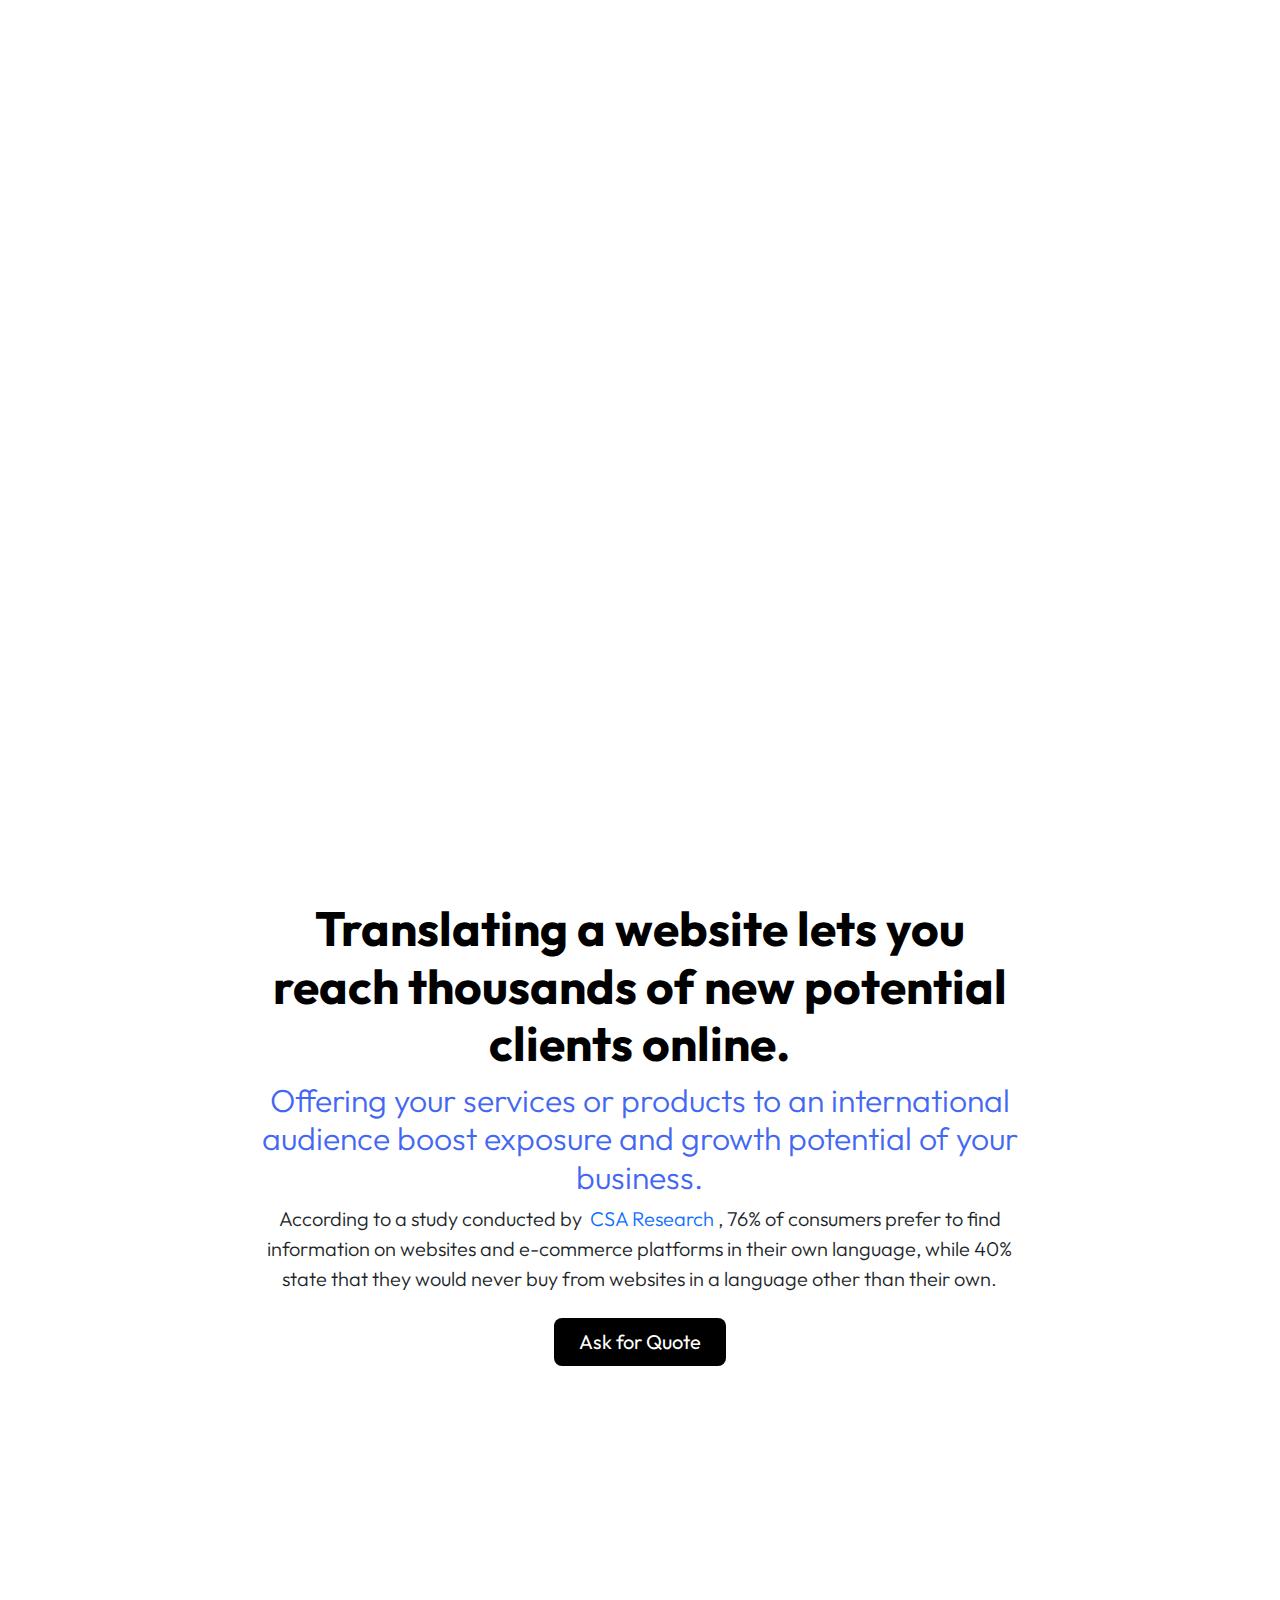
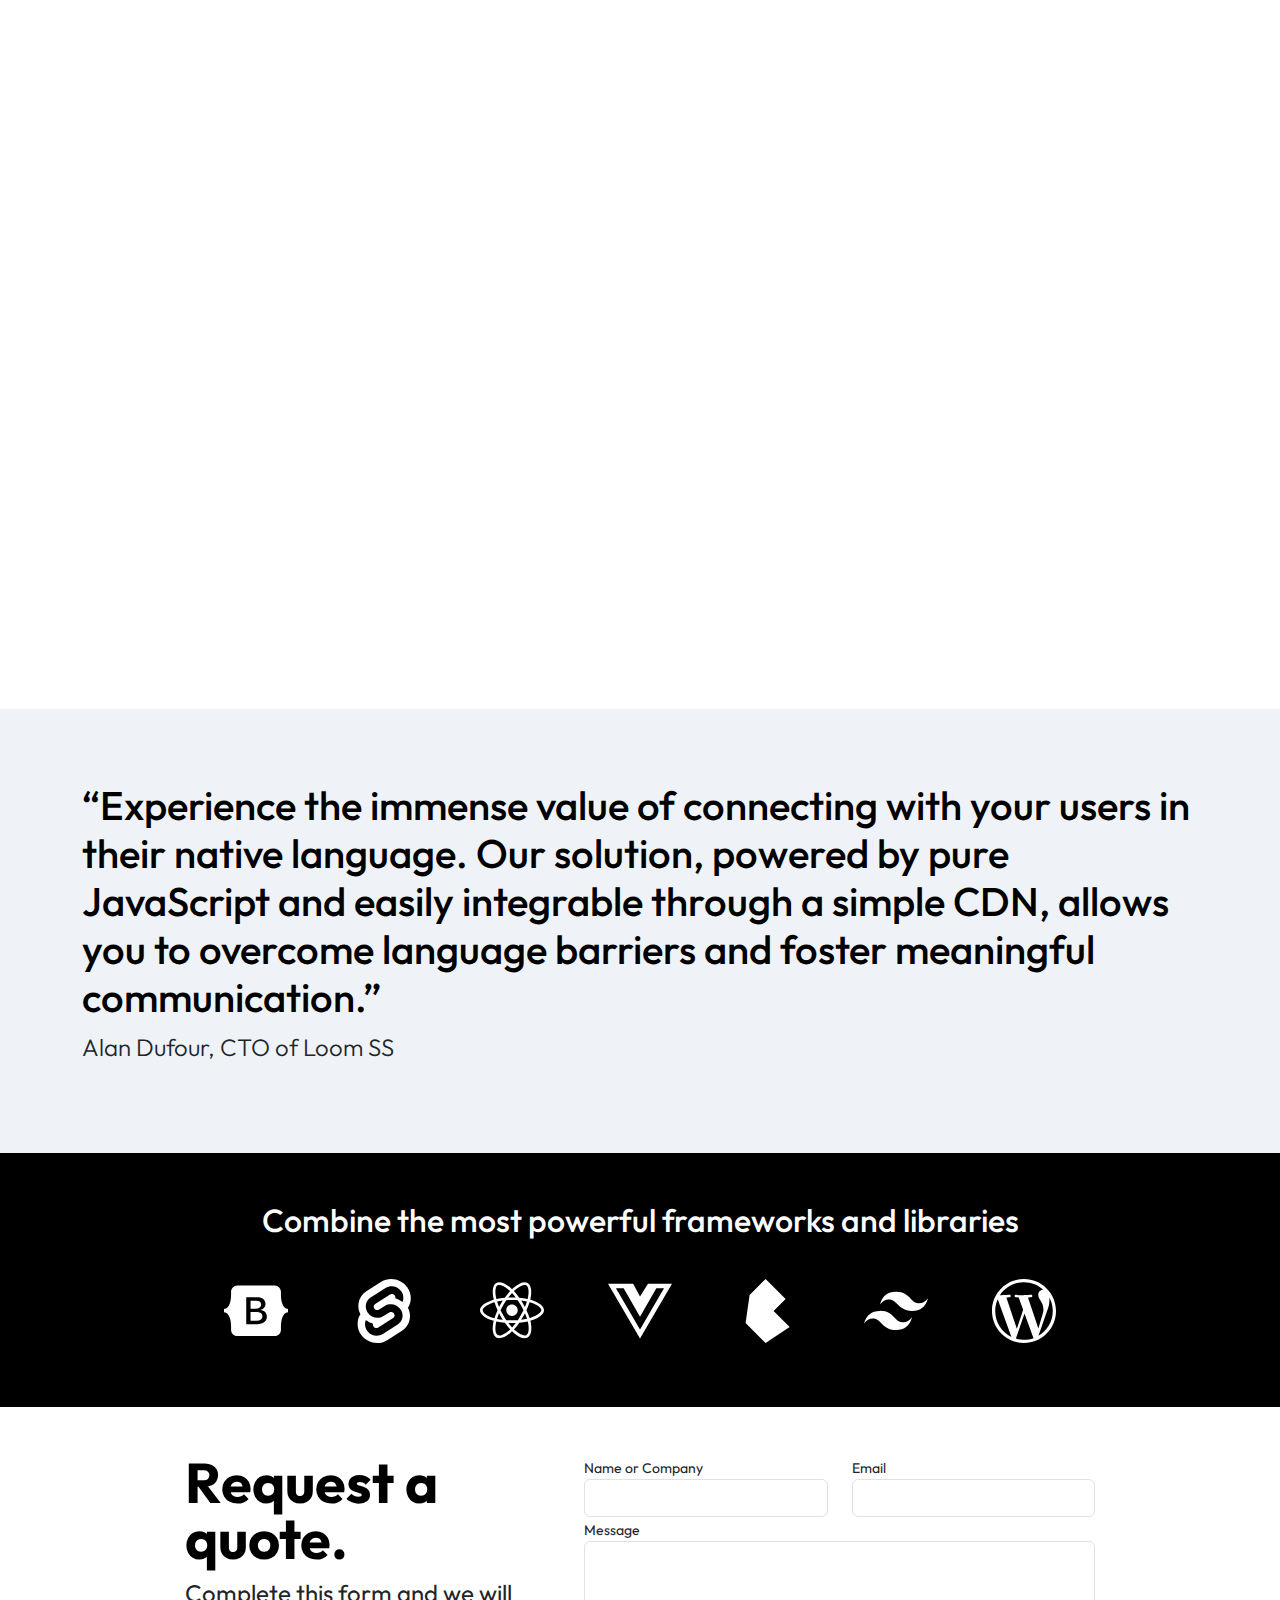
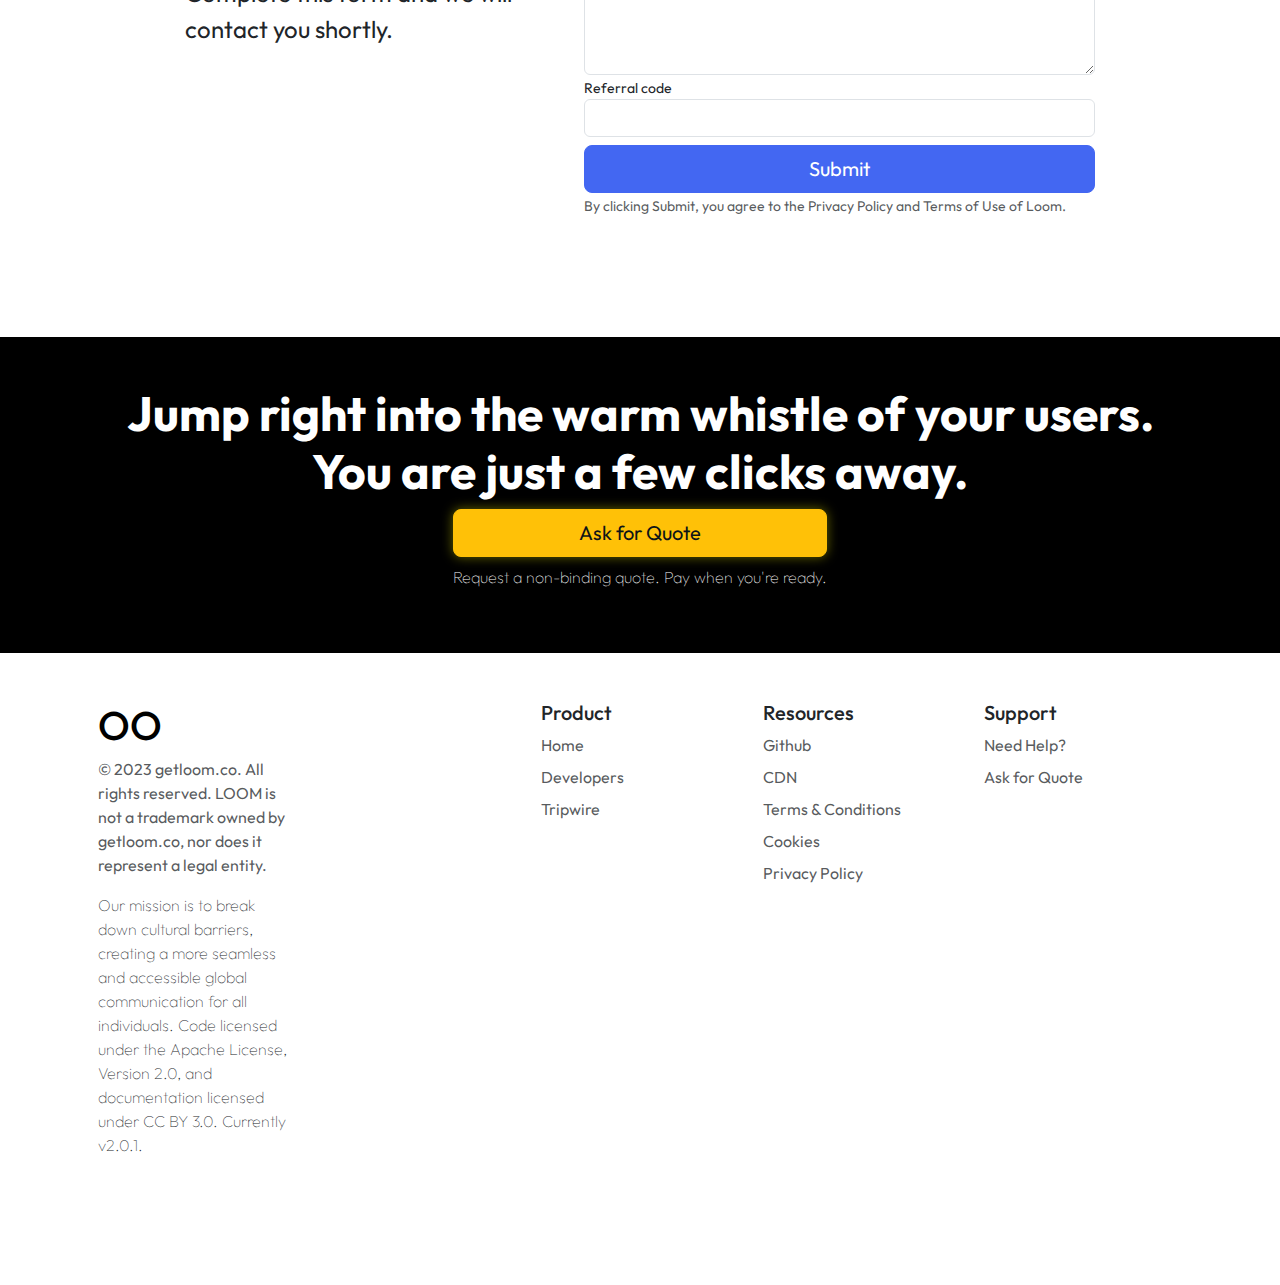
<file: index.html>
<!DOCTYPE html>
<html lang="en">

  <head>
    <!-- Preview for Microsoft apps -->
    <meta name="msapplication-TileImage" content="https://getloom.co/src/assets/loom-300x300.png">
    
    <!-- Preview for Facebook & WhatsApp -->
    <!-- Site Name, Title, and Description to be displayed -->
    <meta property="og:site_name" content="getloom.co">
    <meta property="og:title" content="Loom">
    <meta property="og:description" content="Website translations made easy">
    
    <!-- Image to display -->
    <meta property="og:image" itemprop="image" content="https://getloom.co/src/assets/loom-300x300.png">
    <meta property="og:type" content="website" />
    
    <!-- Specify the actual dimensions of the thumbnail image with "px" unit -->
    <meta property="og:image:width" content="300px">
    <meta property="og:image:height" content="300px">
    
    <!-- Website to visit when clicked in Facebook or WhatsApp -->
    <meta property="og:url" content="https://getloom.co">

    <meta charset="utf-8" />
    <meta name="viewport" content="width=device-width, initial-scale=1, shrink-to-fit=no" />
    <meta name="description" content="Software translation made simple." />
    <meta name="author" content="@dfralan" />
    <title loom="Loom.js - Translations switch made easily.">Loom.js - Translations switch made easily.</title>
    <!-- Tab Icon -->
    <link rel="icon" type="image/x-icon" href="src/assets/loom.ico" />
    <!-- Bootstrap icons -->
    <link href="https://cdn.jsdelivr.net/npm/bootstrap-icons@1.4.1/font/bootstrap-icons.css" rel="stylesheet" />
    <!-- Docs CSS (Bootstrap copy) -->
    <link href="src/css/docs.css" rel="stylesheet" />
    <!-- Core CSS (Bootstrap modified copy) -->
    <link href="src/css/boot.css" rel="stylesheet" />
    <!-- Fontawesome Icons -->
    <link rel="stylesheet" href="https://cdnjs.cloudflare.com/ajax/libs/font-awesome/6.4.0/css/all.min.css" integrity="sha512-iecdLmaskl7CVkqkXNQ/ZH/XLlvWZOJyj7Yy7tcenmpD1ypASozpmT/E0iPtmFIB46ZmdtAc9eNBvH0H/ZpiBw==" crossorigin="anonymous" referrerpolicy="no-referrer" />
  </head>

  <body>

    <!-- DOM Load Animation -->
    <div class='logoLoadAnimationContainer'>
      <div class="logoLoadAnimation d-flex flex-column justify-content-end text-end">
        <h3 style="font-size: 37px; font-weight: 600;" class="delayedAnimation w-100">L</span><span class="noDelayedAnimation">OO</span><span class="delayedAnimation">M</h3>
        <p class="delayedAnimation text-nowrap w-100 text-end" style="font-size: x-small; margin-top: -0.4rem;">by <b class="fw-bolder">Logic</b> Omnipresence
        </p>
      </div>
    </div>

    <!-- Theme SVG -->
    <svg xmlns="http://www.w3.org/2000/svg" style="display: none;">
      <symbol id="check2" viewBox="0 0 16 16">
        <path
          d="M13.854 3.646a.5.5 0 0 1 0 .708l-7 7a.5.5 0 0 1-.708 0l-3.5-3.5a.5.5 0 1 1 .708-.708L6.5 10.293l6.646-6.647a.5.5 0 0 1 .708 0z" />
      </symbol>
      <symbol id="circle-half" viewBox="0 0 16 16">
        <path d="M8 15A7 7 0 1 0 8 1v14zm0 1A8 8 0 1 1 8 0a8 8 0 0 1 0 16z" />
      </symbol>
      <symbol id="moon-stars-fill" viewBox="0 0 16 16">
        <path
          d="M6 .278a.768.768 0 0 1 .08.858 7.208 7.208 0 0 0-.878 3.46c0 4.021 3.278 7.277 7.318 7.277.527 0 1.04-.055 1.533-.16a.787.787 0 0 1 .81.316.733.733 0 0 1-.031.893A8.349 8.349 0 0 1 8.344 16C3.734 16 0 12.286 0 7.71 0 4.266 2.114 1.312 5.124.06A.752.752 0 0 1 6 .278z" />
        <path
          d="M10.794 3.148a.217.217 0 0 1 .412 0l.387 1.162c.173.518.579.924 1.097 1.097l1.162.387a.217.217 0 0 1 0 .412l-1.162.387a1.734 1.734 0 0 0-1.097 1.097l-.387 1.162a.217.217 0 0 1-.412 0l-.387-1.162A1.734 1.734 0 0 0 9.31 6.593l-1.162-.387a.217.217 0 0 1 0-.412l1.162-.387a1.734 1.734 0 0 0 1.097-1.097l.387-1.162zM13.863.099a.145.145 0 0 1 .274 0l.258.774c.115.346.386.617.732.732l.774.258a.145.145 0 0 1 0 .274l-.774.258a1.156 1.156 0 0 0-.732.732l-.258.774a.145.145 0 0 1-.274 0l-.258-.774a1.156 1.156 0 0 0-.732-.732l-.774-.258a.145.145 0 0 1 0-.274l.774-.258c.346-.115.617-.386.732-.732L13.863.1z" />
      </symbol>
      <symbol id="sun-fill" viewBox="0 0 16 16">
        <path
          d="M8 12a4 4 0 1 0 0-8 4 4 0 0 0 0 8zM8 0a.5.5 0 0 1 .5.5v2a.5.5 0 0 1-1 0v-2A.5.5 0 0 1 8 0zm0 13a.5.5 0 0 1 .5.5v2a.5.5 0 0 1-1 0v-2A.5.5 0 0 1 8 13zm8-5a.5.5 0 0 1-.5.5h-2a.5.5 0 0 1 0-1h2a.5.5 0 0 1 .5.5zM3 8a.5.5 0 0 1-.5.5h-2a.5.5 0 0 1 0-1h2A.5.5 0 0 1 3 8zm10.657-5.657a.5.5 0 0 1 0 .707l-1.414 1.415a.5.5 0 1 1-.707-.708l1.414-1.414a.5.5 0 0 1 .707 0zm-9.193 9.193a.5.5 0 0 1 0 .707L3.05 13.657a.5.5 0 0 1-.707-.707l1.414-1.414a.5.5 0 0 1 .707 0zm9.193 2.121a.5.5 0 0 1-.707 0l-1.414-1.414a.5.5 0 0 1 .707-.707l1.414 1.414a.5.5 0 0 1 0 .707zM4.464 4.465a.5.5 0 0 1-.707 0L2.343 3.05a.5.5 0 1 1 .707-.707l1.414 1.414a.5.5 0 0 1 0 .708z" />
      </symbol>
    </svg>

    <!-- Theme Selector -->
    <div id="themeSelector" style="transition: ease-in-out 0.3s;" class="dropdown position-fixed bottom-0 end-0 mb-4 me-4 bd-mode-toggle d-flex align-items-center">
      <button class="btn btn-bd-primary py-2 dropdown-toggle d-flex align-items-center" id="bd-theme" type="button"
        aria-expanded="false" data-bs-toggle="dropdown" aria-label="Toggle theme (auto)">
        <svg class="bi my-1 theme-icon-active" width="1em" height="1em">
          <use href="#circle-half"></use>
        </svg>
        <span class="visually-hidden" id="bd-theme-text"></span>
      </button>
      <ul class="dropdown-menu dropdown-menu-end shadow" aria-labelledby="bd-theme-text">
        <li>
          <button type="button" class="dropdown-item d-flex align-items-center" data-bs-theme-value="light"
            aria-pressed="false">
            <svg class="bi me-2 opacity-50 theme-icon" width="1em" height="1em">
              <use href="#sun-fill"></use>
            </svg>
            <span loom="Light"></span>
            <svg class="bi ms-auto d-none" width="1em" height="1em">
              <use href="#check2"></use>
            </svg>
          </button>
        </li>
        <li>
          <button type="button" class="dropdown-item d-flex align-items-center" data-bs-theme-value="dark"
            aria-pressed="false">
            <svg class="bi me-2 opacity-50 theme-icon" width="1em" height="1em">
              <use href="#moon-stars-fill"></use>
            </svg>
            <span loom="Dark"></span>
            <svg class="bi ms-auto d-none" width="1em" height="1em">
              <use href="#check2"></use>
            </svg>
          </button>
        </li>
        <li>
          <button type="button" class="dropdown-item d-flex align-items-center active" data-bs-theme-value="auto"
            aria-pressed="true">
            <svg class="bi me-2 opacity-50 theme-icon" width="1em" height="1em">
              <use href="#circle-half"></use>
            </svg>
            <span loom="Auto"></span>
            <svg class="bi ms-auto d-none" width="1em" height="1em">
              <use href="#check2"></use>
            </svg>
          </button>
        </li>
      </ul>
    </div>


    <div class="fixed-top">
      <div id="daily-call-container" class="bg-primary navbar d-flex align-items-center navbar-expand-md px-4 py-0 z-3">
        <div id="daily-call" class="container-fluid p-0 fs-6 fw-light text-center justify-content-center text-white">
          <span class="" loom="Contact us now at +543412293515 and get our software translation tool for only $0.15 USD per word!"></span>
        </div>
        <button id="daily-call-close-button" type="button" class="btn text-white" aria-label="Close">
          <svg xmlns="http://www.w3.org/2000/svg" height="24" viewBox="0 -960 960 960" width="24"><path d="M480-424 284-228q-11 11-28 11t-28-11q-11-11-11-28t11-28l196-196-196-196q-11-11-11-28t11-28q11-11 28-11t28 11l196 196 196-196q11-11 28-11t28 11q11 11 11 28t-11 28L536-480l196 196q11 11 11 28t-11 28q-11 11-28 11t-28-11L480-424Z"/></svg>
        </button>
      </div>
      <!-- Header -->
      <nav class="bg-body navbar d-flex align-items-center navbar-expand-md px-4">
        <div class="container-fluid p-0">

          <!-- Logo -->
          <a style="font-size: 37px; font-weight: 600;" class="navbar-brand d-flex" href="#">
            <div class="text-end">LOOM
              <div class="fw-light" style="font-size: x-small; margin-top: -0.5rem;">by <b class="fw-bolder">Logic</b> Omnipresence
              </div>
            </div>
          </a>

          <!-- Loom language switcher -->
          <loom class="nav-link dropdown align-items-center d-flex" flag="rounded">

            <a class="nav-link dropdown-toggle btn btn-secondary p-1 align-items-center" role="button"
              data-bs-toggle="dropdown" aria-expanded="false" loom-indicator>
            </a>
            <ul class="dropdown-menu" loom-list>
              <li role="button" class="dropdown-item" loom-language="us"></li>
              <li role="button" class="dropdown-item" loom-language="ar"></li>
              <li role="button" class="dropdown-item" loom-language="mx"></li>
              <li role="button" class="dropdown-item" loom-language="es"></li>
              <li role="button" class="dropdown-item" loom-language="br"></li>
              <li role="button" class="dropdown-item" loom-language="de"></li>
              <li role="button" class="dropdown-item" loom-language="fr"></li>
              <li role="button" class="dropdown-item" loom-language="it"></li>
              <li role="button" class="dropdown-item" loom-language="gb"></li>
            </ul>

            <!-- Collapse header button -->
            <p id="navbar-toggler-icon" class="navbar-toggler bi bi-plus fs-3" type="button" role="button" data-bs-toggle="collapse" data-bs-target="#navbarNavAltMarkup" aria-controls="navbarNavAltMarkup" aria-expanded="false" aria-label="Expand/collapse navigation menu">

            
          </loom>

          <div class="collapse navbar-collapse justify-content-end" id="navbarNavAltMarkup">
            <div class="navbar-nav gap-3 align-items-center">
              <a class="nav-link px-0" href="#" loom="Home"></a>
              <a class="nav-link px-0" href="https://github.com/dfralan/loom" loom="Developers" target="_blank"></a>
              <a id="navBarTellerLaunch" class="nav-link px-0" loom="Need Help?" role="button" ></a>
              <a class="nav-link btn px-3 bg-body-inverted text-body-emphasis-inverted" loom="Ask for Quote" href="#QUOTE"></a>
            </div>
          </div>

        </div>
      </nav>

    </div>

    <!-- Exit attempt modal -->
    <div class="modal fade" id="exampleModal" tabindex="-1" aria-labelledby="exampleModalLabel" aria-hidden="true">
      
      <div class="modal-dialog">

        <div class="modal-content rounded-4 shadow p-4">

          <div class="modal-header border-bottom-0 align-items-baseline">
            <h3 class="fw-bolder pe-3" loom="You're still in time!"></h3>
            <button type="button" class="btn-close" data-bs-dismiss="modal" aria-label="Close"></button>
          </div>

          <img style="bottom: 0; right: -25px;" class="z-3 position-absolute" src="src/assets/basket.png" width="140"
            alt="...">

          <div class="modal-body py-0">

            <ul class="d-grid gap-4 list-unstyled small py-2 ps-2 pe-5">
              <li class="d-flex gap-3">
                <div>
                  <h5 class="fw-bold">
                    <span class="bi bi-star-fill text-purple"></span>
                    <span loom="Increase interactions"></span>
                  </h5>
                  <h6 class="fw-light" loom="Boost conversions and sales"></h6>
                </div>
              </li>
              <li class="d-flex gap-3">
                <div>
                  <h5 class="fw-bold">
                    <span class="bi bi-star-fill text-purple"></span>
                    <span loom="Speak their language"></span>
                  </h5>
                  <h6 class="fw-light" loom="Reach a broader audience"></h6>
                </div>
              </li>
              <li class="d-flex gap-3">
                <div>
                  <h5 class="fw-bold">
                    <span class="bi bi-star-fill text-purple"></span>
                    <span loom="Give greater credibility"></span>
                  </h5>
                  <h6 class="fw-light" loom="Increase user trust"></h6>
                </div>
              </li>
            </ul>

          </div>

          <!-- Input email -->
          <div class="modal-footer flex-column align-items-stretch w-100 pb-3 border-top-0 text-center">
            <div class="input-group-lg">
              <input type="email" class="form-control" id="attemptExitEmailInput" aria-describedby="emailHelp" loom-placeholder="Enter email" loom>
            </div>
            <button loom="Get a free quote" id="submitOnAttempt" type="button" class="text-dark btn btn-lg flawless-button btn-warning w-100" data-bs-dismiss="modal">
              
            </button>
            <small style="font-size: x-small" class="text-body-secondary px-5" loom="By submitting this form, you agree to our Terms and Conditions, and our Privacy Policy. We'll never share your email with anyone else."></small>
          </div>

        </div>

      </div>
      
    </div>

    <!-- Main Hero Section -->
    <div class="p-4 vh-100 py-5 text-center container justify-content-center align-items-center
    cover-container d-flex w-100 h-100 p-3 mx-auto flex-column">

    <div class="col-md-10 col-lg-8 col-xl-6">
      <!-- Main Hero Section<img class="z-2 pt-5 imaginamesinti mejornoarre" width="300" src="src/assets/float.png" alt="..."> -->
      <h1 class="z-3" id="welcomeHeader" style="transition: .3s;" class="display-5 fw-bolder col-lg-6 mx-auto text-body-emphasis">
      Hola
      </h1>
      <h2 class="z-1 text-primary fw-light" loom="Connect with your users in their own language">
      </h2>
      <p class="text-body-tertiary lead" loom="Simple and lightweight website and e-commerce translations, with instant switching and direct integration into your HTML">
      </p>
      <a href="#INTEGRATION" type="button" class="btn btn-light btn-lg px-4" loom="Get started now — FREE">
      </a>
      <i class="bi bi-arrow-down"></i>
    </div>
      
    </div>

    <!-- Second Hero Section -->
    <div class="px-4 col-lg-8 mx-auto d-flex flex-column justify-content-end align-items-center text-center container">
      

      <!--<img class="imaginamesinti" src="src/assets/rocket.png" width="220" alt="..."> -->
      

      <div class="container z-3 pb-5">

        <h1 class="display-5 fw-bold text-body-emphasis" loom="Translating a website lets you reach thousands of new potential clients online.">
        </h1>
        <h2 class="text-primary fw-light" loom="Offering your services or products to an international audience boost exposure and growth potential of your business.">
        </h2>
        <p class="lead text-body-tertiary mb-4">
          <span loom="According to a study conducted by">
          </span>
          <a class="text-decoration-none" target="_blank" href="https://csa-research.com/Blogs-Events/CSA-in-the-Media/Press-Releases/Consumers-Prefer-their-Own-Language">
            &nbsp;CSA Research
          </a>
          <span loom=", 76% of consumers prefer to find information on websites and e-commerce platforms in their own language, while 40% state that they would never buy from websites in a language other than their own.">
          </span>
        </p>
        <a href="#QUOTE" type="button" class="btn bg-body-inverted text-body-emphasis-inverted btn-lg px-4" loom="Ask for Quote">
        </a>

      </div>
      
    </div>

    <div class="videoAlmostFull">
      <div class="ratio ratio-16x9">
        <iframe src="https://www.youtube.com/embed/5VhyQhm_gSU?si=ZiKiLNyFEgi_oKnu" title="YouTube video" allowfullscreen></iframe>
      </div>
    </div>

    <!-- Recommendation Section -->
    <div class="py-5 px-3 bg-body">
      <div class="container py-4">
        <h1 class="text-body-emphasis" loom="“Experience the immense value of connecting with your users in their native language. Our solution, powered by pure JavaScript and easily integrable through a simple CDN, allows you to overcome language barriers and foster meaningful communication.”">
        </h1>
        <p class="col-lg-8 fs-4 lead" loom="Alan Dufour, CTO of Loom SS">
        </p>
      </div>
    </div>


    <!-- Frameworks -->
    <div class="text-center bg-body-inverted justify-content-center align-items-center">

      <div class="px-4 py-5">
      
        <h2 class="pb-4 text-body-emphasis-inverted" loom="Combine the most powerful frameworks and libraries"></h2>
        
        <div class="d-flex flex-wrap justify-content-center align-items-center w-100 gap-5 pb-2">
          
          <svg data-bs-custom-class="rounded-3" data-bs-toggle="tooltip" data-bs-placement="bottom" data-bs-title="Bootstrap" alt="Bootstrap" class="p-2" width="80" height="80" viewBox="0 0 80 80" fill="none" xmlns="http://www.w3.org/2000/svg">
            <path class="text-body-emphasis-inverted bootstrapy smooty" d="M46.4769 31.9366C46.4769 28.8138 44.2562 27.0899 40.3559 27.0899H33.1815V37.1506H39.2313C43.9004 37.1365 46.4769 35.2713 46.4769 31.9366ZM72.5979 30.1279C71.2456 25.7617 71.0463 20.4063 71.2028 16.2662C71.3594 11.9565 67.9715 8 63.4164 8H16.6121C12.0427 8 8.66904 11.9706 8.82562 16.2662C8.96797 20.4063 8.78292 25.7617 7.4306 30.1279C6.06406 34.5083 3.77224 37.2778 0 37.631V41.6582C3.75801 42.0114 6.06406 44.7809 7.4306 49.1613C8.78292 53.5275 8.98221 58.8829 8.82562 63.023C8.66904 67.3327 12.0569 71.2892 16.6121 71.2892H63.4021C67.9715 71.2892 71.3452 67.3186 71.1886 63.023C71.0463 58.8829 71.2313 53.5275 72.5836 49.1613C73.9502 44.7809 76.242 42.0114 80 41.6582V37.631C76.2562 37.2778 73.9502 34.5083 72.5979 30.1279ZM41.7367 56.4807H27.8007V22.8085H41.6655C47.8292 22.8085 51.8719 26.1149 51.8719 31.2018C51.8719 34.7767 49.153 37.9702 45.6797 38.5212V38.7049C50.4057 39.2136 53.5801 42.4636 53.5801 46.9428C53.5801 52.8917 49.1246 56.4807 41.7367 56.4807ZM40.3132 41.1212H33.1815V52.1993H40.6263C45.4947 52.1993 48.0712 50.2634 48.0712 46.6179C48.0712 42.9864 45.4235 41.1212 40.3132 41.1212Z"/>
          </svg>

          <svg data-bs-custom-class="rounded-3" data-bs-toggle="tooltip" data-bs-placement="bottom" data-bs-title="Svelte" alt="Svelte" class="p-2" width="80" height="80" viewBox="0 0 80 80" fill="none" xmlns="http://www.w3.org/2000/svg">
            <path class="text-body-emphasis-inverted sveltey smooty" fill-rule="evenodd" clip-rule="evenodd" d="M36.5696 3.53382C47.1434 -3.1765 61.8519 -0.0585711 69.24 10.583C72.8324 15.5311 74.2558 21.7669 73.1035 27.8672C72.6291 30.714 71.5446 33.4252 69.9178 35.8654C72.2902 40.2711 73.0357 45.3547 72.1546 50.3027C71.1379 56.1997 67.6133 61.4188 62.5297 64.6045L43.8899 76.4662C33.3161 83.1765 18.6754 80.0586 11.2195 69.417C7.69486 64.4689 6.27146 58.2331 7.35595 52.2006C7.83042 49.3538 8.91491 46.6425 10.5417 44.2024C8.16932 39.7967 7.42373 34.7131 8.30489 29.7651C9.3216 23.8681 12.8462 18.649 17.9298 15.4633L36.5696 3.53382ZM18.8788 64.5367C22.4034 69.6203 28.707 71.9927 34.7395 70.4337C36.0951 70.027 37.383 69.4848 38.5352 68.7392L57.175 56.8775C60.2252 54.9796 62.3942 51.7939 63.0042 48.2693C63.6142 44.6091 62.8008 40.8812 60.6318 37.8988C57.1072 32.8152 50.8036 30.4429 44.7711 32.0019C43.4155 32.4086 42.1276 32.9508 40.9754 33.6964L33.8584 38.2377C33.5195 38.4411 33.1128 38.5766 32.7061 38.7122L32.7061 38.7122C30.876 39.1867 28.9781 38.5088 27.8936 36.9499C27.2836 36.0687 27.0125 34.9165 27.2158 33.832C27.4192 32.7475 28.0292 31.8663 28.9781 31.2563L47.5501 19.3946C47.889 19.1913 48.2957 19.0557 48.7024 18.9201C50.5325 18.4457 52.4303 19.1235 53.5148 20.6824C54.0571 21.4958 54.3282 22.5125 54.2604 23.4615L54.1927 24.1393L54.8705 24.3426C57.5139 25.156 59.954 26.376 62.1908 28.0028L63.1397 28.6806L63.4787 27.5961C63.682 26.9861 63.8176 26.4438 63.9531 25.8338C64.5631 22.1736 63.7498 18.4457 61.5808 15.4633C58.0562 10.3797 51.7525 8.00739 45.72 9.56636C44.3644 9.97304 43.0766 10.5153 41.9243 11.2609L23.2845 23.1226C20.2344 25.0204 18.0654 28.2061 17.4554 31.7307C16.7775 35.3909 17.6587 39.1189 19.7599 42.1012C23.2845 47.1848 29.5882 49.5571 35.6207 47.9982C36.9763 47.6593 38.2641 47.117 39.4164 46.3714L46.5334 41.8301C46.8723 41.6268 47.279 41.4912 47.6857 41.3556C49.5158 40.8812 51.4136 41.559 52.4981 43.118C53.1082 43.9991 53.3793 45.1514 53.1759 46.2359C52.9726 47.3204 52.3626 48.2015 51.4136 48.8116L32.8416 60.6732C32.5028 60.8766 32.0961 61.0121 31.6894 61.1477L31.6894 61.1477C29.8593 61.6222 27.9614 60.8766 26.8769 59.3176C26.3347 58.5042 26.0635 57.4875 26.1313 56.5386L26.1991 55.8608L25.5213 55.6574C22.8778 54.8441 20.4377 53.624 18.2009 51.9973L17.252 51.3194L16.9131 52.4039C16.8453 52.709 16.7775 52.9971 16.7098 53.2851C16.642 53.5732 16.5742 53.8612 16.5064 54.1663C15.8964 57.8264 16.7098 61.5544 18.8788 64.5367Z"/>
          </svg>

          <svg data-bs-custom-class="rounded-3" data-bs-toggle="tooltip" data-bs-placement="bottom" data-bs-title="React" alt="React" class="p-2" width="80" height="80" viewBox="0 0 80 80" fill="none" xmlns="http://www.w3.org/2000/svg">
            <path class="text-body-emphasis-inverted reacty smooty" d="M65.3438 26.6875C64.5 26.4062 63.6563 26.1406 62.8125 25.8906C62.9531 25.3125 63.0781 24.7344 63.2031 24.1562C65.125 14.8437 63.8594 7.35938 59.5937 4.89063C55.4844 2.53125 48.7812 4.98438 42 10.8906C41.3281 11.4688 40.6719 12.0781 40.0469 12.6875C39.625 12.2813 39.1875 11.875 38.75 11.4844C31.6406 5.17188 24.5156 2.51563 20.25 5C16.1563 7.375 14.9375 14.4219 16.6562 23.2344C16.8281 24.1094 17.0156 24.9687 17.2344 25.8437C16.2344 26.125 15.25 26.4375 14.3281 26.7656C5.98437 29.6562 0 34.2187 0 38.9375C0 43.8125 6.375 48.7031 15.0469 51.6719C15.75 51.9062 16.4531 52.1406 17.1719 52.3437C16.9375 53.2812 16.7344 54.2031 16.5469 55.1562C14.9063 63.8281 16.1875 70.7031 20.2813 73.0625C24.5 75.5 31.5937 73 38.5 66.9531C39.0469 66.4687 39.5937 65.9688 40.1406 65.4375C40.8281 66.1094 41.5469 66.75 42.2656 67.375C48.9531 73.125 55.5625 75.4531 59.6406 73.0938C63.8594 70.6563 65.2344 63.2656 63.4531 54.2656C63.3125 53.5781 63.1563 52.875 62.9844 52.1563C63.4844 52.0156 63.9688 51.8594 64.4531 51.7031C73.4688 48.7187 80 43.8906 80 38.9375C80 34.2031 73.8438 29.6094 65.3438 26.6875ZM44.2031 13.4219C50.0156 8.35938 55.4375 6.375 57.9063 7.79688C60.5469 9.3125 61.5625 15.4375 59.9062 23.4844C59.7969 24.0156 59.6875 24.5312 59.5469 25.0469C56.0781 24.2656 52.5625 23.7031 49.0312 23.3906C47 20.4844 44.7813 17.7031 42.375 15.0938C42.9844 14.5156 43.5781 13.9688 44.2031 13.4219ZM26.125 47.0469C26.9219 48.4062 27.7344 49.7656 28.5938 51.0937C26.1562 50.8281 23.7344 50.4375 21.3438 49.9219C22.0313 47.6719 22.8906 45.3437 23.8906 42.9687C24.6094 44.3437 25.3437 45.7031 26.125 47.0469ZM21.3906 28.25C23.6406 27.75 26.0313 27.3437 28.5156 27.0312C27.6875 28.3281 26.875 29.6562 26.1094 31C25.3438 32.3281 24.5937 33.6875 23.8906 35.0625C22.9062 32.7344 22.0781 30.4531 21.3906 28.25ZM25.6719 39.0156C26.7031 36.8594 27.8281 34.75 29.0156 32.6719C30.2031 30.5937 31.4844 28.5781 32.8281 26.5938C35.1719 26.4219 37.5625 26.3281 40 26.3281C42.4375 26.3281 44.8437 26.4219 47.1719 26.5938C48.5 28.5625 49.7656 30.5781 50.9688 32.6406C52.1719 34.7031 53.2969 36.8125 54.3594 38.9531C53.3125 41.1094 52.1875 43.2344 50.9844 45.3281C49.7969 47.4062 48.5313 49.4219 47.2031 51.4219C44.875 51.5937 42.4531 51.6719 40 51.6719C37.5469 51.6719 35.1719 51.5938 32.875 51.4531C31.5156 49.4688 30.2344 47.4375 29.0313 45.3594C27.8281 43.2813 26.7188 41.1719 25.6719 39.0156ZM53.8906 47.0156C54.6875 45.6406 55.4375 44.25 56.1719 42.8438C57.1719 45.1094 58.0469 47.4062 58.8125 49.7656C56.3906 50.3125 53.9375 50.7344 51.4687 51.0156C52.3125 49.7031 53.1094 48.3594 53.8906 47.0156ZM56.1406 35.0625C55.4062 33.6875 54.6562 32.3125 53.875 30.9688C53.1094 29.6406 52.3125 28.3281 51.4844 27.0312C54 27.3437 56.4062 27.7656 58.6562 28.2812C57.9375 30.5937 57.0937 32.8437 56.1406 35.0625ZM40.0313 17.4844C41.6719 19.2656 43.2187 21.1406 44.6562 23.0781C41.5625 22.9375 38.4531 22.9375 35.3594 23.0781C36.8906 21.0625 38.4688 19.1875 40.0313 17.4844ZM21.9062 7.90625C24.5312 6.375 30.3594 8.5625 36.5 14C36.8906 14.3438 37.2812 14.7188 37.6875 15.0938C35.2656 17.7031 33.0313 20.4844 30.9844 23.3906C27.4531 23.7031 23.9531 24.25 20.4844 25.0156C20.2813 24.2187 20.1094 23.4063 19.9375 22.5938C18.4687 15.0312 19.4375 9.32813 21.9062 7.90625ZM18.0781 49.0938C17.4219 48.9062 16.7813 48.7031 16.1406 48.4844C12.8125 47.4375 9.03125 45.7812 6.29687 43.6094C4.71875 42.5156 3.65625 40.8281 3.35938 38.9375C3.35938 36.0781 8.29687 32.4219 15.4219 29.9375C16.3125 29.625 17.2187 29.3437 18.125 29.0781C19.1875 32.4687 20.4688 35.7969 21.9531 39.0156C20.4531 42.2812 19.1562 45.6562 18.0781 49.0938ZM36.2969 64.4062C33.7188 66.7656 30.7344 68.6406 27.4844 69.9219C25.75 70.75 23.75 70.8281 21.9688 70.125C19.4844 68.6875 18.4531 63.1719 19.8594 55.75C20.0312 54.875 20.2188 54 20.4375 53.1406C23.9375 53.8906 27.4687 54.4062 31.0469 54.6719C33.1094 57.5937 35.375 60.3906 37.7969 63.0156C37.2969 63.5 36.7969 63.9688 36.2969 64.4062ZM40.125 60.6094C38.5312 58.8906 36.9375 56.9844 35.3906 54.9375C36.8906 55 38.4375 55.0312 40 55.0312C41.6094 55.0312 43.1875 55 44.75 54.9219C43.3125 56.9062 41.7656 58.7969 40.125 60.6094ZM60.5469 65.2969C60.4063 67.2031 59.4688 68.9844 57.9688 70.1875C55.4844 71.625 50.1875 69.75 44.4688 64.8437C43.8125 64.2812 43.1562 63.6719 42.4844 63.0469C44.875 60.4062 47.0781 57.6094 49.0781 54.6719C52.6563 54.375 56.2187 53.8281 59.7344 53.0312C59.8906 53.6719 60.0312 54.3125 60.1562 54.9375C60.9219 58.3125 61.0469 61.8281 60.5469 65.2969ZM63.3906 48.5C62.9531 48.6406 62.5156 48.7812 62.0625 48.9062C60.9688 45.5 59.625 42.1719 58.0781 38.9375C59.5781 35.75 60.8438 32.4687 61.9063 29.1094C62.7188 29.3437 63.5 29.5937 64.25 29.8437C71.5313 32.3437 76.6406 36.0625 76.6406 38.9062C76.6406 41.9687 71.1875 45.9219 63.3906 48.5ZM40 46.1562C43.9531 46.1562 47.1562 42.9531 47.1562 39C47.1562 35.0469 43.9531 31.8437 40 31.8437C36.0469 31.8437 32.8437 35.0469 32.8437 39C32.8437 42.9531 36.0469 46.1562 40 46.1562Z"/>
          </svg>

          <svg data-bs-custom-class="rounded-3" data-bs-toggle="tooltip" data-bs-placement="bottom" data-bs-title="Vuejs" alt="Vuejs" class="p-2" width="80" height="80" viewBox="0 0 80 80" fill="none" xmlns="http://www.w3.org/2000/svg">
            <path class="text-body-emphasis-inverted vuejsy smooty" d="M63.7321 6H50L40 21.8214L31.4286 6H0L40 74.5179L80 6H63.7321ZM9.94643 11.7143H19.5536L40 47.1071L60.4286 11.7143H70.0357L40 63.1786L9.94643 11.7143Z"/>
          </svg>

          <svg data-bs-custom-class="rounded-3" data-bs-toggle="tooltip" data-bs-placement="bottom" data-bs-title="Bulma" alt="Bulma" class="p-2" width="80" height="80" viewBox="0 0 80 80" fill="none" xmlns="http://www.w3.org/2000/svg">
            <path class="text-body-emphasis-inverted bulmay smooty" d="M12 54.9999L17.0001 19.9998L36.9998 0L61.9999 25.0001L46.9999 40L66.9999 59.9998L37.0001 80L12 54.9999Z"/>
          </svg>
            
          <svg data-bs-custom-class="rounded-3" data-bs-toggle="tooltip" data-bs-placement="bottom" data-bs-title="Tailwind" alt="Tailwind" class="p-2" width="80" height="80" viewBox="0 0 80 80" fill="none" xmlns="http://www.w3.org/2000/svg">
            <path class="text-body-emphasis-inverted tailwindy smooty" fill-rule="evenodd" clip-rule="evenodd" d="M40 16C29.3359 16 22.6693 21.3016 20 31.9049C24.0017 26.6055 28.6675 24.6176 33.9974 25.9414C37.0443 26.6966 39.2057 28.8906 41.6276 31.319C45.5339 35.2773 50.0911 39.8542 60 39.8542C70.6641 39.8542 77.3307 34.5525 80 23.9492C76.0026 29.253 71.3368 31.2409 66.0026 29.9128C62.9557 29.1576 60.7943 26.9635 58.3724 24.5352C54.4531 20.5573 49.9154 16 40 16ZM20 39.8542C9.33594 39.8542 2.66927 45.1558 0 55.7591C4.00608 50.4596 8.67188 48.4718 13.9974 49.7956C17.0443 50.5508 19.2057 52.7448 21.6276 55.1797C25.5339 59.1315 30.0911 63.7148 40 63.7148C50.6641 63.7148 57.3307 58.4132 60 47.8099C56.0026 53.1094 51.3368 55.0929 46.0026 53.7604C42.9557 53.0052 40.7943 50.8112 38.3724 48.3828C34.4661 44.4245 29.9089 39.8411 20 39.8411V39.8542Z"/>
          </svg>

          <svg data-bs-custom-class="rounded-3" data-bs-toggle="tooltip" data-bs-placement="bottom" data-bs-title="Wordpress" alt="Wordpress" class="p-2" width="80" height="80" viewBox="0 0 80 80" fill="none" xmlns="http://www.w3.org/2000/svg">
            <path class="text-body-emphasis-inverted wordpressy smooty" d="M40 0C17.9516 0 0 17.9355 0 40C0 62.0484 17.9516 80 40 80C62.0484 80 80 62.0484 80 40C80 17.9355 62.0484 0 40 0ZM4.03226 40C4.03226 34.7903 5.14516 29.8387 7.14516 25.371L24.3065 72.371C12.3065 66.5323 4.03226 54.2258 4.03226 40ZM40 75.9677C36.4677 75.9677 33.0645 75.4516 29.8387 74.5L40.629 43.1452L51.6774 73.4355C51.7581 73.6129 51.8387 73.7742 51.9355 73.9355C48.2097 75.2419 44.1935 75.9677 40 75.9677ZM44.9516 23.1452C47.1129 23.0323 49.0645 22.8064 49.0645 22.8064C51 22.5806 50.7742 19.7258 48.8387 19.8387C48.8387 19.8387 43.0161 20.2903 39.2581 20.2903C35.7258 20.2903 29.7903 19.8387 29.7903 19.8387C27.8548 19.7258 27.629 22.6935 29.5645 22.8064C29.5645 22.8064 31.4032 23.0323 33.3387 23.1452L38.9355 38.5L31.0645 62.0968L17.9677 23.1452C20.129 23.0323 22.0806 22.8064 22.0806 22.8064C24.0161 22.5806 23.7903 19.7258 21.8548 19.8387C21.8548 19.8387 16.0323 20.2903 12.2742 20.2903C11.5968 20.2903 10.8065 20.2742 9.95161 20.2419C16.3871 10.4839 27.4355 4.03226 40 4.03226C49.3548 4.03226 57.8871 7.6129 64.2903 13.4677C64.129 13.4516 63.9839 13.4355 63.8226 13.4355C60.2903 13.4355 57.7903 16.5161 57.7903 19.8226C57.7903 22.7903 59.5 25.2903 61.3226 28.2581C62.6935 30.6452 64.2903 33.7258 64.2903 38.1774C64.2903 41.2581 63.1129 44.8226 61.5484 49.8064L57.9677 61.7903L44.9516 23.1452ZM58.0806 71.0806L69.0645 39.3226C71.1129 34.1935 71.8065 30.0968 71.8065 26.4355C71.8065 25.1129 71.7258 23.8871 71.5645 22.7419C74.371 27.871 75.9677 33.7419 75.9677 40C75.9677 53.2742 68.7742 64.8548 58.0806 71.0806Z" />
          </svg>

        </div>
      </div>
    </div>

    <!-- Image Bridge
    <div class="vw-100 d-flex flex-column justify-content-center align-items-center text-center container">
      <img class="position-absolute imaginamesinti" src="src/assets/om.png" width="180"  alt="...">
    </div> -->

    <!-- Integration 
    <div id="INTEGRATION" class="px-4 py-5 text-center container">

      <h1 class="display-4 fw-bold col-lg-6 mx-auto text-body-emphasis pt-4" loom="Start easily"></h1>

      <div class="col-lg-6 mx-auto ">

        <p class="fs-5 mx-auto">
          <span loom="Include via CDN, or"></span>
          <a id="downloadLoom" role="button" class="text-primary text-decoration-none" loom=" download " download></a>
          <span loom="our source code. See it in action with our simple quick start to jumpstart your next project."></a>
          </span>
        </p>

        <div class="bd-code-snippet">
          <div class="bd-clipboard">
              <button id="copyCDNClipboard" type="button" class="btn-clipboard">
                <i class="bi bi bi-clipboard" role="button" id="btnCopyCDN"></i>
              </button>
          </div>
          <div class="highlight text-start px-4">
<pre id="CDNPre" class="c1">&lt;<span class="nt">script </span><span class="na">src</span>=<span class="s">"https://cdn.jsdelivr.net/gh/dfralan/Loom@main/loom.js"</span>&gt;&lt;/<span class="nt">script</span>&gt;</pre>
          </div>
        </div>
          
        <div class="bd-code-snippet ">
          <div class="bd-clipboard">
              <button id="copyExampleClipboard" type="button" class="btn-clipboard">
                <i class="bi bi bi-clipboard" role="button" id="btnCopyExample"></i>
              </button>
          </div>

          <div class="highlight text-start px-4">

<pre id="exampleIntegrationPre" class="c1"><span class="c1">&lt;!-- <span loom="Language Selector"></span> --&gt;</span>
<span class="c1">&lt;!-- <span loom="You can add the flag by adding the attribute 'flag', and modify the shape by setting its value to circular ('circular'), rounded ('rounded'), or squared by leaving the attribute blank"></span> --&gt;</span>
&lt;<span class="nt">loom </span><span class="na">flag</span>&gt;
  &lt;<span class="na"><span class="nt">a </span>loom-indicator</span>&gt;&lt;/<span class="nt">a</span>&gt;
  &lt;<span class="na"><span class="nt">ul </span>loom-list</span>&gt;
    &lt;<span class="nt">li </span><span class="na">loom-language</span>=<span class="s">"us"</span>&gt;&lt;/<span class="nt">li</span>&gt;
    &lt;<span class="nt">li </span><span class="na">loom-language</span>=<span class="s">"ar"</span>&gt;&lt;/<span class="nt">li</span>&gt;
    &lt;<span class="nt">li </span><span class="na">loom-language</span>=<span class="s">"br"</span>&gt;&lt;/<span class="nt">li</span>&gt;
    &lt;<span class="nt">li </span><span class="na">loom-language</span>=<span class="s">"fr"</span>&gt;&lt;/<span class="nt">li</span>&gt;
    &lt;<span class="nt">li </span><span class="na">loom-language</span>=<span class="s">"it"</span>&gt;&lt;/<span class="nt">li</span>&gt;
  &lt;/<span class="nt">ul</span>&gt;
&lt;/<span class="nt">loom</span>&gt;

<span class="c1">&lt;!-- <span loom="Advance Applications"></span> --&gt;</span>
<span class="c1">&lt;!-- <span loom="In case you deal with a large amount of code, or even are working with a team of translators, you can always fall back on loom matching, just set the default or global phrase, and loom will match the translated phrase based on the browser language, or the selected one by the user, if it doesn't find a match, it will keep the default phrase."></span> --&gt;</span>
&lt;<span class="nt">h1 </span><span class="na">loom</span>=<span class="s">"Hello Dora"</span>&gt;&lt;/<span class="nt">h1</span>&gt;
<span class="c1">&lt;!-- <span loom="Attribute Content Applications"></span> --&gt;</span>
<span class="c1">&lt;!-- <span loom="Add 'loom-' as prefix to any attribute you want to set, it will react on changes or even on its creation. (Always add the 'loom' attribute first so 'loom' can observe it.)"></span> --&gt;</span>
&lt;<span class="nt">input </span><span class="na">loom-placeholder</span>=<span class="s">"Enter email"</span> <span class="nt">loom</span>&gt;
&lt;<span class="nt">input </span><span class="na">loom-value</span>=<span class="s">"dora@example.com"</span> <span class="nt">loom</span>&gt;
    
&lt;<span class="nt">script</span>&gt;
  <span class="kr">const </span><span class="na">loomTranslations</span> = {
    <span class="s1">"Hello Dora"</span>: {
      <span class="s1">"us"</span>: <span class="s1">"Hello Dora"</span>,
      <span class="s1">"ar"</span>: <span class="s1">"Hola Dora"</span>,
      <span class="s1">"br"</span>: <span class="s1">"Alô Dora"</span>,
      <span class="s1">"fr"</span>: <span class="s1">"Bonjour Dora"</span>,
      <span class="s1">"it"</span>: <span class="s1">"Ciao Dora"</span>
    },
    <span class="s1">"abc@example.com"</span>: {
      <span class="s1">"us"</span>: <span class="s1">"dora@example.com"</span>,
      <span class="s1">"ar"</span>: <span class="s1">"dora@ejemplo.com"</span>,
      <span class="s1">"br"</span>: <span class="s1">"dora@exemplo.com"</span>,
      <span class="s1">"fr"</span>: <span class="s1">"dora@exemple.com"</span>,
      <span class="s1">"it"</span>: <span class="s1">"dora@esempio.com"</span>
    },
    <span class="s1">"Enter email"</span>: {
      <span class="s1">"us"</span>: <span class="s1">"Enter email"</span>,
      <span class="s1">"ar"</span>: <span class="s1">"Ingrese su correo"</span>,
      <span class="s1">"br"</span>: <span class="s1">"Digite seu e-mail"</span>,
      <span class="s1">"fr"</span>: <span class="s1">"Enter email"</span>,
      <span class="s1">"it"</span>: <span class="s1">"Enter email"</span>
    },
  }
&lt;/<span class="nt">script</span>&gt;</pre>
          </div>
          
        </div>

        <small class="text-body-secondary">
          <a class="text-primary" target="_blank" href="https://github.com/dfralan/loom" 
          loom="Read our docs"></a>
          <span loom="for more info and additional package managers."></span>
        </small>
        
        <div>
          <a href="https://github.com/dfralan/loom" target="_blank" type="button" class="btn btn-light btn-lg my-4 mx-auto">
            <span loom="See on Github"></span>
            <span class="bi bi-github"></span>
          </a>
        </div>

      </div>

    </div>-->

    <!-- Ask for a quote -->
    <div id="QUOTE" class="px-4 py-5 d-flex flex-column align-items-center container">
      <div class="pb-5 px-0  col-xl-10 col-xxl-8">

        <div class="row g-lg-5 pb-4">

          <div class="col-lg-5 text-lg-start">
            <!--<img src="src/assets/stand.png" width="160" alt="...">-->
            <h1 class="display-4 fw-bold lh-1 text-body-emphasis" loom="Request a quote."></h1>
            <p class="fs-4 my-0" loom="Complete this form and we will contact you shortly."></p>
          </div>

          <!-- Form -->
          <div class="col-lg-7 align-self-end">

            <form class="row" action="#" method="POST" id="contact-form" novalidate>
              <div class="col-6">
                <small for="name" class="form-label m-0" loom="Name or Company"></small>
                <input type="text" class="form-control" id="formName" name="name" required>
                <div class="invalid-feedback" loom="Please enter your name."></div>
              </div>

              <div class="col-6">
                <small for="email" class="form-label m-0" loom="Email"></small>
                <input type="email" class="form-control" id="formEmail" name="email" required>
                <div class="invalid-feedback" loom="Please enter a valid email address."></div>
              </div>

              <div class="col-12">
                <small for="message" class="form-label m-0" loom="Message"></small>
                <textarea class="form-control" id="formMessage" name="message" rows="5" required></textarea>
                <div class="invalid-feedback" loom="Please enter your message."></div>
              </div>

              <div class="col-12">
                <small for="website" class="form-label m-0" loom="Referral code"></small>
                <input type="text" class="form-control" id="formWebsite" name="website" required>
                <div class="invalid-feedback" loom="Please enter a valid referral code."></div>
              </div>

              <div class="col-12 pt-2">
                <button class="w-100 btn btn-lg btn-primary" type="submit" loom="Submit"></button>
                <small class="text-body-secondary" loom="By clicking Submit, you agree to the Privacy Policy and Terms of Use of Loom."></small>
              </div>
            </form>

          </div>

        </div>

      </div>
    </div>

    <!-- Notification -->
    <div aria-live="polite" aria-atomic="true" class="">
      <div class="position-fixed toast-container p-3 bottom-0 start-50 translate-middle-x">
        <div id="liveToast" class="toast align-items-center" role="alert" aria-live="assertive" aria-atomic="true">
          <div class="d-flex">
            <div id="toastBody" class="toast-body" loom>
            </div>
            <button type="button" class="btn-close me-2 m-auto" data-bs-dismiss="toast" aria-label="Close"></button>
          </div>
        </div>
      </div>
    </div>

    <!-- Last hero -->
    <div class="py-5 text-center bg-body-inverted">

      <div class="px-4 align-items-center justify-content-center mx-auto container">
        <h1 class="display-5 fw-bold mx-auto text-body-emphasis-inverted" loom="Jump right into the warm whistle of your users. You are just a few clicks away."></h1>

        <div class="d-grid gap-2 justify-content-sm-center mx-auto z-2">
  
        
        
          <a href="#QUOTE" type="button" class="text-decoration-none flawless-button btn btn-warning btn-lg text-dark" >
            <span loom="Ask for Quote"></span>
            <!--<img class="z-3 position-absolute" style="transform: translateX(0px) translateY(23px);" src="src/assets/jump.png" width="120"  alt="...">-->
          </a>
          <p class="text-body-emphasis-inverted fw-lighter" loom="Request a non-binding quote. Pay when you're ready."></p>
        </div>
      </div>

    </div>

    <!-- Footer Section -->
    <div class="px-4 container">
      <footer class="row row-cols-1 row-cols-sm-2 row-cols-md-5 pb-5 my-5 px-1">

        <div class="col mb-3">
          <a href="#" class="align-items-center mb-3 link-body-emphasis text-decoration-none fw-bold">
            <h1>OO</h1>
          </a>
          <p class="text-body-secondary" loom="© 2023 getloom.co. All rights reserved. LOOM is not a trademark owned by getloom.co, nor does it represent a legal entity.">
          </p>
          <p class="fs-6 fw-lighter" loom="Our mission is to break down cultural barriers, creating a more seamless and accessible global communication for all individuals. Code licensed under the Apache License, Version 2.0, and documentation licensed under CC BY 3.0. Currently v2.0.1.">
          </p>
        </div>

        <div class="col mb-3">
        </div>

        <div class="col mb-3">
          <h5 loom="Product"></h5>
          <ul class="nav flex-column">
            <li class="nav-item mb-2"><a href="#" class="nav-link p-0 text-body-secondary" loom="Home"></a></li>
            <li class="nav-item mb-2"><a href="#INTEGRATION" class="nav-link p-0 text-body-secondary" loom="Developers"></a></li>
            <li class="nav-item mb-2"><a href="tripwire/index.html" class="nav-link p-0 text-body-secondary">Tripwire</a></li>
          </ul>
        </div>

        <div class="col mb-3">
          <h5 loom="Resources"></h5>
          <ul class="nav flex-column">
            <li class="nav-item mb-2"><a href="https://github.com/dfralan/loom" class="nav-link p-0 text-body-secondary" loom="Github"></a></li>
            <li class="nav-item mb-2"><a href="#INTEGRATION" class="nav-link p-0 text-body-secondary" loom="CDN"></a></li>
            <li class="nav-item mb-2"><a href="tyc.html#TYC" class="nav-link p-0 text-body-secondary" loom="Terms & Conditions"></a></li>
            <li class="nav-item mb-2"><a href="tyc.html#COOKIES" class="nav-link p-0 text-body-secondary" loom="Cookies"></a></li>
            <li class="nav-item mb-2"><a href="tyc.html#PP" class="nav-link p-0 text-body-secondary" loom="Privacy Policy"></a></li>
          </ul>
        </div>

        <div class="col mb-3">
          <h5 loom="Support"></h5>
          <ul class="nav flex-column">
            <li class="nav-item mb-2">
              <a id="footerTellerLaunch" class="nav-link p-0 text-body-secondary" loom="Need Help?">Need Help?</a>
            </li>
            <li class="nav-item mb-2">
              <a href="#QUOTE" class="nav-link p-0 text-body-secondary" loom="Ask for Quote"></a>
            </li>
          </ul>
        </div>

      </footer>
    </div>

    <!-- Cookies Section -->
    <div id="cookiesModal" class="z-3 bottom-0 start-0 position-fixed bg-body vw-100 px-2 pt-3 pb-4" style="display: none;">
      <footer class="col-8 col-xxl-6 col-xl-6 mx-auto row gap-1">

        <h5 loom="But first, cookies 🍪">
        </h5>
        <small loom="By clicking 'Accept All Cookies', you agree to the storing of cookies on your device to enhance site navigation, analyze site usage, and assist in our marketing efforts.">
        </small>
        <div class="d-flex flex-wrap gap-2">
          <button id="btnAcceptCookies" type="button" class="btn btn-primary btn-sm" loom="Accept All Cookies"></button>
          <button id="btnDeclineCookies" type="button" class="btn btn-secondary btn-sm" data-bs-dismiss="toast" loom="Decline All"></button>
        </div>

      </footer>
    </div>

    <!-- Teller Button -->
    <teller style="transition: ease-in-out 0.3s;" class="bottom-0 start-0 mb-4 ms-4" lang="en" supportHours="12:00/13:59(-03:00)" tellerMode="brick" side="left"
      borderRadius="15" theme="light" tintColor="#4367F2" appearAfter="0"
      formUrl="https://docs.google.com/forms/d/e/1FAIpQLSd-JU7y43Pf0Y1DzHIrnIYyZIoQY_CxIHqu6etU-AHg4vvZSg/viewform?usp=pp_url&entry.972628122=sad&entry.131831582=pepe@pepe&entry.1647376085=Hola&entry.1069296986=hoy">
    </teller>

    <!-- Bootstrap core JS -->
    <script src="https://cdn.jsdelivr.net/npm/bootstrap@5.2.3/dist/js/bootstrap.bundle.min.js"></script>
    <!-- Theme Switcher -->
    <script src="src/js/color-modes.js"></script>
    <!-- Ouibounce -->
    <script src="src/js/ouibounce.js"></script>
    <!-- Core JS -->
    <script src="src/js/app.js"></script>
    <!-- Teller CDN -->
    <script src="src/js/teller.js"></script>
    <!-- Loom Switch Translator -->
    <script src="src/js/loom.js"></script>
    <!-- Loom Translations -->
    <script src="src/js/loomTranslations.js"></script>

  </body>

</html>
</file>
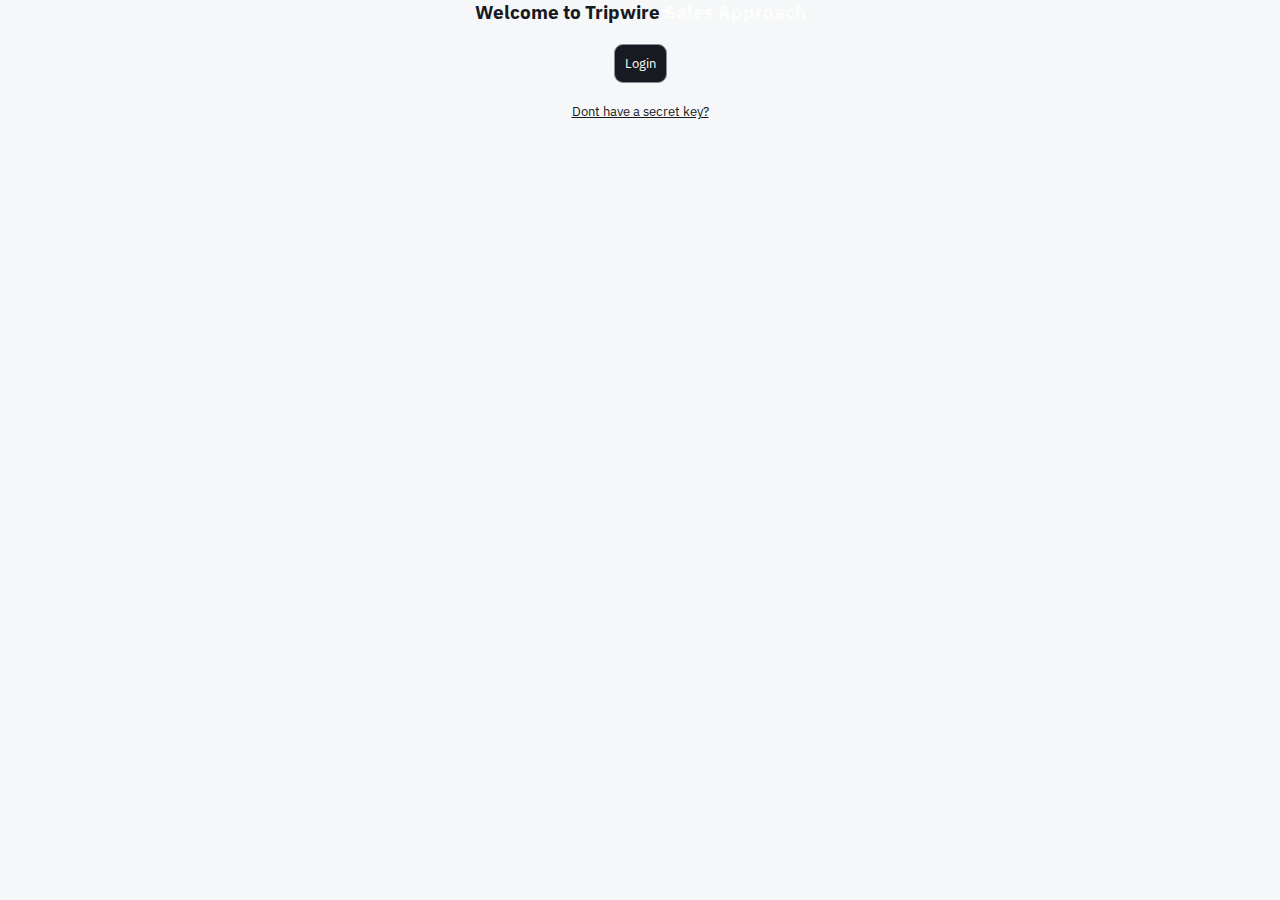
<file: tripwire/index.html>
<!DOCTYPE html>
<html lang="en" class="bg-tertiary">

<head>

    <meta charset="UTF-8">
    <meta name="viewport" content="width=device-width, initial-scale=1.0">
    <meta http-equiv="X-UA-Compatible" content="ie=edge">
    <title>Tripwire Sales Approach</title>
    <meta name="description" content="Enhance your sales approach with Tripwire's expert insights. Discover effective strategies, tools, and techniques to boost sales performance. Stay ahead in the competitive market with our proven sales solutions.">
    <link rel="icon" type="image/x-icon" href="src/img/logo.svg">
    <script src="src/js/core/tools.js"></script>

</head>

<body class="land">
    
    <div class="full-center flex-col m-gap height-100">

        <!-- Welcome section -->
        <brik welcome></brik>
        <script src="src/js/components/welcomeView.js"></script>

        <!-- Login section -->
        <brik login></brik>
        <script src="src/js/components/loginView.js"></script>

        <!-- Register section -->
        <brik register></brik>
        <script src="src/js/components/registerView.js"></script>

    </div>

    <script src="src/js/core/brik.js"></script>
    <script src="src/js/core/index.js"></script>
    <script src="src/js/core/login.js"></script>

</body>

</html>
</file>
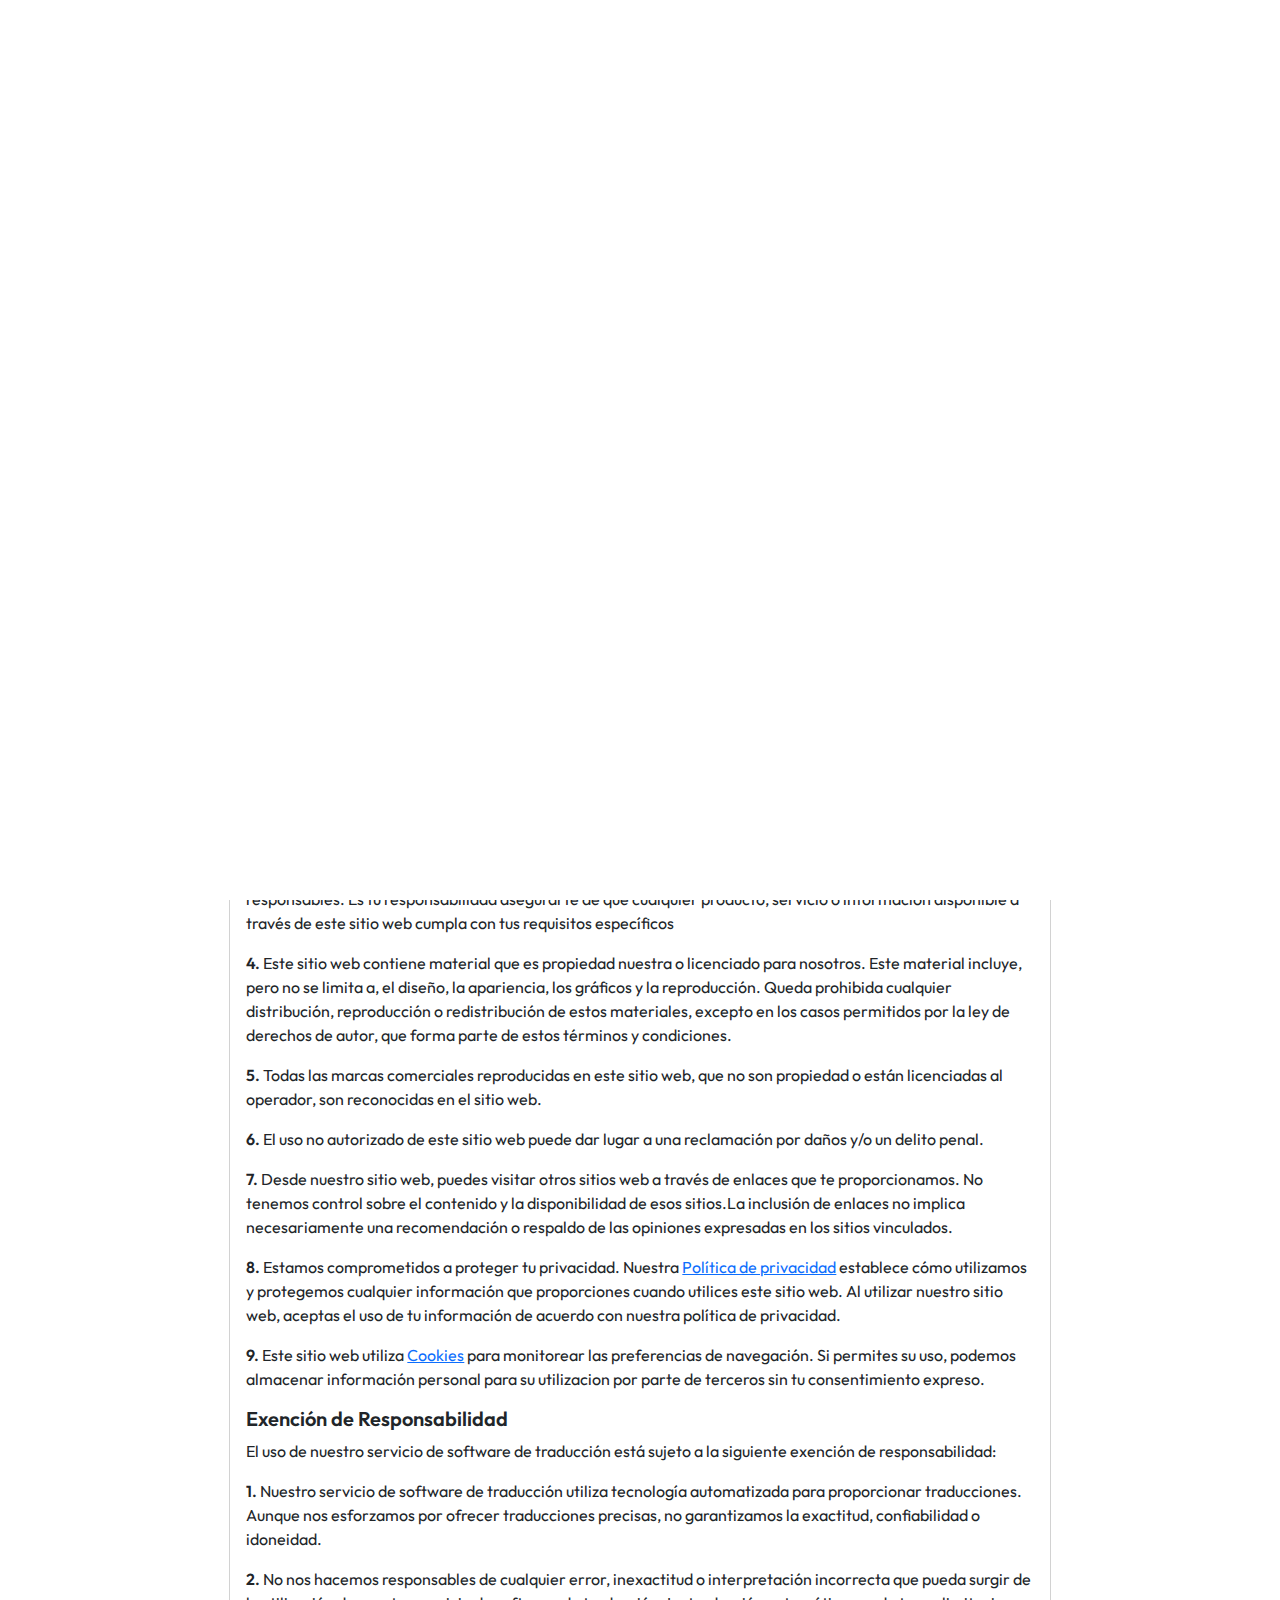
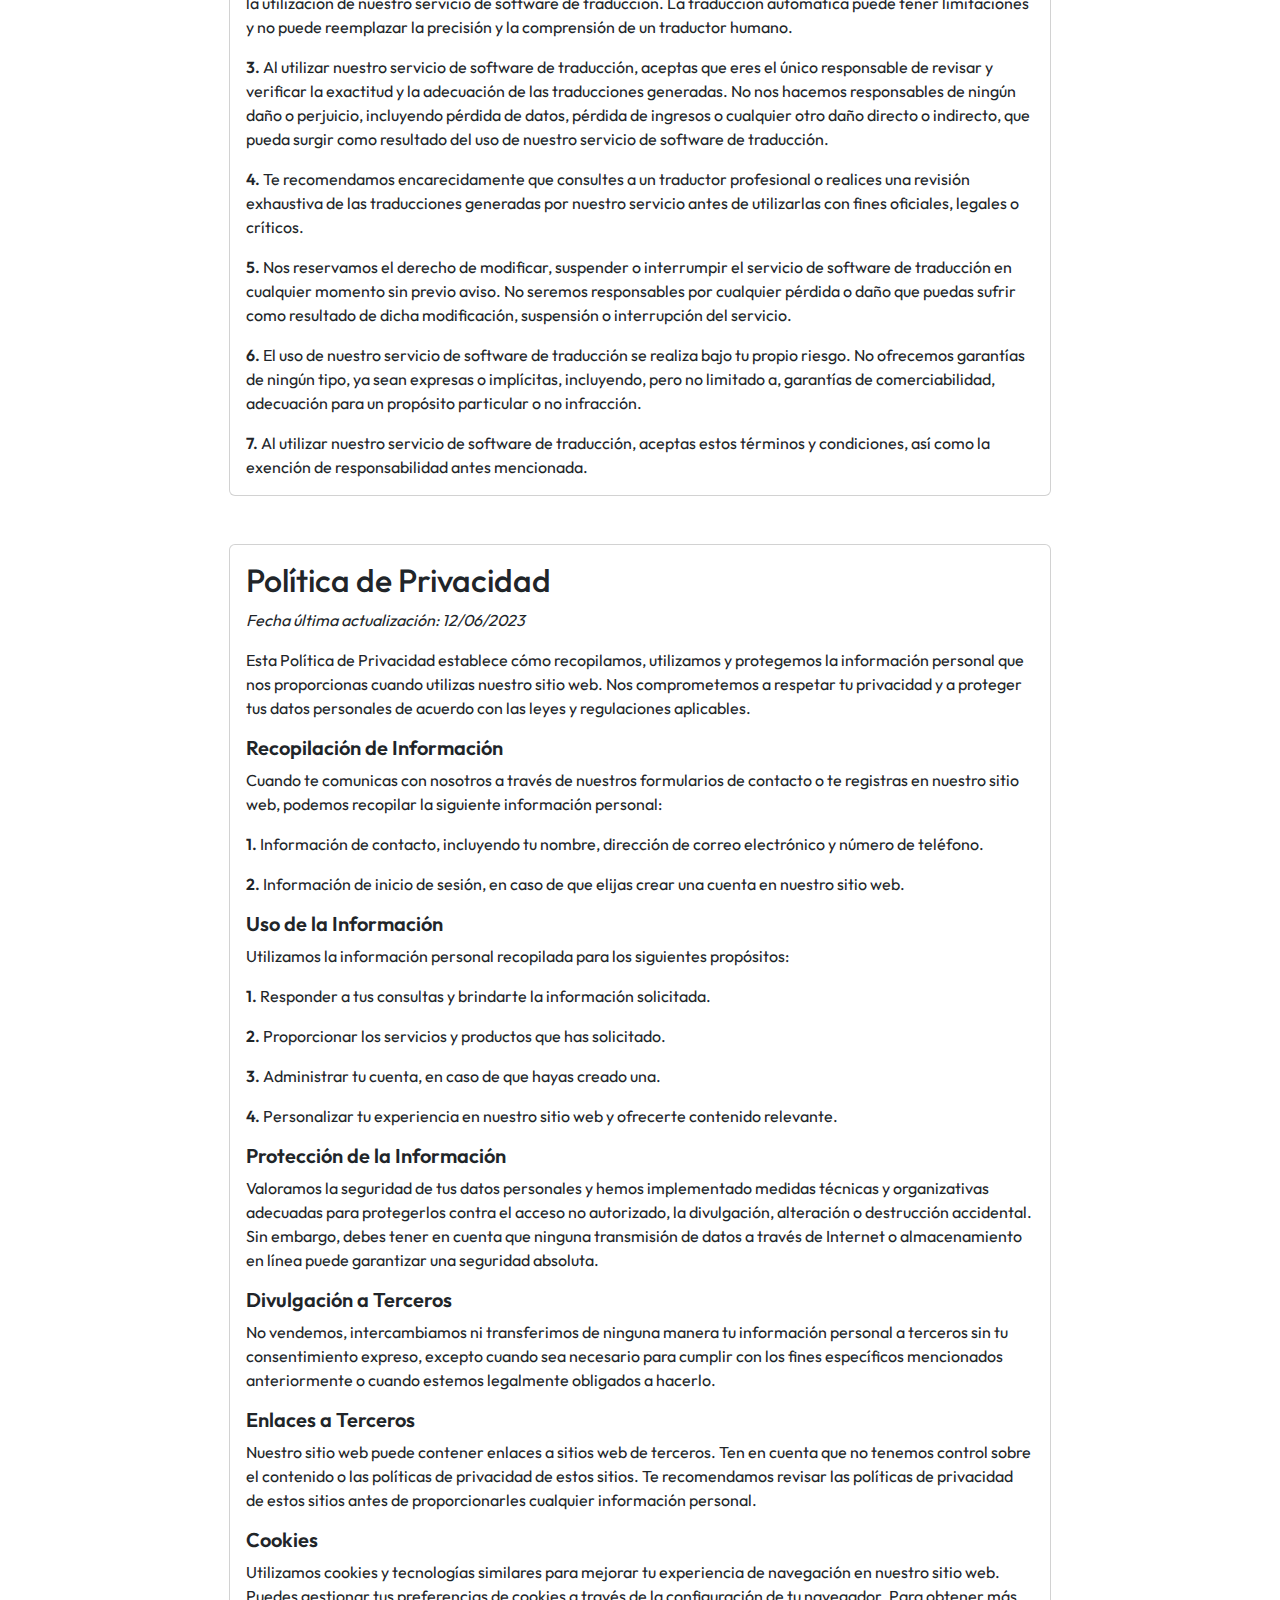
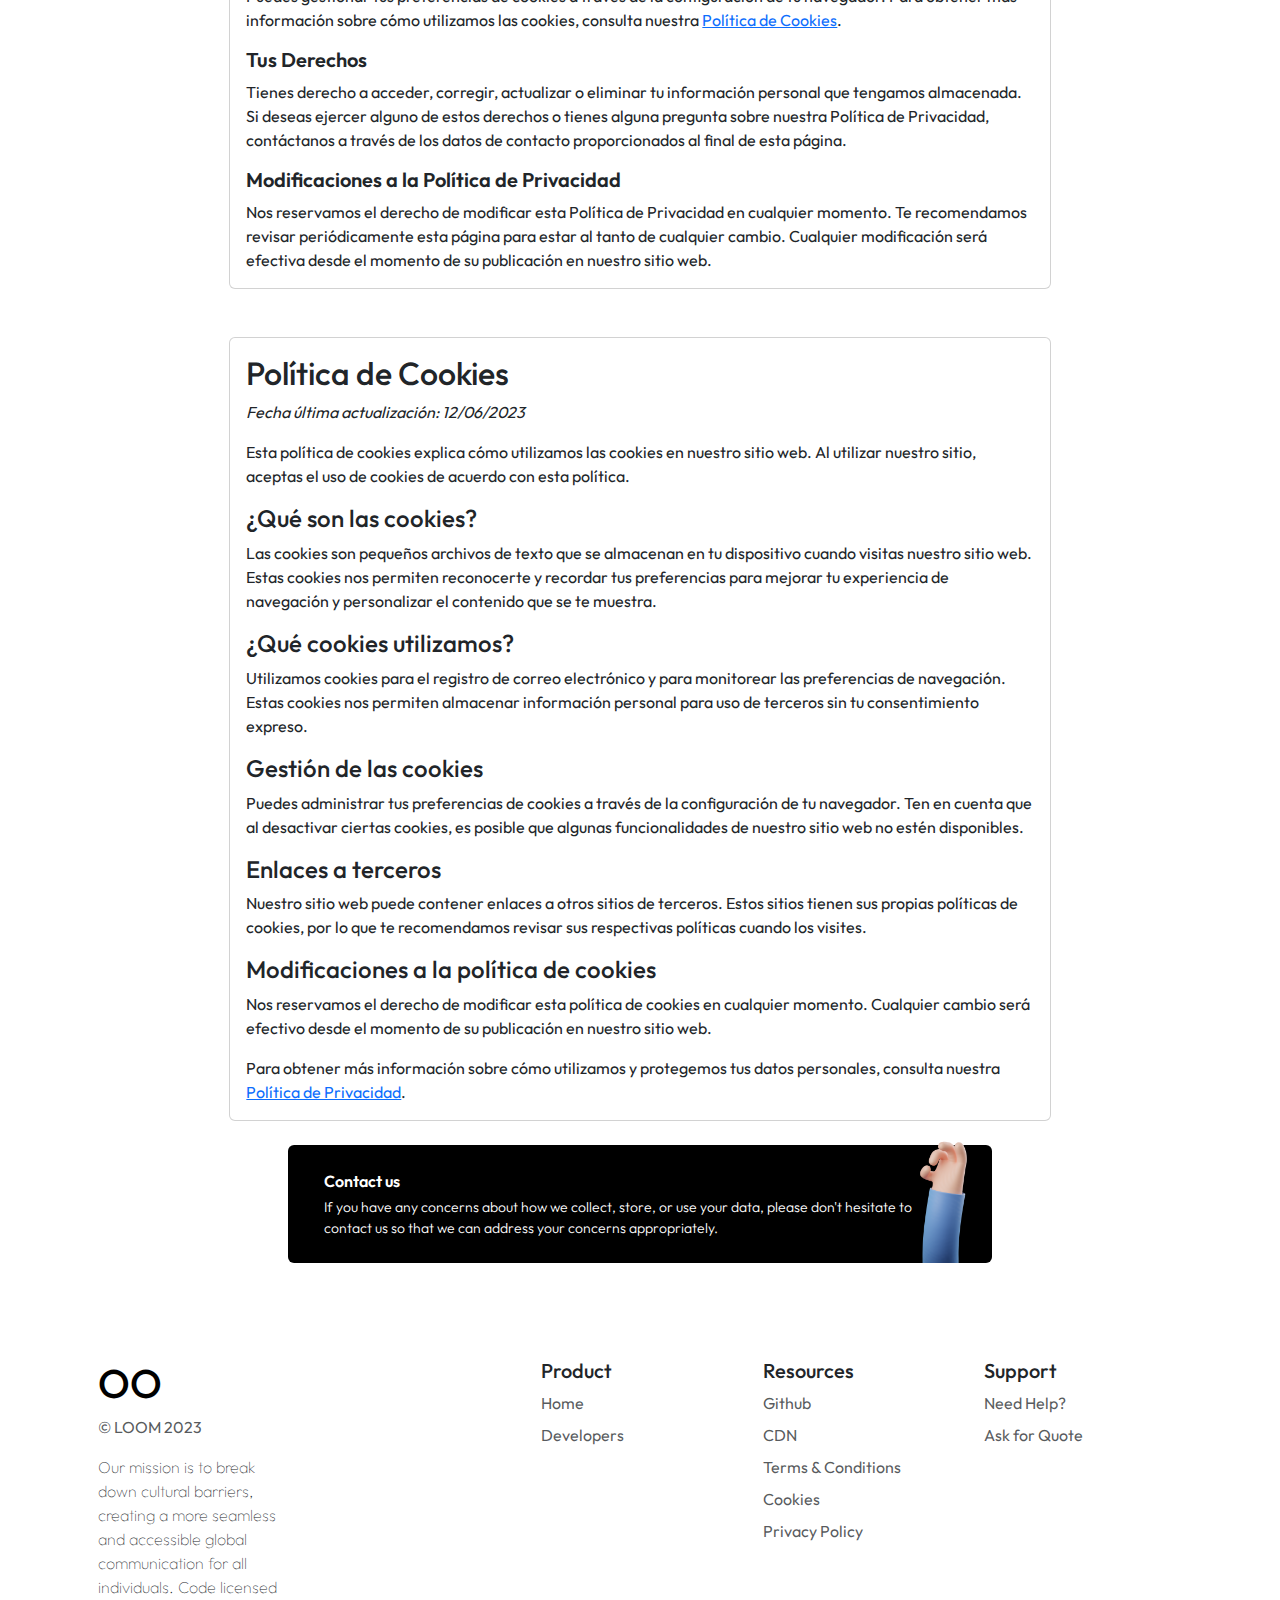
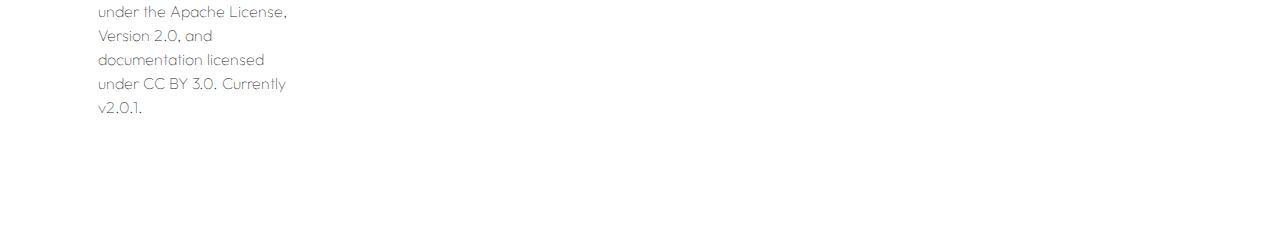
<file: tyc.html>
<!DOCTYPE html>
<html lang="en">

  <head>
    <meta charset="utf-8" />
    <meta name="viewport" content="width=device-width, initial-scale=1, shrink-to-fit=no" />
    <meta name="description" content="Widget button, feedback, hotjar" />
    <meta name="author" content="@dfralan" />
    <title loom="Loom.js - Terms & Conditions">LOOM - Terms & Conditions</title>
    <!-- Icon -->
    <link rel="icon" type="image/x-icon" href="src/assets/loom.ico" />
    <!-- Bootstrap icons -->
    <link href="https://cdn.jsdelivr.net/npm/bootstrap-icons@1.4.1/font/bootstrap-icons.css" rel="stylesheet" />
    <!-- Core theme CSS (includes Bootstrap) -->
    <link href="src/css/boot.css" rel="stylesheet" />
  </head>

  <body>

    <!-- DOM Load Animation -->
    <div class='logoLoadAnimationContainer'>
      <h3 class="logoLoadAnimation text-end">
        <span class="delayedAnimation">L</span><span class="noDelayedAnimation">OO</span><span class="delayedAnimation">M</span>
        <div class="delayedAnimation" style="font-size: x-small; margin-top: -0.4rem;" loom="by Teller">
        </div>
      </h3>
    </div>

    <!-- Theme SVG -->
    <svg xmlns="http://www.w3.org/2000/svg" style="display: none;">
      <symbol id="check2" viewBox="0 0 16 16">
        <path
          d="M13.854 3.646a.5.5 0 0 1 0 .708l-7 7a.5.5 0 0 1-.708 0l-3.5-3.5a.5.5 0 1 1 .708-.708L6.5 10.293l6.646-6.647a.5.5 0 0 1 .708 0z" />
      </symbol>
      <symbol id="circle-half" viewBox="0 0 16 16">
        <path d="M8 15A7 7 0 1 0 8 1v14zm0 1A8 8 0 1 1 8 0a8 8 0 0 1 0 16z" />
      </symbol>
      <symbol id="moon-stars-fill" viewBox="0 0 16 16">
        <path
          d="M6 .278a.768.768 0 0 1 .08.858 7.208 7.208 0 0 0-.878 3.46c0 4.021 3.278 7.277 7.318 7.277.527 0 1.04-.055 1.533-.16a.787.787 0 0 1 .81.316.733.733 0 0 1-.031.893A8.349 8.349 0 0 1 8.344 16C3.734 16 0 12.286 0 7.71 0 4.266 2.114 1.312 5.124.06A.752.752 0 0 1 6 .278z" />
        <path
          d="M10.794 3.148a.217.217 0 0 1 .412 0l.387 1.162c.173.518.579.924 1.097 1.097l1.162.387a.217.217 0 0 1 0 .412l-1.162.387a1.734 1.734 0 0 0-1.097 1.097l-.387 1.162a.217.217 0 0 1-.412 0l-.387-1.162A1.734 1.734 0 0 0 9.31 6.593l-1.162-.387a.217.217 0 0 1 0-.412l1.162-.387a1.734 1.734 0 0 0 1.097-1.097l.387-1.162zM13.863.099a.145.145 0 0 1 .274 0l.258.774c.115.346.386.617.732.732l.774.258a.145.145 0 0 1 0 .274l-.774.258a1.156 1.156 0 0 0-.732.732l-.258.774a.145.145 0 0 1-.274 0l-.258-.774a1.156 1.156 0 0 0-.732-.732l-.774-.258a.145.145 0 0 1 0-.274l.774-.258c.346-.115.617-.386.732-.732L13.863.1z" />
      </symbol>
      <symbol id="sun-fill" viewBox="0 0 16 16">
        <path
          d="M8 12a4 4 0 1 0 0-8 4 4 0 0 0 0 8zM8 0a.5.5 0 0 1 .5.5v2a.5.5 0 0 1-1 0v-2A.5.5 0 0 1 8 0zm0 13a.5.5 0 0 1 .5.5v2a.5.5 0 0 1-1 0v-2A.5.5 0 0 1 8 13zm8-5a.5.5 0 0 1-.5.5h-2a.5.5 0 0 1 0-1h2a.5.5 0 0 1 .5.5zM3 8a.5.5 0 0 1-.5.5h-2a.5.5 0 0 1 0-1h2A.5.5 0 0 1 3 8zm10.657-5.657a.5.5 0 0 1 0 .707l-1.414 1.415a.5.5 0 1 1-.707-.708l1.414-1.414a.5.5 0 0 1 .707 0zm-9.193 9.193a.5.5 0 0 1 0 .707L3.05 13.657a.5.5 0 0 1-.707-.707l1.414-1.414a.5.5 0 0 1 .707 0zm9.193 2.121a.5.5 0 0 1-.707 0l-1.414-1.414a.5.5 0 0 1 .707-.707l1.414 1.414a.5.5 0 0 1 0 .707zM4.464 4.465a.5.5 0 0 1-.707 0L2.343 3.05a.5.5 0 1 1 .707-.707l1.414 1.414a.5.5 0 0 1 0 .708z" />
      </symbol>
    </svg>

    <!-- Theme Selector -->
    <div id="themeSelector" style="transition: ease-in-out 0.3s;" class="dropdown position-fixed bottom-0 end-0 mb-4 me-4 bd-mode-toggle d-flex align-items-center">
      <button class="btn btn-bd-primary py-2 dropdown-toggle d-flex align-items-center" id="bd-theme" type="button"
        aria-expanded="false" data-bs-toggle="dropdown" aria-label="Toggle theme (auto)">
        <svg class="bi my-1 theme-icon-active" width="1em" height="1em">
          <use href="#circle-half"></use>
        </svg>
        <span class="visually-hidden" id="bd-theme-text"></span>
      </button>
      <ul class="dropdown-menu dropdown-menu-end shadow" aria-labelledby="bd-theme-text">
        <li>
          <button type="button" class="dropdown-item d-flex align-items-center" data-bs-theme-value="light"
            aria-pressed="false">
            <svg class="bi me-2 opacity-50 theme-icon" width="1em" height="1em">
              <use href="#sun-fill"></use>
            </svg>
            <span loom="Light ?? Claro ?? Leve ?? Clair ?? Chiaro"></span>
            <svg class="bi ms-auto d-none" width="1em" height="1em">
              <use href="#check2"></use>
            </svg>
          </button>
        </li>
        <li>
          <button type="button" class="dropdown-item d-flex align-items-center" data-bs-theme-value="dark"
            aria-pressed="false">
            <svg class="bi me-2 opacity-50 theme-icon" width="1em" height="1em">
              <use href="#moon-stars-fill"></use>
            </svg>
            <span loom="Dark ?? Oscuro ?? Escuro ?? Foncé ?? Scuro"></span>
            <svg class="bi ms-auto d-none" width="1em" height="1em">
              <use href="#check2"></use>
            </svg>
          </button>
        </li>
        <li>
          <button type="button" class="dropdown-item d-flex align-items-center active" data-bs-theme-value="auto"
            aria-pressed="true">
            <svg class="bi me-2 opacity-50 theme-icon" width="1em" height="1em">
              <use href="#circle-half"></use>
            </svg>
            <span loom="Auto"></span>
            <svg class="bi ms-auto d-none" width="1em" height="1em">
              <use href="#check2"></use>
            </svg>
          </button>
        </li>
      </ul>
    </div>

    <!-- Header -->
    <nav class="fixed-top bg-body navbar d-flex align-items-center navbar-expand-lg px-4">
      <div class="container-fluid p-0">

        <!-- Logo -->
        <a class="navbar-brand d-flex fs-4" href="index.html">
          <div class="text-end">LOOM
            <div class="fw-light" style="font-size: x-small; margin-top: -0.5rem;" loom="by Teller">
            </div>
          </div>
        </a>

        <!-- Loom language switcher -->
        <loom class="nav-link dropdown align-items-center d-flex" flag="circular">

          <a class="nav-link dropdown-toggle btn btn-secondary p-1 align-items-center" role="button"
            data-bs-toggle="dropdown" aria-expanded="false" loom-indicator>
          </a>
          <ul class="dropdown-menu" loom-list>
            <li role="button" class="dropdown-item" loom-language="us"></li>
            <li role="button" class="dropdown-item" loom-language="ar"></li>
            <li role="button" class="dropdown-item" loom-language="mx"></li>
            <li role="button" class="dropdown-item" loom-language="es"></li>
            <li role="button" class="dropdown-item" loom-language="br"></li>
            <li role="button" class="dropdown-item" loom-language="fr"></li>
            <li role="button" class="dropdown-item" loom-language="it"></li>
          </ul>

          <!-- Collapse header button -->
          <a id="navbar-toggler-icon" class="navbar-toggler bi bi-plus fs-3" type="button" data-bs-toggle="collapse" data-bs-target="#navbarNavAltMarkup" aria-controls="navbarNavAltMarkup" aria-expanded="false" aria-label="Toggle navigation"></a>
          
        </loom>

        <div class="collapse navbar-collapse justify-content-end" id="navbarNavAltMarkup">
          <div class="navbar-nav gap-3 align-items-center">
            <a class="nav-link px-0" href="index.html" loom="Home"></a>
            <a class="nav-link px-0" href="https://github.com/dfralan/loom" loom="Developers" target="_blank"></a>
            <a id="navBarTellerLaunch" class="nav-link px-0" loom="Need Help?" role="button" ></a>
            <a class="nav-link btn px-3 bg-body-inverted text-body-emphasis-inverted" loom="Ask for Quote" href="index.html#QUOTE"></a>
          </div>
        </div>

      </div>
    </nav>

    <!-- Exit attempt modal -->
    <div class="modal fade" id="exampleModal" tabindex="-1" aria-labelledby="exampleModalLabel" aria-hidden="true">
  
      <div class="modal-dialog">

        <div class="modal-content rounded-4 shadow p-4">

          <div class="modal-header border-bottom-0 align-items-baseline">
            <h3 class="fw-bolder pe-3" loom="You're still in time!"></h3>
            <button type="button" class="btn-close" data-bs-dismiss="modal" aria-label="Close"></button>
          </div>

          <img style="bottom: 0; right: -25px;" class="z-3 position-absolute" src="src/assets/basket.png" width="140"
            alt="...">

          <div class="modal-body py-0">

            <ul class="d-grid gap-4 list-unstyled small py-2 ps-2 pe-5">
              <li class="d-flex gap-3">
                <div>
                  <h5 class="fw-bold">
                    <span class="bi bi-star-fill text-purple"></span>
                    <span loom="Increase interactions"></span>
                  </h5>
                  <h6 class="fw-light" loom="Boost conversions and sales"></h6>
                </div>
              </li>
              <li class="d-flex gap-3">
                <div>
                  <h5 class="fw-bold">
                    <span class="bi bi-star-fill text-purple"></span>
                    <span loom="Speak their language"></span>
                  </h5>
                  <h6 class="fw-light" loom="Reach a broader audience"></h6>
                </div>
              </li>
              <li class="d-flex gap-3">
                <div>
                  <h5 class="fw-bold">
                    <span class="bi bi-star-fill text-purple"></span>
                    <span loom="Give greater credibility"></span>
                  </h5>
                  <h6 class="fw-light" loom="Increase user trust"></h6>
                </div>
              </li>
            </ul>

          </div>

          <!-- Input email -->
          <div class="modal-footer flex-column align-items-stretch w-100 pb-3 border-top-0 text-center">
            <div class="input-group-lg">
              <input type="email" class="form-control" id="attemptExitEmailInput" aria-describedby="emailHelp" loom-placeholder="Enter email" loom>
            </div>
            <button loom="Get a free quote ?? Obtén un presupuesto sin cargo ?? Obtenha um orçamento gratuito ?? Obtenez un devis gratuit ?? Ottieni un preventivo gratuito" id="submitOnAttempt" type="button" class="text-dark btn btn-lg flawless-button btn-warning w-100" data-bs-dismiss="modal">
              
            </button>
            <small style="font-size: x-small" class="text-body-secondary px-5" loom="By submitting this form, you agree to our Terms and Conditions, and our Privacy Policy. We'll never share your email with anyone else."></small>
          </div>

        </div>

      </div>
      
    </div>

    <!-- ALL T&C -->
    <div class="p-4">
        <!-- TYC -->
        <div id="TYC" class="mt-5">
            <div class="col-md-8 offset-md-2">
                <img src="src/assets/sir.png" alt="..." width="200">
                <div class="card">
                    <div class="card-body">
                        <h2 class="card-title">Términos y Condiciones</h2>
                        <p class="card-text fst-italic">Fecha última actualización: 12/06/2023</p>
                        <p class="card-text">
                            Bienvenido a nuestro sitio web. Si continúas navegando y utilizando este sitio, aceptas
                            cumplir y estar sujeto a los siguientes términos y condiciones de uso, que junto con nuestra
                            política de privacidad rigen nuestra relación contigo y nuestro sitio web. Si no
                            estás de acuerdo con alguno de estos términos y condiciones, por favor no utilices nuestro
                            sitio web.
                        </p>
                        <p class="card-text fw-bold">
                            CADA USUARIO DEBERÁ LEER ATENTAMENTE ESTAS CONDICIONES GENERALES, YA QUE LAS MISMAS
                            CONTIENEN INFORMACIÓN IMPORTANTE SOBRE LOS DERECHOS Y OBLIGACIONES LEGALES DE LOOM Y LOS
                            USUARIOS. EL ACCESO Y/O LA UTILIZACIÓN DEL SITIO, Y/O DE CUALQUIERA DE LOS SERVICIOS POR
                            PARTE DE UN USUARIO, IMPLICA QUE DICHO USUARIO HA LEÍDO, COMPRENDE Y ACEPTA SOMETERSE A LAS
                            PRESENTES CONDICIONES GENERALES.
                        </p>
                        <p class="card-text">
                            El uso de este sitio web está sujeto a las siguientes condiciones de uso:
                        </p>
                        <p class="card-text">
                            <span class="fw-semibold">1. </span>El contenido de las páginas de este sitio web es solo
                            para información general y uso personal. Está sujeto a cambios sin previo aviso.
                        </p>

                        <p><span class="fw-semibold">2. </span>Ni nosotros ni ningún tercero proporcionamos ninguna
                            garantía en cuanto a la exactitud, puntualidad, rendimiento, integridad o idoneidad de la
                            información y los materiales encontrados u ofrecidos en este sitio web para cualquier
                            propósito en particular. Reconoces que dicha información y materiales pueden contener
                            inexactitudes o errores y excluimos expresamente la responsabilidad por cualquier
                            inexactitud o error en la máxima medida permitida por la ley.</p>

                        <p> <span class="fw-semibold">3. </span>El uso de cualquier información o material en este sitio
                            web es bajo tu propio riesgo, y no seremos responsables.
                            Es tu responsabilidad asegurarte de que cualquier producto,
                            servicio o información disponible a través de este sitio web cumpla con tus requisitos
                            específicos</p>

                        <p> <span class="fw-semibold">4. </span>Este sitio web contiene material que es propiedad
                            nuestra o licenciado para nosotros. Este material incluye, pero no se limita a,
                            el diseño, la apariencia, los gráficos y la reproducción. Queda prohibida cualquier
                            distribución, reproducción o redistribución de estos materiales, excepto en los casos
                            permitidos por la ley de derechos de autor, que forma parte de estos términos y condiciones.
                        </p>

                        <p> <span class="fw-semibold">5. </span>Todas las marcas comerciales reproducidas en este sitio
                            web, que no son propiedad o están licenciadas al operador, son reconocidas en el sitio web.
                        </p>

                        <p> <span class="fw-semibold">6. </span>El uso no autorizado de este sitio web puede dar lugar a
                            una reclamación por daños y/o un delito penal.</p>

                        <p> <span class="fw-semibold">7. </span>Desde nuestro sitio web, puedes visitar otros sitios web
                            a través de enlaces que te proporcionamos. No tenemos control sobre el contenido y la
                            disponibilidad de esos sitios.La inclusión de enlaces no implica necesariamente una
                            recomendación
                            o respaldo de las opiniones expresadas en los sitios vinculados.</p>

                        <p> <span class="fw-semibold">8. </span>Estamos comprometidos a proteger tu privacidad. Nuestra
                            <a href="#PP">Política de privacidad</a> establece cómo utilizamos y protegemos cualquier información que
                            proporciones cuando utilices este sitio web. Al utilizar nuestro sitio web, aceptas el
                            uso de tu información de acuerdo con nuestra política de privacidad.</p>

                        <p> <span class="fw-semibold">9. </span>Este sitio web utiliza <a href="#COOKIES">Cookies</a>
                            para monitorear las
                            preferencias de navegación. Si permites su uso, podemos almacenar información
                            personal para su utilizacion por parte de terceros sin tu consentimiento expreso.</p>

                        <h5 class="card-text fw-semibold">Exención de Responsabilidad</h5>

                        <p class="card-text">
                            El uso de nuestro servicio de software de traducción está sujeto a la siguiente exención de
                            responsabilidad:
                        </p>


                        <p class="card-text">
                            <span class="fw-semibold">1. </span>Nuestro servicio de software de traducción utiliza
                            tecnología automatizada para proporcionar traducciones. Aunque nos esforzamos por ofrecer
                            traducciones precisas, no garantizamos la exactitud, confiabilidad o idoneidad.
                        </p>

                        <p class="card-text">
                            <span class="fw-semibold">2. </span>No nos hacemos responsables de cualquier error,
                            inexactitud o interpretación incorrecta que pueda surgir de la utilización de nuestro
                            servicio de software de traducción. La traducción automática puede tener limitaciones y no
                            puede reemplazar la precisión y la comprensión de un traductor humano.
                        </p>

                        <p class="card-text">
                            <span class="fw-semibold">3. </span>Al utilizar nuestro servicio de software de traducción,
                            aceptas que eres el único responsable de revisar y verificar la exactitud y la adecuación de
                            las traducciones generadas. No nos hacemos responsables de ningún daño o perjuicio,
                            incluyendo pérdida de datos, pérdida de ingresos o cualquier otro daño directo o indirecto,
                            que pueda surgir como resultado del uso de nuestro servicio de software de traducción.
                        </p>

                        <p class="card-text">
                            <span class="fw-semibold">4. </span>Te recomendamos encarecidamente que consultes a un
                            traductor profesional o realices una revisión exhaustiva de las traducciones generadas por
                            nuestro servicio antes de utilizarlas con fines oficiales, legales o críticos.
                        </p>

                        <p class="card-text">
                            <span class="fw-semibold">5. </span>Nos reservamos el derecho de modificar, suspender o
                            interrumpir el servicio de software de traducción en cualquier momento sin previo aviso. No
                            seremos responsables por cualquier pérdida o daño que puedas sufrir como resultado de dicha
                            modificación, suspensión o interrupción del servicio.
                        </p>

                        <p class="card-text">
                            <span class="fw-semibold">6. </span>El uso de nuestro servicio de software de traducción se
                            realiza bajo tu propio riesgo. No ofrecemos garantías de ningún tipo, ya sean expresas o
                            implícitas, incluyendo, pero no limitado a, garantías de comerciabilidad, adecuación para un
                            propósito particular o no infracción.
                        </p>

                        <p class="card-text">
                            <span class="fw-semibold">7. </span>Al utilizar nuestro servicio de software de traducción,
                            aceptas estos términos y condiciones, así como la exención de responsabilidad antes
                            mencionada.
                        </p>
                    </div>
                </div>
            </div>
        </div>

        <!-- PP -->
        <div id="PP" class="mt-5">
            <div class="col-md-8 offset-md-2">
                <div class="card">
                    <div class="card-body">
                        <h2 class="card-title">Política de Privacidad</h2>
                        <p class="card-text fst-italic">Fecha última actualización: 12/06/2023</p>
                        <p class="card-text">
                            Esta Política de Privacidad establece cómo recopilamos, utilizamos y protegemos la
                            información
                            personal que nos proporcionas cuando utilizas nuestro sitio web. Nos comprometemos a
                            respetar
                            tu privacidad y a proteger tus datos personales de acuerdo con las leyes y regulaciones
                            aplicables.
                        </p>

                        <h5 class="card-text fw-semibold">Recopilación de Información</h5>

                        <p class="card-text">
                            Cuando te comunicas con nosotros a través de nuestros formularios de contacto o te registras
                            en nuestro sitio web, podemos recopilar la siguiente información personal:
                        </p>

                        <p class="card-text">
                            <span class="fw-semibold">1. </span>Información de contacto, incluyendo tu nombre,
                            dirección de correo electrónico y número de teléfono.
                        </p>

                        <p class="card-text">
                            <span class="fw-semibold">2. </span>Información de inicio de sesión, en caso de que elijas
                            crear una cuenta en nuestro sitio web.
                        </p>

                        <h5 class="card-text fw-semibold">Uso de la Información</h5>

                        <p class="card-text">
                            Utilizamos la información personal recopilada para los siguientes propósitos:
                        </p>

                        <p class="card-text">
                            <span class="fw-semibold">1. </span>Responder a tus consultas y brindarte la información
                            solicitada.
                        </p>

                        <p class="card-text">
                            <span class="fw-semibold">2. </span>Proporcionar los servicios y productos que has
                            solicitado.
                        </p>

                        <p class="card-text">
                            <span class="fw-semibold">3. </span>Administrar tu cuenta, en caso de que hayas creado una.
                        </p>

                        <p class="card-text">
                            <span class="fw-semibold">4. </span>Personalizar tu experiencia en nuestro sitio web y
                            ofrecerte contenido relevante.
                        </p>

                        <h5 class="card-text fw-semibold">Protección de la Información</h5>
                        <p class="card-text">
                            Valoramos la seguridad de tus datos personales y hemos implementado medidas técnicas y
                            organizativas adecuadas
                            para protegerlos contra el acceso no autorizado, la divulgación, alteración o destrucción
                            accidental.
                            Sin embargo, debes tener en cuenta que ninguna transmisión de datos a través de Internet o
                            almacenamiento
                            en línea puede garantizar una seguridad absoluta.
                        </p>

                        <h5 class="card-text fw-semibold">Divulgación a Terceros</h5>
                        <p class="card-text">
                            No vendemos, intercambiamos ni transferimos de ninguna manera tu información personal a
                            terceros sin tu
                            consentimiento expreso, excepto cuando sea necesario para cumplir con los fines específicos
                            mencionados
                            anteriormente o cuando estemos legalmente obligados a hacerlo.
                        </p>

                        <h5 class="card-text fw-semibold">Enlaces a Terceros</h5>
                        <p class="card-text">
                            Nuestro sitio web puede contener enlaces a sitios web de terceros. Ten en cuenta que no
                            tenemos control
                            sobre el contenido o las políticas de privacidad de estos sitios. Te recomendamos revisar
                            las políticas
                            de privacidad de estos sitios antes de proporcionarles cualquier información personal.
                        </p>

                        <h5 class="card-text fw-semibold">Cookies</h5>
                        <p class="card-text">
                            Utilizamos cookies y tecnologías similares para mejorar tu experiencia de navegación en
                            nuestro sitio web.
                            Puedes gestionar tus preferencias de cookies a través de la configuración de tu navegador.
                            Para obtener más información sobre cómo utilizamos las cookies, consulta nuestra
                            <a href="#COOKIES">Política de
                                Cookies</a>.
                        </p>

                        <h5 class="card-text fw-semibold">Tus Derechos</h5>
                        <p class="card-text">
                            Tienes derecho a acceder, corregir, actualizar o eliminar tu información personal que
                            tengamos almacenada.
                            Si deseas ejercer alguno de estos derechos o tienes alguna pregunta sobre nuestra Política
                            de Privacidad,
                            contáctanos a través de los datos de contacto proporcionados al final de esta página.
                        </p>

                        <h5 class="card-text fw-semibold">Modificaciones a la Política de Privacidad</h5>
                        <p class="card-text">
                            Nos reservamos el derecho de modificar esta Política de Privacidad en cualquier momento.
                            Te recomendamos revisar periódicamente esta página para estar al tanto de cualquier cambio.
                            Cualquier modificación será efectiva desde el momento de su publicación en nuestro sitio
                            web.
                        </p>
                    </div>
                </div>
            </div>
        </div>

        <!-- COOKIES -->
        <div id="COOKIES" class="mt-5">
            <div class="col-md-8 offset-md-2">
                <div class="card">
                    <div class="card-body">
                        <h2 class="card-title">Política de Cookies</h2>
                        <p class="card-text fst-italic">Fecha última actualización: 12/06/2023</p>
                        <p class="card-text">
                            Esta política de cookies explica cómo utilizamos las cookies en nuestro sitio web. Al
                            utilizar nuestro sitio, aceptas el uso de cookies de acuerdo con esta política.
                        </p>

                        <h4 class="card-title">¿Qué son las cookies?</h4>
                        <p class="card-text">
                            Las cookies son pequeños archivos de texto que se almacenan en tu dispositivo cuando visitas
                            nuestro sitio web. Estas cookies nos permiten reconocerte y recordar tus preferencias para
                            mejorar tu experiencia de navegación y personalizar el contenido que se te muestra.
                        </p>

                        <h4 class="card-title">¿Qué cookies utilizamos?</h4>
                        <p class="card-text">
                            Utilizamos cookies para el registro de correo electrónico y para monitorear las preferencias
                            de navegación. Estas cookies nos permiten almacenar información personal para uso de
                            terceros sin tu consentimiento expreso.
                        </p>

                        <h4 class="card-title">Gestión de las cookies</h4>
                        <p class="card-text">
                            Puedes administrar tus preferencias de cookies a través de la configuración de tu navegador.
                            Ten en cuenta que al desactivar ciertas cookies, es posible que algunas funcionalidades de
                            nuestro sitio web no estén disponibles.
                        </p>

                        <h4 class="card-title">Enlaces a terceros</h4>
                        <p class="card-text">
                            Nuestro sitio web puede contener enlaces a otros sitios de terceros. Estos sitios tienen sus
                            propias políticas de cookies, por lo que te recomendamos revisar sus respectivas políticas
                            cuando los visites.
                        </p>

                        <h4 class="card-title">Modificaciones a la política de cookies</h4>
                        <p class="card-text">
                            Nos reservamos el derecho de modificar esta política de cookies en cualquier momento.
                            Cualquier cambio será efectivo desde el momento de su publicación en nuestro sitio web.
                        </p>

                        <p class="card-text">
                            Para obtener más información sobre cómo utilizamos y protegemos tus datos personales,
                            consulta nuestra <a href="#PP">Política de Privacidad</a>.
                        </p>
                    </div>
                </div>
            </div>
        </div>

        <!-- CONTACT -->
        <div id="IncentToContact" class="p-4" role="button">
            <div class="row">
                <div class="card bg-body-inverted border-0 col-xxl-6 col-xl-7 col-sm-10 col-md-8 mx-auto row gap-1">
                    <div class="card-body p-4">
                        <div class="row flex-wrap gap-1">
                            <p class="fw-semibold text-body-emphasis-inverted pe-5 pb-0 mb-0" loom="Contact us"></p>
                            <small class="fw-light text-body-emphasis-inverted pe-5" loom="If you have any concerns about how we collect, store, or use your data, please don't hesitate to contact us so that we can address your concerns appropriately.">
                            </small>
                        </div>
                        <img src="src/assets/ok.png" style="bottom: 0; right: -30px; width: 150px; position: absolute;" alt="traductor">
                    </div>
                </div>
            </div>
        </div>
    
    </div>

    <!-- Notification -->
    <div aria-live="polite" aria-atomic="true" class="">
      <div class="position-fixed toast-container p-3 bottom-0 start-50 translate-middle-x">
        <div id="liveToast" class="toast align-items-center" role="alert" aria-live="assertive" aria-atomic="true">
          <div class="d-flex">
            <div id="toastBody" class="toast-body" loom>
            </div>
            <button type="button" class="btn-close me-2 m-auto" data-bs-dismiss="toast" aria-label="Close"></button>
          </div>
        </div>
      </div>
    </div>

    <!-- Footer Section -->
    <div class="px-4 container">
      <footer class="row row-cols-1 row-cols-sm-2 row-cols-md-5 pb-5 my-5 px-1">

        <div class="col mb-3">
          <a href="#" class="align-items-center mb-3 link-body-emphasis text-decoration-none">
            <h1>OO</h1>
          </a>
          <p class="text-body-secondary">&copy; LOOM 2023
          </p>
          <p class="fs-6 fw-lighter" loom="Our mission is to break down cultural barriers, creating a more seamless and accessible global communication for all individuals. Code licensed under the Apache License, Version 2.0, and documentation licensed under CC BY 3.0. Currently v2.0.1.">
          </p>
        </div>

        <div class="col mb-3">
        </div>

        <div class="col mb-3">
          <h5 loom="Product"></h5>
          <ul class="nav flex-column">
            <li class="nav-item mb-2"><a href="#" class="nav-link p-0 text-body-secondary" loom="Home"></a></li>
            <li class="nav-item mb-2"><a href="#INTEGRATION" class="nav-link p-0 text-body-secondary" loom="Developers"></a></li>
          </ul>
        </div>

        <div class="col mb-3">
          <h5 loom="Resources"></h5>
          <ul class="nav flex-column">
            <li class="nav-item mb-2"><a href="https://github.com/dfralan/loom" class="nav-link p-0 text-body-secondary" loom="Github"></a></li>
            <li class="nav-item mb-2"><a href="#INTEGRATION" class="nav-link p-0 text-body-secondary" loom="CDN"></a></li>
            <li class="nav-item mb-2"><a href="tyc.html#TYC" class="nav-link p-0 text-body-secondary" loom="Terms & Conditions"></a></li>
            <li class="nav-item mb-2"><a href="tyc.html#COOKIES" class="nav-link p-0 text-body-secondary" loom="Cookies"></a></li>
            <li class="nav-item mb-2"><a href="tyc.html#PP" class="nav-link p-0 text-body-secondary" loom="Privacy Policy"></a></li>
          </ul>
        </div>

        <div class="col mb-3">
          <h5 loom="Support"></h5>
          <ul class="nav flex-column">
            <li class="nav-item mb-2" role="button">
              <a id="footerTellerLaunch" class="nav-link p-0 text-body-secondary" loom="Need Help?"></a>
            </li>
            <li class="nav-item mb-2">
              <a href="#QUOTE" class="nav-link p-0 text-body-secondary" loom="Ask for Quote"></a>
            </li>
          </ul>
        </div>

      </footer>
    </div>

    <!-- Cookies Section -->
    <div id="cookiesModal" class="z-3 bottom-0 start-0 position-fixed bg-body vw-100 px-2 pt-3 pb-4" style="display: none;">
      <footer class="col-8 col-xxl-6 col-xl-6 mx-auto row gap-1">

        <h5 loom="But first, cookies 🍪">
        </h5>
        <small loom="By clicking 'Accept All Cookies', you agree to the storing of cookies on your device to enhance site navigation, analyze site usage, and assist in our marketing efforts.">
        </small>
        <div class="d-flex flex-wrap gap-2">
          <button id="btnAcceptCookies" type="button" class="btn btn-primary btn-sm" loom="Accept All Cookies"></button>
          <button id="btnDeclineCookies" type="button" class="btn btn-secondary btn-sm" data-bs-dismiss="toast" loom="Decline All"></button>
        </div>

      </footer>
    </div>

    <!-- Teller Button -->
    <teller style="transition: ease-in-out 0.3s;" class="bottom-0 start-0 mb-4 ms-4" lang="en" supportHours="12:00/13:59(-03:00)" tellerMode="brick" side="left"
      borderRadius="15" theme="light" tintColor="#4367F2" appearAfter="0"
      formUrl="https://docs.google.com/forms/d/e/1FAIpQLSd-JU7y43Pf0Y1DzHIrnIYyZIoQY_CxIHqu6etU-AHg4vvZSg/viewform?usp=pp_url&entry.972628122=sad&entry.131831582=pepe@pepe&entry.1647376085=Hola&entry.1069296986=hoy">
    </teller>

    <!-- Bootstrap core JS -->
    <script src="https://cdn.jsdelivr.net/npm/bootstrap@5.2.3/dist/js/bootstrap.bundle.min.js"></script>
    <!-- Theme Switcher -->
    <script src="src/js/color-modes.js"></script>
    <!-- Ouibounce -->
    <script src="src/js/ouibounce.js"></script>
    <!-- Core JS -->
    <script src="src/js/app.js"></script>
    <!-- Teller CDN -->
    <script src="src/js/teller.js"></script>
    <!-- Loom Switch Translator -->
    <script src="src/js/loom.js"></script>
    <!-- Loom Translations -->
    <script src="src/js/loomTranslations.js"></script>

  </body>

</html>
</file>
<file: src/css/boot.css>
@charset "UTF-8";
@import url('https://fonts.googleapis.com/css2?family=Outfit:wght@100;200;300;400;500;600;700;800;900&display=swap');

/*!
 * Bootstrap  v5.3.0 (https://getbootstrap.com/)
 * Copyright 2011-2023 The Bootstrap Authors
 * Licensed under MIT (https://github.com/twbs/bootstrap/blob/main/LICENSE)
 */
:root,
[data-bs-theme="light"] {
    --bs-blue: #0d6efd;
    --bs-indigo: #6610f2;
    --bs-purple-rgb: 102, 16, 242;
    --bs-purple: #6f42c1;
    --bs-pink: #d63384;
    --bs-red-rgb: 220, 53, 69;
    --bs-red: #dc3545;
    --bs-orange: #fd7e14;
    --bs-yellow: #ffc107;
    --bs-green: #198754;
    --bs-teal: #20c997;
    --bs-cyan: #0dcaf0;
    --bs-black: #000;
    --bs-white: #fff;
    --bs-gray: #6c757d;
    --bs-gray-dark: #343a40;
    --bs-gray-100: #f8f9fa;
    --bs-gray-200: #e9ecef;
    --bs-gray-300: #dee2e6;
    --bs-gray-400: #ced4da;
    --bs-gray-500: #adb5bd;
    --bs-gray-600: #6c757d;
    --bs-gray-700: #495057;
    --bs-gray-800: #343a40;
    --bs-gray-900: #212529;
    --bs-primary: #4367F2;
    --bs-secondary: #6c757d;
    --bs-success: #198754;
    --bs-info: #0dcaf0;
    --bs-warning: #ffc107;
    --bs-danger: #dc3545;
    --bs-light: #0080ff;
    --bs-dark: #0d1418;
    --bs-primary-rgb: 67, 103, 242;
    --bs-secondary-rgb: 108, 117, 125;
    --bs-success-rgb: 25, 135, 84;
    --bs-info-rgb: 13, 202, 240;
    --bs-warning-rgb: 255, 193, 7;
    --bs-danger-rgb: 220, 53, 69;
    --bs-light-rgb: 248, 249, 250;
    --bs-dark-rgb: 13, 20, 24;
    --bs-primary-text-emphasis: #4367F2;
    --bs-secondary-text-emphasis: #2b2f32;
    --bs-success-text-emphasis: #008cf7;
    --bs-info-text-emphasis: #055160;
    --bs-warning-text-emphasis: #664d03;
    --bs-danger-text-emphasis: #58151c;
    --bs-light-text-emphasis: #495057;
    --bs-dark-text-emphasis: #495057;
    --bs-primary-bg-subtle: #cfe2ff;
    --bs-secondary-bg-subtle: #e2e3e5;
    --bs-success-bg-subtle: #d1e7dd;
    --bs-info-bg-subtle: #cff4fc;
    --bs-warning-bg-subtle: #fff3cd;
    --bs-danger-bg-subtle: #f8d7da;
    --bs-light-bg-subtle: #fcfcfd;
    --bs-dark-bg-subtle: #ced4da;
    --bs-primary-border-subtle: #9ec5fe;
    --bs-secondary-border-subtle: #c4c8cb;
    --bs-success-border-subtle: #a3cfbb;
    --bs-info-border-subtle: #9eeaf9;
    --bs-warning-border-subtle: #ffe69c;
    --bs-danger-border-subtle: #f1aeb5;
    --bs-light-border-subtle: #e9ecef;
    --bs-dark-border-subtle: #adb5bd;
    --bs-white-rgb: 255, 255, 255;
    --bs-black-rgb: 0, 0, 0;
    --bs-font-sans-serif: system-ui, -apple-system, "Segoe UI", Roboto, "Helvetica Neue", "Noto Sans", "Liberation Sans", Arial, sans-serif, "Apple Color Emoji", "Segoe UI Emoji", "Segoe UI Symbol", "Noto Color Emoji";
    --bs-font-monospace: SFMono-Regular, Menlo, Monaco, Consolas, "Liberation Mono", "Courier New", monospace;
    --bs-gradient: linear-gradient(180deg, rgba(255, 255, 255, 0.15), rgba(255, 255, 255, 0));
    --bs-body-font-family: var(--bs-font-sans-serif);
    --bs-body-font-size: 1rem;
    --bs-body-font-weight: 400;
    --bs-body-line-height: 1.5;
    --bs-body-color: #212529;
    --bs-body-color-rgb: 33, 37, 41;
    --bs-body-bg: #fff;
    --bs-body-bg-rgb: 239, 243, 248;
    --bs-emphasis-color: #000;
    --bs-emphasis-color-rgb: 0, 0, 0;
    --bs-secondary-color: rgba(33, 37, 41, 0.75);
    --bs-secondary-color-rgb: 33, 37, 41;
    --bs-secondary-bg: #e9ecef;
    --bs-secondary-bg-rgb: 233, 236, 239;
    --bs-tertiary-color: rgba(33, 37, 41, 1);
    --bs-tertiary-color-rgb: 33, 37, 41;
    --bs-tertiary-bg: #f8f9fa;
    --bs-tertiary-bg-rgb: 248, 249, 250;
    --bs-heading-color: inherit;
    --bs-link-color: #0d6efd;
    --bs-link-color-rgb: 13, 110, 253;
    --bs-link-decoration: underline;
    --bs-link-hover-color: #0a58ca;
    --bs-link-hover-color-rgb: 10, 88, 202;
    --bs-code-color: #d63384;
    --bs-highlight-bg: #fff3cd;
    --bs-border-width: 1px;
    --bs-border-style: solid;
    --bs-border-color: #dee2e6;
    --bs-border-color-translucent: rgba(0, 0, 0, 0.175);
    --bs-border-radius: 0.375rem;
    --bs-border-radius-sm: 0.25rem;
    --bs-border-radius-lg: 0.5rem;
    --bs-border-radius-xl: 1rem;
    --bs-border-radius-xxl: 2rem;
    --bs-border-radius-2xl: var(--bs-border-radius-xxl);
    --bs-border-radius-pill: 50rem;
    --bs-box-shadow: 0 0.5rem 1rem rgba(0, 0, 0, 0.15);
    --bs-box-shadow-sm: 0 0.125rem 0.25rem rgba(0, 0, 0, 0.075);
    --bs-box-shadow-lg: 0 1rem 3rem rgba(0, 0, 0, 0.175);
    --bs-box-shadow-inset: inset 0 1px 2px rgba(0, 0, 0, 0.075);
    --bs-focus-ring-width: 0.25rem;
    --bs-focus-ring-opacity: 0.25;
    --bs-focus-ring-color: rgba(13, 110, 253, 0.25);
    --bs-form-valid-color: #198754;
    --bs-form-valid-border-color: #198754;
    --bs-form-invalid-color: #dc3545;
    --bs-form-invalid-border-color: #dc3545;
}

[data-bs-theme="dark"] {
    color-scheme: dark;
    --bs-body-color: #adb5bd;
    --bs-body-color-rgb: 173, 181, 189;
    --bs-body-bg: #101015;
    --bs-body-bg-rgb: 4, 4, 5;
    --bs-emphasis-color: #f8f9fa;
    --bs-emphasis-color-rgb: 248, 249, 250;
    --bs-secondary-color: rgba(173, 181, 189, 0.75);
    --bs-secondary-color-rgb: 173, 181, 189;
    --bs-secondary-bg: #343a40;
    --bs-secondary-bg-rgb: 52, 58, 64;
    --bs-tertiary-color: rgba(173, 181, 189, 1);
    --bs-tertiary-color-rgb: 173, 181, 189;
    --bs-tertiary-bg: #2b3035;
    --bs-tertiary-bg-rgb: 43, 48, 53;
    --bs-primary-text-emphasis: #4367F2;
    --bs-secondary-text-emphasis: #a7acb1;
    --bs-success-text-emphasis: #75b798;
    --bs-info-text-emphasis: #6edff6;
    --bs-warning-text-emphasis: #ffda6a;
    --bs-danger-text-emphasis: #ea868f;
    --bs-light-text-emphasis: #f8f9fa;
    --bs-dark-text-emphasis: #dee2e6;
    --bs-primary-bg-subtle: #031633;
    --bs-secondary-bg-subtle: #161719;
    --bs-success-bg-subtle: #051b11;
    --bs-info-bg-subtle: #032830;
    --bs-warning-bg-subtle: #332701;
    --bs-danger-bg-subtle: #2c0b0e;
    --bs-light-bg-subtle: #343a40;
    --bs-dark-bg-subtle: #1a1d20;
    --bs-primary-border-subtle: #084298;
    --bs-secondary-border-subtle: #41464b;
    --bs-success-border-subtle: #0f5132;
    --bs-info-border-subtle: #087990;
    --bs-warning-border-subtle: #997404;
    --bs-danger-border-subtle: #842029;
    --bs-light-border-subtle: #495057;
    --bs-dark-border-subtle: #343a40;
    --bs-heading-color: inherit;
    --bs-link-color: #6ea8fe;
    --bs-link-hover-color: #8bb9fe;
    --bs-link-color-rgb: 110, 168, 254;
    --bs-link-hover-color-rgb: 139, 185, 254;
    --bs-code-color: #e685b5;
    --bs-border-color: #495057;
    --bs-border-color-translucent: rgba(255, 255, 255, 0.15);
    --bs-form-valid-color: #75b798;
    --bs-form-valid-border-color: #75b798;
    --bs-form-invalid-color: #ea868f;
    --bs-form-invalid-border-color: #ea868f;
}

*,
::after,
::before {
    box-sizing: border-box;
}

@media (prefers-reduced-motion: no-preference) {
    :root {
        scroll-behavior: smooth;
    }
}

body {
    margin: 0;
    left: 0;
    font-family: 'Outfit', sans-serif;
    font-size: var(--bs-body-font-size);
    font-weight: var(--bs-body-font-weight);
    line-height: var(--bs-body-line-height);
    color: var(--bs-body-color);
    text-align: var(--bs-body-text-align);
    background-color: var(--bs-body-bg);
    -webkit-text-size-adjust: 100%;
    -webkit-tap-highlight-color: transparent;
    width: 100vw; 
    overflow-x: hidden;
}


.logoLoadAnimationContainer{
    position: absolute;
    background-color: var(--bs-body-bg);
    width: 100%;
    height: 100%;
    padding: 0;
    margin: 0;
    z-index: 1000000000000000000 !important;
    text-align: center;
}

.logoLoadAnimation {
    color: var(--bs-body-color);
    position: absolute;
    width: 100px;
    height: 50px;
    top: 47%;
    left: 50%;
    margin-left: -53px; /* margin is -0.5 * dimension */
    margin-top: -25px;
}

.noDelayedAnimation {
    opacity: 0;
    animation: fadedIn 1s ease-in-out;
    animation-delay: 0s;
}

.delayedAnimation {
    opacity: 0;
    animation: fadedIn 1s ease-in-out;
    animation-delay: .5s;
}

.noDelayedAnimation,
.delayedAnimation {
    animation-fill-mode: forwards;
}

@keyframes fadedIn {
    0% {
        opacity: 0;
    }
    100% { 
        opacity: 1;
    }
}

.rotate {
    transform: rotate(45deg) scale(1.4);
    transition: .2s;
}
  
.flawless-button {
    transition: .2s;
    box-shadow: 0px 0px 12px rgba(255, 255, 0, 0.4) !important;
}

.flawless-button:hover {
    box-shadow: 3px 5px 20px rgba(255, 221, 6, 0.8) !important;
}

.bd-placeholder-img {
    font-size: 1.125rem;
    text-anchor: middle;
    -webkit-user-select: none;
    -moz-user-select: none;
    user-select: none;
}

@media (min-width: 768px) {
    .bd-placeholder-img-lg {
        font-size: 3.5rem;
    }
}

.b-example-divider {
    width: 100%;
    height: 3rem;
    background-color: rgba(0, 0, 0, .1);
    border: solid rgba(0, 0, 0, .15);
    border-width: 1px 0;
    box-shadow: inset 0 .5em 1.5em rgba(0, 0, 0, .1), inset 0 .125em .5em rgba(0, 0, 0, .15);
}

.b-example-vr {
    flex-shrink: 0;
    width: 1.5rem;
    height: 100vh;
}

.bi {
    vertical-align: -.125em;
    fill: currentColor;
}

.nav-scroller {
    position: relative;
    z-index: 2;
    height: 2.75rem;
    overflow-y: hidden;
}

.nav-scroller .nav {
    display: flex;
    flex-wrap: nowrap;
    padding-bottom: 1rem;
    margin-top: -1px;
    overflow-x: auto;
    text-align: center;
    white-space: nowrap;
    -webkit-overflow-scrolling: touch;
}

hr {
    margin: 1rem 0;
    color: inherit;
    border: 0;
    border-top: var(--bs-border-width) solid;
    opacity: 0.25;
}

.h1,
.h2,
.h3,
.h4,
.h5,
.h6,
h1,
h2,
h3,
h4,
h5,
h6 {
    margin-top: 0;
    margin-bottom: 0.5rem;
    font-weight: 500;
    line-height: 1.2;
    color: var(--bs-heading-color);
}

.h1,
h1 {
    font-size: calc(1.375rem + 1.5vw);
}

@media (min-width: 1200px) {

    .h1,
    h1 {
        font-size: 2.5rem;
    }
}

.h2,
h2 {
    font-size: calc(1.325rem + 0.9vw);
}

@media (min-width: 1200px) {

    .h2,
    h2 {
        font-size: 2rem;
    }
}

.h3,
h3 {
    font-size: calc(1.3rem + 0.6vw);
}

@media (min-width: 1200px) {

    .h3,
    h3 {
        font-size: 1.75rem;
    }
}

.h4,
h4 {
    font-size: calc(1.275rem + 0.3vw);
}

@media (min-width: 1200px) {

    .h4,
    h4 {
        font-size: 1.5rem;
    }
}

.h5,
h5 {
    font-size: 1.25rem;
}

.h6,
h6 {
    font-size: 1rem;
}

p {
    margin-top: 0;
    margin-bottom: 1rem;
}

abbr[title] {
    -webkit-text-decoration: underline dotted;
    text-decoration: underline dotted;
    cursor: help;
    -webkit-text-decoration-skip-ink: none;
    text-decoration-skip-ink: none;
}

address {
    margin-bottom: 1rem;
    font-style: normal;
    line-height: inherit;
}

ol,
ul {
    padding-left: 2rem;
}

dl,
ol,
ul {
    margin-top: 0;
    margin-bottom: 1rem;
}

ol ol,
ol ul,
ul ol,
ul ul {
    margin-bottom: 0;
}

dt {
    font-weight: 700;
}

dd {
    margin-bottom: 0.5rem;
    margin-left: 0;
}

blockquote {
    margin: 0 0 1rem;
}

b,
strong {
    font-weight: bolder;
}

.small,
small {
    font-size: 0.875em;
}

.mark,
mark {
    padding: 0.1875em;
    background-color: var(--bs-highlight-bg);
}

sub,
sup {
    position: relative;
    font-size: 0.75em;
    line-height: 0;
    vertical-align: baseline;
}

sub {
    bottom: -0.25em;
}

sup {
    top: -0.5em;
}

a {
    color: rgba(var(--bs-link-color-rgb), var(--bs-link-opacity, 1));
    text-decoration: underline;
}

a:hover {
    --bs-link-color-rgb: var(--bs-link-hover-color-rgb);
}

a:not([href]):not([class]),
a:not([href]):not([class]):hover {
    color: inherit;
    text-decoration: none;
}

code,
kbd,
pre,
samp {
    font-family: var(--bs-font-monospace);
    font-size: 1em;
}

pre {
    display: block;
    margin-top: 0;
    margin-bottom: 1rem;
    overflow: auto;
    font-size: 0.875em;
}

pre code {
    font-size: inherit;
    color: inherit;
    word-break: normal;
}

code {
    font-size: 0.875em;
    color: var(--bs-code-color);
    word-wrap: break-word;
}

a>code {
    color: inherit;
}

kbd {
    padding: 0.1875rem 0.375rem;
    font-size: 0.875em;
    color: var(--bs-body-bg);
    background-color: var(--bs-body-color);
    border-radius: 0.25rem;
}

kbd kbd {
    padding: 0;
    font-size: 1em;
}

figure {
    margin: 0 0 1rem;
}

img,
svg {
    vertical-align: middle;
}

table {
    caption-side: bottom;
    border-collapse: collapse;
}

caption {
    padding-top: 0.5rem;
    padding-bottom: 0.5rem;
    color: var(--bs-secondary-color);
    text-align: left;
}

th {
    text-align: inherit;
    text-align: -webkit-match-parent;
}

tbody,
td,
tfoot,
th,
thead,
tr {
    border-color: inherit;
    border-style: solid;
    border-width: 0;
}

label {
    display: inline-block;
}

button {
    border-radius: 0;
}

button:focus:not(:focus-visible) {
    outline: 0;
}

button,
input,
optgroup,
select,
textarea {
    margin: 0;
    font-family: inherit;
    font-size: inherit;
    line-height: inherit;
}

button,
select {
    text-transform: none;
}

[role="button"] {
    cursor: pointer;
}

select {
    word-wrap: normal;
}

select:disabled {
    opacity: 1;
}

[list]:not([type="date"]):not([type="datetime-local"]):not([type="month"]):not([type="week"]):not([type="time"])::-webkit-calendar-picker-indicator {
    display: none !important;
}

[type="button"],
[type="reset"],
[type="submit"],
button {
    -webkit-appearance: button;
}

[type="button"]:not(:disabled),
[type="reset"]:not(:disabled),
[type="submit"]:not(:disabled),
button:not(:disabled) {
    cursor: pointer;
}

::-moz-focus-inner {
    padding: 0;
    border-style: none;
}

textarea {
    resize: vertical;
}

fieldset {
    min-width: 0;
    padding: 0;
    margin: 0;
    border: 0;
}

legend {
    float: left;
    width: 100%;
    padding: 0;
    margin-bottom: 0.5rem;
    font-size: calc(1.275rem + 0.3vw);
    line-height: inherit;
}

@media (min-width: 1200px) {


    legend {
        font-size: 1.5rem;
    }
}

legend+* {
    clear: left;
}

::-webkit-datetime-edit-day-field,
::-webkit-datetime-edit-fields-wrapper,
::-webkit-datetime-edit-hour-field,
::-webkit-datetime-edit-minute,
::-webkit-datetime-edit-month-field,
::-webkit-datetime-edit-text,
::-webkit-datetime-edit-year-field {
    padding: 0;
}

::-webkit-inner-spin-button {
    height: auto;
}

[type="search"] {
    outline-offset: -2px;
    -webkit-appearance: textfield;
}

::-webkit-search-decoration {
    -webkit-appearance: none;
}

::-webkit-color-swatch-wrapper {
    padding: 0;
}

::-webkit-file-upload-button {
    font: inherit;
    -webkit-appearance: button;
}

::file-selector-button {
    font: inherit;
    -webkit-appearance: button;
}

output {
    display: inline-block;
}

iframe {
    border: 0;
}

summary {
    display: list-item;
    cursor: pointer;
}

progress {
    vertical-align: baseline;
}

[hidden] {
    display: none !important;
}

.lead {
    font-size: 1.25rem;
    font-weight: 300;
}

.display-1 {
    font-size: calc(1.625rem + 4.5vw);
    font-weight: 300;
    line-height: 1.2;
}

@media (min-width: 1200px) {
    .display-1 {
        font-size: 5rem;
    }
}

.display-2 {
    font-size: calc(1.575rem + 3.9vw);
    font-weight: 300;
    line-height: 1.2;
}

@media (min-width: 1200px) {
    .display-2 {
        font-size: 4.5rem;
    }
}

.display-3 {
    font-size: calc(1.525rem + 3.3vw);
    font-weight: 300;
    line-height: 1.2;
}

@media (min-width: 1200px) {
    .display-3 {
        font-size: 4rem;
    }
}

.display-4 {
    font-size: calc(1.475rem + 2.7vw);
    font-weight: 300;
    line-height: 1.2;
}

@media (min-width: 1200px) {
    .display-4 {
        font-size: 3.5rem;
    }
}

.display-5 {
    font-size: calc(1.425rem + 2.1vw);
    font-weight: 300;
    line-height: 1.2;
}

@media (min-width: 1200px) {
    .display-5 {
        font-size: 3rem;
    }
}

.display-6 {
    font-size: calc(1.375rem + 1.5vw);
    font-weight: 300;
    line-height: 1.2;
}

@media (min-width: 1200px) {
    .display-6 {
        font-size: 2.5rem;
    }
}

.list-unstyled {
    padding-left: 0;
    list-style: none;
}

.list-inline {
    padding-left: 0;
    list-style: none;
}

.list-inline-item {
    display: inline-block;
}

.list-inline-item:not(:last-child) {
    margin-right: 0.5rem;
}

.initialism {
    font-size: 0.875em;
    text-transform: uppercase;
}

.blockquote {
    margin-bottom: 1rem;
    font-size: 1.25rem;
}

.blockquote> :last-child {
    margin-bottom: 0;
}

.blockquote-footer {
    margin-top: -1rem;
    margin-bottom: 1rem;
    font-size: 0.875em;
    color: #6c757d;
}

.blockquote-footer::before {
    content: "— ";
}

.img-fluid {
    max-width: 100%;
    height: auto;
}

.img-thumbnail {
    padding: 0.25rem;
    background-color: var(--bs-body-bg);
    border: var(--bs-border-width) solid var(--bs-border-color);
    border-radius: var(--bs-border-radius);
    max-width: 100%;
    height: auto;
}

.figure {
    display: inline-block;
}

.figure-img {
    margin-bottom: 0.5rem;
    line-height: 1;
}

.figure-caption {
    font-size: 0.875em;
    color: var(--bs-secondary-color);
}

.container,
.container-fluid,
.container-lg,
.container-md,
.container-sm,
.container-xl,
.container-xxl {
    --bs-gutter-x: 1.5rem;
    --bs-gutter-y: 0;
    width: 100%;
    padding-right: calc(var(--bs-gutter-x) * 0.5);
    padding-left: calc(var(--bs-gutter-x) * 0.5);
    margin-right: auto;
    margin-left: auto;
}

@media (min-width: 576px) {

    .container,
    .container-sm {
        max-width: 540px;
    }
}

@media (min-width: 768px) {

    .container,
    .container-md,
    .container-sm {
        max-width: 720px;
    }
}

@media (min-width: 992px) {

    .container,
    .container-lg,
    .container-md,
    .container-sm {
        max-width: 960px;
    }
}

@media (min-width: 1200px) {

    .container,
    .container-lg,
    .container-md,
    .container-sm,
    .container-xl {
        max-width: 1140px;
    }
}

@media (min-width: 1400px) {

    .container,
    .container-lg,
    .container-md,
    .container-sm,
    .container-xl,
    .container-xxl {
        max-width: 1320px;
    }
}

:root {
    --bs-breakpoint-xs: 0;
    --bs-breakpoint-sm: 576px;
    --bs-breakpoint-md: 768px;
    --bs-breakpoint-lg: 992px;
    --bs-breakpoint-xl: 1200px;
    --bs-breakpoint-xxl: 1400px;
}

.row {
    --bs-gutter-x: 1.5rem;
    --bs-gutter-y: 0;
    display: flex;
    flex-wrap: wrap;
    margin-top: calc(-1 * var(--bs-gutter-y));
    margin-right: calc(-0.5 * var(--bs-gutter-x));
    margin-left: calc(-0.5 * var(--bs-gutter-x));
}

.row>* {
    flex-shrink: 0;
    width: 100%;
    max-width: 100%;
    padding-right: calc(var(--bs-gutter-x) * 0.5);
    padding-left: calc(var(--bs-gutter-x) * 0.5);
    margin-top: var(--bs-gutter-y);
}

.col {
    flex: 1 0 0%;
}

.row-cols-auto>* {
    flex: 0 0 auto;
    width: auto;
}

.row-cols-1>* {
    flex: 0 0 auto;
    width: 100%;
}

.row-cols-2>* {
    flex: 0 0 auto;
    width: 50%;
}

.row-cols-3>* {
    flex: 0 0 auto;
    width: 33.3333333333%;
}

.row-cols-4>* {
    flex: 0 0 auto;
    width: 25%;
}

.row-cols-5>* {
    flex: 0 0 auto;
    width: 20%;
}

.row-cols-6>* {
    flex: 0 0 auto;
    width: 16.6666666667%;
}

.col-auto {
    flex: 0 0 auto;
    width: auto;
}

.col-1 {
    flex: 0 0 auto;
    width: 8.33333333%;
}

.col-2 {
    flex: 0 0 auto;
    width: 16.66666667%;
}

.col-3 {
    flex: 0 0 auto;
    width: 25%;
}

.col-4 {
    flex: 0 0 auto;
    width: 33.33333333%;
}

.col-5 {
    flex: 0 0 auto;
    width: 41.66666667%;
}

.col-6 {
    flex: 0 0 auto;
    width: 50%;
}

.col-7 {
    flex: 0 0 auto;
    width: 58.33333333%;
}

.col-8 {
    flex: 0 0 auto;
    width: 66.66666667%;
}

.col-9 {
    flex: 0 0 auto;
    width: 75%;
}

.col-10 {
    flex: 0 0 auto;
    width: 83.33333333%;
}

.col-11 {
    flex: 0 0 auto;
    width: 91.66666667%;
}

.col-12 {
    flex: 0 0 auto;
    width: 100%;
}

.offset-1 {
    margin-left: 8.33333333%;
}

.offset-2 {
    margin-left: 16.66666667%;
}

.offset-3 {
    margin-left: 25%;
}

.offset-4 {
    margin-left: 33.33333333%;
}

.offset-5 {
    margin-left: 41.66666667%;
}

.offset-6 {
    margin-left: 50%;
}

.offset-7 {
    margin-left: 58.33333333%;
}

.offset-8 {
    margin-left: 66.66666667%;
}

.offset-9 {
    margin-left: 75%;
}

.offset-10 {
    margin-left: 83.33333333%;
}

.offset-11 {
    margin-left: 91.66666667%;
}

.g-0,
.gx-0 {
    --bs-gutter-x: 0;
}

.g-0,
.gy-0 {
    --bs-gutter-y: 0;
}

.g-1,
.gx-1 {
    --bs-gutter-x: 0.25rem;
}

.g-1,
.gy-1 {
    --bs-gutter-y: 0.25rem;
}

.g-2,
.gx-2 {
    --bs-gutter-x: 0.5rem;
}

.g-2,
.gy-2 {
    --bs-gutter-y: 0.5rem;
}

.g-3,
.gx-3 {
    --bs-gutter-x: 1rem;
}

.g-3,
.gy-3 {
    --bs-gutter-y: 1rem;
}

.g-4,
.gx-4 {
    --bs-gutter-x: 1.5rem;
}

.g-4,
.gy-4 {
    --bs-gutter-y: 1.5rem;
}

.g-5,
.gx-5 {
    --bs-gutter-x: 3rem;
}

.g-5,
.gy-5 {
    --bs-gutter-y: 3rem;
}

@media (min-width: 576px) {
    .col-sm {
        flex: 1 0 0%;
    }

    .row-cols-sm-auto>* {
        flex: 0 0 auto;
        width: auto;
    }

    .row-cols-sm-1>* {
        flex: 0 0 auto;
        width: 100%;
    }

    .row-cols-sm-2>* {
        flex: 0 0 auto;
        width: 50%;
    }

    .row-cols-sm-3>* {
        flex: 0 0 auto;
        width: 33.3333333333%;
    }

    .row-cols-sm-4>* {
        flex: 0 0 auto;
        width: 25%;
    }

    .row-cols-sm-5>* {
        flex: 0 0 auto;
        width: 20%;
    }

    .row-cols-sm-6>* {
        flex: 0 0 auto;
        width: 16.6666666667%;
    }

    .col-sm-auto {
        flex: 0 0 auto;
        width: auto;
    }

    .col-sm-1 {
        flex: 0 0 auto;
        width: 8.33333333%;
    }

    .col-sm-2 {
        flex: 0 0 auto;
        width: 16.66666667%;
    }

    .col-sm-3 {
        flex: 0 0 auto;
        width: 25%;
    }

    .col-sm-4 {
        flex: 0 0 auto;
        width: 33.33333333%;
    }

    .col-sm-5 {
        flex: 0 0 auto;
        width: 41.66666667%;
    }

    .col-sm-6 {
        flex: 0 0 auto;
        width: 50%;
    }

    .col-sm-7 {
        flex: 0 0 auto;
        width: 58.33333333%;
    }

    .col-sm-8 {
        flex: 0 0 auto;
        width: 66.66666667%;
    }

    .col-sm-9 {
        flex: 0 0 auto;
        width: 75%;
    }

    .col-sm-10 {
        flex: 0 0 auto;
        width: 83.33333333%;
    }

    .col-sm-11 {
        flex: 0 0 auto;
        width: 91.66666667%;
    }

    .col-sm-12 {
        flex: 0 0 auto;
        width: 100%;
    }

    .offset-sm-0 {
        margin-left: 0;
    }

    .offset-sm-1 {
        margin-left: 8.33333333%;
    }

    .offset-sm-2 {
        margin-left: 16.66666667%;
    }

    .offset-sm-3 {
        margin-left: 25%;
    }

    .offset-sm-4 {
        margin-left: 33.33333333%;
    }

    .offset-sm-5 {
        margin-left: 41.66666667%;
    }

    .offset-sm-6 {
        margin-left: 50%;
    }

    .offset-sm-7 {
        margin-left: 58.33333333%;
    }

    .offset-sm-8 {
        margin-left: 66.66666667%;
    }

    .offset-sm-9 {
        margin-left: 75%;
    }

    .offset-sm-10 {
        margin-left: 83.33333333%;
    }

    .offset-sm-11 {
        margin-left: 91.66666667%;
    }

    .g-sm-0,
    .gx-sm-0 {
        --bs-gutter-x: 0;
    }

    .g-sm-0,
    .gy-sm-0 {
        --bs-gutter-y: 0;
    }

    .g-sm-1,
    .gx-sm-1 {
        --bs-gutter-x: 0.25rem;
    }

    .g-sm-1,
    .gy-sm-1 {
        --bs-gutter-y: 0.25rem;
    }

    .g-sm-2,
    .gx-sm-2 {
        --bs-gutter-x: 0.5rem;
    }

    .g-sm-2,
    .gy-sm-2 {
        --bs-gutter-y: 0.5rem;
    }

    .g-sm-3,
    .gx-sm-3 {
        --bs-gutter-x: 1rem;
    }

    .g-sm-3,
    .gy-sm-3 {
        --bs-gutter-y: 1rem;
    }

    .g-sm-4,
    .gx-sm-4 {
        --bs-gutter-x: 1.5rem;
    }

    .g-sm-4,
    .gy-sm-4 {
        --bs-gutter-y: 1.5rem;
    }

    .g-sm-5,
    .gx-sm-5 {
        --bs-gutter-x: 3rem;
    }

    .g-sm-5,
    .gy-sm-5 {
        --bs-gutter-y: 3rem;
    }
}

@media (min-width: 768px) {
    .col-md {
        flex: 1 0 0%;
    }

    .row-cols-md-auto>* {
        flex: 0 0 auto;
        width: auto;
    }

    .row-cols-md-1>* {
        flex: 0 0 auto;
        width: 100%;
    }

    .row-cols-md-2>* {
        flex: 0 0 auto;
        width: 50%;
    }

    .row-cols-md-3>* {
        flex: 0 0 auto;
        width: 33.3333333333%;
    }

    .row-cols-md-4>* {
        flex: 0 0 auto;
        width: 25%;
    }

    .row-cols-md-5>* {
        flex: 0 0 auto;
        width: 20%;
    }

    .row-cols-md-6>* {
        flex: 0 0 auto;
        width: 16.6666666667%;
    }

    .col-md-auto {
        flex: 0 0 auto;
        width: auto;
    }

    .col-md-1 {
        flex: 0 0 auto;
        width: 8.33333333%;
    }

    .col-md-2 {
        flex: 0 0 auto;
        width: 16.66666667%;
    }

    .col-md-3 {
        flex: 0 0 auto;
        width: 25%;
    }

    .col-md-4 {
        flex: 0 0 auto;
        width: 33.33333333%;
    }

    .col-md-5 {
        flex: 0 0 auto;
        width: 41.66666667%;
    }

    .col-md-6 {
        flex: 0 0 auto;
        width: 50%;
    }

    .col-md-7 {
        flex: 0 0 auto;
        width: 58.33333333%;
    }

    .col-md-8 {
        flex: 0 0 auto;
        width: 66.66666667%;
    }

    .col-md-9 {
        flex: 0 0 auto;
        width: 75%;
    }

    .col-md-10 {
        flex: 0 0 auto;
        width: 83.33333333%;
    }

    .col-md-11 {
        flex: 0 0 auto;
        width: 91.66666667%;
    }

    .col-md-12 {
        flex: 0 0 auto;
        width: 100%;
    }

    .offset-md-0 {
        margin-left: 0;
    }

    .offset-md-1 {
        margin-left: 8.33333333%;
    }

    .offset-md-2 {
        margin-left: 16.66666667%;
    }

    .offset-md-3 {
        margin-left: 25%;
    }

    .offset-md-4 {
        margin-left: 33.33333333%;
    }

    .offset-md-5 {
        margin-left: 41.66666667%;
    }

    .offset-md-6 {
        margin-left: 50%;
    }

    .offset-md-7 {
        margin-left: 58.33333333%;
    }

    .offset-md-8 {
        margin-left: 66.66666667%;
    }

    .offset-md-9 {
        margin-left: 75%;
    }

    .offset-md-10 {
        margin-left: 83.33333333%;
    }

    .offset-md-11 {
        margin-left: 91.66666667%;
    }

    .g-md-0,
    .gx-md-0 {
        --bs-gutter-x: 0;
    }

    .g-md-0,
    .gy-md-0 {
        --bs-gutter-y: 0;
    }

    .g-md-1,
    .gx-md-1 {
        --bs-gutter-x: 0.25rem;
    }

    .g-md-1,
    .gy-md-1 {
        --bs-gutter-y: 0.25rem;
    }

    .g-md-2,
    .gx-md-2 {
        --bs-gutter-x: 0.5rem;
    }

    .g-md-2,
    .gy-md-2 {
        --bs-gutter-y: 0.5rem;
    }

    .g-md-3,
    .gx-md-3 {
        --bs-gutter-x: 1rem;
    }

    .g-md-3,
    .gy-md-3 {
        --bs-gutter-y: 1rem;
    }

    .g-md-4,
    .gx-md-4 {
        --bs-gutter-x: 1.5rem;
    }

    .g-md-4,
    .gy-md-4 {
        --bs-gutter-y: 1.5rem;
    }

    .g-md-5,
    .gx-md-5 {
        --bs-gutter-x: 3rem;
    }

    .g-md-5,
    .gy-md-5 {
        --bs-gutter-y: 3rem;
    }
}

@media (min-width: 992px) {

    .col-lg {
        flex: 1 0 0%;
    }

    .row-cols-lg-auto>* {
        flex: 0 0 auto;
        width: auto;
    }

    .row-cols-lg-1>* {
        flex: 0 0 auto;
        width: 100%;
    }

    .row-cols-lg-2>* {
        flex: 0 0 auto;
        width: 50%;
    }

    .row-cols-lg-3>* {
        flex: 0 0 auto;
        width: 33.3333333333%;
    }

    .row-cols-lg-4>* {
        flex: 0 0 auto;
        width: 25%;
    }

    .row-cols-lg-5>* {
        flex: 0 0 auto;
        width: 20%;
    }

    .row-cols-lg-6>* {
        flex: 0 0 auto;
        width: 16.6666666667%;
    }

    .col-lg-auto {
        flex: 0 0 auto;
        width: auto;
    }

    .col-lg-1 {
        flex: 0 0 auto;
        width: 8.33333333%;
    }

    .col-lg-2 {
        flex: 0 0 auto;
        width: 16.66666667%;
    }

    .col-lg-3 {
        flex: 0 0 auto;
        width: 25%;
    }

    .col-lg-4 {
        flex: 0 0 auto;
        width: 33.33333333%;
    }

    .col-lg-5 {
        flex: 0 0 auto;
        width: 41.66666667%;
    }

    .col-lg-6 {
        flex: 0 0 auto;
        width: 50%;
    }

    .col-lg-7 {
        flex: 0 0 auto;
        width: 58.33333333%;
    }

    .col-lg-8 {
        flex: 0 0 auto;
        width: 66.66666667%;
    }

    .col-lg-9 {
        flex: 0 0 auto;
        width: 75%;
    }

    .col-lg-10 {
        flex: 0 0 auto;
        width: 83.33333333%;
    }

    .col-lg-11 {
        flex: 0 0 auto;
        width: 91.66666667%;
    }

    .col-lg-12 {
        flex: 0 0 auto;
        width: 100%;
    }

    .offset-lg-0 {
        margin-left: 0;
    }

    .offset-lg-1 {
        margin-left: 8.33333333%;
    }

    .offset-lg-2 {
        margin-left: 16.66666667%;
    }

    .offset-lg-3 {
        margin-left: 25%;
    }

    .offset-lg-4 {
        margin-left: 33.33333333%;
    }

    .offset-lg-5 {
        margin-left: 41.66666667%;
    }

    .offset-lg-6 {
        margin-left: 50%;
    }

    .offset-lg-7 {
        margin-left: 58.33333333%;
    }

    .offset-lg-8 {
        margin-left: 66.66666667%;
    }

    .offset-lg-9 {
        margin-left: 75%;
    }

    .offset-lg-10 {
        margin-left: 83.33333333%;
    }

    .offset-lg-11 {
        margin-left: 91.66666667%;
    }

    .g-lg-0,
    .gx-lg-0 {
        --bs-gutter-x: 0;
    }

    .g-lg-0,
    .gy-lg-0 {
        --bs-gutter-y: 0;
    }

    .g-lg-1,
    .gx-lg-1 {
        --bs-gutter-x: 0.25rem;
    }

    .g-lg-1,
    .gy-lg-1 {
        --bs-gutter-y: 0.25rem;
    }

    .g-lg-2,
    .gx-lg-2 {
        --bs-gutter-x: 0.5rem;
    }

    .g-lg-2,
    .gy-lg-2 {
        --bs-gutter-y: 0.5rem;
    }

    .g-lg-3,
    .gx-lg-3 {
        --bs-gutter-x: 1rem;
    }

    .g-lg-3,
    .gy-lg-3 {
        --bs-gutter-y: 1rem;
    }

    .g-lg-4,
    .gx-lg-4 {
        --bs-gutter-x: 1.5rem;
    }

    .g-lg-4,
    .gy-lg-4 {
        --bs-gutter-y: 1.5rem;
    }

    .g-lg-5,
    .gx-lg-5 {
        --bs-gutter-x: 3rem;
    }

    .g-lg-5,
    .gy-lg-5 {
        --bs-gutter-y: 3rem;
    }
}

@media (min-width: 1200px) {
    .col-xl {
        flex: 1 0 0%;
    }

    .row-cols-xl-auto>* {
        flex: 0 0 auto;
        width: auto;
    }

    .row-cols-xl-1>* {
        flex: 0 0 auto;
        width: 100%;
    }

    .row-cols-xl-2>* {
        flex: 0 0 auto;
        width: 50%;
    }

    .row-cols-xl-3>* {
        flex: 0 0 auto;
        width: 33.3333333333%;
    }

    .row-cols-xl-4>* {
        flex: 0 0 auto;
        width: 25%;
    }

    .row-cols-xl-5>* {
        flex: 0 0 auto;
        width: 20%;
    }

    .row-cols-xl-6>* {
        flex: 0 0 auto;
        width: 16.6666666667%;
    }

    .col-xl-auto {
        flex: 0 0 auto;
        width: auto;
    }

    .col-xl-1 {
        flex: 0 0 auto;
        width: 8.33333333%;
    }

    .col-xl-2 {
        flex: 0 0 auto;
        width: 16.66666667%;
    }

    .col-xl-3 {
        flex: 0 0 auto;
        width: 25%;
    }

    .col-xl-4 {
        flex: 0 0 auto;
        width: 33.33333333%;
    }

    .col-xl-5 {
        flex: 0 0 auto;
        width: 41.66666667%;
    }

    .col-xl-6 {
        flex: 0 0 auto;
        width: 50%;
    }

    .col-xl-7 {
        flex: 0 0 auto;
        width: 58.33333333%;
    }

    .col-xl-8 {
        flex: 0 0 auto;
        width: 66.66666667%;
    }

    .col-xl-9 {
        flex: 0 0 auto;
        width: 75%;
    }

    .col-xl-10 {
        flex: 0 0 auto;
        width: 83.33333333%;
    }

    .col-xl-11 {
        flex: 0 0 auto;
        width: 91.66666667%;
    }

    .col-xl-12 {
        flex: 0 0 auto;
        width: 100%;
    }

    .offset-xl-0 {
        margin-left: 0;
    }

    .offset-xl-1 {
        margin-left: 8.33333333%;
    }

    .offset-xl-2 {
        margin-left: 16.66666667%;
    }

    .offset-xl-3 {
        margin-left: 25%;
    }

    .offset-xl-4 {
        margin-left: 33.33333333%;
    }

    .offset-xl-5 {
        margin-left: 41.66666667%;
    }

    .offset-xl-6 {
        margin-left: 50%;
    }

    .offset-xl-7 {
        margin-left: 58.33333333%;
    }

    .offset-xl-8 {
        margin-left: 66.66666667%;
    }

    .offset-xl-9 {
        margin-left: 75%;
    }

    .offset-xl-10 {
        margin-left: 83.33333333%;
    }

    .offset-xl-11 {
        margin-left: 91.66666667%;
    }

    .g-xl-0,
    .gx-xl-0 {
        --bs-gutter-x: 0;
    }

    .g-xl-0,
    .gy-xl-0 {
        --bs-gutter-y: 0;
    }

    .g-xl-1,
    .gx-xl-1 {
        --bs-gutter-x: 0.25rem;
    }

    .g-xl-1,
    .gy-xl-1 {
        --bs-gutter-y: 0.25rem;
    }

    .g-xl-2,
    .gx-xl-2 {
        --bs-gutter-x: 0.5rem;
    }

    .g-xl-2,
    .gy-xl-2 {
        --bs-gutter-y: 0.5rem;
    }

    .g-xl-3,
    .gx-xl-3 {
        --bs-gutter-x: 1rem;
    }

    .g-xl-3,
    .gy-xl-3 {
        --bs-gutter-y: 1rem;
    }

    .g-xl-4,
    .gx-xl-4 {
        --bs-gutter-x: 1.5rem;
    }

    .g-xl-4,
    .gy-xl-4 {
        --bs-gutter-y: 1.5rem;
    }

    .g-xl-5,
    .gx-xl-5 {
        --bs-gutter-x: 3rem;
    }

    .g-xl-5,
    .gy-xl-5 {
        --bs-gutter-y: 3rem;
    }
}

@media (min-width: 1400px) {
    .col-xxl {
        flex: 1 0 0%;
    }

    .row-cols-xxl-auto>* {
        flex: 0 0 auto;
        width: auto;
    }

    .row-cols-xxl-1>* {
        flex: 0 0 auto;
        width: 100%;
    }

    .row-cols-xxl-2>* {
        flex: 0 0 auto;
        width: 50%;
    }

    .row-cols-xxl-3>* {
        flex: 0 0 auto;
        width: 33.3333333333%;
    }

    .row-cols-xxl-4>* {
        flex: 0 0 auto;
        width: 25%;
    }

    .row-cols-xxl-5>* {
        flex: 0 0 auto;
        width: 20%;
    }

    .row-cols-xxl-6>* {
        flex: 0 0 auto;
        width: 16.6666666667%;
    }

    .col-xxl-auto {
        flex: 0 0 auto;
        width: auto;
    }

    .col-xxl-1 {
        flex: 0 0 auto;
        width: 8.33333333%;
    }

    .col-xxl-2 {
        flex: 0 0 auto;
        width: 16.66666667%;
    }

    .col-xxl-3 {
        flex: 0 0 auto;
        width: 25%;
    }

    .col-xxl-4 {
        flex: 0 0 auto;
        width: 33.33333333%;
    }

    .col-xxl-5 {
        flex: 0 0 auto;
        width: 41.66666667%;
    }

    .col-xxl-6 {
        flex: 0 0 auto;
        width: 50%;
    }

    .col-xxl-7 {
        flex: 0 0 auto;
        width: 58.33333333%;
    }

    .col-xxl-8 {
        flex: 0 0 auto;
        width: 66.66666667%;
    }

    .col-xxl-9 {
        flex: 0 0 auto;
        width: 75%;
    }

    .col-xxl-10 {
        flex: 0 0 auto;
        width: 83.33333333%;
    }

    .col-xxl-11 {
        flex: 0 0 auto;
        width: 91.66666667%;
    }

    .col-xxl-12 {
        flex: 0 0 auto;
        width: 100%;
    }

    .offset-xxl-0 {
        margin-left: 0;
    }

    .offset-xxl-1 {
        margin-left: 8.33333333%;
    }

    .offset-xxl-2 {
        margin-left: 16.66666667%;
    }

    .offset-xxl-3 {
        margin-left: 25%;
    }

    .offset-xxl-4 {
        margin-left: 33.33333333%;
    }

    .offset-xxl-5 {
        margin-left: 41.66666667%;
    }

    .offset-xxl-6 {
        margin-left: 50%;
    }

    .offset-xxl-7 {
        margin-left: 58.33333333%;
    }

    .offset-xxl-8 {
        margin-left: 66.66666667%;
    }

    .offset-xxl-9 {
        margin-left: 75%;
    }

    .offset-xxl-10 {
        margin-left: 83.33333333%;
    }

    .offset-xxl-11 {
        margin-left: 91.66666667%;
    }

    .g-xxl-0,
    .gx-xxl-0 {
        --bs-gutter-x: 0;
    }

    .g-xxl-0,
    .gy-xxl-0 {
        --bs-gutter-y: 0;
    }

    .g-xxl-1,
    .gx-xxl-1 {
        --bs-gutter-x: 0.25rem;
    }

    .g-xxl-1,
    .gy-xxl-1 {
        --bs-gutter-y: 0.25rem;
    }

    .g-xxl-2,
    .gx-xxl-2 {
        --bs-gutter-x: 0.5rem;
    }

    .g-xxl-2,
    .gy-xxl-2 {
        --bs-gutter-y: 0.5rem;
    }

    .g-xxl-3,
    .gx-xxl-3 {
        --bs-gutter-x: 1rem;
    }

    .g-xxl-3,
    .gy-xxl-3 {
        --bs-gutter-y: 1rem;
    }

    .g-xxl-4,
    .gx-xxl-4 {
        --bs-gutter-x: 1.5rem;
    }

    .g-xxl-4,
    .gy-xxl-4 {
        --bs-gutter-y: 1.5rem;
    }

    .g-xxl-5,
    .gx-xxl-5 {
        --bs-gutter-x: 3rem;
    }

    .g-xxl-5,
    .gy-xxl-5 {
        --bs-gutter-y: 3rem;
    }
}

.table {
    --bs-table-color-type: initial;
    --bs-table-bg-type: initial;
    --bs-table-color-state: initial;
    --bs-table-bg-state: initial;
    --bs-table-color: var(--bs-body-color);
    --bs-table-bg: var(--bs-body-bg);
    --bs-table-border-color: var(--bs-border-color);
    --bs-table-accent-bg: transparent;
    --bs-table-striped-color: var(--bs-body-color);
    --bs-table-striped-bg: rgba(0, 0, 0, 0.05);
    --bs-table-active-color: var(--bs-body-color);
    --bs-table-active-bg: rgba(0, 0, 0, 0.1);
    --bs-table-hover-color: var(--bs-body-color);
    --bs-table-hover-bg: rgba(0, 0, 0, 0.075);
    width: 100%;
    margin-bottom: 1rem;
    vertical-align: top;
    border-color: var(--bs-table-border-color);
}

.table> :not(caption)>*>* {
    padding: 0.5rem 0.5rem;
    color: var(--bs-table-color-state, var(--bs-table-color-type, var(--bs-table-color)));
    background-color: var(--bs-table-bg);
    border-bottom-width: var(--bs-border-width);
    box-shadow: inset 0 0 0 9999px var(--bs-table-bg-state, var(--bs-table-bg-type, var(--bs-table-accent-bg)));
}

.table>tbody {
    vertical-align: inherit;
}

.table>thead {
    vertical-align: bottom;
}

.table-group-divider {
    border-top: calc(var(--bs-border-width) * 2) solid currentcolor;
}

.caption-top {
    caption-side: top;
}

.table-sm> :not(caption)>*>* {
    padding: 0.25rem 0.25rem;
}

.table-bordered> :not(caption)>* {
    border-width: var(--bs-border-width) 0;
}

.table-bordered> :not(caption)>*>* {
    border-width: 0 var(--bs-border-width);
}

.table-borderless> :not(caption)>*>* {
    border-bottom-width: 0;
}

.table-borderless> :not(:first-child) {
    border-top-width: 0;
}

.table-striped>tbody>tr:nth-of-type(odd)>* {
    --bs-table-color-type: var(--bs-table-striped-color);
    --bs-table-bg-type: var(--bs-table-striped-bg);
}

.table-striped-columns> :not(caption)>tr> :nth-child(2n) {
    --bs-table-color-type: var(--bs-table-striped-color);
    --bs-table-bg-type: var(--bs-table-striped-bg);
}

.table-active {
    --bs-table-color-state: var(--bs-table-active-color);
    --bs-table-bg-state: var(--bs-table-active-bg);
}

.table-hover>tbody>tr:hover>* {
    --bs-table-color-state: var(--bs-table-hover-color);
    --bs-table-bg-state: var(--bs-table-hover-bg);
}

.table-primary {
    --bs-table-color: #000;
    --bs-table-bg: #cfe2ff;
    --bs-table-border-color: #bacbe6;
    --bs-table-striped-bg: #c5d7f2;
    --bs-table-striped-color: #000;
    --bs-table-active-bg: #bacbe6;
    --bs-table-active-color: #000;
    --bs-table-hover-bg: #bfd1ec;
    --bs-table-hover-color: #000;
    color: var(--bs-table-color);
    border-color: var(--bs-table-border-color);
}

.table-secondary {
    --bs-table-color: #000;
    --bs-table-bg: #e2e3e5;
    --bs-table-border-color: #cbccce;
    --bs-table-striped-bg: #d7d8da;
    --bs-table-striped-color: #000;
    --bs-table-active-bg: #cbccce;
    --bs-table-active-color: #000;
    --bs-table-hover-bg: #d1d2d4;
    --bs-table-hover-color: #000;
    color: var(--bs-table-color);
    border-color: var(--bs-table-border-color);
}

.table-success {
    --bs-table-color: #000;
    --bs-table-bg: #d1e7dd;
    --bs-table-border-color: #bcd0c7;
    --bs-table-striped-bg: #c7dbd2;
    --bs-table-striped-color: #000;
    --bs-table-active-bg: #bcd0c7;
    --bs-table-active-color: #000;
    --bs-table-hover-bg: #c1d6cc;
    --bs-table-hover-color: #000;
    color: var(--bs-table-color);
    border-color: var(--bs-table-border-color);
}

.table-info {
    --bs-table-color: #000;
    --bs-table-bg: #cff4fc;
    --bs-table-border-color: #badce3;
    --bs-table-striped-bg: #c5e8ef;
    --bs-table-striped-color: #000;
    --bs-table-active-bg: #badce3;
    --bs-table-active-color: #000;
    --bs-table-hover-bg: #bfe2e9;
    --bs-table-hover-color: #000;
    color: var(--bs-table-color);
    border-color: var(--bs-table-border-color);
}

.table-warning {
    --bs-table-color: #000;
    --bs-table-bg: #fff3cd;
    --bs-table-border-color: #e6dbb9;
    --bs-table-striped-bg: #f2e7c3;
    --bs-table-striped-color: #000;
    --bs-table-active-bg: #e6dbb9;
    --bs-table-active-color: #000;
    --bs-table-hover-bg: #ece1be;
    --bs-table-hover-color: #000;
    color: var(--bs-table-color);
    border-color: var(--bs-table-border-color);
}

.table-danger {
    --bs-table-color: #000;
    --bs-table-bg: #f8d7da;
    --bs-table-border-color: #dfc2c4;
    --bs-table-striped-bg: #eccccf;
    --bs-table-striped-color: #000;
    --bs-table-active-bg: #dfc2c4;
    --bs-table-active-color: #000;
    --bs-table-hover-bg: #e5c7ca;
    --bs-table-hover-color: #000;
    color: var(--bs-table-color);
    border-color: var(--bs-table-border-color);
}

.table-light {
    --bs-table-color: #000;
    --bs-table-bg: #f8f9fa;
    --bs-table-border-color: #dfe0e1;
    --bs-table-striped-bg: #ecedee;
    --bs-table-striped-color: #000;
    --bs-table-active-bg: #dfe0e1;
    --bs-table-active-color: #000;
    --bs-table-hover-bg: #e5e6e7;
    --bs-table-hover-color: #000;
    color: var(--bs-table-color);
    border-color: var(--bs-table-border-color);
}

.table-dark {
    --bs-table-color: #fff;
    --bs-table-bg: #212529;
    --bs-table-border-color: #373b3e;
    --bs-table-striped-bg: #2c3034;
    --bs-table-striped-color: #fff;
    --bs-table-active-bg: #373b3e;
    --bs-table-active-color: #fff;
    --bs-table-hover-bg: #323539;
    --bs-table-hover-color: #fff;
    color: var(--bs-table-color);
    border-color: var(--bs-table-border-color);
}

.table-responsive {
    overflow-x: auto;
    -webkit-overflow-scrolling: touch;
}

@media (max-width: 575.98px) {
    .table-responsive-sm {
        overflow-x: auto;
        -webkit-overflow-scrolling: touch;
    }
}

@media (max-width: 767.98px) {

    .imaginamesinti {
        transform: scale(.7);
    }
    .mejornoarre {
        padding: -40px !important;
        margin: -60px;
    }

    .table-responsive-md {
        overflow-x: auto;
        -webkit-overflow-scrolling: touch;
    }
}

@media (max-width: 991.98px) {
    .table-responsive-lg {
        overflow-x: auto;
        -webkit-overflow-scrolling: touch;
    }
}

@media (max-width: 1199.98px) {
    
    .table-responsive-xl {
        overflow-x: auto;
        -webkit-overflow-scrolling: touch;
    }
}

@media (max-width: 1399.98px) {
    .table-responsive-xxl {
        overflow-x: auto;
        -webkit-overflow-scrolling: touch;
    }
}

.form-label {
    margin-bottom: 0.5rem;
}

.col-form-label {
    padding-top: calc(0.375rem + var(--bs-border-width));
    padding-bottom: calc(0.375rem + var(--bs-border-width));
    margin-bottom: 0;
    font-size: inherit;
    line-height: 1.5;
}

.col-form-label-lg {
    padding-top: calc(0.5rem + var(--bs-border-width));
    padding-bottom: calc(0.5rem + var(--bs-border-width));
    font-size: 1.25rem;
}

.col-form-label-sm {
    padding-top: calc(0.25rem + var(--bs-border-width));
    padding-bottom: calc(0.25rem + var(--bs-border-width));
    font-size: 0.875rem;
}

.form-text {
    margin-top: 0.25rem;
    font-size: 0.875em;
    color: var(--bs-secondary-color);
}

.form-control {
    display: block;
    width: 100%;
    padding: 0.375rem 0.75rem;
    font-size: 1rem;
    font-weight: 400;
    line-height: 1.5;
    color: var(--bs-body-color);
    background-color: var(--bs-body-bg);
    background-clip: padding-box;
    border: var(--bs-border-width) solid var(--bs-border-color);
    -webkit-appearance: none;
    -moz-appearance: none;
    appearance: none;
    border-radius: var(--bs-border-radius);
    transition: border-color 0.15s ease-in-out, box-shadow 0.15s ease-in-out;
}

@media (prefers-reduced-motion: reduce) {
    .form-control {
        transition: none;
    }
}

.form-control[type="file"] {
    overflow: hidden;
}

.form-control[type="file"]:not(:disabled):not([readonly]) {
    cursor: pointer;
}

.form-control:focus {
    color: var(--bs-body-color);
    background-color: var(--bs-body-bg);
    border-color: #86b7fe;
    outline: 0;
    box-shadow: 0 0 0 0.25rem rgba(13, 110, 253, 0.25);
}

.form-control::-webkit-date-and-time-value {
    min-width: 85px;
    height: 1.5em;
    margin: 0;
}

.form-control::-webkit-datetime-edit {
    display: block;
    padding: 0;
}

.form-control::-moz-placeholder {
    color: var(--bs-secondary-color);
    opacity: 1;
}

.form-control::placeholder {
    color: var(--bs-secondary-color);
    opacity: 1;
}

.form-control:disabled {
    background-color: var(--bs-secondary-bg);
    opacity: 1;
}

.form-control::-webkit-file-upload-button {
    padding: 0.375rem 0.75rem;
    margin: -0.375rem -0.75rem;
    -webkit-margin-end: 0.75rem;
    margin-inline-end: 0.75rem;
    color: var(--bs-body-color);
    background-color: var(--bs-tertiary-bg);
    pointer-events: none;
    border-color: inherit;
    border-style: solid;
    border-width: 0;
    border-inline-end-width: var(--bs-border-width);
    border-radius: 0;
    -webkit-transition: color 0.15s ease-in-out, background-color 0.15s ease-in-out, border-color 0.15s ease-in-out, box-shadow 0.15s ease-in-out;
    transition: color 0.15s ease-in-out, background-color 0.15s ease-in-out, border-color 0.15s ease-in-out, box-shadow 0.15s ease-in-out;
}

.form-control::file-selector-button {
    padding: 0.375rem 0.75rem;
    margin: -0.375rem -0.75rem;
    -webkit-margin-end: 0.75rem;
    margin-inline-end: 0.75rem;
    color: var(--bs-body-color);
    background-color: var(--bs-tertiary-bg);
    pointer-events: none;
    border-color: inherit;
    border-style: solid;
    border-width: 0;
    border-inline-end-width: var(--bs-border-width);
    border-radius: 0;
    transition: color 0.15s ease-in-out, background-color 0.15s ease-in-out, border-color 0.15s ease-in-out, box-shadow 0.15s ease-in-out;
}

@media (prefers-reduced-motion: reduce) {
    .form-control::-webkit-file-upload-button {
        -webkit-transition: none;
        transition: none;
    }

    .form-control::file-selector-button {
        transition: none;
    }
}

.form-control:hover:not(:disabled):not([readonly])::-webkit-file-upload-button {
    background-color: var(--bs-secondary-bg);
}

.form-control:hover:not(:disabled):not([readonly])::file-selector-button {
    background-color: var(--bs-secondary-bg);
}

.form-control-plaintext {
    display: block;
    width: 100%;
    padding: 0.375rem 0;
    margin-bottom: 0;
    line-height: 1.5;
    color: var(--bs-body-color);
    background-color: transparent;
    border: solid transparent;
    border-width: var(--bs-border-width) 0;
}

.form-control-plaintext:focus {
    outline: 0;
}

.form-control-plaintext.form-control-lg,
.form-control-plaintext.form-control-sm {
    padding-right: 0;
    padding-left: 0;
}

.form-control-sm {
    min-height: calc(1.5em + 0.5rem + calc(var(--bs-border-width) * 2));
    padding: 0.25rem 0.5rem;
    font-size: 0.875rem;
    border-radius: var(--bs-border-radius-sm);
}

.form-control-sm::-webkit-file-upload-button {
    padding: 0.25rem 0.5rem;
    margin: -0.25rem -0.5rem;
    -webkit-margin-end: 0.5rem;
    margin-inline-end: 0.5rem;
}

.form-control-sm::file-selector-button {
    padding: 0.25rem 0.5rem;
    margin: -0.25rem -0.5rem;
    -webkit-margin-end: 0.5rem;
    margin-inline-end: 0.5rem;
}

.form-control-lg {
    min-height: calc(1.5em + 1rem + calc(var(--bs-border-width) * 2));
    padding: 0.5rem 1rem;
    font-size: 1.25rem;
    border-radius: var(--bs-border-radius-lg);
}

.form-control-lg::-webkit-file-upload-button {
    padding: 0.5rem 1rem;
    margin: -0.5rem -1rem;
    -webkit-margin-end: 1rem;
    margin-inline-end: 1rem;
}

.form-control-lg::file-selector-button {
    padding: 0.5rem 1rem;
    margin: -0.5rem -1rem;
    -webkit-margin-end: 1rem;
    margin-inline-end: 1rem;
}

textarea.form-control {
    min-height: calc(1.5em + 0.75rem + calc(var(--bs-border-width) * 2));
}

textarea.form-control-sm {
    min-height: calc(1.5em + 0.5rem + calc(var(--bs-border-width) * 2));
}

textarea.form-control-lg {
    min-height: calc(1.5em + 1rem + calc(var(--bs-border-width) * 2));
}

.form-control-color {
    width: 3rem;
    height: calc(1.5em + 0.75rem + calc(var(--bs-border-width) * 2));
    padding: 0.375rem;
}

.form-control-color:not(:disabled):not([readonly]) {
    cursor: pointer;
}

.form-control-color::-moz-color-swatch {
    border: 0 !important;
    border-radius: var(--bs-border-radius);
}

.form-control-color::-webkit-color-swatch {
    border: 0 !important;
    border-radius: var(--bs-border-radius);
}

.form-control-color.form-control-sm {
    height: calc(1.5em + 0.5rem + calc(var(--bs-border-width) * 2));
}

.form-control-color.form-control-lg {
    height: calc(1.5em + 1rem + calc(var(--bs-border-width) * 2));
}

.form-select {
    --bs-form-select-bg-img: url("data:image/svg+xml,%3csvg xmlns='http://www.w3.org/2000/svg' viewBox='0 0 16 16'%3e%3cpath fill='none' stroke='%23343a40' stroke-linecap='round' stroke-linejoin='round' stroke-width='2' d='m2 5 6 6 6-6'/%3e%3c/svg%3e");
    display: block;
    width: 100%;
    padding: 0.375rem 2.25rem 0.375rem 0.75rem;
    font-size: 1rem;
    font-weight: 400;
    line-height: 1.5;
    color: var(--bs-body-color);
    background-color: var(--bs-body-bg);
    background-image: var(--bs-form-select-bg-img), var(--bs-form-select-bg-icon, none);
    background-repeat: no-repeat;
    background-position: right 0.75rem center;
    background-size: 16px 12px;
    border: var(--bs-border-width) solid var(--bs-border-color);
    border-radius: var(--bs-border-radius);
    transition: border-color 0.15s ease-in-out, box-shadow 0.15s ease-in-out;
    -webkit-appearance: none;
    -moz-appearance: none;
    appearance: none;
}

@media (prefers-reduced-motion: reduce) {
    .form-select {
        transition: none;
    }
}

.form-select:focus {
    border-color: #86b7fe;
    outline: 0;
    box-shadow: 0 0 0 0.25rem rgba(13, 110, 253, 0.25);
}

.form-select[multiple],
.form-select[size]:not([size="1"]) {
    padding-right: 0.75rem;
    background-image: none;
}

.form-select:disabled {
    background-color: var(--bs-secondary-bg);
}

.form-select:-moz-focusring {
    color: transparent;
    text-shadow: 0 0 0 var(--bs-body-color);
}

.form-select-sm {
    padding-top: 0.25rem;
    padding-bottom: 0.25rem;
    padding-left: 0.5rem;
    font-size: 0.875rem;
    border-radius: var(--bs-border-radius-sm);
}

.form-select-lg {
    padding-top: 0.5rem;
    padding-bottom: 0.5rem;
    padding-left: 1rem;
    font-size: 1.25rem;
    border-radius: var(--bs-border-radius-lg);
}

[data-bs-theme="dark"] .form-select {
    --bs-form-select-bg-img: url("data:image/svg+xml,%3csvg xmlns='http://www.w3.org/2000/svg' viewBox='0 0 16 16'%3e%3cpath fill='none' stroke='%23adb5bd' stroke-linecap='round' stroke-linejoin='round' stroke-width='2' d='m2 5 6 6 6-6'/%3e%3c/svg%3e");
}

.form-check {
    display: block;
    min-height: 1.5rem;
    padding-left: 1.5em;
    margin-bottom: 0.125rem;
}

.form-check .form-check-input {
    float: left;
    margin-left: -1.5em;
}

.form-check-reverse {
    padding-right: 1.5em;
    padding-left: 0;
    text-align: right;
}

.form-check-reverse .form-check-input {
    float: right;
    margin-right: -1.5em;
    margin-left: 0;
}

.form-check-input {
    --bs-form-check-bg: var(--bs-body-bg);
    width: 1em;
    height: 1em;
    margin-top: 0.25em;
    vertical-align: top;
    background-color: var(--bs-form-check-bg);
    background-image: var(--bs-form-check-bg-image);
    background-repeat: no-repeat;
    background-position: center;
    background-size: contain;
    border: var(--bs-border-width) solid var(--bs-border-color);
    -webkit-appearance: none;
    -moz-appearance: none;
    appearance: none;
    -webkit-print-color-adjust: exact;
    color-adjust: exact;
    print-color-adjust: exact;
}

.form-check-input[type="checkbox"] {
    border-radius: 0.25em;
}

.form-check-input[type="radio"] {
    border-radius: 50%;
}

.form-check-input:active {
    filter: brightness(90%);
}

.form-check-input:focus {
    border-color: #86b7fe;
    outline: 0;
    box-shadow: 0 0 0 0.25rem rgba(13, 110, 253, 0.25);
}

.form-check-input:checked {
    background-color: #0d6efd;
    border-color: #0d6efd;
}

.form-check-input:checked[type="checkbox"] {
    --bs-form-check-bg-image: url("data:image/svg+xml,%3csvg xmlns='http://www.w3.org/2000/svg' viewBox='0 0 20 20'%3e%3cpath fill='none' stroke='%23fff' stroke-linecap='round' stroke-linejoin='round' stroke-width='3' d='m6 10 3 3 6-6'/%3e%3c/svg%3e");
}

.form-check-input:checked[type="radio"] {
    --bs-form-check-bg-image: url("data:image/svg+xml,%3csvg xmlns='http://www.w3.org/2000/svg' viewBox='-4 -4 8 8'%3e%3ccircle r='2' fill='%23fff'/%3e%3c/svg%3e");
}

.form-check-input[type="checkbox"]:indeterminate {
    background-color: #0d6efd;
    border-color: #0d6efd;
    --bs-form-check-bg-image: url("data:image/svg+xml,%3csvg xmlns='http://www.w3.org/2000/svg' viewBox='0 0 20 20'%3e%3cpath fill='none' stroke='%23fff' stroke-linecap='round' stroke-linejoin='round' stroke-width='3' d='M6 10h8'/%3e%3c/svg%3e");
}

.form-check-input:disabled {
    pointer-events: none;
    filter: none;
    opacity: 0.5;
}

.form-check-input:disabled~.form-check-label,
.form-check-input[disabled]~.form-check-label {
    cursor: default;
    opacity: 0.5;
}

.form-switch {
    padding-left: 2.5em;
}

.form-switch .form-check-input {
    --bs-form-switch-bg: url("data:image/svg+xml,%3csvg xmlns='http://www.w3.org/2000/svg' viewBox='-4 -4 8 8'%3e%3ccircle r='3' fill='rgba%280, 0, 0, 0.25%29'/%3e%3c/svg%3e");
    width: 2em;
    margin-left: -2.5em;
    background-image: var(--bs-form-switch-bg);
    background-position: left center;
    border-radius: 2em;
    transition: background-position 0.15s ease-in-out;
}

@media (prefers-reduced-motion: reduce) {
    .form-switch .form-check-input {
        transition: none;
    }
}

.form-switch .form-check-input:focus {
    --bs-form-switch-bg: url("data:image/svg+xml,%3csvg xmlns='http://www.w3.org/2000/svg' viewBox='-4 -4 8 8'%3e%3ccircle r='3' fill='%2386b7fe'/%3e%3c/svg%3e");
}

.form-switch .form-check-input:checked {
    background-position: right center;
    --bs-form-switch-bg: url("data:image/svg+xml,%3csvg xmlns='http://www.w3.org/2000/svg' viewBox='-4 -4 8 8'%3e%3ccircle r='3' fill='%23fff'/%3e%3c/svg%3e");
}

.form-switch.form-check-reverse {
    padding-right: 2.5em;
    padding-left: 0;
}

.form-switch.form-check-reverse .form-check-input {
    margin-right: -2.5em;
    margin-left: 0;
}

.form-check-inline {
    display: inline-block;
    margin-right: 1rem;
}

.btn-check {
    position: absolute;
    clip: rect(0, 0, 0, 0);
    pointer-events: none;
}

.btn-check:disabled+.btn,
.btn-check[disabled]+.btn {
    pointer-events: none;
    filter: none;
    opacity: 0.65;
}

[data-bs-theme="dark"] .form-switch .form-check-input:not(:checked):not(:focus) {
    --bs-form-switch-bg: url("data:image/svg+xml,%3csvg xmlns='http://www.w3.org/2000/svg' viewBox='-4 -4 8 8'%3e%3ccircle r='3' fill='rgba%28255, 255, 255, 0.25%29'/%3e%3c/svg%3e");
}

.form-range {
    width: 100%;
    height: 1.5rem;
    padding: 0;
    background-color: transparent;
    -webkit-appearance: none;
    -moz-appearance: none;
    appearance: none;
}

.form-range:focus {
    outline: 0;
}

.form-range:focus::-webkit-slider-thumb {
    box-shadow: 0 0 0 1px #fff, 0 0 0 0.25rem rgba(13, 110, 253, 0.25);
}

.form-range:focus::-moz-range-thumb {
    box-shadow: 0 0 0 1px #fff, 0 0 0 0.25rem rgba(13, 110, 253, 0.25);
}

.form-range::-moz-focus-outer {
    border: 0;
}

.form-range::-webkit-slider-thumb {
    width: 1rem;
    height: 1rem;
    margin-top: -0.25rem;
    background-color: #0d6efd;
    border: 0;
    border-radius: 1rem;
    -webkit-transition: background-color 0.15s ease-in-out, border-color 0.15s ease-in-out, box-shadow 0.15s ease-in-out;
    transition: background-color 0.15s ease-in-out, border-color 0.15s ease-in-out, box-shadow 0.15s ease-in-out;
    -webkit-appearance: none;
    appearance: none;
}

@media (prefers-reduced-motion: reduce) {
    .form-range::-webkit-slider-thumb {
        -webkit-transition: none;
        transition: none;
    }
}

.form-range::-webkit-slider-thumb:active {
    background-color: #b6d4fe;
}

.form-range::-webkit-slider-runnable-track {
    width: 100%;
    height: 0.5rem;
    color: transparent;
    cursor: pointer;
    background-color: var(--bs-tertiary-bg);
    border-color: transparent;
    border-radius: 1rem;
}

.form-range::-moz-range-thumb {
    width: 1rem;
    height: 1rem;
    background-color: #0d6efd;
    border: 0;
    border-radius: 1rem;
    -moz-transition: background-color 0.15s ease-in-out, border-color 0.15s ease-in-out, box-shadow 0.15s ease-in-out;
    transition: background-color 0.15s ease-in-out, border-color 0.15s ease-in-out, box-shadow 0.15s ease-in-out;
    -moz-appearance: none;
    appearance: none;
}

@media (prefers-reduced-motion: reduce) {
    .form-range::-moz-range-thumb {
        -moz-transition: none;
        transition: none;
    }
}

.form-range::-moz-range-thumb:active {
    background-color: #b6d4fe;
}

.form-range::-moz-range-track {
    width: 100%;
    height: 0.5rem;
    color: transparent;
    cursor: pointer;
    background-color: var(--bs-tertiary-bg);
    border-color: transparent;
    border-radius: 1rem;
}

.form-range:disabled {
    pointer-events: none;
}

.form-range:disabled::-webkit-slider-thumb {
    background-color: var(--bs-secondary-color);
}

.form-range:disabled::-moz-range-thumb {
    background-color: var(--bs-secondary-color);
}

.form-floating {
    position: relative;
}

.form-floating>.form-control,
.form-floating>.form-control-plaintext,
.form-floating>.form-select {
    height: calc(3.5rem + calc(var(--bs-border-width) * 2));
    min-height: calc(3.5rem + calc(var(--bs-border-width) * 2));
    line-height: 1.25;
}

.form-floating>label {
    position: absolute;
    top: 0;
    left: 0;
    z-index: 2;
    height: 100%;
    padding: 1rem 0.75rem;
    overflow: hidden;
    text-align: start;
    text-overflow: ellipsis;
    white-space: nowrap;
    pointer-events: none;
    border: var(--bs-border-width) solid transparent;
    transform-origin: 0 0;
    transition: opacity 0.1s ease-in-out, transform 0.1s ease-in-out;
}

@media (prefers-reduced-motion: reduce) {
    .form-floating>label {
        transition: none;
    }
}

.form-floating>.form-control,
.form-floating>.form-control-plaintext {
    padding: 1rem 0.75rem;
}

.form-floating>.form-control-plaintext::-moz-placeholder,
.form-floating>.form-control::-moz-placeholder {
    color: transparent;
}

.form-floating>.form-control-plaintext::placeholder,
.form-floating>.form-control::placeholder {
    color: transparent;
}

.form-floating>.form-control-plaintext:not(:-moz-placeholder-shown),
.form-floating>.form-control:not(:-moz-placeholder-shown) {
    padding-top: 1.625rem;
    padding-bottom: 0.625rem;
}

.form-floating>.form-control-plaintext:focus,
.form-floating>.form-control-plaintext:not(:placeholder-shown),
.form-floating>.form-control:focus,
.form-floating>.form-control:not(:placeholder-shown) {
    padding-top: 1.625rem;
    padding-bottom: 0.625rem;
}

.form-floating>.form-control-plaintext:-webkit-autofill,
.form-floating>.form-control:-webkit-autofill {
    padding-top: 1.625rem;
    padding-bottom: 0.625rem;
}

.form-floating>.form-select {
    padding-top: 1.625rem;
    padding-bottom: 0.625rem;
}

.form-floating>.form-control:not(:-moz-placeholder-shown)~label {
    color: rgba(var(--bs-body-color-rgb), 0.65);
    transform: scale(0.85) translateY(-0.5rem) translateX(0.15rem);
}

.form-floating>.form-control-plaintext~label,
.form-floating>.form-control:focus~label,
.form-floating>.form-control:not(:placeholder-shown)~label,
.form-floating>.form-select~label {
    color: rgba(var(--bs-body-color-rgb), 0.65);
    transform: scale(0.85) translateY(-0.5rem) translateX(0.15rem);
}

.form-floating>.form-control:not(:-moz-placeholder-shown)~label::after {
    position: absolute;
    inset: 1rem 0.375rem;
    z-index: -1;
    height: 1.5em;
    content: "";
    background-color: var(--bs-body-bg);
    border-radius: var(--bs-border-radius);
}

.form-floating>.form-control-plaintext~label::after,
.form-floating>.form-control:focus~label::after,
.form-floating>.form-control:not(:placeholder-shown)~label::after,
.form-floating>.form-select~label::after {
    position: absolute;
    inset: 1rem 0.375rem;
    z-index: -1;
    height: 1.5em;
    content: "";
    background-color: var(--bs-body-bg);
    border-radius: var(--bs-border-radius);
}

.form-floating>.form-control:-webkit-autofill~label {
    color: rgba(var(--bs-body-color-rgb), 0.65);
    transform: scale(0.85) translateY(-0.5rem) translateX(0.15rem);
}

.form-floating>.form-control-plaintext~label {
    border-width: var(--bs-border-width) 0;
}

.form-floating> :disabled~label {
    color: #6c757d;
}

.form-floating> :disabled~label::after {
    background-color: var(--bs-secondary-bg);
}

.input-group {
    position: relative;
    display: flex;
    flex-wrap: wrap;
    align-items: stretch;
    width: 100%;
}

.input-group>.form-control,
.input-group>.form-floating,
.input-group>.form-select {
    position: relative;
    flex: 1 1 auto;
    width: 1%;
    min-width: 0;
}

.input-group>.form-control:focus,
.input-group>.form-floating:focus-within,
.input-group>.form-select:focus {
    z-index: 5;
}

.input-group .btn {
    position: relative;
    z-index: 2;
}

.input-group .btn:focus {
    z-index: 5;
}

.input-group-text {
    display: flex;
    align-items: center;
    padding: 0.375rem 0.75rem;
    font-size: 1rem;
    font-weight: 400;
    line-height: 1.5;
    color: var(--bs-body-color);
    text-align: center;
    white-space: nowrap;
    background-color: var(--bs-tertiary-bg);
    border: var(--bs-border-width) solid var(--bs-border-color);
    border-radius: var(--bs-border-radius);
}

.input-group-lg>.btn,
.input-group-lg>.form-control,
.input-group-lg>.form-select,
.input-group-lg>.input-group-text {
    padding: 0.5rem 1rem;
    font-size: 1.25rem;
    border-radius: var(--bs-border-radius-lg);
}

.input-group-sm>.btn,
.input-group-sm>.form-control,
.input-group-sm>.form-select,
.input-group-sm>.input-group-text {
    padding: 0.25rem 0.5rem;
    font-size: 0.875rem;
    border-radius: var(--bs-border-radius-sm);
}

.input-group-lg>.form-select,
.input-group-sm>.form-select {
    padding-right: 3rem;
}

.input-group:not(.has-validation)>.dropdown-toggle:nth-last-child(n + 3),
.input-group:not(.has-validation)>.form-floating:not(:last-child)>.form-control,
.input-group:not(.has-validation)>.form-floating:not(:last-child)>.form-select,
.input-group:not(.has-validation)> :not(:last-child):not(.dropdown-toggle):not(.dropdown-menu):not(.form-floating) {
    border-top-right-radius: 0;
    border-bottom-right-radius: 0;
}

.input-group.has-validation>.dropdown-toggle:nth-last-child(n + 4),
.input-group.has-validation>.form-floating:nth-last-child(n + 3)>.form-control,
.input-group.has-validation>.form-floating:nth-last-child(n + 3)>.form-select,
.input-group.has-validation> :nth-last-child(n + 3):not(.dropdown-toggle):not(.dropdown-menu):not(.form-floating) {
    border-top-right-radius: 0;
    border-bottom-right-radius: 0;
}

.input-group> :not(:first-child):not(.dropdown-menu):not(.valid-tooltip):not(.valid-feedback):not(.invalid-tooltip):not(.invalid-feedback) {
    margin-left: calc(var(--bs-border-width) * -1);
    border-top-left-radius: 0;
    border-bottom-left-radius: 0;
}

.input-group>.form-floating:not(:first-child)>.form-control,
.input-group>.form-floating:not(:first-child)>.form-select {
    border-top-left-radius: 0;
    border-bottom-left-radius: 0;
}

.valid-feedback {
    display: none;
    width: 100%;
    margin-top: 0.25rem;
    font-size: 0.875em;
    color: var(--bs-form-valid-color);
}

.valid-tooltip {
    position: absolute;
    top: 100%;
    z-index: 5;
    display: none;
    max-width: 100%;
    padding: 0.25rem 0.5rem;
    margin-top: 0.1rem;
    font-size: 0.875rem;
    color: #fff;
    background-color: var(--bs-success);
    border-radius: var(--bs-border-radius);
}

.is-valid~.valid-feedback,
.is-valid~.valid-tooltip,
.was-validated :valid~.valid-feedback,
.was-validated :valid~.valid-tooltip {
    display: block;
}

.form-control.is-valid,
.was-validated .form-control:valid {
    border-color: var(--bs-form-valid-border-color);
    padding-right: calc(1.5em + 0.75rem);
    background-image: url("data:image/svg+xml,%3csvg xmlns='http://www.w3.org/2000/svg' viewBox='0 0 8 8'%3e%3cpath fill='%23198754' d='M2.3 6.73.6 4.53c-.4-1.04.46-1.4 1.1-.8l1.1 1.4 3.4-3.8c.6-.63 1.6-.27 1.2.7l-4 4.6c-.43.5-.8.4-1.1.1z'/%3e%3c/svg%3e");
    background-repeat: no-repeat;
    background-position: right calc(0.375em + 0.1875rem) center;
    background-size: calc(0.75em + 0.375rem) calc(0.75em + 0.375rem);
}

.form-control.is-valid:focus,
.was-validated .form-control:valid:focus {
    border-color: var(--bs-form-valid-border-color);
    box-shadow: 0 0 0 0.25rem rgba(var(--bs-success-rgb), 0.25);
}

.was-validated textarea.form-control:valid,
textarea.form-control.is-valid {
    padding-right: calc(1.5em + 0.75rem);
    background-position: top calc(0.375em + 0.1875rem) right calc(0.375em + 0.1875rem);
}

.form-select.is-valid,
.was-validated .form-select:valid {
    border-color: var(--bs-form-valid-border-color);
}

.form-select.is-valid:not([multiple]):not([size]),
.form-select.is-valid:not([multiple])[size="1"],
.was-validated .form-select:valid:not([multiple]):not([size]),
.was-validated .form-select:valid:not([multiple])[size="1"] {
    --bs-form-select-bg-icon: url("data:image/svg+xml,%3csvg xmlns='http://www.w3.org/2000/svg' viewBox='0 0 8 8'%3e%3cpath fill='%23198754' d='M2.3 6.73.6 4.53c-.4-1.04.46-1.4 1.1-.8l1.1 1.4 3.4-3.8c.6-.63 1.6-.27 1.2.7l-4 4.6c-.43.5-.8.4-1.1.1z'/%3e%3c/svg%3e");
    padding-right: 4.125rem;
    background-position: right 0.75rem center, center right 2.25rem;
    background-size: 16px 12px, calc(0.75em + 0.375rem) calc(0.75em + 0.375rem);
}

.form-select.is-valid:focus,
.was-validated .form-select:valid:focus {
    border-color: var(--bs-form-valid-border-color);
    box-shadow: 0 0 0 0.25rem rgba(var(--bs-success-rgb), 0.25);
}

.form-control-color.is-valid,
.was-validated .form-control-color:valid {
    width: calc(3rem + calc(1.5em + 0.75rem));
}

.form-check-input.is-valid,
.was-validated .form-check-input:valid {
    border-color: var(--bs-form-valid-border-color);
}

.form-check-input.is-valid:checked,
.was-validated .form-check-input:valid:checked {
    background-color: var(--bs-form-valid-color);
}

.form-check-input.is-valid:focus,
.was-validated .form-check-input:valid:focus {
    box-shadow: 0 0 0 0.25rem rgba(var(--bs-success-rgb), 0.25);
}

.form-check-input.is-valid~.form-check-label,
.was-validated .form-check-input:valid~.form-check-label {
    color: var(--bs-form-valid-color);
}

.form-check-inline .form-check-input~.valid-feedback {
    margin-left: 0.5em;
}

.input-group>.form-control:not(:focus).is-valid,
.input-group>.form-floating:not(:focus-within).is-valid,
.input-group>.form-select:not(:focus).is-valid,
.was-validated .input-group>.form-control:not(:focus):valid,
.was-validated .input-group>.form-floating:not(:focus-within):valid,
.was-validated .input-group>.form-select:not(:focus):valid {
    z-index: 3;
}

.invalid-feedback {
    display: none;
    width: 100%;
    margin-top: 0.25rem;
    font-size: 0.875em;
    color: var(--bs-form-invalid-color);
}

.invalid-tooltip {
    position: absolute;
    top: 100%;
    z-index: 5;
    display: none;
    max-width: 100%;
    padding: 0.25rem 0.5rem;
    margin-top: 0.1rem;
    font-size: 0.875rem;
    color: #fff;
    background-color: var(--bs-danger);
    border-radius: var(--bs-border-radius);
}

.is-invalid~.invalid-feedback,
.is-invalid~.invalid-tooltip,
.was-validated :invalid~.invalid-feedback,
.was-validated :invalid~.invalid-tooltip {
    display: block;
}

.form-control.is-invalid,
.was-validated .form-control:invalid {
    border-color: var(--bs-form-invalid-border-color);
    padding-right: calc(1.5em + 0.75rem);
    background-image: url("data:image/svg+xml,%3csvg xmlns='http://www.w3.org/2000/svg' viewBox='0 0 12 12' width='12' height='12' fill='none' stroke='%23dc3545'%3e%3ccircle cx='6' cy='6' r='4.5'/%3e%3cpath stroke-linejoin='round' d='M5.8 3.6h.4L6 6.5z'/%3e%3ccircle cx='6' cy='8.2' r='.6' fill='%23dc3545' stroke='none'/%3e%3c/svg%3e");
    background-repeat: no-repeat;
    background-position: right calc(0.375em + 0.1875rem) center;
    background-size: calc(0.75em + 0.375rem) calc(0.75em + 0.375rem);
}

.form-control.is-invalid:focus,
.was-validated .form-control:invalid:focus {
    border-color: var(--bs-form-invalid-border-color);
    box-shadow: 0 0 0 0.25rem rgba(var(--bs-danger-rgb), 0.25);
}

.was-validated textarea.form-control:invalid,
textarea.form-control.is-invalid {
    padding-right: calc(1.5em + 0.75rem);
    background-position: top calc(0.375em + 0.1875rem) right calc(0.375em + 0.1875rem);
}

.form-select.is-invalid,
.was-validated .form-select:invalid {
    border-color: var(--bs-form-invalid-border-color);
}

.form-select.is-invalid:not([multiple]):not([size]),
.form-select.is-invalid:not([multiple])[size="1"],
.was-validated .form-select:invalid:not([multiple]):not([size]),
.was-validated .form-select:invalid:not([multiple])[size="1"] {
    --bs-form-select-bg-icon: url("data:image/svg+xml,%3csvg xmlns='http://www.w3.org/2000/svg' viewBox='0 0 12 12' width='12' height='12' fill='none' stroke='%23dc3545'%3e%3ccircle cx='6' cy='6' r='4.5'/%3e%3cpath stroke-linejoin='round' d='M5.8 3.6h.4L6 6.5z'/%3e%3ccircle cx='6' cy='8.2' r='.6' fill='%23dc3545' stroke='none'/%3e%3c/svg%3e");
    padding-right: 4.125rem;
    background-position: right 0.75rem center, center right 2.25rem;
    background-size: 16px 12px, calc(0.75em + 0.375rem) calc(0.75em + 0.375rem);
}

.form-select.is-invalid:focus,
.was-validated .form-select:invalid:focus {
    border-color: var(--bs-form-invalid-border-color);
    box-shadow: 0 0 0 0.25rem rgba(var(--bs-danger-rgb), 0.25);
}

.form-control-color.is-invalid,
.was-validated .form-control-color:invalid {
    width: calc(3rem + calc(1.5em + 0.75rem));
}

.form-check-input.is-invalid,
.was-validated .form-check-input:invalid {
    border-color: var(--bs-form-invalid-border-color);
}

.form-check-input.is-invalid:checked,
.was-validated .form-check-input:invalid:checked {
    background-color: var(--bs-form-invalid-color);
}

.form-check-input.is-invalid:focus,
.was-validated .form-check-input:invalid:focus {
    box-shadow: 0 0 0 0.25rem rgba(var(--bs-danger-rgb), 0.25);
}

.form-check-input.is-invalid~.form-check-label,
.was-validated .form-check-input:invalid~.form-check-label {
    color: var(--bs-form-invalid-color);
}

.form-check-inline .form-check-input~.invalid-feedback {
    margin-left: 0.5em;
}

.input-group>.form-control:not(:focus).is-invalid,
.input-group>.form-floating:not(:focus-within).is-invalid,
.input-group>.form-select:not(:focus).is-invalid,
.was-validated .input-group>.form-control:not(:focus):invalid,
.was-validated .input-group>.form-floating:not(:focus-within):invalid,
.was-validated .input-group>.form-select:not(:focus):invalid {
    z-index: 4;
}

.btn {
    --bs-btn-padding-x: 0.75rem;
    --bs-btn-padding-y: 0.375rem;
    --bs-btn-font-family: ;
    --bs-btn-font-size: 1rem;
    --bs-btn-font-weight: 400;
    --bs-btn-line-height: 1.5;
    --bs-btn-color: var(--bs-body-color);
    --bs-btn-bg: transparent;
    --bs-btn-border-width: var(--bs-border-width);
    --bs-btn-border-color: transparent;
    --bs-btn-border-radius: var(--bs-border-radius);
    --bs-btn-hover-border-color: transparent;
    --bs-btn-box-shadow: inset 0 1px 0 rgba(255, 255, 255, 0.15), 0 1px 1px rgba(0, 0, 0, 0.075);
    --bs-btn-disabled-opacity: 0.65;
    --bs-btn-focus-box-shadow: 0 0 0 0.25rem rgba(var(--bs-btn-focus-shadow-rgb), 0.5);
    display: inline-block;
    padding: var(--bs-btn-padding-y) var(--bs-btn-padding-x);
    font-family: var(--bs-btn-font-family);
    font-size: var(--bs-btn-font-size);
    font-weight: var(--bs-btn-font-weight);
    line-height: var(--bs-btn-line-height);
    color: var(--bs-btn-color);
    text-align: center;
    text-decoration: none;
    vertical-align: middle;
    cursor: pointer;
    -webkit-user-select: none;
    -moz-user-select: none;
    user-select: none;
    border: var(--bs-btn-border-width) solid var(--bs-btn-border-color);
    border-radius: var(--bs-btn-border-radius);
    background-color: var(--bs-btn-bg);
    transition: color 0.15s ease-in-out, background-color 0.15s ease-in-out, border-color 0.15s ease-in-out, box-shadow 0.15s ease-in-out;
}

@media (prefers-reduced-motion: reduce) {
    .btn {
        transition: none;
    }
}

.btn:hover {
    color: var(--bs-btn-hover-color);
    background-color: var(--bs-btn-hover-bg);
    border-color: var(--bs-btn-hover-border-color);
}

.btn-check+.btn:hover {
    color: var(--bs-btn-color);
    background-color: var(--bs-btn-bg);
    border-color: var(--bs-btn-border-color);
}

.btn:focus-visible {
    color: var(--bs-btn-hover-color);
    background-color: var(--bs-btn-hover-bg);
    border-color: var(--bs-btn-hover-border-color);
    outline: 0;
    box-shadow: var(--bs-btn-focus-box-shadow);
}

.btn-check:focus-visible+.btn {
    border-color: var(--bs-btn-hover-border-color);
    outline: 0;
    box-shadow: var(--bs-btn-focus-box-shadow);
}

.btn-check:checked+.btn,
.btn.active,
.btn.show,
.btn:first-child:active,
:not(.btn-check)+.btn:active {
    color: var(--bs-btn-active-color);
    background-color: var(--bs-btn-active-bg);
    border-color: var(--bs-btn-active-border-color);
}

.btn-check:checked+.btn:focus-visible,
.btn.active:focus-visible,
.btn.show:focus-visible,
.btn:first-child:active:focus-visible,
:not(.btn-check)+.btn:active:focus-visible {
    box-shadow: var(--bs-btn-focus-box-shadow);
}

.btn.disabled,
.btn:disabled,
fieldset:disabled .btn {
    color: var(--bs-btn-disabled-color);
    pointer-events: none;
    background-color: var(--bs-btn-disabled-bg);
    border-color: var(--bs-btn-disabled-border-color);
    opacity: var(--bs-btn-disabled-opacity);
}

.btn-primary {
    --bs-btn-color: #fff;
    --bs-btn-bg: var(--bs-primary);
    --bs-btn-border-color: var(--bs-primary);
    --bs-btn-hover-color: #fff;
    --bs-btn-hover-bg: var(--bs-primary);
    --bs-btn-hover-border-color: var(--bs-primary);
    --bs-btn-focus-shadow-rgb: 49, 132, 253;
    --bs-btn-active-color: #fff;
    --bs-btn-active-bg: var(--bs-primary);
    --bs-btn-active-border-color: var(--bs-primary);
    --bs-btn-active-shadow: inset 0 3px 5px rgba(0, 0, 0, 0.125);
    --bs-btn-disabled-color: #fff;
    --bs-btn-disabled-bg: var(--bs-primary);
    --bs-btn-disabled-border-color: var(--bs-primary);
}

.btn-secondary {
    --bs-btn-color: #fff;
    --bs-btn-bg: #6c757d;
    --bs-btn-border-color: #6c757d;
    --bs-btn-hover-color: #fff;
    --bs-btn-hover-bg: #5c636a;
    --bs-btn-hover-border-color: #565e64;
    --bs-btn-focus-shadow-rgb: 130, 138, 145;
    --bs-btn-active-color: #fff;
    --bs-btn-active-bg: #565e64;
    --bs-btn-active-border-color: #51585e;
    --bs-btn-active-shadow: inset 0 3px 5px rgba(0, 0, 0, 0.125);
    --bs-btn-disabled-color: #fff;
    --bs-btn-disabled-bg: #6c757d;
    --bs-btn-disabled-border-color: #6c757d;
}

.btn-success {
    --bs-btn-color: #fff;
    --bs-btn-bg: #198754;
    --bs-btn-border-color: #198754;
    --bs-btn-hover-color: #fff;
    --bs-btn-hover-bg: #157347;
    --bs-btn-hover-border-color: #146c43;
    --bs-btn-focus-shadow-rgb: 60, 153, 110;
    --bs-btn-active-color: #fff;
    --bs-btn-active-bg: #146c43;
    --bs-btn-active-border-color: #13653f;
    --bs-btn-active-shadow: inset 0 3px 5px rgba(0, 0, 0, 0.125);
    --bs-btn-disabled-color: #fff;
    --bs-btn-disabled-bg: #198754;
    --bs-btn-disabled-border-color: #198754;
}

.btn-info {
    --bs-btn-color: #000;
    --bs-btn-bg: #0dcaf0;
    --bs-btn-border-color: #0dcaf0;
    --bs-btn-hover-color: #000;
    --bs-btn-hover-bg: #31d2f2;
    --bs-btn-hover-border-color: #25cff2;
    --bs-btn-focus-shadow-rgb: 11, 172, 204;
    --bs-btn-active-color: #000;
    --bs-btn-active-bg: #3dd5f3;
    --bs-btn-active-border-color: #25cff2;
    --bs-btn-active-shadow: inset 0 3px 5px rgba(0, 0, 0, 0.125);
    --bs-btn-disabled-color: #000;
    --bs-btn-disabled-bg: #0dcaf0;
    --bs-btn-disabled-border-color: #0dcaf0;
}

.btn-warning {
    --bs-btn-color: #000;
    --bs-btn-bg: #ffc107;
    --bs-btn-border-color: #ffc107;
    --bs-btn-hover-color: #000;
    --bs-btn-hover-bg: #ffca2c;
    --bs-btn-hover-border-color: #ffc720;
    --bs-btn-focus-shadow-rgb: 217, 164, 6;
    --bs-btn-active-color: #000;
    --bs-btn-active-bg: #ffcd39;
    --bs-btn-active-border-color: #ffc720;
    --bs-btn-active-shadow: inset 0 3px 5px rgba(0, 0, 0, 0.125);
    --bs-btn-disabled-color: #000;
    --bs-btn-disabled-bg: #ffc107;
    --bs-btn-disabled-border-color: #ffc107;
}

.btn-danger {
    --bs-btn-color: #fff;
    --bs-btn-bg: #dc3545;
    --bs-btn-border-color: #dc3545;
    --bs-btn-hover-color: #fff;
    --bs-btn-hover-bg: #bb2d3b;
    --bs-btn-hover-border-color: #b02a37;
    --bs-btn-focus-shadow-rgb: 225, 83, 97;
    --bs-btn-active-color: #fff;
    --bs-btn-active-bg: #b02a37;
    --bs-btn-active-border-color: #a52834;
    --bs-btn-active-shadow: inset 0 3px 5px rgba(0, 0, 0, 0.125);
    --bs-btn-disabled-color: #fff;
    --bs-btn-disabled-bg: #dc3545;
    --bs-btn-disabled-border-color: #dc3545;
}

.btn-light {
    --bs-btn-color: #000;
    --bs-btn-bg: #f8f9fa;
    --bs-btn-border-color: #f8f9fa;
    --bs-btn-hover-color: #000;
    --bs-btn-hover-bg: #d3d4d5;
    --bs-btn-hover-border-color: #c6c7c8;
    --bs-btn-focus-shadow-rgb: 211, 212, 213;
    --bs-btn-active-color: #000;
    --bs-btn-active-bg: #c6c7c8;
    --bs-btn-active-border-color: #babbbc;
    --bs-btn-active-shadow: inset 0 3px 5px rgba(0, 0, 0, 0.125);
    --bs-btn-disabled-color: #000;
    --bs-btn-disabled-bg: #f8f9fa;
    --bs-btn-disabled-border-color: #f8f9fa;
}

.btn-dark {
    --bs-btn-color: #fff;
    --bs-btn-bg: #212529;
    --bs-btn-border-color: #212529;
    --bs-btn-hover-color: #fff;
    --bs-btn-hover-bg: #424649;
    --bs-btn-hover-border-color: #373b3e;
    --bs-btn-focus-shadow-rgb: 66, 70, 73;
    --bs-btn-active-color: #fff;
    --bs-btn-active-bg: #4d5154;
    --bs-btn-active-border-color: #373b3e;
    --bs-btn-active-shadow: inset 0 3px 5px rgba(0, 0, 0, 0.125);
    --bs-btn-disabled-color: #fff;
    --bs-btn-disabled-bg: #212529;
    --bs-btn-disabled-border-color: #212529;
}

.btn-outline-primary {
    --bs-btn-color: #0d6efd;
    --bs-btn-border-color: #0d6efd;
    --bs-btn-hover-color: #fff;
    --bs-btn-hover-bg: #0d6efd;
    --bs-btn-hover-border-color: #0d6efd;
    --bs-btn-focus-shadow-rgb: 13, 110, 253;
    --bs-btn-active-color: #fff;
    --bs-btn-active-bg: #0d6efd;
    --bs-btn-active-border-color: #0d6efd;
    --bs-btn-active-shadow: inset 0 3px 5px rgba(0, 0, 0, 0.125);
    --bs-btn-disabled-color: #0d6efd;
    --bs-btn-disabled-bg: transparent;
    --bs-btn-disabled-border-color: #0d6efd;
    --bs-gradient: none;
}

.btn-outline-secondary {
    --bs-btn-color: #6c757d;
    --bs-btn-border-color: #6c757d;
    --bs-btn-hover-color: #fff;
    --bs-btn-hover-bg: #6c757d;
    --bs-btn-hover-border-color: #6c757d;
    --bs-btn-focus-shadow-rgb: 108, 117, 125;
    --bs-btn-active-color: #fff;
    --bs-btn-active-bg: #6c757d;
    --bs-btn-active-border-color: #6c757d;
    --bs-btn-active-shadow: inset 0 3px 5px rgba(0, 0, 0, 0.125);
    --bs-btn-disabled-color: #6c757d;
    --bs-btn-disabled-bg: transparent;
    --bs-btn-disabled-border-color: #6c757d;
    --bs-gradient: none;
}

.btn-outline-success {
    --bs-btn-color: #198754;
    --bs-btn-border-color: #198754;
    --bs-btn-hover-color: #fff;
    --bs-btn-hover-bg: #198754;
    --bs-btn-hover-border-color: #198754;
    --bs-btn-focus-shadow-rgb: 25, 135, 84;
    --bs-btn-active-color: #fff;
    --bs-btn-active-bg: #198754;
    --bs-btn-active-border-color: #198754;
    --bs-btn-active-shadow: inset 0 3px 5px rgba(0, 0, 0, 0.125);
    --bs-btn-disabled-color: #198754;
    --bs-btn-disabled-bg: transparent;
    --bs-btn-disabled-border-color: #198754;
    --bs-gradient: none;
}

.btn-outline-info {
    --bs-btn-color: #0dcaf0;
    --bs-btn-border-color: #0dcaf0;
    --bs-btn-hover-color: #000;
    --bs-btn-hover-bg: #0dcaf0;
    --bs-btn-hover-border-color: #0dcaf0;
    --bs-btn-focus-shadow-rgb: 13, 202, 240;
    --bs-btn-active-color: #000;
    --bs-btn-active-bg: #0dcaf0;
    --bs-btn-active-border-color: #0dcaf0;
    --bs-btn-active-shadow: inset 0 3px 5px rgba(0, 0, 0, 0.125);
    --bs-btn-disabled-color: #0dcaf0;
    --bs-btn-disabled-bg: transparent;
    --bs-btn-disabled-border-color: #0dcaf0;
    --bs-gradient: none;
}

.btn-outline-warning {
    --bs-btn-color: #ffc107;
    --bs-btn-border-color: #ffc107;
    --bs-btn-hover-color: #000;
    --bs-btn-hover-bg: #ffc107;
    --bs-btn-hover-border-color: #ffc107;
    --bs-btn-focus-shadow-rgb: 255, 193, 7;
    --bs-btn-active-color: #000;
    --bs-btn-active-bg: #ffc107;
    --bs-btn-active-border-color: #ffc107;
    --bs-btn-active-shadow: inset 0 3px 5px rgba(0, 0, 0, 0.125);
    --bs-btn-disabled-color: #ffc107;
    --bs-btn-disabled-bg: transparent;
    --bs-btn-disabled-border-color: #ffc107;
    --bs-gradient: none;
}

.btn-outline-danger {
    --bs-btn-color: #dc3545;
    --bs-btn-border-color: #dc3545;
    --bs-btn-hover-color: #fff;
    --bs-btn-hover-bg: #dc3545;
    --bs-btn-hover-border-color: #dc3545;
    --bs-btn-focus-shadow-rgb: 220, 53, 69;
    --bs-btn-active-color: #fff;
    --bs-btn-active-bg: #dc3545;
    --bs-btn-active-border-color: #dc3545;
    --bs-btn-active-shadow: inset 0 3px 5px rgba(0, 0, 0, 0.125);
    --bs-btn-disabled-color: #dc3545;
    --bs-btn-disabled-bg: transparent;
    --bs-btn-disabled-border-color: #dc3545;
    --bs-gradient: none;
}

.btn-outline-light {
    --bs-btn-color: #f8f9fa;
    --bs-btn-border-color: #f8f9fa;
    --bs-btn-hover-color: #000;
    --bs-btn-hover-bg: #f8f9fa;
    --bs-btn-hover-border-color: #f8f9fa;
    --bs-btn-focus-shadow-rgb: 248, 249, 250;
    --bs-btn-active-color: #000;
    --bs-btn-active-bg: #f8f9fa;
    --bs-btn-active-border-color: #f8f9fa;
    --bs-btn-active-shadow: inset 0 3px 5px rgba(0, 0, 0, 0.125);
    --bs-btn-disabled-color: #f8f9fa;
    --bs-btn-disabled-bg: transparent;
    --bs-btn-disabled-border-color: #f8f9fa;
    --bs-gradient: none;
}

.btn-outline-dark {
    --bs-btn-color: #212529;
    --bs-btn-border-color: #212529;
    --bs-btn-hover-color: #fff;
    --bs-btn-hover-bg: #212529;
    --bs-btn-hover-border-color: #212529;
    --bs-btn-focus-shadow-rgb: 33, 37, 41;
    --bs-btn-active-color: #fff;
    --bs-btn-active-bg: #212529;
    --bs-btn-active-border-color: #212529;
    --bs-btn-active-shadow: inset 0 3px 5px rgba(0, 0, 0, 0.125);
    --bs-btn-disabled-color: #212529;
    --bs-btn-disabled-bg: transparent;
    --bs-btn-disabled-border-color: #212529;
    --bs-gradient: none;
}

.btn-link {
    --bs-btn-font-weight: 400;
    --bs-btn-color: var(--bs-link-color);
    --bs-btn-bg: transparent;
    --bs-btn-border-color: transparent;
    --bs-btn-hover-color: var(--bs-link-hover-color);
    --bs-btn-hover-border-color: transparent;
    --bs-btn-active-color: var(--bs-link-hover-color);
    --bs-btn-active-border-color: transparent;
    --bs-btn-disabled-color: #6c757d;
    --bs-btn-disabled-border-color: transparent;
    --bs-btn-box-shadow: 0 0 0 #000;
    --bs-btn-focus-shadow-rgb: 49, 132, 253;
    text-decoration: underline;
}

.btn-link:focus-visible {
    color: var(--bs-btn-color);
}

.btn-link:hover {
    color: var(--bs-btn-hover-color);
}

.btn-group-lg>.btn,
.btn-lg {
    --bs-btn-padding-y: 0.5rem;
    --bs-btn-padding-x: 1rem;
    --bs-btn-font-size: 1.25rem;
    --bs-btn-border-radius: var(--bs-border-radius-lg);
}

.btn-group-sm>.btn,
.btn-sm {
    --bs-btn-padding-y: 0.25rem;
    --bs-btn-padding-x: 0.5rem;
    --bs-btn-font-size: 0.875rem;
    --bs-btn-border-radius: var(--bs-border-radius-sm);
}

.fade {
    transition: opacity 0.15s linear;
}

@media (prefers-reduced-motion: reduce) {
    .fade {
        transition: none;
    }
}

.fade:not(.show) {
    opacity: 0;
}

.collapse:not(.show) {
    display: none;
}

.collapsing {
    height: 0;
    overflow: hidden;
    transition: height 0.35s ease;
}

@media (prefers-reduced-motion: reduce) {
    .collapsing {
        transition: none;
    }
}

.collapsing.collapse-horizontal {
    width: 0;
    height: auto;
    transition: width 0.35s ease;
}

@media (prefers-reduced-motion: reduce) {
    .collapsing.collapse-horizontal {
        transition: none;
    }
}

.dropdown,
.dropdown-center,
.dropend,
.dropstart,
.dropup,
.dropup-center {
    position: relative;
}

.dropdown-toggle {
    white-space: nowrap;
}

.dropdown-toggle::after {
    display: inline-block;
    margin-left: 0.255em;
    vertical-align: 0.255em;
    content: "";
    border-top: 0.3em solid;
    border-right: 0.3em solid transparent;
    border-bottom: 0;
    border-left: 0.3em solid transparent;
}

.dropdown-toggle:empty::after {
    margin-left: 0;
}

.dropdown-menu {
    --bs-dropdown-zindex: 1000;
    --bs-dropdown-min-width: 10rem;
    --bs-dropdown-padding-x: 0;
    --bs-dropdown-padding-y: 0.5rem;
    --bs-dropdown-spacer: 0.125rem;
    --bs-dropdown-font-size: 1rem;
    --bs-dropdown-color: var(--bs-body-color);
    --bs-dropdown-bg: var(--bs-body-bg);
    --bs-dropdown-border-color: var(--bs-border-color-translucent);
    --bs-dropdown-border-radius: var(--bs-border-radius);
    --bs-dropdown-border-width: var(--bs-border-width);
    --bs-dropdown-inner-border-radius: calc(var(--bs-border-radius) - var(--bs-border-width));
    --bs-dropdown-divider-bg: var(--bs-border-color-translucent);
    --bs-dropdown-divider-margin-y: 0.5rem;
    --bs-dropdown-box-shadow: 0 0.5rem 1rem rgba(0, 0, 0, 0.15);
    --bs-dropdown-link-color: var(--bs-body-color);
    --bs-dropdown-link-hover-color: var(--bs-body-color);
    --bs-dropdown-link-hover-bg: var(--bs-tertiary-bg);
    --bs-dropdown-link-active-color: #fff;
    --bs-dropdown-link-active-bg: #6528e0;
    --bs-dropdown-link-disabled-color: var(--bs-tertiary-color);
    --bs-dropdown-item-padding-x: 1rem;
    --bs-dropdown-item-padding-y: 0.25rem;
    --bs-dropdown-header-color: #6c757d;
    --bs-dropdown-header-padding-x: 1rem;
    --bs-dropdown-header-padding-y: 0.5rem;
    position: absolute;
    z-index: var(--bs-dropdown-zindex);
    display: none;
    min-width: var(--bs-dropdown-min-width);
    padding: var(--bs-dropdown-padding-y) var(--bs-dropdown-padding-x);
    margin: 0;
    font-size: var(--bs-dropdown-font-size);
    color: var(--bs-dropdown-color);
    text-align: left;
    list-style: none;
    background-color: var(--bs-dropdown-bg);
    background-clip: padding-box;
    border: var(--bs-dropdown-border-width) solid var(--bs-dropdown-border-color);
    border-radius: var(--bs-dropdown-border-radius);
}

.dropdown-menu[data-bs-popper] {
    top: 100%;
    left: 0;
    margin-top: var(--bs-dropdown-spacer);
}

.dropdown-menu-start {
    --bs-position: start;
}

.dropdown-menu-start[data-bs-popper] {
    right: auto;
    left: 0;
}

.dropdown-menu-end {
    --bs-position: end;
}

.dropdown-menu-end[data-bs-popper] {
    right: 0;
    left: auto;
}

@media (min-width: 576px) {
    .dropdown-menu-sm-start {
        --bs-position: start;
    }

    .dropdown-menu-sm-start[data-bs-popper] {
        right: auto;
        left: 0;
    }

    .dropdown-menu-sm-end {
        --bs-position: end;
    }

    .dropdown-menu-sm-end[data-bs-popper] {
        right: 0;
        left: auto;
    }
}

@media (min-width: 768px) {
    .dropdown-menu-md-start {
        --bs-position: start;
    }

    .dropdown-menu-md-start[data-bs-popper] {
        right: auto;
        left: 0;
    }

    .dropdown-menu-md-end {
        --bs-position: end;
    }

    .dropdown-menu-md-end[data-bs-popper] {
        right: 0;
        left: auto;
    }
}

@media (min-width: 992px) {
    .dropdown-menu-lg-start {
        --bs-position: start;
    }

    .dropdown-menu-lg-start[data-bs-popper] {
        right: auto;
        left: 0;
    }

    .dropdown-menu-lg-end {
        --bs-position: end;
    }

    .dropdown-menu-lg-end[data-bs-popper] {
        right: 0;
        left: auto;
    }
}

@media (min-width: 1200px) {
    .dropdown-menu-xl-start {
        --bs-position: start;
    }

    .dropdown-menu-xl-start[data-bs-popper] {
        right: auto;
        left: 0;
    }

    .dropdown-menu-xl-end {
        --bs-position: end;
    }

    .dropdown-menu-xl-end[data-bs-popper] {
        right: 0;
        left: auto;
    }
}

@media (min-width: 1400px) {
    .dropdown-menu-xxl-start {
        --bs-position: start;
    }

    .dropdown-menu-xxl-start[data-bs-popper] {
        right: auto;
        left: 0;
    }

    .dropdown-menu-xxl-end {
        --bs-position: end;
    }

    .dropdown-menu-xxl-end[data-bs-popper] {
        right: 0;
        left: auto;
    }
}

.dropup .dropdown-menu[data-bs-popper] {
    top: auto;
    bottom: 100%;
    margin-top: 0;
    margin-bottom: var(--bs-dropdown-spacer);
}

.dropup .dropdown-toggle::after {
    display: inline-block;
    margin-left: 0.255em;
    vertical-align: 0.255em;
    content: "";
    border-top: 0;
    border-right: 0.3em solid transparent;
    border-bottom: 0.3em solid;
    border-left: 0.3em solid transparent;
}

.dropup .dropdown-toggle:empty::after {
    margin-left: 0;
}

.dropend .dropdown-menu[data-bs-popper] {
    top: 0;
    right: auto;
    left: 100%;
    margin-top: 0;
    margin-left: var(--bs-dropdown-spacer);
}

.dropend .dropdown-toggle::after {
    display: inline-block;
    margin-left: 0.255em;
    vertical-align: 0.255em;
    content: "";
    border-top: 0.3em solid transparent;
    border-right: 0;
    border-bottom: 0.3em solid transparent;
    border-left: 0.3em solid;
}

.dropend .dropdown-toggle:empty::after {
    margin-left: 0;
}

.dropend .dropdown-toggle::after {
    vertical-align: 0;
}

.dropstart .dropdown-menu[data-bs-popper] {
    top: 0;
    right: 100%;
    left: auto;
    margin-top: 0;
    margin-right: var(--bs-dropdown-spacer);
}

.dropstart .dropdown-toggle::after {
    display: inline-block;
    margin-left: 0.255em;
    vertical-align: 0.255em;
    content: "";
}

.dropstart .dropdown-toggle::after {
    display: none;
}

.dropstart .dropdown-toggle::before {
    display: inline-block;
    margin-right: 0.255em;
    vertical-align: 0.255em;
    content: "";
    border-top: 0.3em solid transparent;
    border-right: 0.3em solid;
    border-bottom: 0.3em solid transparent;
}

.dropstart .dropdown-toggle:empty::after {
    margin-left: 0;
}

.dropstart .dropdown-toggle::before {
    vertical-align: 0;
}

.dropdown-divider {
    height: 0;
    margin: var(--bs-dropdown-divider-margin-y) 0;
    overflow: hidden;
    border-top: 1px solid var(--bs-dropdown-divider-bg);
    opacity: 1;
}

.dropdown-item {
    display: block;
    width: 100%;
    padding: var(--bs-dropdown-item-padding-y) var(--bs-dropdown-item-padding-x);
    clear: both;
    font-weight: 400;
    color: var(--bs-dropdown-link-color);
    text-align: inherit;
    text-decoration: none;
    white-space: nowrap;
    background-color: transparent;
    border: 0;
    border-radius: var(--bs-dropdown-item-border-radius, 0);
}

.dropdown-item:focus,
.dropdown-item:hover {
    color: var(--bs-dropdown-link-hover-color);
    background-color: var(--bs-dropdown-link-hover-bg);
}

.dropdown-item.active,
.dropdown-item:active {
    color: var(--bs-dropdown-link-active-color);
    text-decoration: none;
    background-color: var(--bs-dropdown-link-active-bg);
}

.dropdown-item.disabled,
.dropdown-item:disabled {
    color: var(--bs-dropdown-link-disabled-color);
    pointer-events: none;
    background-color: transparent;
}

.dropdown-menu.show {
    display: block;
}

.dropdown-header {
    display: block;
    padding: var(--bs-dropdown-header-padding-y) var(--bs-dropdown-header-padding-x);
    margin-bottom: 0;
    font-size: 0.875rem;
    color: var(--bs-dropdown-header-color);
    white-space: nowrap;
}

.dropdown-item-text {
    display: block;
    padding: var(--bs-dropdown-item-padding-y) var(--bs-dropdown-item-padding-x);
    color: var(--bs-dropdown-link-color);
}

.dropdown-menu-dark {
    --bs-dropdown-color: #dee2e6;
    --bs-dropdown-bg: #343a40;
    --bs-dropdown-border-color: var(--bs-border-color-translucent);
    --bs-dropdown-box-shadow: ;
    --bs-dropdown-link-color: #dee2e6;
    --bs-dropdown-link-hover-color: #fff;
    --bs-dropdown-divider-bg: var(--bs-border-color-translucent);
    --bs-dropdown-link-hover-bg: rgba(255, 255, 255, 0.15);
    --bs-dropdown-link-active-color: #fff;
    --bs-dropdown-link-active-bg: #0d6efd;
    --bs-dropdown-link-disabled-color: #adb5bd;
    --bs-dropdown-header-color: #adb5bd;
}

.btn-group,
.btn-group-vertical {
    position: relative;
    display: inline-flex;
    vertical-align: middle;
}

.btn-group-vertical>.btn,
.btn-group>.btn {
    position: relative;
    flex: 1 1 auto;
}

.btn-group-vertical>.btn-check:checked+.btn,
.btn-group-vertical>.btn-check:focus+.btn,
.btn-group-vertical>.btn.active,
.btn-group-vertical>.btn:active,
.btn-group-vertical>.btn:focus,
.btn-group-vertical>.btn:hover,
.btn-group>.btn-check:checked+.btn,
.btn-group>.btn-check:focus+.btn,
.btn-group>.btn.active,
.btn-group>.btn:active,
.btn-group>.btn:focus,
.btn-group>.btn:hover {
    z-index: 1;
}

.btn-toolbar {
    display: flex;
    flex-wrap: wrap;
    justify-content: flex-start;
}

.btn-toolbar .input-group {
    width: auto;
}

.btn-group {
    border-radius: var(--bs-border-radius);
}

.btn-group>.btn-group:not(:first-child),
.btn-group> :not(.btn-check:first-child)+.btn {
    margin-left: calc(var(--bs-border-width) * -1);
}

.btn-group>.btn-group:not(:last-child)>.btn,
.btn-group>.btn.dropdown-toggle-split:first-child,
.btn-group>.btn:not(:last-child):not(.dropdown-toggle) {
    border-top-right-radius: 0;
    border-bottom-right-radius: 0;
}

.btn-group>.btn-group:not(:first-child)>.btn,
.btn-group>.btn:nth-child(n + 3),
.btn-group> :not(.btn-check)+.btn {
    border-top-left-radius: 0;
    border-bottom-left-radius: 0;
}

.dropdown-toggle-split {
    padding-right: 0.5625rem;
    padding-left: 0.5625rem;
}

.dropdown-toggle-split::after,
.dropend .dropdown-toggle-split::after,
.dropup .dropdown-toggle-split::after {
    margin-left: 0;
}

.dropstart .dropdown-toggle-split::before {
    margin-right: 0;
}

.btn-group-sm>.btn+.dropdown-toggle-split,
.btn-sm+.dropdown-toggle-split {
    padding-right: 0.375rem;
    padding-left: 0.375rem;
}

.btn-group-lg>.btn+.dropdown-toggle-split,
.btn-lg+.dropdown-toggle-split {
    padding-right: 0.75rem;
    padding-left: 0.75rem;
}

.btn-group-vertical {
    flex-direction: column;
    align-items: flex-start;
    justify-content: center;
}

.btn-group-vertical>.btn,
.btn-group-vertical>.btn-group {
    width: 100%;
}

.btn-group-vertical>.btn-group:not(:first-child),
.btn-group-vertical>.btn:not(:first-child) {
    margin-top: calc(var(--bs-border-width) * -1);
}

.btn-group-vertical>.btn-group:not(:last-child)>.btn,
.btn-group-vertical>.btn:not(:last-child):not(.dropdown-toggle) {
    border-bottom-right-radius: 0;
    border-bottom-left-radius: 0;
}

.btn-group-vertical>.btn-group:not(:first-child)>.btn,
.btn-group-vertical>.btn~.btn {
    border-top-left-radius: 0;
    border-top-right-radius: 0;
}

.nav {
    --bs-nav-link-padding-x: 1rem;
    --bs-nav-link-padding-y: 0.5rem;
    --bs-nav-link-font-weight: ;
    --bs-nav-link-color: var(--bs-link-color);
    --bs-nav-link-hover-color: var(--bs-link-hover-color);
    --bs-nav-link-disabled-color: var(--bs-secondary-color);
    display: flex;
    flex-wrap: wrap;
    padding-left: 0;
    margin-bottom: 0;
    list-style: none;
}

.nav-link {
    display: block;
    padding: var(--bs-nav-link-padding-y) var(--bs-nav-link-padding-x);
    font-size: var(--bs-nav-link-font-size);
    font-weight: var(--bs-nav-link-font-weight);
    color: var(--bs-nav-link-color);
    text-decoration: none;
    background: 0 0;
    border: 0;
    transition: color 0.15s ease-in-out, background-color 0.15s ease-in-out, border-color 0.15s ease-in-out;
}

@media (prefers-reduced-motion: reduce) {
    .nav-link {
        transition: none;
    }
}

.nav-link:focus,
.nav-link:hover {
    color: var(--bs-nav-link-hover-color);
}

.nav-link:focus-visible {
    outline: 0;
    box-shadow: 0 0 0 0.25rem rgba(13, 110, 253, 0.25);
}

.nav-link.disabled {
    color: var(--bs-nav-link-disabled-color);
    pointer-events: none;
    cursor: default;
}

.nav-tabs {
    --bs-nav-tabs-border-width: var(--bs-border-width);
    --bs-nav-tabs-border-color: var(--bs-border-color);
    --bs-nav-tabs-border-radius: var(--bs-border-radius);
    --bs-nav-tabs-link-hover-border-color: var(--bs-secondary-bg) var(--bs-secondary-bg) var(--bs-border-color);
    --bs-nav-tabs-link-active-color: var(--bs-emphasis-color);
    --bs-nav-tabs-link-active-bg: var(--bs-body-bg);
    --bs-nav-tabs-link-active-border-color: var(--bs-border-color) var(--bs-border-color) var(--bs-body-bg);
    border-bottom: var(--bs-nav-tabs-border-width) solid var(--bs-nav-tabs-border-color);
}

.nav-tabs .nav-link {
    margin-bottom: calc(-1 * var(--bs-nav-tabs-border-width));
    border: var(--bs-nav-tabs-border-width) solid transparent;
    border-top-left-radius: var(--bs-nav-tabs-border-radius);
    border-top-right-radius: var(--bs-nav-tabs-border-radius);
}

.nav-tabs .nav-link:focus,
.nav-tabs .nav-link:hover {
    isolation: isolate;
    border-color: var(--bs-nav-tabs-link-hover-border-color);
}

.nav-tabs .nav-link.disabled,
.nav-tabs .nav-link:disabled {
    color: var(--bs-nav-link-disabled-color);
    background-color: transparent;
    border-color: transparent;
}

.nav-tabs .nav-item.show .nav-link,
.nav-tabs .nav-link.active {
    color: var(--bs-nav-tabs-link-active-color);
    background-color: var(--bs-nav-tabs-link-active-bg);
    border-color: var(--bs-nav-tabs-link-active-border-color);
}

.nav-tabs .dropdown-menu {
    margin-top: calc(-1 * var(--bs-nav-tabs-border-width));
    border-top-left-radius: 0;
    border-top-right-radius: 0;
}

.nav-pills {
    --bs-nav-pills-border-radius: var(--bs-border-radius);
    --bs-nav-pills-link-active-color: #fff;
    --bs-nav-pills-link-active-bg: #0d6efd;
}

.nav-pills .nav-link {
    border-radius: var(--bs-nav-pills-border-radius);
}

.nav-pills .nav-link:disabled {
    color: var(--bs-nav-link-disabled-color);
    background-color: transparent;
    border-color: transparent;
}

.nav-pills .nav-link.active,
.nav-pills .show>.nav-link {
    color: var(--bs-nav-pills-link-active-color);
    background-color: var(--bs-nav-pills-link-active-bg);
}

.nav-underline {
    --bs-nav-underline-gap: 1rem;
    --bs-nav-underline-border-width: 0.125rem;
    --bs-nav-underline-link-active-color: var(--bs-emphasis-color);
    gap: var(--bs-nav-underline-gap);
}

.nav-underline .nav-link {
    padding-right: 0;
    padding-left: 0;
    border-bottom: var(--bs-nav-underline-border-width) solid transparent;
}

.nav-underline .nav-link:focus,
.nav-underline .nav-link:hover {
    border-bottom-color: currentcolor;
}

.nav-underline .nav-link.active,
.nav-underline .show>.nav-link {
    font-weight: 700;
    color: var(--bs-nav-underline-link-active-color);
    border-bottom-color: currentcolor;
}

.nav-fill .nav-item,
.nav-fill>.nav-link {
    flex: 1 1 auto;
    text-align: center;
}

.nav-justified .nav-item,
.nav-justified>.nav-link {
    flex-basis: 0;
    flex-grow: 1;
    text-align: center;
}

.nav-fill .nav-item .nav-link,
.nav-justified .nav-item .nav-link {
    width: 100%;
}

.tab-content>.tab-pane {
    display: none;
}

.tab-content>.active {
    display: block;
}

.navbar {
    --bs-navbar-padding-x: 0;
    --bs-navbar-padding-y: 0.5rem;
    --bs-navbar-color: rgba(var(--bs-emphasis-color-rgb), 0.65);
    --bs-navbar-hover-color: rgba(var(--bs-emphasis-color-rgb), 0.8);
    --bs-navbar-disabled-color: rgba(var(--bs-emphasis-color-rgb), 0.3);
    --bs-navbar-active-color: rgba(var(--bs-emphasis-color-rgb), 1);
    --bs-navbar-brand-padding-y: 0.3125rem;
    --bs-navbar-brand-margin-end: 1rem;
    --bs-navbar-brand-font-size: 1.25rem;
    --bs-navbar-brand-color: rgba(var(--bs-emphasis-color-rgb), 1);
    --bs-navbar-brand-hover-color: rgba(var(--bs-emphasis-color-rgb), 1);
    --bs-navbar-nav-link-padding-x: 0.5rem;
    --bs-navbar-toggler-padding-y: 0.25rem;
    --bs-navbar-toggler-padding-x: 0.75rem;
    --bs-navbar-toggler-font-size: 1.25rem;
    --bs-navbar-toggler-icon-bg: url("data:image/svg+xml,%3csvg xmlns='http://www.w3.org/2000/svg' viewBox='0 0 30 30'%3e%3cpath stroke='rgba%2833, 37, 41, 0.75%29' stroke-linecap='round' stroke-miterlimit='10' stroke-width='2' d='M4 7h22M4 15h22M4 23h22'/%3e%3c/svg%3e");
    --bs-navbar-toggler-border-color: rgba(var(--bs-emphasis-color-rgb), 0.15);
    --bs-navbar-toggler-border-radius: var(--bs-border-radius);
    --bs-navbar-toggler-focus-width: 0.25rem;
    --bs-navbar-toggler-transition: box-shadow 0.15s ease-in-out;
    position: relative;
    display: flex;
    flex-wrap: wrap;
    align-items: center;
    justify-content: space-between;
    padding: var(--bs-navbar-padding-y) var(--bs-navbar-padding-x);
}

.navbar>.container,
.navbar>.container-fluid,
.navbar>.container-lg,
.navbar>.container-md,
.navbar>.container-sm,
.navbar>.container-xl,
.navbar>.container-xxl {
    display: flex;
    flex-wrap: inherit;
    align-items: center;
    justify-content: space-between;
}

.navbar-brand {
    padding-top: var(--bs-navbar-brand-padding-y);
    padding-bottom: var(--bs-navbar-brand-padding-y);
    margin-right: var(--bs-navbar-brand-margin-end);
    font-size: var(--bs-navbar-brand-font-size);
    color: var(--bs-navbar-brand-color);
    text-decoration: none;
    white-space: nowrap;
}

.navbar-brand:focus,
.navbar-brand:hover {
    color: var(--bs-navbar-brand-hover-color);
}

.navbar-nav {
    --bs-nav-link-padding-x: 0;
    --bs-nav-link-padding-y: 0.5rem;
    --bs-nav-link-font-weight: ;
    --bs-nav-link-color: var(--bs-navbar-color);
    --bs-nav-link-hover-color: var(--bs-navbar-hover-color);
    --bs-nav-link-disabled-color: var(--bs-navbar-disabled-color);
    display: flex;
    flex-direction: column;
    padding-left: 0;
    margin-bottom: 0;
    list-style: none;
}

.navbar-nav .nav-link.active,
.navbar-nav .nav-link.show {
    color: var(--bs-navbar-active-color);
}

.navbar-nav .dropdown-menu {
    position: static;
}

.navbar-text {
    padding-top: 0.5rem;
    padding-bottom: 0.5rem;
    color: var(--bs-navbar-color);
}

.navbar-text a,
.navbar-text a:focus,
.navbar-text a:hover {
    color: var(--bs-navbar-active-color);
}

.navbar-collapse {
    flex-basis: 100%;
    flex-grow: 1;
    align-items: center;
}

.navbar-toggler {
    font-size: var(--bs-navbar-toggler-font-size);
    line-height: 1;
    color: var(--bs-emphasis-color);
    background-color: transparent;
    border-radius: var(--bs-navbar-toggler-border-radius);
    transition: .2s;
}

@media (prefers-reduced-motion: reduce) {
    .navbar-toggler {
        transition: none;
    }
}

.navbar-toggler:hover {
    text-decoration: none;
}

.navbar-toggler:focus {
    text-decoration: none;
    outline: 0;
    box-shadow: 0 0 0 var(--bs-navbar-toggler-focus-width);
}

.navbar-toggler-icon {
    display: inline-block;
    width: 1.5em;
    height: 1.5em;
    vertical-align: middle;
    background-image: var(--bs-navbar-toggler-icon-bg);
    background-repeat: no-repeat;
    background-position: center;
    background-size: 100%;
}

.navbar-nav-scroll {
    max-height: var(--bs-scroll-height, 75vh);
    overflow-y: auto;
}

@media (min-width: 576px) {
    .navbar-expand-sm {
        flex-wrap: nowrap;
        justify-content: flex-start;
    }

    .navbar-expand-sm .navbar-nav {
        flex-direction: row;
    }

    .navbar-expand-sm .navbar-nav .dropdown-menu {
        position: absolute;
    }

    .navbar-expand-sm .navbar-nav .nav-link {
        padding-right: var(--bs-navbar-nav-link-padding-x);
        padding-left: var(--bs-navbar-nav-link-padding-x);
    }

    .navbar-expand-sm .navbar-nav-scroll {
        overflow: visible;
    }

    .navbar-expand-sm .navbar-collapse {
        display: flex !important;
        flex-basis: auto;
    }

    .navbar-expand-sm .navbar-toggler {
        display: none;
    }

    .navbar-expand-sm .offcanvas {
        position: static;
        z-index: auto;
        flex-grow: 1;
        width: auto !important;
        height: auto !important;
        visibility: visible !important;
        background-color: transparent !important;
        border: 0 !important;
        transform: none !important;
        transition: none;
    }

    .navbar-expand-sm .offcanvas .offcanvas-header {
        display: none;
    }

    .navbar-expand-sm .offcanvas .offcanvas-body {
        display: flex;
        flex-grow: 0;
        padding: 0;
        overflow-y: visible;
    }
}

@media (min-width: 768px) {
    .navbar-expand-md {
        flex-wrap: nowrap;
        justify-content: flex-start;
    }

    .navbar-expand-md .navbar-nav {
        flex-direction: row;
    }

    .navbar-expand-md .navbar-nav .dropdown-menu {
        position: absolute;
    }

    .navbar-expand-md .navbar-nav .nav-link {
        padding-right: var(--bs-navbar-nav-link-padding-x);
        padding-left: var(--bs-navbar-nav-link-padding-x);
    }

    .navbar-expand-md .navbar-nav-scroll {
        overflow: visible;
    }

    .navbar-expand-md .navbar-collapse {
        display: flex !important;
        flex-basis: auto;
    }

    .navbar-expand-md .navbar-toggler {
        display: none;
    }

    .navbar-expand-md .offcanvas {
        position: static;
        z-index: auto;
        flex-grow: 1;
        width: auto !important;
        height: auto !important;
        visibility: visible !important;
        background-color: transparent !important;
        border: 0 !important;
        transform: none !important;
        transition: none;
    }

    .navbar-expand-md .offcanvas .offcanvas-header {
        display: none;
    }

    .navbar-expand-md .offcanvas .offcanvas-body {
        display: flex;
        flex-grow: 0;
        padding: 0;
        overflow-y: visible;
    }
}

@media (min-width: 992px) {
    .navbar-expand-lg {
        flex-wrap: nowrap;
        justify-content: flex-start;
    }

    .navbar-expand-lg .navbar-nav {
        flex-direction: row;
    }

    .navbar-expand-lg .navbar-nav .dropdown-menu {
        position: absolute;
    }

    .navbar-expand-lg .navbar-nav .nav-link {
        padding-right: var(--bs-navbar-nav-link-padding-x);
        padding-left: var(--bs-navbar-nav-link-padding-x);
    }

    .navbar-expand-lg .navbar-nav-scroll {
        overflow: visible;
    }

    .navbar-expand-lg .navbar-collapse {
        display: flex !important;
        flex-basis: auto;
    }

    .navbar-expand-lg .navbar-toggler {
        display: none;
    }

    .navbar-expand-lg .offcanvas {
        position: static;
        z-index: auto;
        flex-grow: 1;
        width: auto !important;
        height: auto !important;
        visibility: visible !important;
        background-color: transparent !important;
        border: 0 !important;
        transform: none !important;
        transition: none;
    }

    .navbar-expand-lg .offcanvas .offcanvas-header {
        display: none;
    }

    .navbar-expand-lg .offcanvas .offcanvas-body {
        display: flex;
        flex-grow: 0;
        padding: 0;
        overflow-y: visible;
    }
}

@media (min-width: 1200px) {
    .navbar-expand-xl {
        flex-wrap: nowrap;
        justify-content: flex-start;
    }

    .navbar-expand-xl .navbar-nav {
        flex-direction: row;
    }

    .navbar-expand-xl .navbar-nav .dropdown-menu {
        position: absolute;
    }

    .navbar-expand-xl .navbar-nav .nav-link {
        padding-right: var(--bs-navbar-nav-link-padding-x);
        padding-left: var(--bs-navbar-nav-link-padding-x);
    }

    .navbar-expand-xl .navbar-nav-scroll {
        overflow: visible;
    }

    .navbar-expand-xl .navbar-collapse {
        display: flex !important;
        flex-basis: auto;
    }

    .navbar-expand-xl .navbar-toggler {
        display: none;
    }

    .navbar-expand-xl .offcanvas {
        position: static;
        z-index: auto;
        flex-grow: 1;
        width: auto !important;
        height: auto !important;
        visibility: visible !important;
        background-color: transparent !important;
        border: 0 !important;
        transform: none !important;
        transition: none;
    }

    .navbar-expand-xl .offcanvas .offcanvas-header {
        display: none;
    }

    .navbar-expand-xl .offcanvas .offcanvas-body {
        display: flex;
        flex-grow: 0;
        padding: 0;
        overflow-y: visible;
    }
}

@media (min-width: 1400px) {
    .navbar-expand-xxl {
        flex-wrap: nowrap;
        justify-content: flex-start;
    }

    .navbar-expand-xxl .navbar-nav {
        flex-direction: row;
    }

    .navbar-expand-xxl .navbar-nav .dropdown-menu {
        position: absolute;
    }

    .navbar-expand-xxl .navbar-nav .nav-link {
        padding-right: var(--bs-navbar-nav-link-padding-x);
        padding-left: var(--bs-navbar-nav-link-padding-x);
    }

    .navbar-expand-xxl .navbar-nav-scroll {
        overflow: visible;
    }

    .navbar-expand-xxl .navbar-collapse {
        display: flex !important;
        flex-basis: auto;
    }

    .navbar-expand-xxl .navbar-toggler {
        display: none;
    }

    .navbar-expand-xxl .offcanvas {
        position: static;
        z-index: auto;
        flex-grow: 1;
        width: auto !important;
        height: auto !important;
        visibility: visible !important;
        background-color: transparent !important;
        border: 0 !important;
        transform: none !important;
        transition: none;
    }

    .navbar-expand-xxl .offcanvas .offcanvas-header {
        display: none;
    }

    .navbar-expand-xxl .offcanvas .offcanvas-body {
        display: flex;
        flex-grow: 0;
        padding: 0;
        overflow-y: visible;
    }
}

.navbar-expand {
    flex-wrap: nowrap;
    justify-content: flex-start;
}

.navbar-expand .navbar-nav {
    flex-direction: row;
}

.navbar-expand .navbar-nav .dropdown-menu {
    position: absolute;
}

.navbar-expand .navbar-nav .nav-link {
    padding-right: var(--bs-navbar-nav-link-padding-x);
    padding-left: var(--bs-navbar-nav-link-padding-x);
}

.navbar-expand .navbar-nav-scroll {
    overflow: visible;
}

.navbar-expand .navbar-collapse {
    display: flex !important;
    flex-basis: auto;
}

.navbar-expand .navbar-toggler {
    display: none;
}

.navbar-expand .offcanvas {
    position: static;
    z-index: auto;
    flex-grow: 1;
    width: auto !important;
    height: auto !important;
    visibility: visible !important;
    background-color: transparent !important;
    border: 0 !important;
    transform: none !important;
    transition: none;
}

.navbar-expand .offcanvas .offcanvas-header {
    display: none;
}

.navbar-expand .offcanvas .offcanvas-body {
    display: flex;
    flex-grow: 0;
    padding: 0;
    overflow-y: visible;
}

.navbar-dark,
.navbar[data-bs-theme="dark"] {
    --bs-navbar-color: rgba(255, 255, 255, 0.55);
    --bs-navbar-hover-color: rgba(255, 255, 255, 0.75);
    --bs-navbar-disabled-color: rgba(255, 255, 255, 0.25);
    --bs-navbar-active-color: #fff;
    --bs-navbar-brand-color: #fff;
    --bs-navbar-brand-hover-color: #fff;
    --bs-navbar-toggler-border-color: rgba(255, 255, 255, 0.1);
    --bs-navbar-toggler-icon-bg: url("data:image/svg+xml,%3csvg xmlns='http://www.w3.org/2000/svg' viewBox='0 0 30 30'%3e%3cpath stroke='rgba%28255, 255, 255, 0.55%29' stroke-linecap='round' stroke-miterlimit='10' stroke-width='2' d='M4 7h22M4 15h22M4 23h22'/%3e%3c/svg%3e");
}

[data-bs-theme="dark"] .navbar-toggler-icon {
    --bs-navbar-toggler-icon-bg: url("data:image/svg+xml,%3csvg xmlns='http://www.w3.org/2000/svg' viewBox='0 0 30 30'%3e%3cpath stroke='rgba%28255, 255, 255, 0.55%29' stroke-linecap='round' stroke-miterlimit='10' stroke-width='2' d='M4 7h22M4 15h22M4 23h22'/%3e%3c/svg%3e");
}

.card {
    --bs-card-spacer-y: 1rem;
    --bs-card-spacer-x: 1rem;
    --bs-card-title-spacer-y: 0.5rem;
    --bs-card-title-color: ;
    --bs-card-subtitle-color: ;
    --bs-card-border-width: var(--bs-border-width);
    --bs-card-border-color: var(--bs-border-color-translucent);
    --bs-card-border-radius: var(--bs-border-radius);
    --bs-card-box-shadow: ;
    --bs-card-inner-border-radius: calc(var(--bs-border-radius) - (var(--bs-border-width)));
    --bs-card-cap-padding-y: 0.5rem;
    --bs-card-cap-padding-x: 1rem;
    --bs-card-cap-bg: rgba(var(--bs-body-color-rgb), 0.03);
    --bs-card-cap-color: ;
    --bs-card-height: ;
    --bs-card-color: ;
    --bs-card-bg: var(--bs-body-bg);
    --bs-card-img-overlay-padding: 1rem;
    --bs-card-group-margin: 0.75rem;
    position: relative;
    display: flex;
    flex-direction: column;
    min-width: 0;
    height: var(--bs-card-height);
    color: var(--bs-body-color);
    word-wrap: break-word;
    background-color: var(--bs-card-bg);
    background-clip: border-box;
    border: var(--bs-card-border-width) solid var(--bs-card-border-color);
    border-radius: var(--bs-card-border-radius);
}

.card>hr {
    margin-right: 0;
    margin-left: 0;
}

.card>.list-group {
    border-top: inherit;
    border-bottom: inherit;
}

.card>.list-group:first-child {
    border-top-width: 0;
    border-top-left-radius: var(--bs-card-inner-border-radius);
    border-top-right-radius: var(--bs-card-inner-border-radius);
}

.card>.list-group:last-child {
    border-bottom-width: 0;
    border-bottom-right-radius: var(--bs-card-inner-border-radius);
    border-bottom-left-radius: var(--bs-card-inner-border-radius);
}

.card>.card-header+.list-group,
.card>.list-group+.card-footer {
    border-top: 0;
}

.card-body {
    flex: 1 1 auto;
    padding: var(--bs-card-spacer-y) var(--bs-card-spacer-x);
    color: var(--bs-card-color);
}

.card-title {
    margin-bottom: var(--bs-card-title-spacer-y);
    color: var(--bs-card-title-color);
}

.card-subtitle {
    margin-top: calc(-0.5 * var(--bs-card-title-spacer-y));
    margin-bottom: 0;
    color: var(--bs-card-subtitle-color);
}

.card-text:last-child {
    margin-bottom: 0;
}

.card-link+.card-link {
    margin-left: var(--bs-card-spacer-x);
}

.card-header {
    padding: var(--bs-card-cap-padding-y) var(--bs-card-cap-padding-x);
    margin-bottom: 0;
    color: var(--bs-card-cap-color);
    background-color: var(--bs-card-cap-bg);
    border-bottom: var(--bs-card-border-width) solid var(--bs-card-border-color);
}

.card-header:first-child {
    border-radius: var(--bs-card-inner-border-radius) var(--bs-card-inner-border-radius) 0 0;
}

.card-footer {
    padding: var(--bs-card-cap-padding-y) var(--bs-card-cap-padding-x);
    color: var(--bs-card-cap-color);
    background-color: var(--bs-card-cap-bg);
    border-top: var(--bs-card-border-width) solid var(--bs-card-border-color);
}

.card-footer:last-child {
    border-radius: 0 0 var(--bs-card-inner-border-radius) var(--bs-card-inner-border-radius);
}

.card-header-tabs {
    margin-right: calc(-0.5 * var(--bs-card-cap-padding-x));
    margin-bottom: calc(-1 * var(--bs-card-cap-padding-y));
    margin-left: calc(-0.5 * var(--bs-card-cap-padding-x));
    border-bottom: 0;
}

.card-header-tabs .nav-link.active {
    background-color: var(--bs-card-bg);
    border-bottom-color: var(--bs-card-bg);
}

.card-header-pills {
    margin-right: calc(-0.5 * var(--bs-card-cap-padding-x));
    margin-left: calc(-0.5 * var(--bs-card-cap-padding-x));
}

.card-img-overlay {
    position: absolute;
    top: 0;
    right: 0;
    bottom: 0;
    left: 0;
    padding: var(--bs-card-img-overlay-padding);
    border-radius: var(--bs-card-inner-border-radius);
}

.card-img,
.card-img-bottom,
.card-img-top {
    width: 100%;
}

.card-img,
.card-img-top {
    border-top-left-radius: var(--bs-card-inner-border-radius);
    border-top-right-radius: var(--bs-card-inner-border-radius);
}

.card-img,
.card-img-bottom {
    border-bottom-right-radius: var(--bs-card-inner-border-radius);
    border-bottom-left-radius: var(--bs-card-inner-border-radius);
}

.card-group>.card {
    margin-bottom: var(--bs-card-group-margin);
}

@media (min-width: 576px) {
    .card-group {
        display: flex;
        flex-flow: row wrap;
    }

    .card-group>.card {
        flex: 1 0 0%;
        margin-bottom: 0;
    }

    .card-group>.card+.card {
        margin-left: 0;
        border-left: 0;
    }

    .card-group>.card:not(:last-child) {
        border-top-right-radius: 0;
        border-bottom-right-radius: 0;
    }

    .card-group>.card:not(:last-child) .card-header,
    .card-group>.card:not(:last-child) .card-img-top {
        border-top-right-radius: 0;
    }

    .card-group>.card:not(:last-child) .card-footer,
    .card-group>.card:not(:last-child) .card-img-bottom {
        border-bottom-right-radius: 0;
    }

    .card-group>.card:not(:first-child) {
        border-top-left-radius: 0;
        border-bottom-left-radius: 0;
    }

    .card-group>.card:not(:first-child) .card-header,
    .card-group>.card:not(:first-child) .card-img-top {
        border-top-left-radius: 0;
    }

    .card-group>.card:not(:first-child) .card-footer,
    .card-group>.card:not(:first-child) .card-img-bottom {
        border-bottom-left-radius: 0;
    }
}

.accordion {
    --bs-accordion-color: var(--bs-body-color);
    --bs-accordion-bg: var(--bs-body-bg);
    --bs-accordion-transition: color 0.15s ease-in-out, background-color 0.15s ease-in-out, border-color 0.15s ease-in-out, box-shadow 0.15s ease-in-out, border-radius 0.15s ease;
    --bs-accordion-border-radius: var(--bs-border-radius);
    --bs-accordion-inner-border-radius: calc(var(--bs-border-radius) - (var(--bs-border-width)));
    --bs-accordion-btn-padding-x: 1.25rem;
    --bs-accordion-btn-padding-y: 1rem;
    --bs-accordion-btn-color: var(--bs-body-color);
    --bs-accordion-btn-bg: var(--bs-accordion-bg);
    --bs-accordion-btn-icon: url("data:image/svg+xml,%3csvg xmlns='http://www.w3.org/2000/svg' viewBox='0 0 16 16' fill='%23212529'%3e%3cpath fill-rule='evenodd' d='M1.646 4.646a.5.5 0 0 1 .708 0L8 10.293l5.646-5.647a.5.5 0 0 1 .708.708l-6 6a.5.5 0 0 1-.708 0l-6-6a.5.5 0 0 1 0-.708z'/%3e%3c/svg%3e");
    --bs-accordion-btn-icon-width: 1.25rem;
    --bs-accordion-btn-icon-transform: rotate(-180deg);
    --bs-accordion-btn-icon-transition: transform 0.2s ease-in-out;
    --bs-accordion-btn-active-icon: url("data:image/svg+xml,%3csvg xmlns='http://www.w3.org/2000/svg' viewBox='0 0 16 16' fill='%23052c65'%3e%3cpath fill-rule='evenodd' d='M1.646 4.646a.5.5 0 0 1 .708 0L8 10.293l5.646-5.647a.5.5 0 0 1 .708.708l-6 6a.5.5 0 0 1-.708 0l-6-6a.5.5 0 0 1 0-.708z'/%3e%3c/svg%3e");
    --bs-accordion-btn-focus-border-color: #86b7fe;
    --bs-accordion-btn-focus-box-shadow: 0 0 0 0.25rem rgba(13, 110, 253, 0.25);
    --bs-accordion-body-padding-x: 1.25rem;
    --bs-accordion-body-padding-y: 1rem;
    --bs-accordion-active-color: var(--bs-primary-text-emphasis);
    --bs-accordion-active-bg: var(--bs-primary-bg-subtle);
}

.accordion-button {
    position: relative;
    display: flex;
    align-items: center;
    width: 100%;
    padding: var(--bs-accordion-btn-padding-y) var(--bs-accordion-btn-padding-x);
    font-size: 1rem;
    color: var(--bs-accordion-btn-color);
    text-align: left;
    background-color: var(--bs-accordion-btn-bg);
    border: 0;
    border-radius: 0;
    overflow-anchor: none;
    transition: var(--bs-accordion-transition);
}

@media (prefers-reduced-motion: reduce) {
    .accordion-button {
        transition: none;
    }
}

.accordion-button:not(.collapsed) {
    color: var(--bs-accordion-active-color);
    background-color: var(--bs-accordion-active-bg);
    box-shadow: inset 0 calc(-1 * var(--bs-accordion-border-width)) 0 var(--bs-accordion-border-color);
}

.accordion-button:not(.collapsed)::after {
    background-image: var(--bs-accordion-btn-active-icon);
    transform: var(--bs-accordion-btn-icon-transform);
}

.accordion-button::after {
    flex-shrink: 0;
    width: var(--bs-accordion-btn-icon-width);
    height: var(--bs-accordion-btn-icon-width);
    margin-left: auto;
    content: "";
    background-image: var(--bs-accordion-btn-icon);
    background-repeat: no-repeat;
    background-size: var(--bs-accordion-btn-icon-width);
    transition: var(--bs-accordion-btn-icon-transition);
}

@media (prefers-reduced-motion: reduce) {
    .accordion-button::after {
        transition: none;
    }
}

.accordion-button:hover {
    z-index: 2;
}

.accordion-button:focus {
    z-index: 3;
    border-color: var(--bs-accordion-btn-focus-border-color);
    outline: 0;
    box-shadow: var(--bs-accordion-btn-focus-box-shadow);
}

.accordion-header {
    margin-bottom: 0;
}

.accordion-item {
    color: var(--bs-accordion-color);
    background-color: var(--bs-accordion-bg);
    border: var(--bs-accordion-border-width) solid var(--bs-accordion-border-color);
}

.accordion-item:first-of-type {
    border-top-left-radius: var(--bs-accordion-border-radius);
    border-top-right-radius: var(--bs-accordion-border-radius);
}

.accordion-item:first-of-type .accordion-button {
    border-top-left-radius: var(--bs-accordion-inner-border-radius);
    border-top-right-radius: var(--bs-accordion-inner-border-radius);
}

.accordion-item:not(:first-of-type) {
    border-top: 0;
}

.accordion-item:last-of-type {
    border-bottom-right-radius: var(--bs-accordion-border-radius);
    border-bottom-left-radius: var(--bs-accordion-border-radius);
}

.accordion-item:last-of-type .accordion-button.collapsed {
    border-bottom-right-radius: var(--bs-accordion-inner-border-radius);
    border-bottom-left-radius: var(--bs-accordion-inner-border-radius);
}

.accordion-item:last-of-type .accordion-collapse {
    border-bottom-right-radius: var(--bs-accordion-border-radius);
    border-bottom-left-radius: var(--bs-accordion-border-radius);
}

.accordion-body {
    padding: var(--bs-accordion-body-padding-y) var(--bs-accordion-body-padding-x);
}

.accordion-flush .accordion-collapse {
    border-width: 0;
}

.accordion-flush .accordion-item {
    border-right: 0;
    border-left: 0;
    border-radius: 0;
}

.accordion-flush .accordion-item:first-child {
    border-top: 0;
}

.accordion-flush .accordion-item:last-child {
    border-bottom: 0;
}

.accordion-flush .accordion-item .accordion-button,
.accordion-flush .accordion-item .accordion-button.collapsed {
    border-radius: 0;
}

[data-bs-theme="dark"] .accordion-button::after {
    --bs-accordion-btn-icon: url("data:image/svg+xml,%3csvg xmlns='http://www.w3.org/2000/svg' viewBox='0 0 16 16' fill='%236ea8fe'%3e%3cpath fill-rule='evenodd' d='M1.646 4.646a.5.5 0 0 1 .708 0L8 10.293l5.646-5.647a.5.5 0 0 1 .708.708l-6 6a.5.5 0 0 1-.708 0l-6-6a.5.5 0 0 1 0-.708z'/%3e%3c/svg%3e");
    --bs-accordion-btn-active-icon: url("data:image/svg+xml,%3csvg xmlns='http://www.w3.org/2000/svg' viewBox='0 0 16 16' fill='%236ea8fe'%3e%3cpath fill-rule='evenodd' d='M1.646 4.646a.5.5 0 0 1 .708 0L8 10.293l5.646-5.647a.5.5 0 0 1 .708.708l-6 6a.5.5 0 0 1-.708 0l-6-6a.5.5 0 0 1 0-.708z'/%3e%3c/svg%3e");
}

.breadcrumb {
    --bs-breadcrumb-padding-x: 0;
    --bs-breadcrumb-padding-y: 0;
    --bs-breadcrumb-margin-bottom: 1rem;
    --bs-breadcrumb-bg: ;
    --bs-breadcrumb-border-radius: ;
    --bs-breadcrumb-divider-color: var(--bs-secondary-color);
    --bs-breadcrumb-item-padding-x: 0.5rem;
    --bs-breadcrumb-item-active-color: var(--bs-secondary-color);
    display: flex;
    flex-wrap: wrap;
    padding: var(--bs-breadcrumb-padding-y) var(--bs-breadcrumb-padding-x);
    margin-bottom: var(--bs-breadcrumb-margin-bottom);
    font-size: var(--bs-breadcrumb-font-size);
    list-style: none;
    background-color: var(--bs-breadcrumb-bg);
    border-radius: var(--bs-breadcrumb-border-radius);
}

.breadcrumb-item+.breadcrumb-item {
    padding-left: var(--bs-breadcrumb-item-padding-x);
}

.breadcrumb-item+.breadcrumb-item::before {
    float: left;
    padding-right: var(--bs-breadcrumb-item-padding-x);
    color: var(--bs-breadcrumb-divider-color);
    content: var(--bs-breadcrumb-divider, "/");
}

.breadcrumb-item.active {
    color: var(--bs-breadcrumb-item-active-color);
}

.pagination {
    --bs-pagination-padding-x: 0.75rem;
    --bs-pagination-padding-y: 0.375rem;
    --bs-pagination-font-size: 1rem;
    --bs-pagination-color: var(--bs-link-color);
    --bs-pagination-bg: var(--bs-body-bg);
    --bs-pagination-border-width: var(--bs-border-width);
    --bs-pagination-border-color: var(--bs-border-color);
    --bs-pagination-border-radius: var(--bs-border-radius);
    --bs-pagination-hover-color: var(--bs-link-hover-color);
    --bs-pagination-hover-bg: var(--bs-tertiary-bg);
    --bs-pagination-hover-border-color: var(--bs-border-color);
    --bs-pagination-focus-color: var(--bs-link-hover-color);
    --bs-pagination-focus-bg: var(--bs-secondary-bg);
    --bs-pagination-focus-box-shadow: 0 0 0 0.25rem rgba(13, 110, 253, 0.25);
    --bs-pagination-active-color: #fff;
    --bs-pagination-active-bg: #0d6efd;
    --bs-pagination-active-border-color: #0d6efd;
    --bs-pagination-disabled-color: var(--bs-secondary-color);
    --bs-pagination-disabled-bg: var(--bs-secondary-bg);
    --bs-pagination-disabled-border-color: var(--bs-border-color);
    display: flex;
    padding-left: 0;
    list-style: none;
}

.page-link {
    position: relative;
    display: block;
    padding: var(--bs-pagination-padding-y) var(--bs-pagination-padding-x);
    font-size: var(--bs-pagination-font-size);
    color: var(--bs-pagination-color);
    text-decoration: none;
    background-color: var(--bs-pagination-bg);
    border: var(--bs-pagination-border-width) solid var(--bs-pagination-border-color);
    transition: color 0.15s ease-in-out, background-color 0.15s ease-in-out, border-color 0.15s ease-in-out, box-shadow 0.15s ease-in-out;
}

@media (prefers-reduced-motion: reduce) {
    .page-link {
        transition: none;
    }
}

.page-link:hover {
    z-index: 2;
    color: var(--bs-pagination-hover-color);
    background-color: var(--bs-pagination-hover-bg);
    border-color: var(--bs-pagination-hover-border-color);
}

.page-link:focus {
    z-index: 3;
    color: var(--bs-pagination-focus-color);
    background-color: var(--bs-pagination-focus-bg);
    outline: 0;
    box-shadow: var(--bs-pagination-focus-box-shadow);
}

.active>.page-link,
.page-link.active {
    z-index: 3;
    color: var(--bs-pagination-active-color);
    background-color: var(--bs-pagination-active-bg);
    border-color: var(--bs-pagination-active-border-color);
}

.disabled>.page-link,
.page-link.disabled {
    color: var(--bs-pagination-disabled-color);
    pointer-events: none;
    background-color: var(--bs-pagination-disabled-bg);
    border-color: var(--bs-pagination-disabled-border-color);
}

.page-item:not(:first-child) .page-link {
    margin-left: calc(var(--bs-border-width) * -1);
}

.page-item:first-child .page-link {
    border-top-left-radius: var(--bs-pagination-border-radius);
    border-bottom-left-radius: var(--bs-pagination-border-radius);
}

.page-item:last-child .page-link {
    border-top-right-radius: var(--bs-pagination-border-radius);
    border-bottom-right-radius: var(--bs-pagination-border-radius);
}

.pagination-lg {
    --bs-pagination-padding-x: 1.5rem;
    --bs-pagination-padding-y: 0.75rem;
    --bs-pagination-font-size: 1.25rem;
    --bs-pagination-border-radius: var(--bs-border-radius-lg);
}

.pagination-sm {
    --bs-pagination-padding-x: 0.5rem;
    --bs-pagination-padding-y: 0.25rem;
    --bs-pagination-font-size: 0.875rem;
    --bs-pagination-border-radius: var(--bs-border-radius-sm);
}

.badge {
    --bs-badge-padding-x: 0.65em;
    --bs-badge-padding-y: 0.35em;
    --bs-badge-font-size: 0.75em;
    --bs-badge-font-weight: 700;
    --bs-badge-color: #fff;
    --bs-badge-border-radius: var(--bs-border-radius);
    display: inline-block;
    padding: var(--bs-badge-padding-y) var(--bs-badge-padding-x);
    font-size: var(--bs-badge-font-size);
    font-weight: var(--bs-badge-font-weight);
    line-height: 1;
    color: var(--bs-badge-color);
    text-align: center;
    white-space: nowrap;
    vertical-align: baseline;
    border-radius: var(--bs-badge-border-radius);
}

.badge:empty {
    display: none;
}

.btn .badge {
    position: relative;
    top: -1px;
}

.alert {
    --bs-alert-bg: transparent;
    --bs-alert-padding-x: 1rem;
    --bs-alert-padding-y: 1rem;
    --bs-alert-margin-bottom: 1rem;
    --bs-alert-color: inherit;
    --bs-alert-border-color: transparent;
    --bs-alert-border: var(--bs-border-width) solid var(--bs-alert-border-color);
    --bs-alert-border-radius: var(--bs-border-radius);
    --bs-alert-link-color: inherit;
    position: relative;
    padding: var(--bs-alert-padding-y) var(--bs-alert-padding-x);
    margin-bottom: var(--bs-alert-margin-bottom);
    color: var(--bs-alert-color);
    background-color: var(--bs-alert-bg);
    border: var(--bs-alert-border);
    border-radius: var(--bs-alert-border-radius);
}

.alert-heading {
    color: inherit;
}

.alert-link {
    font-weight: 700;
    color: var(--bs-alert-link-color);
}

.alert-dismissible {
    padding-right: 3rem;
}

.alert-dismissible .btn-close {
    position: absolute;
    top: 0;
    right: 0;
    z-index: 2;
    padding: 1.25rem 1rem;
}

.alert-primary {
    --bs-alert-color: var(--bs-primary-text-emphasis);
    --bs-alert-bg: var(--bs-primary-bg-subtle);
    --bs-alert-border-color: var(--bs-primary-border-subtle);
    --bs-alert-link-color: var(--bs-primary-text-emphasis);
}

.alert-secondary {
    --bs-alert-color: var(--bs-secondary-text-emphasis);
    --bs-alert-bg: var(--bs-secondary-bg-subtle);
    --bs-alert-border-color: var(--bs-secondary-border-subtle);
    --bs-alert-link-color: var(--bs-secondary-text-emphasis);
}

.alert-success {
    --bs-alert-color: var(--bs-success-text-emphasis);
    --bs-alert-bg: var(--bs-success-bg-subtle);
    --bs-alert-border-color: var(--bs-success-border-subtle);
    --bs-alert-link-color: var(--bs-success-text-emphasis);
}

.alert-info {
    --bs-alert-color: var(--bs-info-text-emphasis);
    --bs-alert-bg: var(--bs-info-bg-subtle);
    --bs-alert-border-color: var(--bs-info-border-subtle);
    --bs-alert-link-color: var(--bs-info-text-emphasis);
}

.alert-warning {
    --bs-alert-color: var(--bs-warning-text-emphasis);
    --bs-alert-bg: var(--bs-warning-bg-subtle);
    --bs-alert-border-color: var(--bs-warning-border-subtle);
    --bs-alert-link-color: var(--bs-warning-text-emphasis);
}

.alert-danger {
    --bs-alert-color: var(--bs-danger-text-emphasis);
    --bs-alert-bg: var(--bs-danger-bg-subtle);
    --bs-alert-border-color: var(--bs-danger-border-subtle);
    --bs-alert-link-color: var(--bs-danger-text-emphasis);
}

.alert-light {
    --bs-alert-color: var(--bs-light-text-emphasis);
    --bs-alert-bg: var(--bs-light-bg-subtle);
    --bs-alert-border-color: var(--bs-light-border-subtle);
    --bs-alert-link-color: var(--bs-light-text-emphasis);
}

.alert-dark {
    --bs-alert-color: var(--bs-dark-text-emphasis);
    --bs-alert-bg: var(--bs-dark-bg-subtle);
    --bs-alert-border-color: var(--bs-dark-border-subtle);
    --bs-alert-link-color: var(--bs-dark-text-emphasis);
}

@keyframes progress-bar-stripes {
    0% {
        background-position-x: 1rem;
    }
}

.progress,
.progress-stacked {
    --bs-progress-height: 1rem;
    --bs-progress-font-size: 0.75rem;
    --bs-progress-bg: var(--bs-secondary-bg);
    --bs-progress-border-radius: var(--bs-border-radius);
    --bs-progress-box-shadow: var(--bs-box-shadow-inset);
    --bs-progress-bar-color: #fff;
    --bs-progress-bar-bg: #0d6efd;
    --bs-progress-bar-transition: width 0.6s ease;
    display: flex;
    height: var(--bs-progress-height);
    overflow: hidden;
    font-size: var(--bs-progress-font-size);
    background-color: var(--bs-progress-bg);
    border-radius: var(--bs-progress-border-radius);
}

.progress-bar {
    display: flex;
    flex-direction: column;
    justify-content: center;
    overflow: hidden;
    color: var(--bs-progress-bar-color);
    text-align: center;
    white-space: nowrap;
    background-color: var(--bs-progress-bar-bg);
    transition: var(--bs-progress-bar-transition);
}

@media (prefers-reduced-motion: reduce) {
    .progress-bar {
        transition: none;
    }
}

.progress-bar-striped {
    background-image: linear-gradient(45deg, rgba(255, 255, 255, 0.15) 25%, transparent 25%, transparent 50%, rgba(255, 255, 255, 0.15) 50%, rgba(255, 255, 255, 0.15) 75%, transparent 75%, transparent);
    background-size: var(--bs-progress-height) var(--bs-progress-height);
}

.progress-stacked>.progress {
    overflow: visible;
}

.progress-stacked>.progress>.progress-bar {
    width: 100%;
}

.progress-bar-animated {
    animation: 1s linear infinite progress-bar-stripes;
}

@media (prefers-reduced-motion: reduce) {
    .progress-bar-animated {
        animation: none;
    }
}

.list-group {
    --bs-list-group-color: var(--bs-body-color);
    --bs-list-group-bg: var(--bs-body-bg);
    --bs-list-group-border-color: var(--bs-border-color);
    --bs-list-group-border-width: var(--bs-border-width);
    --bs-list-group-border-radius: var(--bs-border-radius);
    --bs-list-group-item-padding-x: 1rem;
    --bs-list-group-item-padding-y: 0.5rem;
    --bs-list-group-action-color: var(--bs-secondary-color);
    --bs-list-group-action-hover-color: var(--bs-emphasis-color);
    --bs-list-group-action-hover-bg: var(--bs-tertiary-bg);
    --bs-list-group-action-active-color: var(--bs-body-color);
    --bs-list-group-action-active-bg: var(--bs-secondary-bg);
    --bs-list-group-disabled-color: var(--bs-secondary-color);
    --bs-list-group-disabled-bg: var(--bs-body-bg);
    --bs-list-group-active-color: #fff;
    --bs-list-group-active-bg: #0d6efd;
    --bs-list-group-active-border-color: #0d6efd;
    display: flex;
    flex-direction: column;
    padding-left: 0;
    margin-bottom: 0;
    border-radius: var(--bs-list-group-border-radius);
}

.list-group-numbered {
    list-style-type: none;
    counter-reset: section;
}

.list-group-numbered>.list-group-item::before {
    content: counters(section, ".") ". ";
    counter-increment: section;
}

.list-group-item-action {
    width: 100%;
    color: var(--bs-list-group-action-color);
    text-align: inherit;
}

.list-group-item-action:focus,
.list-group-item-action:hover {
    z-index: 1;
    color: var(--bs-list-group-action-hover-color);
    text-decoration: none;
    background-color: var(--bs-list-group-action-hover-bg);
}

.list-group-item-action:active {
    color: var(--bs-list-group-action-active-color);
    background-color: var(--bs-list-group-action-active-bg);
}

.list-group-item {
    position: relative;
    display: block;
    padding: var(--bs-list-group-item-padding-y) var(--bs-list-group-item-padding-x);
    color: var(--bs-list-group-color);
    text-decoration: none;
    background-color: var(--bs-list-group-bg);
    border: var(--bs-list-group-border-width) solid var(--bs-list-group-border-color);
}

.list-group-item:first-child {
    border-top-left-radius: inherit;
    border-top-right-radius: inherit;
}

.list-group-item:last-child {
    border-bottom-right-radius: inherit;
    border-bottom-left-radius: inherit;
}

.list-group-item.disabled,
.list-group-item:disabled {
    color: var(--bs-list-group-disabled-color);
    pointer-events: none;
    background-color: var(--bs-list-group-disabled-bg);
}

.list-group-item.active {
    z-index: 2;
    color: var(--bs-list-group-active-color);
    background-color: var(--bs-list-group-active-bg);
    border-color: var(--bs-list-group-active-border-color);
}

.list-group-item+.list-group-item {
    border-top-width: 0;
}

.list-group-item+.list-group-item.active {
    margin-top: calc(-1 * var(--bs-list-group-border-width));
    border-top-width: var(--bs-list-group-border-width);
}

.list-group-horizontal {
    flex-direction: row;
}

.list-group-horizontal>.list-group-item:first-child:not(:last-child) {
    border-bottom-left-radius: var(--bs-list-group-border-radius);
    border-top-right-radius: 0;
}

.list-group-horizontal>.list-group-item:last-child:not(:first-child) {
    border-top-right-radius: var(--bs-list-group-border-radius);
    border-bottom-left-radius: 0;
}

.list-group-horizontal>.list-group-item.active {
    margin-top: 0;
}

.list-group-horizontal>.list-group-item+.list-group-item {
    border-top-width: var(--bs-list-group-border-width);
    border-left-width: 0;
}

.list-group-horizontal>.list-group-item+.list-group-item.active {
    margin-left: calc(-1 * var(--bs-list-group-border-width));
    border-left-width: var(--bs-list-group-border-width);
}

@media (min-width: 576px) {
    .list-group-horizontal-sm {
        flex-direction: row;
    }

    .list-group-horizontal-sm>.list-group-item:first-child:not(:last-child) {
        border-bottom-left-radius: var(--bs-list-group-border-radius);
        border-top-right-radius: 0;
    }

    .list-group-horizontal-sm>.list-group-item:last-child:not(:first-child) {
        border-top-right-radius: var(--bs-list-group-border-radius);
        border-bottom-left-radius: 0;
    }

    .list-group-horizontal-sm>.list-group-item.active {
        margin-top: 0;
    }

    .list-group-horizontal-sm>.list-group-item+.list-group-item {
        border-top-width: var(--bs-list-group-border-width);
        border-left-width: 0;
    }

    .list-group-horizontal-sm>.list-group-item+.list-group-item.active {
        margin-left: calc(-1 * var(--bs-list-group-border-width));
        border-left-width: var(--bs-list-group-border-width);
    }
}

@media (min-width: 768px) {
    .list-group-horizontal-md {
        flex-direction: row;
    }

    .list-group-horizontal-md>.list-group-item:first-child:not(:last-child) {
        border-bottom-left-radius: var(--bs-list-group-border-radius);
        border-top-right-radius: 0;
    }

    .list-group-horizontal-md>.list-group-item:last-child:not(:first-child) {
        border-top-right-radius: var(--bs-list-group-border-radius);
        border-bottom-left-radius: 0;
    }

    .list-group-horizontal-md>.list-group-item.active {
        margin-top: 0;
    }

    .list-group-horizontal-md>.list-group-item+.list-group-item {
        border-top-width: var(--bs-list-group-border-width);
        border-left-width: 0;
    }

    .list-group-horizontal-md>.list-group-item+.list-group-item.active {
        margin-left: calc(-1 * var(--bs-list-group-border-width));
        border-left-width: var(--bs-list-group-border-width);
    }
}

@media (min-width: 992px) {
    .list-group-horizontal-lg {
        flex-direction: row;
    }

    .list-group-horizontal-lg>.list-group-item:first-child:not(:last-child) {
        border-bottom-left-radius: var(--bs-list-group-border-radius);
        border-top-right-radius: 0;
    }

    .list-group-horizontal-lg>.list-group-item:last-child:not(:first-child) {
        border-top-right-radius: var(--bs-list-group-border-radius);
        border-bottom-left-radius: 0;
    }

    .list-group-horizontal-lg>.list-group-item.active {
        margin-top: 0;
    }

    .list-group-horizontal-lg>.list-group-item+.list-group-item {
        border-top-width: var(--bs-list-group-border-width);
        border-left-width: 0;
    }

    .list-group-horizontal-lg>.list-group-item+.list-group-item.active {
        margin-left: calc(-1 * var(--bs-list-group-border-width));
        border-left-width: var(--bs-list-group-border-width);
    }
}

@media (min-width: 1200px) {
    .list-group-horizontal-xl {
        flex-direction: row;
    }

    .list-group-horizontal-xl>.list-group-item:first-child:not(:last-child) {
        border-bottom-left-radius: var(--bs-list-group-border-radius);
        border-top-right-radius: 0;
    }

    .list-group-horizontal-xl>.list-group-item:last-child:not(:first-child) {
        border-top-right-radius: var(--bs-list-group-border-radius);
        border-bottom-left-radius: 0;
    }

    .list-group-horizontal-xl>.list-group-item.active {
        margin-top: 0;
    }

    .list-group-horizontal-xl>.list-group-item+.list-group-item {
        border-top-width: var(--bs-list-group-border-width);
        border-left-width: 0;
    }

    .list-group-horizontal-xl>.list-group-item+.list-group-item.active {
        margin-left: calc(-1 * var(--bs-list-group-border-width));
        border-left-width: var(--bs-list-group-border-width);
    }
}

@media (min-width: 1400px) {
    .list-group-horizontal-xxl {
        flex-direction: row;
    }

    .list-group-horizontal-xxl>.list-group-item:first-child:not(:last-child) {
        border-bottom-left-radius: var(--bs-list-group-border-radius);
        border-top-right-radius: 0;
    }

    .list-group-horizontal-xxl>.list-group-item:last-child:not(:first-child) {
        border-top-right-radius: var(--bs-list-group-border-radius);
        border-bottom-left-radius: 0;
    }

    .list-group-horizontal-xxl>.list-group-item.active {
        margin-top: 0;
    }

    .list-group-horizontal-xxl>.list-group-item+.list-group-item {
        border-top-width: var(--bs-list-group-border-width);
        border-left-width: 0;
    }

    .list-group-horizontal-xxl>.list-group-item+.list-group-item.active {
        margin-left: calc(-1 * var(--bs-list-group-border-width));
        border-left-width: var(--bs-list-group-border-width);
    }
}

.list-group-flush {
    border-radius: 0;
}

.list-group-flush>.list-group-item {
    border-width: 0 0 var(--bs-list-group-border-width);
}

.list-group-flush>.list-group-item:last-child {
    border-bottom-width: 0;
}

.list-group-item-primary {
    --bs-list-group-color: var(--bs-primary-text-emphasis);
    --bs-list-group-bg: var(--bs-primary-bg-subtle);
    --bs-list-group-border-color: var(--bs-primary-border-subtle);
    --bs-list-group-action-hover-color: var(--bs-emphasis-color);
    --bs-list-group-action-hover-bg: var(--bs-primary-border-subtle);
    --bs-list-group-action-active-color: var(--bs-emphasis-color);
    --bs-list-group-action-active-bg: var(--bs-primary-border-subtle);
    --bs-list-group-active-color: var(--bs-primary-bg-subtle);
    --bs-list-group-active-bg: var(--bs-primary-text-emphasis);
    --bs-list-group-active-border-color: var(--bs-primary-text-emphasis);
}

.list-group-item-secondary {
    --bs-list-group-color: var(--bs-secondary-text-emphasis);
    --bs-list-group-bg: var(--bs-secondary-bg-subtle);
    --bs-list-group-border-color: var(--bs-secondary-border-subtle);
    --bs-list-group-action-hover-color: var(--bs-emphasis-color);
    --bs-list-group-action-hover-bg: var(--bs-secondary-border-subtle);
    --bs-list-group-action-active-color: var(--bs-emphasis-color);
    --bs-list-group-action-active-bg: var(--bs-secondary-border-subtle);
    --bs-list-group-active-color: var(--bs-secondary-bg-subtle);
    --bs-list-group-active-bg: var(--bs-secondary-text-emphasis);
    --bs-list-group-active-border-color: var(--bs-secondary-text-emphasis);
}

.list-group-item-success {
    --bs-list-group-color: var(--bs-success-text-emphasis);
    --bs-list-group-bg: var(--bs-success-bg-subtle);
    --bs-list-group-border-color: var(--bs-success-border-subtle);
    --bs-list-group-action-hover-color: var(--bs-emphasis-color);
    --bs-list-group-action-hover-bg: var(--bs-success-border-subtle);
    --bs-list-group-action-active-color: var(--bs-emphasis-color);
    --bs-list-group-action-active-bg: var(--bs-success-border-subtle);
    --bs-list-group-active-color: var(--bs-success-bg-subtle);
    --bs-list-group-active-bg: var(--bs-success-text-emphasis);
    --bs-list-group-active-border-color: var(--bs-success-text-emphasis);
}

.list-group-item-info {
    --bs-list-group-color: var(--bs-info-text-emphasis);
    --bs-list-group-bg: var(--bs-info-bg-subtle);
    --bs-list-group-border-color: var(--bs-info-border-subtle);
    --bs-list-group-action-hover-color: var(--bs-emphasis-color);
    --bs-list-group-action-hover-bg: var(--bs-info-border-subtle);
    --bs-list-group-action-active-color: var(--bs-emphasis-color);
    --bs-list-group-action-active-bg: var(--bs-info-border-subtle);
    --bs-list-group-active-color: var(--bs-info-bg-subtle);
    --bs-list-group-active-bg: var(--bs-info-text-emphasis);
    --bs-list-group-active-border-color: var(--bs-info-text-emphasis);
}

.list-group-item-warning {
    --bs-list-group-color: var(--bs-warning-text-emphasis);
    --bs-list-group-bg: var(--bs-warning-bg-subtle);
    --bs-list-group-border-color: var(--bs-warning-border-subtle);
    --bs-list-group-action-hover-color: var(--bs-emphasis-color);
    --bs-list-group-action-hover-bg: var(--bs-warning-border-subtle);
    --bs-list-group-action-active-color: var(--bs-emphasis-color);
    --bs-list-group-action-active-bg: var(--bs-warning-border-subtle);
    --bs-list-group-active-color: var(--bs-warning-bg-subtle);
    --bs-list-group-active-bg: var(--bs-warning-text-emphasis);
    --bs-list-group-active-border-color: var(--bs-warning-text-emphasis);
}

.list-group-item-danger {
    --bs-list-group-color: var(--bs-danger-text-emphasis);
    --bs-list-group-bg: var(--bs-danger-bg-subtle);
    --bs-list-group-border-color: var(--bs-danger-border-subtle);
    --bs-list-group-action-hover-color: var(--bs-emphasis-color);
    --bs-list-group-action-hover-bg: var(--bs-danger-border-subtle);
    --bs-list-group-action-active-color: var(--bs-emphasis-color);
    --bs-list-group-action-active-bg: var(--bs-danger-border-subtle);
    --bs-list-group-active-color: var(--bs-danger-bg-subtle);
    --bs-list-group-active-bg: var(--bs-danger-text-emphasis);
    --bs-list-group-active-border-color: var(--bs-danger-text-emphasis);
}

.list-group-item-light {
    --bs-list-group-color: var(--bs-light-text-emphasis);
    --bs-list-group-bg: var(--bs-light-bg-subtle);
    --bs-list-group-border-color: var(--bs-light-border-subtle);
    --bs-list-group-action-hover-color: var(--bs-emphasis-color);
    --bs-list-group-action-hover-bg: var(--bs-light-border-subtle);
    --bs-list-group-action-active-color: var(--bs-emphasis-color);
    --bs-list-group-action-active-bg: var(--bs-light-border-subtle);
    --bs-list-group-active-color: var(--bs-light-bg-subtle);
    --bs-list-group-active-bg: var(--bs-light-text-emphasis);
    --bs-list-group-active-border-color: var(--bs-light-text-emphasis);
}

.list-group-item-dark {
    --bs-list-group-color: var(--bs-dark-text-emphasis);
    --bs-list-group-bg: var(--bs-dark-bg-subtle);
    --bs-list-group-border-color: var(--bs-dark-border-subtle);
    --bs-list-group-action-hover-color: var(--bs-emphasis-color);
    --bs-list-group-action-hover-bg: var(--bs-dark-border-subtle);
    --bs-list-group-action-active-color: var(--bs-emphasis-color);
    --bs-list-group-action-active-bg: var(--bs-dark-border-subtle);
    --bs-list-group-active-color: var(--bs-dark-bg-subtle);
    --bs-list-group-active-bg: var(--bs-dark-text-emphasis);
    --bs-list-group-active-border-color: var(--bs-dark-text-emphasis);
}

.btn-close {
    --bs-btn-close-color: #000;
    --bs-btn-close-bg: url("data:image/svg+xml,%3csvg xmlns='http://www.w3.org/2000/svg' viewBox='0 0 16 16' fill='%23000'%3e%3cpath d='M.293.293a1 1 0 0 1 1.414 0L8 6.586 14.293.293a1 1 0 1 1 1.414 1.414L9.414 8l6.293 6.293a1 1 0 0 1-1.414 1.414L8 9.414l-6.293 6.293a1 1 0 0 1-1.414-1.414L6.586 8 .293 1.707a1 1 0 0 1 0-1.414z'/%3e%3c/svg%3e");
    --bs-btn-close-opacity: 0.5;
    --bs-btn-close-hover-opacity: 0.75;
    --bs-btn-close-focus-shadow: 0 0 0 0.25rem rgba(13, 110, 253, 0.25);
    --bs-btn-close-focus-opacity: 1;
    --bs-btn-close-disabled-opacity: 0.25;
    --bs-btn-close-white-filter: invert(1) grayscale(100%) brightness(200%);
    box-sizing: content-box;
    width: 1em;
    height: 1em;
    padding: 0.25em 0.25em;
    color: var(--bs-btn-close-color);
    background: transparent var(--bs-btn-close-bg) center/1em auto no-repeat;
    border: 0;
    border-radius: 0.375rem;
    opacity: var(--bs-btn-close-opacity);
}

.btn-close:hover {
    color: var(--bs-btn-close-color);
    text-decoration: none;
    opacity: var(--bs-btn-close-hover-opacity);
}

.btn-close:focus {
    outline: 0;
    box-shadow: var(--bs-btn-close-focus-shadow);
    opacity: var(--bs-btn-close-focus-opacity);
}

.btn-close.disabled,
.btn-close:disabled {
    pointer-events: none;
    -webkit-user-select: none;
    -moz-user-select: none;
    user-select: none;
    opacity: var(--bs-btn-close-disabled-opacity);
}

.btn-close-white {
    filter: var(--bs-btn-close-white-filter);
}

[data-bs-theme="dark"] .btn-close {
    filter: var(--bs-btn-close-white-filter);
}

.toast {
    --bs-toast-zindex: 1090;
    --bs-toast-padding-x: 0.75rem;
    --bs-toast-padding-y: 0.5rem;
    --bs-toast-spacing: 1.5rem;
    --bs-toast-max-width: 350px;
    --bs-toast-font-size: 0.875rem;
    --bs-toast-color: ;
    --bs-toast-bg: rgba(var(--bs-body-bg-rgb), 1);
    --bs-toast-border-width: var(--bs-border-width);
    --bs-toast-border-color: var(--bs-border-color-translucent);
    --bs-toast-border-radius: var(--bs-border-radius);
    --bs-toast-box-shadow: var(--bs-box-shadow);
    --bs-toast-header-color: var(--bs-secondary-color);
    --bs-toast-header-bg: rgba(var(--bs-body-bg-rgb), 0.85);
    --bs-toast-header-border-color: var(--bs-border-color-translucent);
    width: var(--bs-toast-max-width);
    max-width: 100%;
    font-size: var(--bs-toast-font-size);
    color: var(--bs-toast-color);
    pointer-events: auto;
    background-color: var(--bs-toast-bg);
    background-clip: padding-box;
    border: var(--bs-toast-border-width) solid var(--bs-toast-border-color);
    box-shadow: var(--bs-toast-box-shadow);
    border-radius: var(--bs-toast-border-radius);
}

.toast.showing {
    opacity: 0;
}

.toast:not(.show) {
    display: none;
}

.toast-container {
    --bs-toast-zindex: 1090;
    position: absolute;
    z-index: var(--bs-toast-zindex);
    width: -webkit-max-content;
    width: -moz-max-content;
    width: max-content;
    max-width: 100%;
    pointer-events: none;
}

.toast-container> :not(:last-child) {
    margin-bottom: var(--bs-toast-spacing);
}

.toast-header {
    display: flex;
    align-items: center;
    padding: var(--bs-toast-padding-y) var(--bs-toast-padding-x);
    color: var(--bs-toast-header-color);
    background-color: var(--bs-toast-header-bg);
    background-clip: padding-box;
    border-bottom: var(--bs-toast-border-width) solid var(--bs-toast-header-border-color);
    border-top-left-radius: calc(var(--bs-toast-border-radius) - var(--bs-toast-border-width));
    border-top-right-radius: calc(var(--bs-toast-border-radius) - var(--bs-toast-border-width));
}

.toast-header .btn-close {
    margin-right: calc(-0.5 * var(--bs-toast-padding-x));
    margin-left: var(--bs-toast-padding-x);
}

.toast-body {
    padding: var(--bs-toast-padding-x);
    word-wrap: break-word;
}

.modal {
    --bs-modal-zindex: 1055;
    --bs-modal-width: 500px;
    --bs-modal-padding: 1rem;
    --bs-modal-margin: 0.5rem;
    --bs-modal-color: ;
    --bs-modal-bg: var(--bs-body-bg);
    --bs-modal-border-color: var(--bs-border-color-translucent);
    --bs-modal-border-width: var(--bs-border-width);
    --bs-modal-border-radius: var(--bs-border-radius-lg);
    --bs-modal-box-shadow: 0 0.125rem 0.25rem rgba(0, 0, 0, 0.075);
    --bs-modal-inner-border-radius: calc(var(--bs-border-radius-lg) - (var(--bs-border-width)));
    --bs-modal-header-padding-x: 1rem;
    --bs-modal-header-padding-y: 1rem;
    --bs-modal-header-padding: 1rem 1rem;
    --bs-modal-header-border-color: var(--bs-border-color);
    --bs-modal-header-border-width: var(--bs-border-width);
    --bs-modal-title-line-height: 1.5;
    --bs-modal-footer-gap: 0.5rem;
    --bs-modal-footer-bg: ;
    --bs-modal-footer-border-color: var(--bs-border-color);
    --bs-modal-footer-border-width: var(--bs-border-width);
    position: fixed;
    top: 0;
    left: 0;
    z-index: var(--bs-modal-zindex);
    display: none;
    width: 100%;
    height: 100%;
    overflow-x: hidden;
    overflow-y: auto;
    outline: 0;
}

.modal-dialog {
    position: relative;
    width: auto;
    margin: var(--bs-modal-margin);
    pointer-events: none;
}

.modal.fade .modal-dialog {
    transition: transform 0.3s ease-out;
    transform: translate(0, -50px);
}

@media (prefers-reduced-motion: reduce) {
    .modal.fade .modal-dialog {
        transition: none;
    }
}

.modal.show .modal-dialog {
    transform: none;
}

.modal.modal-static .modal-dialog {
    transform: scale(1.02);
}

.modal-dialog-scrollable {
    height: calc(100% - var(--bs-modal-margin) * 2);
}

.modal-dialog-scrollable .modal-content {
    max-height: 100%;
    overflow: hidden;
}

.modal-dialog-scrollable .modal-body {
    overflow-y: auto;
}

.modal-dialog-centered {
    display: flex;
    align-items: center;
    min-height: calc(100% - var(--bs-modal-margin) * 2);
}

.modal-content {
    position: relative;
    display: flex;
    flex-direction: column;
    width: 100%;
    color: var(--bs-modal-color);
    pointer-events: auto;
    background-color: var(--bs-modal-bg);
    background-clip: padding-box;
    border: var(--bs-modal-border-width) solid var(--bs-modal-border-color);
    border-radius: var(--bs-modal-border-radius);
    outline: 0;
}

.modal-backdrop {
    --bs-backdrop-zindex: 1050;
    --bs-backdrop-bg: #000;
    --bs-backdrop-opacity: 0.5;
    position: fixed;
    top: 0;
    left: 0;
    z-index: var(--bs-backdrop-zindex);
    width: 100vw;
    height: 100vh;
    background-color: var(--bs-backdrop-bg);
}

.modal-backdrop.fade {
    opacity: 0;
}

.modal-backdrop.show {
    opacity: var(--bs-backdrop-opacity);
}

.modal-header {
    display: flex;
    flex-shrink: 0;
    align-items: center;
    justify-content: space-between;
    padding: var(--bs-modal-header-padding);
    border-bottom: var(--bs-modal-header-border-width) solid var(--bs-modal-header-border-color);
    border-top-left-radius: var(--bs-modal-inner-border-radius);
    border-top-right-radius: var(--bs-modal-inner-border-radius);
}

.modal-header .btn-close {
    padding: calc(var(--bs-modal-header-padding-y) * 0.5) calc(var(--bs-modal-header-padding-x) * 0.5);
    margin: calc(-0.5 * var(--bs-modal-header-padding-y)) calc(-0.5 * var(--bs-modal-header-padding-x)) calc(-0.5 * var(--bs-modal-header-padding-y)) auto;
}

.modal-title {
    margin-bottom: 0;
    line-height: var(--bs-modal-title-line-height);
}

.modal-body {
    position: relative;
    flex: 1 1 auto;
    padding: var(--bs-modal-padding);
}

.modal-footer {
    display: flex;
    flex-shrink: 0;
    flex-wrap: wrap;
    align-items: center;
    justify-content: flex-end;
    padding: calc(var(--bs-modal-padding) - var(--bs-modal-footer-gap) * 0.5);
    background-color: var(--bs-modal-footer-bg);
    border-top: var(--bs-modal-footer-border-width) solid var(--bs-modal-footer-border-color);
    border-bottom-right-radius: var(--bs-modal-inner-border-radius);
    border-bottom-left-radius: var(--bs-modal-inner-border-radius);
}

.modal-footer>* {
    margin: calc(var(--bs-modal-footer-gap) * 0.5);
}

@media (min-width: 576px) {
    .modal {
        --bs-modal-margin: 1.75rem;
        --bs-modal-box-shadow: 0 0.5rem 1rem rgba(0, 0, 0, 0.15);
    }

    .modal-dialog {
        max-width: var(--bs-modal-width);
        margin-right: auto;
        margin-left: auto;
    }

    .modal-sm {
        --bs-modal-width: 300px;
    }
}

@media (min-width: 992px) {

    .modal-lg,
    .modal-xl {
        --bs-modal-width: 800px;
    }
}

@media (min-width: 1200px) {
    .modal-xl {
        --bs-modal-width: 1140px;
    }
}

.modal-fullscreen {
    width: 100vw;
    max-width: none;
    height: 100%;
    margin: 0;
}

.modal-fullscreen .modal-content {
    height: 100%;
    border: 0;
    border-radius: 0;
}

.modal-fullscreen .modal-footer,
.modal-fullscreen .modal-header {
    border-radius: 0;
}

.modal-fullscreen .modal-body {
    overflow-y: auto;
}

@media (max-width: 575.98px) {
    .modal-fullscreen-sm-down {
        width: 100vw;
        max-width: none;
        height: 100%;
        margin: 0;
    }

    .modal-fullscreen-sm-down .modal-content {
        height: 100%;
        border: 0;
        border-radius: 0;
    }

    .modal-fullscreen-sm-down .modal-footer,
    .modal-fullscreen-sm-down .modal-header {
        border-radius: 0;
    }

    .modal-fullscreen-sm-down .modal-body {
        overflow-y: auto;
    }
}

@media (max-width: 767.98px) {
    .modal-fullscreen-md-down {
        width: 100vw;
        max-width: none;
        height: 100%;
        margin: 0;
    }

    .modal-fullscreen-md-down .modal-content {
        height: 100%;
        border: 0;
        border-radius: 0;
    }

    .modal-fullscreen-md-down .modal-footer,
    .modal-fullscreen-md-down .modal-header {
        border-radius: 0;
    }

    .modal-fullscreen-md-down .modal-body {
        overflow-y: auto;
    }
}


.videoAlmostFull {
    padding: 200px;
}

@media (max-width: 991.98px) {
    .modal-fullscreen-lg-down {
        width: 100vw;
        max-width: none;
        height: 100%;
        margin: 0;
    }


    .videoAlmostFull {
        padding: 0;
    }

    .modal-fullscreen-lg-down .modal-content {
        height: 100%;
        border: 0;
        border-radius: 0;
    }

    .modal-fullscreen-lg-down .modal-footer,
    .modal-fullscreen-lg-down .modal-header {
        border-radius: 0;
    }

    .modal-fullscreen-lg-down .modal-body {
        overflow-y: auto;
    }
}

@media (max-width: 1199.98px) {
    .modal-fullscreen-xl-down {
        width: 100vw;
        max-width: none;
        height: 100%;
        margin: 0;
    }

    .modal-fullscreen-xl-down .modal-content {
        height: 100%;
        border: 0;
        border-radius: 0;
    }

    .modal-fullscreen-xl-down .modal-footer,
    .modal-fullscreen-xl-down .modal-header {
        border-radius: 0;
    }

    .modal-fullscreen-xl-down .modal-body {
        overflow-y: auto;
    }
}

@media (max-width: 1399.98px) {
    .modal-fullscreen-xxl-down {
        width: 100vw;
        max-width: none;
        height: 100%;
        margin: 0;
    }

    .modal-fullscreen-xxl-down .modal-content {
        height: 100%;
        border: 0;
        border-radius: 0;
    }

    .modal-fullscreen-xxl-down .modal-footer,
    .modal-fullscreen-xxl-down .modal-header {
        border-radius: 0;
    }

    .modal-fullscreen-xxl-down .modal-body {
        overflow-y: auto;
    }
}

.tooltip {
    --bs-tooltip-zindex: 1080;
    --bs-tooltip-max-width: 200px;
    --bs-tooltip-padding-x: 0.5rem;
    --bs-tooltip-padding-y: 0.25rem;
    --bs-tooltip-margin: ;
    --bs-tooltip-font-size: 0.875rem;
    --bs-tooltip-color: var(--bs-body-bg);
    --bs-tooltip-bg: var(--bs-emphasis-color);
    --bs-tooltip-border-radius: var(--bs-border-radius);
    --bs-tooltip-opacity: 0.9;
    --bs-tooltip-arrow-width: 0.8rem;
    --bs-tooltip-arrow-height: 0.4rem;
    z-index: var(--bs-tooltip-zindex);
    display: block;
    margin: var(--bs-tooltip-margin);
    font-family: var(--bs-font-sans-serif);
    font-style: normal;
    font-weight: 400;
    line-height: 1.5;
    text-align: left;
    text-align: start;
    text-decoration: none;
    text-shadow: none;
    text-transform: none;
    letter-spacing: normal;
    word-break: normal;
    white-space: normal;
    word-spacing: normal;
    line-break: auto;
    font-size: var(--bs-tooltip-font-size);
    word-wrap: break-word;
    opacity: 0;
}

.tooltip.show {
    opacity: var(--bs-tooltip-opacity);
}

.tooltip .tooltip-arrow {
    display: block;
    width: var(--bs-tooltip-arrow-width);
    height: var(--bs-tooltip-arrow-height);
}

.tooltip .tooltip-arrow::before {
    position: absolute;
    content: "";
    border-color: transparent;
    border-style: solid;
}

.bs-tooltip-auto[data-popper-placement^="top"] .tooltip-arrow,
.bs-tooltip-top .tooltip-arrow {
    bottom: calc(-1 * var(--bs-tooltip-arrow-height));
}

.bs-tooltip-auto[data-popper-placement^="top"] .tooltip-arrow::before,
.bs-tooltip-top .tooltip-arrow::before {
    top: -1px;
    border-width: var(--bs-tooltip-arrow-height) calc(var(--bs-tooltip-arrow-width) * 0.5) 0;
    border-top-color: var(--bs-tooltip-bg);
}

.bs-tooltip-auto[data-popper-placement^="right"] .tooltip-arrow,
.bs-tooltip-end .tooltip-arrow {
    left: calc(-1 * var(--bs-tooltip-arrow-height));
    width: var(--bs-tooltip-arrow-height);
    height: var(--bs-tooltip-arrow-width);
}

.bs-tooltip-auto[data-popper-placement^="right"] .tooltip-arrow::before,
.bs-tooltip-end .tooltip-arrow::before {
    right: -1px;
    border-width: calc(var(--bs-tooltip-arrow-width) * 0.5) var(--bs-tooltip-arrow-height) calc(var(--bs-tooltip-arrow-width) * 0.5) 0;
    border-right-color: var(--bs-tooltip-bg);
}

.bs-tooltip-auto[data-popper-placement^="bottom"] .tooltip-arrow,
.bs-tooltip-bottom .tooltip-arrow {
    top: calc(-1 * var(--bs-tooltip-arrow-height));
}

.bs-tooltip-auto[data-popper-placement^="bottom"] .tooltip-arrow::before,
.bs-tooltip-bottom .tooltip-arrow::before {
    bottom: -1px;
    border-width: 0 calc(var(--bs-tooltip-arrow-width) * 0.5) var(--bs-tooltip-arrow-height);
    border-bottom-color: var(--bs-tooltip-bg);
}

.bs-tooltip-auto[data-popper-placement^="left"] .tooltip-arrow,
.bs-tooltip-start .tooltip-arrow {
    right: calc(-1 * var(--bs-tooltip-arrow-height));
    width: var(--bs-tooltip-arrow-height);
    height: var(--bs-tooltip-arrow-width);
}

.bs-tooltip-auto[data-popper-placement^="left"] .tooltip-arrow::before,
.bs-tooltip-start .tooltip-arrow::before {
    left: -1px;
    border-width: calc(var(--bs-tooltip-arrow-width) * 0.5) 0 calc(var(--bs-tooltip-arrow-width) * 0.5) var(--bs-tooltip-arrow-height);
    border-left-color: var(--bs-tooltip-bg);
}

.tooltip-inner {
    max-width: var(--bs-tooltip-max-width);
    padding: var(--bs-tooltip-padding-y) var(--bs-tooltip-padding-x);
    color: var(--bs-tooltip-color);
    text-align: center;
    background-color: var(--bs-tooltip-bg);
    border-radius: var(--bs-tooltip-border-radius);
}

.popover {
    --bs-popover-zindex: 1070;
    --bs-popover-max-width: 276px;
    --bs-popover-font-size: 0.875rem;
    --bs-popover-bg: var(--bs-body-bg);
    --bs-popover-border-width: var(--bs-border-width);
    --bs-popover-border-color: var(--bs-border-color-translucent);
    --bs-popover-border-radius: var(--bs-border-radius-lg);
    --bs-popover-inner-border-radius: calc(var(--bs-border-radius-lg) - var(--bs-border-width));
    --bs-popover-box-shadow: 0 0.5rem 1rem rgba(0, 0, 0, 0.15);
    --bs-popover-header-padding-x: 1rem;
    --bs-popover-header-padding-y: 0.5rem;
    --bs-popover-header-font-size: 1rem;
    --bs-popover-header-color: inherit;
    --bs-popover-header-bg: var(--bs-secondary-bg);
    --bs-popover-body-padding-x: 1rem;
    --bs-popover-body-padding-y: 1rem;
    --bs-popover-body-color: var(--bs-body-color);
    --bs-popover-arrow-width: 1rem;
    --bs-popover-arrow-height: 0.5rem;
    --bs-popover-arrow-border: var(--bs-popover-border-color);
    z-index: var(--bs-popover-zindex);
    display: block;
    max-width: var(--bs-popover-max-width);
    font-family: var(--bs-font-sans-serif);
    font-style: normal;
    font-weight: 400;
    line-height: 1.5;
    text-align: left;
    text-align: start;
    text-decoration: none;
    text-shadow: none;
    text-transform: none;
    letter-spacing: normal;
    word-break: normal;
    white-space: normal;
    word-spacing: normal;
    line-break: auto;
    font-size: var(--bs-popover-font-size);
    word-wrap: break-word;
    background-color: var(--bs-popover-bg);
    background-clip: padding-box;
    border: var(--bs-popover-border-width) solid var(--bs-popover-border-color);
    border-radius: var(--bs-popover-border-radius);
}

.popover .popover-arrow {
    display: block;
    width: var(--bs-popover-arrow-width);
    height: var(--bs-popover-arrow-height);
}

.popover .popover-arrow::after,
.popover .popover-arrow::before {
    position: absolute;
    display: block;
    content: "";
    border-color: transparent;
    border-style: solid;
    border-width: 0;
}

.bs-popover-auto[data-popper-placement^="top"]>.popover-arrow,
.bs-popover-top>.popover-arrow {
    bottom: calc(-1 * (var(--bs-popover-arrow-height)) - var(--bs-popover-border-width));
}

.bs-popover-auto[data-popper-placement^="top"]>.popover-arrow::after,
.bs-popover-auto[data-popper-placement^="top"]>.popover-arrow::before,
.bs-popover-top>.popover-arrow::after,
.bs-popover-top>.popover-arrow::before {
    border-width: var(--bs-popover-arrow-height) calc(var(--bs-popover-arrow-width) * 0.5) 0;
}

.bs-popover-auto[data-popper-placement^="top"]>.popover-arrow::before,
.bs-popover-top>.popover-arrow::before {
    bottom: 0;
    border-top-color: var(--bs-popover-arrow-border);
}

.bs-popover-auto[data-popper-placement^="top"]>.popover-arrow::after,
.bs-popover-top>.popover-arrow::after {
    bottom: var(--bs-popover-border-width);
    border-top-color: var(--bs-popover-bg);
}

.bs-popover-auto[data-popper-placement^="right"]>.popover-arrow,
.bs-popover-end>.popover-arrow {
    left: calc(-1 * (var(--bs-popover-arrow-height)) - var(--bs-popover-border-width));
    width: var(--bs-popover-arrow-height);
    height: var(--bs-popover-arrow-width);
}

.bs-popover-auto[data-popper-placement^="right"]>.popover-arrow::after,
.bs-popover-auto[data-popper-placement^="right"]>.popover-arrow::before,
.bs-popover-end>.popover-arrow::after,
.bs-popover-end>.popover-arrow::before {
    border-width: calc(var(--bs-popover-arrow-width) * 0.5) var(--bs-popover-arrow-height) calc(var(--bs-popover-arrow-width) * 0.5) 0;
}

.bs-popover-auto[data-popper-placement^="right"]>.popover-arrow::before,
.bs-popover-end>.popover-arrow::before {
    left: 0;
    border-right-color: var(--bs-popover-arrow-border);
}

.bs-popover-auto[data-popper-placement^="right"]>.popover-arrow::after,
.bs-popover-end>.popover-arrow::after {
    left: var(--bs-popover-border-width);
    border-right-color: var(--bs-popover-bg);
}

.bs-popover-auto[data-popper-placement^="bottom"]>.popover-arrow,
.bs-popover-bottom>.popover-arrow {
    top: calc(-1 * (var(--bs-popover-arrow-height)) - var(--bs-popover-border-width));
}

.bs-popover-auto[data-popper-placement^="bottom"]>.popover-arrow::after,
.bs-popover-auto[data-popper-placement^="bottom"]>.popover-arrow::before,
.bs-popover-bottom>.popover-arrow::after,
.bs-popover-bottom>.popover-arrow::before {
    border-width: 0 calc(var(--bs-popover-arrow-width) * 0.5) var(--bs-popover-arrow-height);
}

.bs-popover-auto[data-popper-placement^="bottom"]>.popover-arrow::before,
.bs-popover-bottom>.popover-arrow::before {
    top: 0;
    border-bottom-color: var(--bs-popover-arrow-border);
}

.bs-popover-auto[data-popper-placement^="bottom"]>.popover-arrow::after,
.bs-popover-bottom>.popover-arrow::after {
    top: var(--bs-popover-border-width);
    border-bottom-color: var(--bs-popover-bg);
}

.bs-popover-auto[data-popper-placement^="bottom"] .popover-header::before,
.bs-popover-bottom .popover-header::before {
    position: absolute;
    top: 0;
    left: 50%;
    display: block;
    width: var(--bs-popover-arrow-width);
    margin-left: calc(-0.5 * var(--bs-popover-arrow-width));
    content: "";
    border-bottom: var(--bs-popover-border-width) solid var(--bs-popover-header-bg);
}

.bs-popover-auto[data-popper-placement^="left"]>.popover-arrow,
.bs-popover-start>.popover-arrow {
    right: calc(-1 * (var(--bs-popover-arrow-height)) - var(--bs-popover-border-width));
    width: var(--bs-popover-arrow-height);
    height: var(--bs-popover-arrow-width);
}

.bs-popover-auto[data-popper-placement^="left"]>.popover-arrow::after,
.bs-popover-auto[data-popper-placement^="left"]>.popover-arrow::before,
.bs-popover-start>.popover-arrow::after,
.bs-popover-start>.popover-arrow::before {
    border-width: calc(var(--bs-popover-arrow-width) * 0.5) 0 calc(var(--bs-popover-arrow-width) * 0.5) var(--bs-popover-arrow-height);
}

.bs-popover-auto[data-popper-placement^="left"]>.popover-arrow::before,
.bs-popover-start>.popover-arrow::before {
    right: 0;
    border-left-color: var(--bs-popover-arrow-border);
}

.bs-popover-auto[data-popper-placement^="left"]>.popover-arrow::after,
.bs-popover-start>.popover-arrow::after {
    right: var(--bs-popover-border-width);
    border-left-color: var(--bs-popover-bg);
}

.popover-header {
    padding: var(--bs-popover-header-padding-y) var(--bs-popover-header-padding-x);
    margin-bottom: 0;
    font-size: var(--bs-popover-header-font-size);
    color: var(--bs-popover-header-color);
    background-color: var(--bs-popover-header-bg);
    border-bottom: var(--bs-popover-border-width) solid var(--bs-popover-border-color);
    border-top-left-radius: var(--bs-popover-inner-border-radius);
    border-top-right-radius: var(--bs-popover-inner-border-radius);
}

.popover-header:empty {
    display: none;
}

.popover-body {
    padding: var(--bs-popover-body-padding-y) var(--bs-popover-body-padding-x);
    color: var(--bs-popover-body-color);
}

.carousel {
    position: relative;
}

.carousel.pointer-event {
    touch-action: pan-y;
}

.carousel-inner {
    position: relative;
    width: 100%;
    overflow: hidden;
}

.carousel-inner::after {
    display: block;
    clear: both;
    content: "";
}

.carousel-item {
    position: relative;
    display: none;
    float: left;
    width: 100%;
    margin-right: -100%;
    -webkit-backface-visibility: hidden;
    backface-visibility: hidden;
    transition: transform 0.6s ease-in-out;
}

@media (prefers-reduced-motion: reduce) {
    .carousel-item {
        transition: none;
    }
}

.carousel-item-next,
.carousel-item-prev,
.carousel-item.active {
    display: block;
}

.active.carousel-item-end,
.carousel-item-next:not(.carousel-item-start) {
    transform: translateX(100%);
}

.active.carousel-item-start,
.carousel-item-prev:not(.carousel-item-end) {
    transform: translateX(-100%);
}

.carousel-fade .carousel-item {
    opacity: 0;
    transition-property: opacity;
    transform: none;
}

.carousel-fade .carousel-item-next.carousel-item-start,
.carousel-fade .carousel-item-prev.carousel-item-end,
.carousel-fade .carousel-item.active {
    z-index: 1;
    opacity: 1;
}

.carousel-fade .active.carousel-item-end,
.carousel-fade .active.carousel-item-start {
    z-index: 0;
    opacity: 0;
    transition: opacity 0s 0.6s;
}

@media (prefers-reduced-motion: reduce) {

    .carousel-fade .active.carousel-item-end,
    .carousel-fade .active.carousel-item-start {
        transition: none;
    }
}

.carousel-control-next,
.carousel-control-prev {
    position: absolute;
    top: 0;
    bottom: 0;
    z-index: 1;
    display: flex;
    align-items: center;
    justify-content: center;
    width: 15%;
    padding: 0;
    color: #fff;
    text-align: center;
    background: 0 0;
    border: 0;
    opacity: 0.5;
    transition: opacity 0.15s ease;
}

@media (prefers-reduced-motion: reduce) {

    .carousel-control-next,
    .carousel-control-prev {
        transition: none;
    }
}

.carousel-control-next:focus,
.carousel-control-next:hover,
.carousel-control-prev:focus,
.carousel-control-prev:hover {
    color: #fff;
    text-decoration: none;
    outline: 0;
    opacity: 0.9;
}

.carousel-control-prev {
    left: 0;
}

.carousel-control-next {
    right: 0;
}

.carousel-control-next-icon,
.carousel-control-prev-icon {
    display: inline-block;
    width: 2rem;
    height: 2rem;
    background-repeat: no-repeat;
    background-position: 50%;
    background-size: 100% 100%;
}

.carousel-control-prev-icon {
    background-image: url("data:image/svg+xml,%3csvg xmlns='http://www.w3.org/2000/svg' viewBox='0 0 16 16' fill='%23fff'%3e%3cpath d='M11.354 1.646a.5.5 0 0 1 0 .708L5.707 8l5.647 5.646a.5.5 0 0 1-.708.708l-6-6a.5.5 0 0 1 0-.708l6-6a.5.5 0 0 1 .708 0z'/%3e%3c/svg%3e");
}

.carousel-control-next-icon {
    background-image: url("data:image/svg+xml,%3csvg xmlns='http://www.w3.org/2000/svg' viewBox='0 0 16 16' fill='%23fff'%3e%3cpath d='M4.646 1.646a.5.5 0 0 1 .708 0l6 6a.5.5 0 0 1 0 .708l-6 6a.5.5 0 0 1-.708-.708L10.293 8 4.646 2.354a.5.5 0 0 1 0-.708z'/%3e%3c/svg%3e");
}

.carousel-indicators {
    position: absolute;
    right: 0;
    bottom: 0;
    left: 0;
    z-index: 2;
    display: flex;
    justify-content: center;
    padding: 0;
    margin-right: 15%;
    margin-bottom: 1rem;
    margin-left: 15%;
}

.carousel-indicators [data-bs-target] {
    box-sizing: content-box;
    flex: 0 1 auto;
    width: 30px;
    height: 3px;
    padding: 0;
    margin-right: 3px;
    margin-left: 3px;
    text-indent: -999px;
    cursor: pointer;
    background-color: #fff;
    background-clip: padding-box;
    border: 0;
    border-top: 10px solid transparent;
    border-bottom: 10px solid transparent;
    opacity: 0.5;
    transition: opacity 0.6s ease;
}

@media (prefers-reduced-motion: reduce) {
    .carousel-indicators [data-bs-target] {
        transition: none;
    }
}

.carousel-indicators .active {
    opacity: 1;
}

.carousel-caption {
    position: absolute;
    right: 15%;
    bottom: 1.25rem;
    left: 15%;
    padding-top: 1.25rem;
    padding-bottom: 1.25rem;
    color: #fff;
    text-align: center;
}

.carousel-dark .carousel-control-next-icon,
.carousel-dark .carousel-control-prev-icon {
    filter: invert(1) grayscale(100);
}

.carousel-dark .carousel-indicators [data-bs-target] {
    background-color: #000;
}

.carousel-dark .carousel-caption {
    color: #000;
}

[data-bs-theme="dark"] .carousel .carousel-control-next-icon,
[data-bs-theme="dark"] .carousel .carousel-control-prev-icon,
[data-bs-theme="dark"].carousel .carousel-control-next-icon,
[data-bs-theme="dark"].carousel .carousel-control-prev-icon {
    filter: invert(1) grayscale(100);
}

[data-bs-theme="dark"] .carousel .carousel-indicators [data-bs-target],
[data-bs-theme="dark"].carousel .carousel-indicators [data-bs-target] {
    background-color: #000;
}

[data-bs-theme="dark"] .carousel .carousel-caption,
[data-bs-theme="dark"].carousel .carousel-caption {
    color: #000;
}

.spinner-border,
.spinner-grow {
    display: inline-block;
    width: var(--bs-spinner-width);
    height: var(--bs-spinner-height);
    vertical-align: var(--bs-spinner-vertical-align);
    border-radius: 50%;
    animation: var(--bs-spinner-animation-speed) linear infinite var(--bs-spinner-animation-name);
}

@keyframes spinner-border {
    to {
        transform: rotate(360deg);
    }
}

.spinner-border {
    --bs-spinner-width: 2rem;
    --bs-spinner-height: 2rem;
    --bs-spinner-vertical-align: -0.125em;
    --bs-spinner-border-width: 0.25em;
    --bs-spinner-animation-speed: 0.75s;
    --bs-spinner-animation-name: spinner-border;
    border: var(--bs-spinner-border-width) solid currentcolor;
    border-right-color: transparent;
}

.spinner-border-sm {
    --bs-spinner-width: 1rem;
    --bs-spinner-height: 1rem;
    --bs-spinner-border-width: 0.2em;
}

@keyframes spinner-grow {
    0% {
        transform: scale(0);
    }

    50% {
        opacity: 1;
        transform: none;
    }
}

.spinner-grow {
    --bs-spinner-width: 2rem;
    --bs-spinner-height: 2rem;
    --bs-spinner-vertical-align: -0.125em;
    --bs-spinner-animation-speed: 0.75s;
    --bs-spinner-animation-name: spinner-grow;
    background-color: currentcolor;
    opacity: 0;
}

.spinner-grow-sm {
    --bs-spinner-width: 1rem;
    --bs-spinner-height: 1rem;
}

@media (prefers-reduced-motion: reduce) {

    .spinner-border,
    .spinner-grow {
        --bs-spinner-animation-speed: 1.5s;
    }
}

.offcanvas,
.offcanvas-lg,
.offcanvas-md,
.offcanvas-sm,
.offcanvas-xl,
.offcanvas-xxl {
    --bs-offcanvas-zindex: 1045;
    --bs-offcanvas-width: 400px;
    --bs-offcanvas-height: 30vh;
    --bs-offcanvas-padding-x: 1rem;
    --bs-offcanvas-padding-y: 1rem;
    --bs-offcanvas-color: var(--bs-body-color);
    --bs-offcanvas-bg: var(--bs-body-bg);
    --bs-offcanvas-border-width: var(--bs-border-width);
    --bs-offcanvas-border-color: var(--bs-border-color-translucent);
    --bs-offcanvas-box-shadow: 0 0.125rem 0.25rem rgba(0, 0, 0, 0.075);
    --bs-offcanvas-transition: transform 0.3s ease-in-out;
    --bs-offcanvas-title-line-height: 1.5;
}

@media (max-width: 575.98px) {
    .offcanvas-sm {
        position: fixed;
        bottom: 0;
        z-index: var(--bs-offcanvas-zindex);
        display: flex;
        flex-direction: column;
        max-width: 100%;
        color: var(--bs-offcanvas-color);
        visibility: hidden;
        background-color: var(--bs-offcanvas-bg);
        background-clip: padding-box;
        outline: 0;
        transition: var(--bs-offcanvas-transition);
    }
}

@media (max-width: 575.98px) and (prefers-reduced-motion: reduce) {
    .offcanvas-sm {
        transition: none;
    }
}

@media (max-width: 575.98px) {
    .offcanvas-sm.offcanvas-start {
        top: 0;
        left: 0;
        width: var(--bs-offcanvas-width);
        border-right: var(--bs-offcanvas-border-width) solid var(--bs-offcanvas-border-color);
        transform: translateX(-100%);
    }

    .offcanvas-sm.offcanvas-end {
        top: 0;
        right: 0;
        width: var(--bs-offcanvas-width);
        border-left: var(--bs-offcanvas-border-width) solid var(--bs-offcanvas-border-color);
        transform: translateX(100%);
    }

    .offcanvas-sm.offcanvas-top {
        top: 0;
        right: 0;
        left: 0;
        height: var(--bs-offcanvas-height);
        max-height: 100%;
        border-bottom: var(--bs-offcanvas-border-width) solid var(--bs-offcanvas-border-color);
        transform: translateY(-100%);
    }

    .offcanvas-sm.offcanvas-bottom {
        right: 0;
        left: 0;
        height: var(--bs-offcanvas-height);
        max-height: 100%;
        border-top: var(--bs-offcanvas-border-width) solid var(--bs-offcanvas-border-color);
        transform: translateY(100%);
    }

    .offcanvas-sm.show:not(.hiding),
    .offcanvas-sm.showing {
        transform: none;
    }

    .offcanvas-sm.hiding,
    .offcanvas-sm.show,
    .offcanvas-sm.showing {
        visibility: visible;
    }
}

@media (min-width: 576px) {
    .offcanvas-sm {
        --bs-offcanvas-height: auto;
        --bs-offcanvas-border-width: 0;
        background-color: transparent !important;
    }

    .offcanvas-sm .offcanvas-header {
        display: none;
    }

    .offcanvas-sm .offcanvas-body {
        display: flex;
        flex-grow: 0;
        padding: 0;
        overflow-y: visible;
        background-color: transparent !important;
    }
}

@media (max-width: 767.98px) {
    .offcanvas-md {
        position: fixed;
        bottom: 0;
        z-index: var(--bs-offcanvas-zindex);
        display: flex;
        flex-direction: column;
        max-width: 100%;
        color: var(--bs-offcanvas-color);
        visibility: hidden;
        background-color: var(--bs-offcanvas-bg);
        background-clip: padding-box;
        outline: 0;
        transition: var(--bs-offcanvas-transition);
    }
}

@media (max-width: 767.98px) and (prefers-reduced-motion: reduce) {
    .offcanvas-md {
        transition: none;
    }
}

@media (max-width: 767.98px) {
    .offcanvas-md.offcanvas-start {
        top: 0;
        left: 0;
        width: var(--bs-offcanvas-width);
        border-right: var(--bs-offcanvas-border-width) solid var(--bs-offcanvas-border-color);
        transform: translateX(-100%);
    }

    .offcanvas-md.offcanvas-end {
        top: 0;
        right: 0;
        width: var(--bs-offcanvas-width);
        border-left: var(--bs-offcanvas-border-width) solid var(--bs-offcanvas-border-color);
        transform: translateX(100%);
    }

    .offcanvas-md.offcanvas-top {
        top: 0;
        right: 0;
        left: 0;
        height: var(--bs-offcanvas-height);
        max-height: 100%;
        border-bottom: var(--bs-offcanvas-border-width) solid var(--bs-offcanvas-border-color);
        transform: translateY(-100%);
    }

    .offcanvas-md.offcanvas-bottom {
        right: 0;
        left: 0;
        height: var(--bs-offcanvas-height);
        max-height: 100%;
        border-top: var(--bs-offcanvas-border-width) solid var(--bs-offcanvas-border-color);
        transform: translateY(100%);
    }

    .offcanvas-md.show:not(.hiding),
    .offcanvas-md.showing {
        transform: none;
    }

    .offcanvas-md.hiding,
    .offcanvas-md.show,
    .offcanvas-md.showing {
        visibility: visible;
    }
}

@media (min-width: 768px) {
    .offcanvas-md {
        --bs-offcanvas-height: auto;
        --bs-offcanvas-border-width: 0;
        background-color: transparent !important;
    }

    .offcanvas-md .offcanvas-header {
        display: none;
    }

    .offcanvas-md .offcanvas-body {
        display: flex;
        flex-grow: 0;
        padding: 0;
        overflow-y: visible;
        background-color: transparent !important;
    }
}

@media (max-width: 991.98px) {
    .offcanvas-lg {
        position: fixed;
        bottom: 0;
        z-index: var(--bs-offcanvas-zindex);
        display: flex;
        flex-direction: column;
        max-width: 100%;
        color: var(--bs-offcanvas-color);
        visibility: hidden;
        background-color: var(--bs-offcanvas-bg);
        background-clip: padding-box;
        outline: 0;
        transition: var(--bs-offcanvas-transition);
    }
}

@media (max-width: 991.98px) and (prefers-reduced-motion: reduce) {
    .offcanvas-lg {
        transition: none;
    }
}

@media (max-width: 991.98px) {
    .offcanvas-lg.offcanvas-start {
        top: 0;
        left: 0;
        width: var(--bs-offcanvas-width);
        border-right: var(--bs-offcanvas-border-width) solid var(--bs-offcanvas-border-color);
        transform: translateX(-100%);
    }

    .offcanvas-lg.offcanvas-end {
        top: 0;
        right: 0;
        width: var(--bs-offcanvas-width);
        border-left: var(--bs-offcanvas-border-width) solid var(--bs-offcanvas-border-color);
        transform: translateX(100%);
    }

    .offcanvas-lg.offcanvas-top {
        top: 0;
        right: 0;
        left: 0;
        height: var(--bs-offcanvas-height);
        max-height: 100%;
        border-bottom: var(--bs-offcanvas-border-width) solid var(--bs-offcanvas-border-color);
        transform: translateY(-100%);
    }

    .offcanvas-lg.offcanvas-bottom {
        right: 0;
        left: 0;
        height: var(--bs-offcanvas-height);
        max-height: 100%;
        border-top: var(--bs-offcanvas-border-width) solid var(--bs-offcanvas-border-color);
        transform: translateY(100%);
    }

    .offcanvas-lg.show:not(.hiding),
    .offcanvas-lg.showing {
        transform: none;
    }

    .offcanvas-lg.hiding,
    .offcanvas-lg.show,
    .offcanvas-lg.showing {
        visibility: visible;
    }
}

@media (min-width: 992px) {
    .offcanvas-lg {
        --bs-offcanvas-height: auto;
        --bs-offcanvas-border-width: 0;
        background-color: transparent !important;
    }

    .offcanvas-lg .offcanvas-header {
        display: none;
    }

    .offcanvas-lg .offcanvas-body {
        display: flex;
        flex-grow: 0;
        padding: 0;
        overflow-y: visible;
        background-color: transparent !important;
    }
}

@media (max-width: 1199.98px) {
    .offcanvas-xl {
        position: fixed;
        bottom: 0;
        z-index: var(--bs-offcanvas-zindex);
        display: flex;
        flex-direction: column;
        max-width: 100%;
        color: var(--bs-offcanvas-color);
        visibility: hidden;
        background-color: var(--bs-offcanvas-bg);
        background-clip: padding-box;
        outline: 0;
        transition: var(--bs-offcanvas-transition);
    }
}

@media (max-width: 1199.98px) and (prefers-reduced-motion: reduce) {
    .offcanvas-xl {
        transition: none;
    }
}

@media (max-width: 1199.98px) {
    .offcanvas-xl.offcanvas-start {
        top: 0;
        left: 0;
        width: var(--bs-offcanvas-width);
        border-right: var(--bs-offcanvas-border-width) solid var(--bs-offcanvas-border-color);
        transform: translateX(-100%);
    }

    .offcanvas-xl.offcanvas-end {
        top: 0;
        right: 0;
        width: var(--bs-offcanvas-width);
        border-left: var(--bs-offcanvas-border-width) solid var(--bs-offcanvas-border-color);
        transform: translateX(100%);
    }

    .offcanvas-xl.offcanvas-top {
        top: 0;
        right: 0;
        left: 0;
        height: var(--bs-offcanvas-height);
        max-height: 100%;
        border-bottom: var(--bs-offcanvas-border-width) solid var(--bs-offcanvas-border-color);
        transform: translateY(-100%);
    }

    .offcanvas-xl.offcanvas-bottom {
        right: 0;
        left: 0;
        height: var(--bs-offcanvas-height);
        max-height: 100%;
        border-top: var(--bs-offcanvas-border-width) solid var(--bs-offcanvas-border-color);
        transform: translateY(100%);
    }

    .offcanvas-xl.show:not(.hiding),
    .offcanvas-xl.showing {
        transform: none;
    }

    .offcanvas-xl.hiding,
    .offcanvas-xl.show,
    .offcanvas-xl.showing {
        visibility: visible;
    }
}

@media (min-width: 1200px) {
    .offcanvas-xl {
        --bs-offcanvas-height: auto;
        --bs-offcanvas-border-width: 0;
        background-color: transparent !important;
    }

    .offcanvas-xl .offcanvas-header {
        display: none;
    }

    .offcanvas-xl .offcanvas-body {
        display: flex;
        flex-grow: 0;
        padding: 0;
        overflow-y: visible;
        background-color: transparent !important;
    }
}

@media (max-width: 1399.98px) {
    .offcanvas-xxl {
        position: fixed;
        bottom: 0;
        z-index: var(--bs-offcanvas-zindex);
        display: flex;
        flex-direction: column;
        max-width: 100%;
        color: var(--bs-offcanvas-color);
        visibility: hidden;
        background-color: var(--bs-offcanvas-bg);
        background-clip: padding-box;
        outline: 0;
        transition: var(--bs-offcanvas-transition);
    }
}

@media (max-width: 1399.98px) and (prefers-reduced-motion: reduce) {
    .offcanvas-xxl {
        transition: none;
    }
}

@media (max-width: 1399.98px) {
    .offcanvas-xxl.offcanvas-start {
        top: 0;
        left: 0;
        width: var(--bs-offcanvas-width);
        border-right: var(--bs-offcanvas-border-width) solid var(--bs-offcanvas-border-color);
        transform: translateX(-100%);
    }

    .offcanvas-xxl.offcanvas-end {
        top: 0;
        right: 0;
        width: var(--bs-offcanvas-width);
        border-left: var(--bs-offcanvas-border-width) solid var(--bs-offcanvas-border-color);
        transform: translateX(100%);
    }

    .offcanvas-xxl.offcanvas-top {
        top: 0;
        right: 0;
        left: 0;
        height: var(--bs-offcanvas-height);
        max-height: 100%;
        border-bottom: var(--bs-offcanvas-border-width) solid var(--bs-offcanvas-border-color);
        transform: translateY(-100%);
    }

    .offcanvas-xxl.offcanvas-bottom {
        right: 0;
        left: 0;
        height: var(--bs-offcanvas-height);
        max-height: 100%;
        border-top: var(--bs-offcanvas-border-width) solid var(--bs-offcanvas-border-color);
        transform: translateY(100%);
    }

    .offcanvas-xxl.show:not(.hiding),
    .offcanvas-xxl.showing {
        transform: none;
    }

    .offcanvas-xxl.hiding,
    .offcanvas-xxl.show,
    .offcanvas-xxl.showing {
        visibility: visible;
    }
}

@media (min-width: 1400px) {
    .offcanvas-xxl {
        --bs-offcanvas-height: auto;
        --bs-offcanvas-border-width: 0;
        background-color: transparent !important;
    }

    .offcanvas-xxl .offcanvas-header {
        display: none;
    }

    .offcanvas-xxl .offcanvas-body {
        display: flex;
        flex-grow: 0;
        padding: 0;
        overflow-y: visible;
        background-color: transparent !important;
    }
}

.offcanvas {
    position: fixed;
    bottom: 0;
    z-index: var(--bs-offcanvas-zindex);
    display: flex;
    flex-direction: column;
    max-width: 100%;
    color: var(--bs-offcanvas-color);
    visibility: hidden;
    background-color: var(--bs-offcanvas-bg);
    background-clip: padding-box;
    outline: 0;
    transition: var(--bs-offcanvas-transition);
}

@media (prefers-reduced-motion: reduce) {
    .offcanvas {
        transition: none;
    }
}

.offcanvas.offcanvas-start {
    top: 0;
    left: 0;
    width: var(--bs-offcanvas-width);
    border-right: var(--bs-offcanvas-border-width) solid var(--bs-offcanvas-border-color);
    transform: translateX(-100%);
}

.offcanvas.offcanvas-end {
    top: 0;
    right: 0;
    width: var(--bs-offcanvas-width);
    border-left: var(--bs-offcanvas-border-width) solid var(--bs-offcanvas-border-color);
    transform: translateX(100%);
}

.offcanvas.offcanvas-top {
    top: 0;
    right: 0;
    left: 0;
    height: var(--bs-offcanvas-height);
    max-height: 100%;
    border-bottom: var(--bs-offcanvas-border-width) solid var(--bs-offcanvas-border-color);
    transform: translateY(-100%);
}

.offcanvas.offcanvas-bottom {
    right: 0;
    left: 0;
    height: var(--bs-offcanvas-height);
    max-height: 100%;
    border-top: var(--bs-offcanvas-border-width) solid var(--bs-offcanvas-border-color);
    transform: translateY(100%);
}

.offcanvas.show:not(.hiding),
.offcanvas.showing {
    transform: none;
}

.offcanvas.hiding,
.offcanvas.show,
.offcanvas.showing {
    visibility: visible;
}

.offcanvas-backdrop {
    position: fixed;
    top: 0;
    left: 0;
    z-index: 1040;
    width: 100vw;
    height: 100vh;
    background-color: #000;
}

.offcanvas-backdrop.fade {
    opacity: 0;
}

.offcanvas-backdrop.show {
    opacity: 0.5;
}

.offcanvas-header {
    display: flex;
    align-items: center;
    justify-content: space-between;
    padding: var(--bs-offcanvas-padding-y) var(--bs-offcanvas-padding-x);
}

.offcanvas-header .btn-close {
    padding: calc(var(--bs-offcanvas-padding-y) * 0.5) calc(var(--bs-offcanvas-padding-x) * 0.5);
    margin-top: calc(-0.5 * var(--bs-offcanvas-padding-y));
    margin-right: calc(-0.5 * var(--bs-offcanvas-padding-x));
    margin-bottom: calc(-0.5 * var(--bs-offcanvas-padding-y));
}

.offcanvas-title {
    margin-bottom: 0;
    line-height: var(--bs-offcanvas-title-line-height);
}

.offcanvas-body {
    flex-grow: 1;
    padding: var(--bs-offcanvas-padding-y) var(--bs-offcanvas-padding-x);
    overflow-y: auto;
}

.placeholder {
    display: inline-block;
    min-height: 1em;
    vertical-align: middle;
    cursor: wait;
    background-color: currentcolor;
    opacity: 0.5;
}

.placeholder.btn::before {
    display: inline-block;
    content: "";
}

.placeholder-xs {
    min-height: 0.6em;
}

.placeholder-sm {
    min-height: 0.8em;
}

.placeholder-lg {
    min-height: 1.2em;
}

.placeholder-glow .placeholder {
    animation: placeholder-glow 2s ease-in-out infinite;
}

@keyframes placeholder-glow {
    50% {
        opacity: 0.2;
    }
}

.placeholder-wave {
    -webkit-mask-image: linear-gradient(130deg, #000 55%, rgba(0, 0, 0, 0.8) 75%, #000 95%);
    mask-image: linear-gradient(130deg, #000 55%, rgba(0, 0, 0, 0.8) 75%, #000 95%);
    -webkit-mask-size: 200% 100%;
    mask-size: 200% 100%;
    animation: placeholder-wave 2s linear infinite;
}

@keyframes placeholder-wave {
    100% {
        -webkit-mask-position: -200% 0%;
        mask-position: -200% 0%;
    }
}

.clearfix::after {
    display: block;
    clear: both;
    content: "";
}

.text-bg-primary {
    color: #fff !important;
    background-color: RGBA(13, 110, 253, var(--bs-bg-opacity, 1)) !important;
}

.text-bg-secondary {
    color: #fff !important;
    background-color: RGBA(108, 117, 125, var(--bs-bg-opacity, 1)) !important;
}

.text-bg-success {
    color: #fff !important;
    background-color: RGBA(25, 135, 84, var(--bs-bg-opacity, 1)) !important;
}

.text-bg-info {
    color: #000 !important;
    background-color: RGBA(13, 202, 240, var(--bs-bg-opacity, 1)) !important;
}

.text-bg-warning {
    color: #000 !important;
    background-color: RGBA(255, 193, 7, var(--bs-bg-opacity, 1)) !important;
}

.text-bg-danger {
    color: #fff !important;
    background-color: RGBA(220, 53, 69, var(--bs-bg-opacity, 1)) !important;
}

.text-bg-light {
    color: #000 !important;
    background-color: RGBA(248, 249, 250, var(--bs-bg-opacity, 1)) !important;
}

.text-bg-dark {
    color: #fff !important;
    background-color: RGBA(33, 37, 41, var(--bs-bg-opacity, 1)) !important;
}

.link-primary {
    color: RGBA(var(--bs-primary-rgb), var(--bs-link-opacity, 1)) !important;
    -webkit-text-decoration-color: RGBA(var(--bs-primary-rgb), var(--bs-link-underline-opacity, 1)) !important;
    text-decoration-color: RGBA(var(--bs-primary-rgb), var(--bs-link-underline-opacity, 1)) !important;
}

.link-primary:focus,
.link-primary:hover {
    color: RGBA(10, 88, 202, var(--bs-link-opacity, 1)) !important;
    -webkit-text-decoration-color: RGBA(10, 88, 202, var(--bs-link-underline-opacity, 1)) !important;
    text-decoration-color: RGBA(10, 88, 202, var(--bs-link-underline-opacity, 1)) !important;
}

.link-secondary {
    color: RGBA(var(--bs-secondary-rgb), var(--bs-link-opacity, 1)) !important;
    -webkit-text-decoration-color: RGBA(var(--bs-secondary-rgb), var(--bs-link-underline-opacity, 1)) !important;
    text-decoration-color: RGBA(var(--bs-secondary-rgb), var(--bs-link-underline-opacity, 1)) !important;
}

.link-secondary:focus,
.link-secondary:hover {
    color: RGBA(86, 94, 100, var(--bs-link-opacity, 1)) !important;
    -webkit-text-decoration-color: RGBA(86, 94, 100, var(--bs-link-underline-opacity, 1)) !important;
    text-decoration-color: RGBA(86, 94, 100, var(--bs-link-underline-opacity, 1)) !important;
}

.link-success {
    color: RGBA(var(--bs-success-rgb), var(--bs-link-opacity, 1)) !important;
    -webkit-text-decoration-color: RGBA(var(--bs-success-rgb), var(--bs-link-underline-opacity, 1)) !important;
    text-decoration-color: RGBA(var(--bs-success-rgb), var(--bs-link-underline-opacity, 1)) !important;
}

.link-success:focus,
.link-success:hover {
    color: RGBA(20, 108, 67, var(--bs-link-opacity, 1)) !important;
    -webkit-text-decoration-color: RGBA(20, 108, 67, var(--bs-link-underline-opacity, 1)) !important;
    text-decoration-color: RGBA(20, 108, 67, var(--bs-link-underline-opacity, 1)) !important;
}

.link-info {
    color: RGBA(var(--bs-info-rgb), var(--bs-link-opacity, 1)) !important;
    -webkit-text-decoration-color: RGBA(var(--bs-info-rgb), var(--bs-link-underline-opacity, 1)) !important;
    text-decoration-color: RGBA(var(--bs-info-rgb), var(--bs-link-underline-opacity, 1)) !important;
}

.link-info:focus,
.link-info:hover {
    color: RGBA(61, 213, 243, var(--bs-link-opacity, 1)) !important;
    -webkit-text-decoration-color: RGBA(61, 213, 243, var(--bs-link-underline-opacity, 1)) !important;
    text-decoration-color: RGBA(61, 213, 243, var(--bs-link-underline-opacity, 1)) !important;
}

.link-warning {
    color: RGBA(var(--bs-warning-rgb), var(--bs-link-opacity, 1)) !important;
    -webkit-text-decoration-color: RGBA(var(--bs-warning-rgb), var(--bs-link-underline-opacity, 1)) !important;
    text-decoration-color: RGBA(var(--bs-warning-rgb), var(--bs-link-underline-opacity, 1)) !important;
}

.link-warning:focus,
.link-warning:hover {
    color: RGBA(255, 205, 57, var(--bs-link-opacity, 1)) !important;
    -webkit-text-decoration-color: RGBA(255, 205, 57, var(--bs-link-underline-opacity, 1)) !important;
    text-decoration-color: RGBA(255, 205, 57, var(--bs-link-underline-opacity, 1)) !important;
}

.link-danger {
    color: RGBA(var(--bs-danger-rgb), var(--bs-link-opacity, 1)) !important;
    -webkit-text-decoration-color: RGBA(var(--bs-danger-rgb), var(--bs-link-underline-opacity, 1)) !important;
    text-decoration-color: RGBA(var(--bs-danger-rgb), var(--bs-link-underline-opacity, 1)) !important;
}

.link-danger:focus,
.link-danger:hover {
    color: RGBA(176, 42, 55, var(--bs-link-opacity, 1)) !important;
    -webkit-text-decoration-color: RGBA(176, 42, 55, var(--bs-link-underline-opacity, 1)) !important;
    text-decoration-color: RGBA(176, 42, 55, var(--bs-link-underline-opacity, 1)) !important;
}

.link-light {
    color: RGBA(var(--bs-light-rgb), var(--bs-link-opacity, 1)) !important;
    -webkit-text-decoration-color: RGBA(var(--bs-light-rgb), var(--bs-link-underline-opacity, 1)) !important;
    text-decoration-color: RGBA(var(--bs-light-rgb), var(--bs-link-underline-opacity, 1)) !important;
}

.link-light:focus,
.link-light:hover {
    color: RGBA(249, 250, 251, var(--bs-link-opacity, 1)) !important;
    -webkit-text-decoration-color: RGBA(249, 250, 251, var(--bs-link-underline-opacity, 1)) !important;
    text-decoration-color: RGBA(249, 250, 251, var(--bs-link-underline-opacity, 1)) !important;
}

.link-dark {
    color: RGBA(var(--bs-dark-rgb), var(--bs-link-opacity, 1)) !important;
    -webkit-text-decoration-color: RGBA(var(--bs-dark-rgb), var(--bs-link-underline-opacity, 1)) !important;
    text-decoration-color: RGBA(var(--bs-dark-rgb), var(--bs-link-underline-opacity, 1)) !important;
}

.link-dark:focus,
.link-dark:hover {
    color: RGBA(26, 30, 33, var(--bs-link-opacity, 1)) !important;
    -webkit-text-decoration-color: RGBA(26, 30, 33, var(--bs-link-underline-opacity, 1)) !important;
    text-decoration-color: RGBA(26, 30, 33, var(--bs-link-underline-opacity, 1)) !important;
}

.link-body-emphasis {
    color: RGBA(var(--bs-emphasis-color-rgb), var(--bs-link-opacity, 1)) !important;
    -webkit-text-decoration-color: RGBA(var(--bs-emphasis-color-rgb), var(--bs-link-underline-opacity, 1)) !important;
    text-decoration-color: RGBA(var(--bs-emphasis-color-rgb), var(--bs-link-underline-opacity, 1)) !important;
}

.link-body-emphasis:focus,
.link-body-emphasis:hover {
    color: RGBA(var(--bs-emphasis-color-rgb), var(--bs-link-opacity, 0.75)) !important;
    -webkit-text-decoration-color: RGBA(var(--bs-emphasis-color-rgb), var(--bs-link-underline-opacity, 0.75)) !important;
    text-decoration-color: RGBA(var(--bs-emphasis-color-rgb), var(--bs-link-underline-opacity, 0.75)) !important;
}

.focus-ring:focus {
    outline: 0;
    box-shadow: var(--bs-focus-ring-x, 0) var(--bs-focus-ring-y, 0) var(--bs-focus-ring-blur, 0) var(--bs-focus-ring-width) var(--bs-focus-ring-color);
}

.icon-link {
    display: inline-flex;
    gap: 0.375rem;
    align-items: center;
    -webkit-text-decoration-color: rgba(var(--bs-link-color-rgb), var(--bs-link-opacity, 0.5));
    text-decoration-color: rgba(var(--bs-link-color-rgb), var(--bs-link-opacity, 0.5));
    text-underline-offset: 0.25em;
    -webkit-backface-visibility: hidden;
    backface-visibility: hidden;
}

.icon-link>.bi {
    flex-shrink: 0;
    width: 1em;
    height: 1em;
    fill: currentcolor;
    transition: 0.2s ease-in-out transform;
}

@media (prefers-reduced-motion: reduce) {
    .icon-link>.bi {
        transition: none;
    }
}

.icon-link-hover:focus-visible>.bi,
.icon-link-hover:hover>.bi {
    transform: var(--bs-icon-link-transform, translate3d(0.25em, 0, 0));
}

.ratio {
    position: relative;
    width: 100%;
}

.ratio::before {
    display: block;
    padding-top: var(--bs-aspect-ratio);
    content: "";
}

.ratio>* {
    position: absolute;
    top: 0;
    left: 0;
    width: 100%;
    height: 100%;
}

.ratio-1x1 {
    --bs-aspect-ratio: 100%;
}

.ratio-4x3 {
    --bs-aspect-ratio: 75%;
}

.ratio-16x9 {
    --bs-aspect-ratio: 56.25%;
}

.ratio-21x9 {
    --bs-aspect-ratio: 42.8571428571%;
}

.fixed-top {
    position: fixed;
    top: 0;
    right: 0;
    left: 0;
    z-index: 1030;
}

.fixed-bottom {
    position: fixed;
    right: 0;
    bottom: 0;
    left: 0;
    z-index: 1030;
}

.sticky-top {
    position: -webkit-sticky;
    position: sticky;
    top: 0;
    z-index: 1020;
}

.sticky-bottom {
    position: -webkit-sticky;
    position: sticky;
    bottom: 0;
    z-index: 1020;
}

@media (min-width: 576px) {
    .sticky-sm-top {
        position: -webkit-sticky;
        position: sticky;
        top: 0;
        z-index: 1020;
    }

    .sticky-sm-bottom {
        position: -webkit-sticky;
        position: sticky;
        bottom: 0;
        z-index: 1020;
    }
}

@media (min-width: 768px) {
    .sticky-md-top {
        position: -webkit-sticky;
        position: sticky;
        top: 0;
        z-index: 1020;
    }

    .sticky-md-bottom {
        position: -webkit-sticky;
        position: sticky;
        bottom: 0;
        z-index: 1020;
    }
}

@media (min-width: 992px) {
    .sticky-lg-top {
        position: -webkit-sticky;
        position: sticky;
        top: 0;
        z-index: 1020;
    }

    .sticky-lg-bottom {
        position: -webkit-sticky;
        position: sticky;
        bottom: 0;
        z-index: 1020;
    }
}

@media (min-width: 1200px) {
    .sticky-xl-top {
        position: -webkit-sticky;
        position: sticky;
        top: 0;
        z-index: 1020;
    }

    .sticky-xl-bottom {
        position: -webkit-sticky;
        position: sticky;
        bottom: 0;
        z-index: 1020;
    }
}

@media (min-width: 1400px) {
    .sticky-xxl-top {
        position: -webkit-sticky;
        position: sticky;
        top: 0;
        z-index: 1020;
    }

    .sticky-xxl-bottom {
        position: -webkit-sticky;
        position: sticky;
        bottom: 0;
        z-index: 1020;
    }
}

.hstack {
    display: flex;
    flex-direction: row;
    align-items: center;
    align-self: stretch;
}

.vstack {
    display: flex;
    flex: 1 1 auto;
    flex-direction: column;
    align-self: stretch;
}

.visually-hidden,
.visually-hidden-focusable:not(:focus):not(:focus-within) {
    width: 1px !important;
    height: 1px !important;
    padding: 0 !important;
    margin: -1px !important;
    overflow: hidden !important;
    clip: rect(0, 0, 0, 0) !important;
    white-space: nowrap !important;
    border: 0 !important;
}

.visually-hidden-focusable:not(:focus):not(:focus-within):not(caption),
.visually-hidden:not(caption) {
    position: absolute !important;
}

.stretched-link::after {
    position: absolute;
    top: 0;
    right: 0;
    bottom: 0;
    left: 0;
    z-index: 1;
    content: "";
}

.text-truncate {
    overflow: hidden;
    text-overflow: ellipsis;
    white-space: nowrap;
}

.vr {
    display: inline-block;
    align-self: stretch;
    width: 1px;
    min-height: 1em;
    background-color: currentcolor;
    opacity: 0.25;
}

.align-baseline {
    vertical-align: baseline !important;
}

.align-top {
    vertical-align: top !important;
}

.align-middle {
    vertical-align: middle !important;
}

.align-bottom {
    vertical-align: bottom !important;
}

.align-text-bottom {
    vertical-align: text-bottom !important;
}

.align-text-top {
    vertical-align: text-top !important;
}

.float-start {
    float: left !important;
}

.float-end {
    float: right !important;
}

.float-none {
    float: none !important;
}

.object-fit-contain {
    -o-object-fit: contain !important;
    object-fit: contain !important;
}

.object-fit-cover {
    -o-object-fit: cover !important;
    object-fit: cover !important;
}

.object-fit-fill {
    -o-object-fit: fill !important;
    object-fit: fill !important;
}

.object-fit-scale {
    -o-object-fit: scale-down !important;
    object-fit: scale-down !important;
}

.object-fit-none {
    -o-object-fit: none !important;
    object-fit: none !important;
}

.opacity-0 {
    opacity: 0 !important;
}

.opacity-25 {
    opacity: 0.25 !important;
}

.opacity-50 {
    opacity: 0.5 !important;
}

.opacity-75 {
    opacity: 0.75 !important;
}

.opacity-100 {
    opacity: 1 !important;
}

.overflow-auto {
    overflow: auto !important;
}

.overflow-hidden {
    overflow: hidden !important;
}

.overflow-visible {
    overflow: visible !important;
}

.overflow-scroll {
    overflow: scroll !important;
}

.overflow-x-auto {
    overflow-x: auto !important;
}

.overflow-x-hidden {
    overflow-x: hidden !important;
}

.overflow-x-visible {
    overflow-x: visible !important;
}

.overflow-x-scroll {
    overflow-x: scroll !important;
}

.overflow-y-auto {
    overflow-y: auto !important;
}

.overflow-y-hidden {
    overflow-y: hidden !important;
}

.overflow-y-visible {
    overflow-y: visible !important;
}

.overflow-y-scroll {
    overflow-y: scroll !important;
}

.d-inline {
    display: inline !important;
}

.d-inline-block {
    display: inline-block !important;
}

.d-block {
    display: block !important;
}

.d-grid {
    display: grid !important;
}

.d-inline-grid {
    display: inline-grid !important;
}

.d-table {
    display: table !important;
}

.d-table-row {
    display: table-row !important;
}

.d-table-cell {
    display: table-cell !important;
}

.d-flex {
    display: flex !important;
}

.d-inline-flex {
    display: inline-flex !important;
}

.d-none {
    display: none !important;
}

.shadow {
    box-shadow: 0 0.5rem 1rem rgba(0, 0, 0, 0.15) !important;
}

.shadow-sm {
    box-shadow: 0 0.125rem 0.25rem rgba(0, 0, 0, 0.075) !important;
}

.shadow-lg {
    box-shadow: 0 1rem 3rem rgba(0, 0, 0, 0.175) !important;
}

.shadow-none {
    box-shadow: none !important;
}

.focus-ring-primary {
    --bs-focus-ring-color: rgba(var(--bs-primary-rgb), var(--bs-focus-ring-opacity));
}

.focus-ring-secondary {
    --bs-focus-ring-color: rgba(var(--bs-secondary-rgb), var(--bs-focus-ring-opacity));
}

.focus-ring-success {
    --bs-focus-ring-color: rgba(var(--bs-success-rgb), var(--bs-focus-ring-opacity));
}

.focus-ring-info {
    --bs-focus-ring-color: rgba(var(--bs-info-rgb), var(--bs-focus-ring-opacity));
}

.focus-ring-warning {
    --bs-focus-ring-color: rgba(var(--bs-warning-rgb), var(--bs-focus-ring-opacity));
}

.focus-ring-danger {
    --bs-focus-ring-color: rgba(var(--bs-danger-rgb), var(--bs-focus-ring-opacity));
}

.focus-ring-light {
    --bs-focus-ring-color: rgba(var(--bs-light-rgb), var(--bs-focus-ring-opacity));
}

.focus-ring-dark {
    --bs-focus-ring-color: rgba(var(--bs-dark-rgb), var(--bs-focus-ring-opacity));
}

.position-static {
    position: static !important;
}

.position-relative {
    position: relative !important;
}

.position-absolute {
    position: absolute !important;
}

.position-fixed {
    position: fixed !important;
}

.position-sticky {
    position: -webkit-sticky !important;
    position: sticky !important;
}

.top-0 {
    top: 0 !important;
}

.top-50 {
    top: 50% !important;
}

.top-100 {
    top: 100% !important;
}

.bottom-0 {
    bottom: 0 !important;
}

.bottom-50 {
    bottom: 50% !important;
}

.bottom-100 {
    bottom: 100% !important;
}

.start-0 {
    left: 0 !important;
}

.start-50 {
    left: 50% !important;
}

.start-100 {
    left: 100% !important;
}

.end-0 {
    right: 0 !important;
}

.end-50 {
    right: 50% !important;
}

.end-100 {
    right: 100% !important;
}

.translate-middle {
    transform: translate(-50%, -50%) !important;
}

.translate-middle-x {
    transform: translateX(-50%) !important;
}

.translate-middle-y {
    transform: translateY(-50%) !important;
}

.border {
    border: var(--bs-border-width) var(--bs-border-style) var(--bs-border-color) !important;
}

.border-0 {
    border: 0 !important;
}

.border-top {
    border-top: var(--bs-border-width) var(--bs-border-style) var(--bs-border-color) !important;
}

.border-top-0 {
    border-top: 0 !important;
}

.border-end {
    border-right: var(--bs-border-width) var(--bs-border-style) var(--bs-border-color) !important;
}

.border-end-0 {
    border-right: 0 !important;
}

.border-bottom {
    border-bottom: var(--bs-border-width) var(--bs-border-style) var(--bs-border-color) !important;
}

.border-bottom-0 {
    border-bottom: 0 !important;
}

.border-start {
    border-left: var(--bs-border-width) var(--bs-border-style) var(--bs-border-color) !important;
}

.border-start-0 {
    border-left: 0 !important;
}

.border-primary {
    --bs-border-opacity: 1;
    border-color: rgba(var(--bs-primary-rgb), var(--bs-border-opacity)) !important;
}

.border-secondary {
    --bs-border-opacity: 1;
    border-color: rgba(var(--bs-secondary-rgb), var(--bs-border-opacity)) !important;
}

.border-success {
    --bs-border-opacity: 1;
    border-color: rgba(var(--bs-success-rgb), var(--bs-border-opacity)) !important;
}

.border-info {
    --bs-border-opacity: 1;
    border-color: rgba(var(--bs-info-rgb), var(--bs-border-opacity)) !important;
}

.border-warning {
    --bs-border-opacity: 1;
    border-color: rgba(var(--bs-warning-rgb), var(--bs-border-opacity)) !important;
}

.border-danger {
    --bs-border-opacity: 1;
    border-color: rgba(var(--bs-danger-rgb), var(--bs-border-opacity)) !important;
}

.border-light {
    --bs-border-opacity: 1;
    border-color: rgba(var(--bs-light-rgb), var(--bs-border-opacity)) !important;
}

.border-dark {
    --bs-border-opacity: 1;
    border-color: rgba(var(--bs-dark-rgb), var(--bs-border-opacity)) !important;
}

.border-black {
    --bs-border-opacity: 1;
    border-color: rgba(var(--bs-black-rgb), var(--bs-border-opacity)) !important;
}

.border-white {
    --bs-border-opacity: 1;
    border-color: rgba(var(--bs-white-rgb), var(--bs-border-opacity)) !important;
}

.border-primary-subtle {
    border-color: var(--bs-primary-border-subtle) !important;
}

.border-secondary-subtle {
    border-color: var(--bs-secondary-border-subtle) !important;
}

.border-success-subtle {
    border-color: var(--bs-success-border-subtle) !important;
}

.border-info-subtle {
    border-color: var(--bs-info-border-subtle) !important;
}

.border-warning-subtle {
    border-color: var(--bs-warning-border-subtle) !important;
}

.border-danger-subtle {
    border-color: var(--bs-danger-border-subtle) !important;
}

.border-light-subtle {
    border-color: var(--bs-light-border-subtle) !important;
}

.border-dark-subtle {
    border-color: var(--bs-dark-border-subtle) !important;
}

.border-1 {
    border-width: 1px !important;
}

.border-2 {
    border-width: 2px !important;
}

.border-3 {
    border-width: 3px !important;
}

.border-4 {
    border-width: 4px !important;
}

.border-5 {
    border-width: 5px !important;
}

.border-opacity-10 {
    --bs-border-opacity: 0.1;
}

.border-opacity-25 {
    --bs-border-opacity: 0.25;
}

.border-opacity-50 {
    --bs-border-opacity: 0.5;
}

.border-opacity-75 {
    --bs-border-opacity: 0.75;
}

.border-opacity-100 {
    --bs-border-opacity: 1;
}

.w-25 {
    width: 25% !important;
}

.w-50 {
    width: 50% !important;
}

.w-75 {
    width: 75% !important;
}

.w-100 {
    width: 100% !important;
}

.w-auto {
    width: auto !important;
}

.mw-100 {
    max-width: 100% !important;
}

.vw-100 {
    width: 100vw !important;
}

.min-vw-100 {
    min-width: 100vw !important;
}

.h-25 {
    height: 25% !important;
}

.h-50 {
    height: 50% !important;
}

.h-75 {
    height: 75% !important;
}

.h-100 {
    height: 100% !important;
}

.h-auto {
    height: auto !important;
}

.mh-100 {
    max-height: 100% !important;
}

.vh-100 {
    height: 100vh !important;
}

.min-vh-100 {
    min-height: 100vh !important;
}

.flex-fill {
    flex: 1 1 auto !important;
}

.flex-row {
    flex-direction: row !important;
}

.flex-column {
    flex-direction: column !important;
}

.flex-row-reverse {
    flex-direction: row-reverse !important;
}

.flex-column-reverse {
    flex-direction: column-reverse !important;
}

.flex-grow-0 {
    flex-grow: 0 !important;
}

.flex-grow-1 {
    flex-grow: 1 !important;
}

.flex-shrink-0 {
    flex-shrink: 0 !important;
}

.flex-shrink-1 {
    flex-shrink: 1 !important;
}

.flex-wrap {
    flex-wrap: wrap !important;
}

.flex-nowrap {
    flex-wrap: nowrap !important;
}

.flex-wrap-reverse {
    flex-wrap: wrap-reverse !important;
}

.justify-content-start {
    justify-content: flex-start !important;
}

.justify-content-end {
    justify-content: flex-end !important;
}

.justify-content-center {
    justify-content: center !important;
}

.justify-content-between {
    justify-content: space-between !important;
}

.justify-content-around {
    justify-content: space-around !important;
}

.justify-content-evenly {
    justify-content: space-evenly !important;
}

.align-items-start {
    align-items: flex-start !important;
}

.align-items-end {
    align-items: flex-end !important;
}

.align-items-center {
    align-items: center !important;
}

.align-items-baseline {
    align-items: baseline !important;
}

.align-items-stretch {
    align-items: stretch !important;
}

.align-content-start {
    align-content: flex-start !important;
}

.align-content-end {
    align-content: flex-end !important;
}

.align-content-center {
    align-content: center !important;
}

.align-content-between {
    align-content: space-between !important;
}

.align-content-around {
    align-content: space-around !important;
}

.align-content-stretch {
    align-content: stretch !important;
}

.align-self-auto {
    align-self: auto !important;
}

.align-self-start {
    align-self: flex-start !important;
}

.align-self-end {
    align-self: flex-end !important;
}

.align-self-center {
    align-self: center !important;
}

.align-self-baseline {
    align-self: baseline !important;
}

.align-self-stretch {
    align-self: stretch !important;
}

.order-first {
    order: -1 !important;
}

.order-0 {
    order: 0 !important;
}

.order-1 {
    order: 1 !important;
}

.order-2 {
    order: 2 !important;
}

.order-3 {
    order: 3 !important;
}

.order-4 {
    order: 4 !important;
}

.order-5 {
    order: 5 !important;
}

.order-last {
    order: 6 !important;
}

.m-0 {
    margin: 0 !important;
}

.m-1 {
    margin: 0.25rem !important;
}

.m-2 {
    margin: 0.5rem !important;
}

.m-3 {
    margin: 1rem !important;
}

.m-4 {
    margin: 1.5rem !important;
}

.m-5 {
    margin: 3rem !important;
}

.m-auto {
    margin: auto !important;
}

.mx-0 {
    margin-right: 0 !important;
    margin-left: 0 !important;
}

.mx-1 {
    margin-right: 0.25rem !important;
    margin-left: 0.25rem !important;
}

.mx-2 {
    margin-right: 0.5rem !important;
    margin-left: 0.5rem !important;
}

.mx-3 {
    margin-right: 1rem !important;
    margin-left: 1rem !important;
}

.mx-4 {
    margin-right: 1.5rem !important;
    margin-left: 1.5rem !important;
}

.mx-5 {
    margin-right: 3rem !important;
    margin-left: 3rem !important;
}

.mx-auto {
    margin-right: auto !important;
    margin-left: auto !important;
}

.my-0 {
    margin-top: 0 !important;
    margin-bottom: 0 !important;
}

.my-1 {
    margin-top: 0.25rem !important;
    margin-bottom: 0.25rem !important;
}

.my-2 {
    margin-top: 0.5rem !important;
    margin-bottom: 0.5rem !important;
}

.my-3 {
    margin-top: 1rem !important;
    margin-bottom: 1rem !important;
}

.my-4 {
    margin-top: 1.5rem !important;
    margin-bottom: 1.5rem !important;
}

.my-5 {
    margin-top: 3rem !important;
    margin-bottom: 3rem !important;
}

.my-auto {
    margin-top: auto !important;
    margin-bottom: auto !important;
}

.mt-0 {
    margin-top: 0 !important;
}

.mt-1 {
    margin-top: 0.25rem !important;
}

.mt-2 {
    margin-top: 0.5rem !important;
}

.mt-3 {
    margin-top: 1rem !important;
}

.mt-4 {
    margin-top: 1.5rem !important;
}

.mt-5 {
    margin-top: 3rem !important;
}

.mt-auto {
    margin-top: auto !important;
}

.me-0 {
    margin-right: 0 !important;
}

.me-1 {
    margin-right: 0.25rem !important;
}

.me-2 {
    margin-right: 0.5rem !important;
}

.me-3 {
    margin-right: 1rem !important;
}

.me-4 {
    margin-right: 1.5rem !important;
}

.me-5 {
    margin-right: 3rem !important;
}

.me-auto {
    margin-right: auto !important;
}

.mb-0 {
    margin-bottom: 0 !important;
}

.mb-1 {
    margin-bottom: 0.25rem !important;
}

.mb-2 {
    margin-bottom: 0.5rem !important;
}

.mb-3 {
    margin-bottom: 1rem !important;
}

.mb-4 {
    margin-bottom: 1.5rem !important;
}

.mb-5 {
    margin-bottom: 3rem !important;
}

.mb-auto {
    margin-bottom: auto !important;
}

.ms-0 {
    margin-left: 0 !important;
}

.ms-1 {
    margin-left: 0.25rem !important;
}

.ms-2 {
    margin-left: 0.5rem !important;
}

.ms-3 {
    margin-left: 1rem !important;
}

.ms-4 {
    margin-left: 1.5rem !important;
}

.ms-5 {
    margin-left: 3rem !important;
}

.ms-auto {
    margin-left: auto !important;
}

.p-0 {
    padding: 0 !important;
}

.p-1 {
    padding: 0.25rem !important;
}

.p-2 {
    padding: 0.5rem !important;
}

.p-3 {
    padding: 1rem !important;
}

.p-4 {
    padding: 1.5rem !important;
}

.p-5 {
    padding: 3rem !important;
}

.px-0 {
    padding-right: 0 !important;
    padding-left: 0 !important;
}

.px-1 {
    padding-right: 0.25rem !important;
    padding-left: 0.25rem !important;
}

.px-2 {
    padding-right: 0.5rem !important;
    padding-left: 0.5rem !important;
}

.px-3 {
    padding-right: 1rem !important;
    padding-left: 1rem !important;
}

.px-4 {
    padding-right: 1.5rem !important;
    padding-left: 1.5rem !important;
}

.px-5 {
    padding-right: 3rem !important;
    padding-left: 3rem !important;
}

.py-0 {
    padding-top: 0 !important;
    padding-bottom: 0 !important;
}

.py-1 {
    padding-top: 0.25rem !important;
    padding-bottom: 0.25rem !important;
}

.py-2 {
    padding-top: 0.5rem !important;
    padding-bottom: 0.5rem !important;
}

.py-3 {
    padding-top: 1rem !important;
    padding-bottom: 1rem !important;
}

.py-4 {
    padding-top: 1.5rem !important;
    padding-bottom: 1.5rem !important;
}

.py-5 {
    padding-top: 3rem !important;
    padding-bottom: 3rem !important;
}

.pt-0 {
    padding-top: 0 !important;
}

.pt-1 {
    padding-top: 0.25rem !important;
}

.pt-2 {
    padding-top: 0.5rem !important;
}

.pt-3 {
    padding-top: 1rem !important;
}

.pt-4 {
    padding-top: 1.5rem !important;
}

.pt-5 {
    padding-top: 3rem !important;
}

.pe-0 {
    padding-right: 0 !important;
}

.pe-1 {
    padding-right: 0.25rem !important;
}

.pe-2 {
    padding-right: 0.5rem !important;
}

.pe-3 {
    padding-right: 1rem !important;
}

.pe-4 {
    padding-right: 1.5rem !important;
}

.pe-5 {
    padding-right: 3rem !important;
}

.pb-0 {
    padding-bottom: 0 !important;
}

.pb-1 {
    padding-bottom: 0.25rem !important;
}

.pb-2 {
    padding-bottom: 0.5rem !important;
}

.pb-3 {
    padding-bottom: 1rem !important;
}

.pb-4 {
    padding-bottom: 1.5rem !important;
}

.pb-5 {
    padding-bottom: 3rem !important;
}

.ps-0 {
    padding-left: 0 !important;
}

.ps-1 {
    padding-left: 0.25rem !important;
}

.ps-2 {
    padding-left: 0.5rem !important;
}

.ps-3 {
    padding-left: 1rem !important;
}

.ps-4 {
    padding-left: 1.5rem !important;
}

.ps-5 {
    padding-left: 3rem !important;
}

.gap-0 {
    gap: 0 !important;
}

.gap-1 {
    gap: 0.25rem !important;
}

.gap-2 {
    gap: 0.5rem !important;
}

.gap-3 {
    gap: 1rem !important;
}

.gap-4 {
    gap: 1.5rem !important;
}

.gap-5 {
    gap: 3rem !important;
}

.row-gap-0 {
    row-gap: 0 !important;
}

.row-gap-1 {
    row-gap: 0.25rem !important;
}

.row-gap-2 {
    row-gap: 0.5rem !important;
}

.row-gap-3 {
    row-gap: 1rem !important;
}

.row-gap-4 {
    row-gap: 1.5rem !important;
}

.row-gap-5 {
    row-gap: 3rem !important;
}

.column-gap-0 {
    -moz-column-gap: 0 !important;
    column-gap: 0 !important;
}

.column-gap-1 {
    -moz-column-gap: 0.25rem !important;
    column-gap: 0.25rem !important;
}

.column-gap-2 {
    -moz-column-gap: 0.5rem !important;
    column-gap: 0.5rem !important;
}

.column-gap-3 {
    -moz-column-gap: 1rem !important;
    column-gap: 1rem !important;
}

.column-gap-4 {
    -moz-column-gap: 1.5rem !important;
    column-gap: 1.5rem !important;
}

.column-gap-5 {
    -moz-column-gap: 3rem !important;
    column-gap: 3rem !important;
}

.font-monospace {
    font-family: var(--bs-font-monospace) !important;
}

.fs-1 {
    font-size: calc(1.375rem + 1.5vw) !important;
}

.fs-2 {
    font-size: calc(1.325rem + 0.9vw) !important;
}

.fs-3 {
    font-size: calc(1.3rem + 0.6vw) !important;
}

.fs-4 {
    font-size: calc(1.275rem + 0.3vw) !important;
}

.fs-5 {
    font-size: 1.25rem !important;
}

.fs-6 {
    font-size: 1rem !important;
}

.fst-italic {
    font-style: italic !important;
}

.fst-normal {
    font-style: normal !important;
}

.fw-lighter {
    font-weight: lighter !important;
}

.fw-light {
    font-weight: 300 !important;
}

.fw-normal {
    font-weight: 400 !important;
}

.fw-medium {
    font-weight: 500 !important;
}

.fw-semibold {
    font-weight: 600 !important;
}

.fw-bold {
    font-weight: 700 !important;
}

.fw-bolder {
    font-weight: bolder !important;
}

.lh-1 {
    line-height: 1 !important;
}

.lh-sm {
    line-height: 1.25 !important;
}

.lh-base {
    line-height: 1.5 !important;
}

.lh-lg {
    line-height: 2 !important;
}

.text-start {
    text-align: left !important;
}

.text-end {
    text-align: right !important;
}

.text-center {
    text-align: center !important;
}

.text-decoration-none {
    text-decoration: none !important;
}

.text-decoration-underline {
    text-decoration: underline !important;
}

.text-decoration-line-through {
    text-decoration: line-through !important;
}

.text-lowercase {
    text-transform: lowercase !important;
}

.text-uppercase {
    text-transform: uppercase !important;
}

.text-capitalize {
    text-transform: capitalize !important;
}

.text-wrap {
    white-space: normal !important;
}

.text-nowrap {
    white-space: nowrap !important;
}

.text-break {
    word-wrap: break-word !important;
    word-break: break-word !important;
}

.text-primary {
    --bs-text-opacity: 1;
    color: rgba(var(--bs-primary-rgb), var(--bs-text-opacity)) !important;
}

.text-secondary {
    --bs-text-opacity: 1;
    color: rgba(var(--bs-secondary-rgb), var(--bs-text-opacity)) !important;
}

.text-success {
    --bs-text-opacity: 1;
    color: rgba(var(--bs-success-rgb), var(--bs-text-opacity)) !important;
}

.text-info {
    --bs-text-opacity: 1;
    color: rgba(var(--bs-info-rgb), var(--bs-text-opacity)) !important;
}

.text-warning {
    --bs-text-opacity: 1;
    color: rgba(var(--bs-warning-rgb), var(--bs-text-opacity)) !important;
}

.text-danger {
    --bs-text-opacity: 1;
    color: rgba(var(--bs-danger-rgb), var(--bs-text-opacity)) !important;
}

.text-light {
    --bs-text-opacity: 1;
    color: rgba(var(--bs-light-rgb), var(--bs-text-opacity)) !important;
}

.text-dark {
    --bs-text-opacity: 1;
    color: rgba(var(--bs-dark-rgb), var(--bs-text-opacity)) !important;
}

.text-purple {
    --bs-text-opacity: 1;
    color: rgba(var(--bs-purple-rgb), var(--bs-text-opacity)) !important;
}

.text-red {
    --bs-text-opacity: 1;
    color: rgba(var(--bs-red-rgb), var(--bs-text-opacity)) !important;
}

.text-black {
    --bs-text-opacity: 1;
    color: rgba(var(--bs-black-rgb), var(--bs-text-opacity)) !important;
}

.text-white {
    --bs-text-opacity: 1;
    color: rgba(var(--bs-white-rgb), var(--bs-text-opacity)) !important;
    fill: rgba(var(--bs-white-rgb), var(--bs-text-opacity)) !important;
}

.text-body {
    --bs-text-opacity: 1;
    color: rgba(var(--bs-body-color-rgb), var(--bs-text-opacity)) !important;
}

.text-muted {
    --bs-text-opacity: 1;
    color: var(--bs-secondary-color) !important;
}

.text-muted-inverted {
    --bs-text-opacity: 1;
    color: var(--bs-body-bg) !important;
}

.text-black-50 {
    --bs-text-opacity: 1;
    color: rgba(0, 0, 0, 0.5) !important;
}

.text-white-50 {
    --bs-text-opacity: 1;
    color: rgba(255, 255, 255, 0.5) !important;
}

.text-body-secondary {
    --bs-text-opacity: 1;
    color: var(--bs-secondary-color) !important;
}

.text-body-tertiary {
    --bs-text-opacity: 1;
    color: var(--bs-tertiary-color) !important;
}

.text-body-emphasis {
    --bs-text-opacity: 1;
    color: var(--bs-emphasis-color) !important;
    fill: var(--bs-emphasis-color) !important;
}

.text-body-emphasis-inverted {
    --bs-text-opacity: 1;
    color: var(--bs-body-bg) !important;
    fill: var(--bs-body-bg) !important;
}

.text-reset {
    --bs-text-opacity: 1;
    color: inherit !important;
}

.text-opacity-25 {
    --bs-text-opacity: 0.25;
}

.text-opacity-50 {
    --bs-text-opacity: 0.5;
}

.text-opacity-75 {
    --bs-text-opacity: 0.75;
}

.text-opacity-100 {
    --bs-text-opacity: 1;
}

.text-primary-emphasis {
    color: var(--bs-primary-text-emphasis) !important;
}

.text-secondary-emphasis {
    color: var(--bs-secondary-text-emphasis) !important;
}

.text-success-emphasis {
    color: var(--bs-success-text-emphasis) !important;
}

.text-info-emphasis {
    color: var(--bs-info-text-emphasis) !important;
}

.text-warning-emphasis {
    color: var(--bs-warning-text-emphasis) !important;
}

.text-danger-emphasis {
    color: var(--bs-danger-text-emphasis) !important;
}

.text-light-emphasis {
    color: var(--bs-light-text-emphasis) !important;
}

.text-dark-emphasis {
    color: var(--bs-dark-text-emphasis) !important;
}

.link-opacity-10 {
    --bs-link-opacity: 0.1;
}

.link-opacity-10-hover:hover {
    --bs-link-opacity: 0.1;
}

.link-opacity-25 {
    --bs-link-opacity: 0.25;
}

.link-opacity-25-hover:hover {
    --bs-link-opacity: 0.25;
}

.link-opacity-50 {
    --bs-link-opacity: 0.5;
}

.link-opacity-50-hover:hover {
    --bs-link-opacity: 0.5;
}

.link-opacity-75 {
    --bs-link-opacity: 0.75;
}

.link-opacity-75-hover:hover {
    --bs-link-opacity: 0.75;
}

.link-opacity-100 {
    --bs-link-opacity: 1;
}

.link-opacity-100-hover:hover {
    --bs-link-opacity: 1;
}

.link-offset-1 {
    text-underline-offset: 0.125em !important;
}

.link-offset-1-hover:hover {
    text-underline-offset: 0.125em !important;
}

.link-offset-2 {
    text-underline-offset: 0.25em !important;
}

.link-offset-2-hover:hover {
    text-underline-offset: 0.25em !important;
}

.link-offset-3 {
    text-underline-offset: 0.375em !important;
}

.link-offset-3-hover:hover {
    text-underline-offset: 0.375em !important;
}

.link-underline-primary {
    --bs-link-underline-opacity: 1;
    -webkit-text-decoration-color: rgba(var(--bs-primary-rgb), var(--bs-link-underline-opacity)) !important;
    text-decoration-color: rgba(var(--bs-primary-rgb), var(--bs-link-underline-opacity)) !important;
}

.link-underline-secondary {
    --bs-link-underline-opacity: 1;
    -webkit-text-decoration-color: rgba(var(--bs-secondary-rgb), var(--bs-link-underline-opacity)) !important;
    text-decoration-color: rgba(var(--bs-secondary-rgb), var(--bs-link-underline-opacity)) !important;
}

.link-underline-success {
    --bs-link-underline-opacity: 1;
    -webkit-text-decoration-color: rgba(var(--bs-success-rgb), var(--bs-link-underline-opacity)) !important;
    text-decoration-color: rgba(var(--bs-success-rgb), var(--bs-link-underline-opacity)) !important;
}

.link-underline-info {
    --bs-link-underline-opacity: 1;
    -webkit-text-decoration-color: rgba(var(--bs-info-rgb), var(--bs-link-underline-opacity)) !important;
    text-decoration-color: rgba(var(--bs-info-rgb), var(--bs-link-underline-opacity)) !important;
}

.link-underline-warning {
    --bs-link-underline-opacity: 1;
    -webkit-text-decoration-color: rgba(var(--bs-warning-rgb), var(--bs-link-underline-opacity)) !important;
    text-decoration-color: rgba(var(--bs-warning-rgb), var(--bs-link-underline-opacity)) !important;
}

.link-underline-danger {
    --bs-link-underline-opacity: 1;
    -webkit-text-decoration-color: rgba(var(--bs-danger-rgb), var(--bs-link-underline-opacity)) !important;
    text-decoration-color: rgba(var(--bs-danger-rgb), var(--bs-link-underline-opacity)) !important;
}

.link-underline-light {
    --bs-link-underline-opacity: 1;
    -webkit-text-decoration-color: rgba(var(--bs-light-rgb), var(--bs-link-underline-opacity)) !important;
    text-decoration-color: rgba(var(--bs-light-rgb), var(--bs-link-underline-opacity)) !important;
}

.link-underline-dark {
    --bs-link-underline-opacity: 1;
    -webkit-text-decoration-color: rgba(var(--bs-dark-rgb), var(--bs-link-underline-opacity)) !important;
    text-decoration-color: rgba(var(--bs-dark-rgb), var(--bs-link-underline-opacity)) !important;
}

.link-underline {
    --bs-link-underline-opacity: 1;
    -webkit-text-decoration-color: rgba(var(--bs-link-color-rgb), var(--bs-link-underline-opacity, 1)) !important;
    text-decoration-color: rgba(var(--bs-link-color-rgb), var(--bs-link-underline-opacity, 1)) !important;
}

.link-underline-opacity-0 {
    --bs-link-underline-opacity: 0;
}

.link-underline-opacity-0-hover:hover {
    --bs-link-underline-opacity: 0;
}

.link-underline-opacity-10 {
    --bs-link-underline-opacity: 0.1;
}

.link-underline-opacity-10-hover:hover {
    --bs-link-underline-opacity: 0.1;
}

.link-underline-opacity-25 {
    --bs-link-underline-opacity: 0.25;
}

.link-underline-opacity-25-hover:hover {
    --bs-link-underline-opacity: 0.25;
}

.link-underline-opacity-50 {
    --bs-link-underline-opacity: 0.5;
}

.link-underline-opacity-50-hover:hover {
    --bs-link-underline-opacity: 0.5;
}

.link-underline-opacity-75 {
    --bs-link-underline-opacity: 0.75;
}

.link-underline-opacity-75-hover:hover {
    --bs-link-underline-opacity: 0.75;
}

.link-underline-opacity-100 {
    --bs-link-underline-opacity: 1;
}

.link-underline-opacity-100-hover:hover {
    --bs-link-underline-opacity: 1;
}

.bg-primary {
    --bs-bg-opacity: 1;
    background-color: rgba(var(--bs-primary-rgb), var(--bs-bg-opacity)) !important;
}

.bg-secondary {
    --bs-bg-opacity: 1;
    background-color: rgba(var(--bs-secondary-rgb), var(--bs-bg-opacity)) !important;
}

.bg-success {
    --bs-bg-opacity: 1;
    background-color: rgba(var(--bs-success-rgb), var(--bs-bg-opacity)) !important;
}

.bg-info {
    --bs-bg-opacity: 1;
    background-color: rgba(var(--bs-info-rgb), var(--bs-bg-opacity)) !important;
}

.bg-warning {
    --bs-bg-opacity: 1;
    background-color: rgba(var(--bs-warning-rgb), var(--bs-bg-opacity)) !important;
}

.bg-danger {
    --bs-bg-opacity: 1;
    background-color: rgba(var(--bs-danger-rgb), var(--bs-bg-opacity)) !important;
}

.bg-light {
    --bs-bg-opacity: 1;
    background-color: rgba(var(--bs-light-rgb), var(--bs-bg-opacity)) !important;
}

.bg-dark {
    --bs-bg-opacity: 1;
    background-color: rgba(var(--bs-dark-rgb), var(--bs-bg-opacity)) !important;
}

.bg-black {
    --bs-bg-opacity: 1;
    background-color: rgba(var(--bs-black-rgb), var(--bs-bg-opacity)) !important;
}

.bg-white {
    --bs-bg-opacity: 1;
    background-color: rgba(var(--bs-white-rgb), var(--bs-bg-opacity)) !important;
}

.bg-body {
    --bs-bg-opacity: 1;
    background-color: rgba(var(--bs-body-bg-rgb), var(--bs-bg-opacity)) !important;
}

.bg-body-inverted {
    --bs-bg-opacity: 1;
    background-color: rgba(var(--bs-emphasis-color-rgb), var(--bs-bg-opacity)) !important;
}

.bg-transparent {
    --bs-bg-opacity: 1;
    background-color: transparent !important;
}

.bg-body-secondary {
    --bs-bg-opacity: 1;
    background-color: rgba(var(--bs-secondary-bg-rgb), var(--bs-bg-opacity)) !important;
}

.bg-body-tertiary {
    --bs-bg-opacity: 1;
    background-color: rgba(var(--bs-tertiary-bg-rgb), var(--bs-bg-opacity)) !important;
}

.bg-opacity-10 {
    --bs-bg-opacity: 0.1;
}

.bg-opacity-25 {
    --bs-bg-opacity: 0.25;
}

.bg-opacity-50 {
    --bs-bg-opacity: 0.5;
}

.bg-opacity-75 {
    --bs-bg-opacity: 0.75;
}

.bg-opacity-100 {
    --bs-bg-opacity: 1;
}

.bg-primary-subtle {
    background-color: var(--bs-primary-bg-subtle) !important;
}

.bg-secondary-subtle {
    background-color: var(--bs-secondary-bg-subtle) !important;
}

.bg-success-subtle {
    background-color: var(--bs-success-bg-subtle) !important;
}

.bg-info-subtle {
    background-color: var(--bs-info-bg-subtle) !important;
}

.bg-warning-subtle {
    background-color: var(--bs-warning-bg-subtle) !important;
}

.bg-danger-subtle {
    background-color: var(--bs-danger-bg-subtle) !important;
}

.bg-light-subtle {
    background-color: var(--bs-light-bg-subtle) !important;
}

.bg-dark-subtle {
    background-color: var(--bs-dark-bg-subtle) !important;
}

.bg-gradient {
    background-image: var(--bs-gradient) !important;
}

.user-select-all {
    -webkit-user-select: all !important;
    -moz-user-select: all !important;
    user-select: all !important;
}

.user-select-auto {
    -webkit-user-select: auto !important;
    -moz-user-select: auto !important;
    user-select: auto !important;
}

.user-select-none {
    -webkit-user-select: none !important;
    -moz-user-select: none !important;
    user-select: none !important;
}

.pe-none {
    pointer-events: none !important;
}

.pe-auto {
    pointer-events: auto !important;
}

.rounded {
    border-radius: var(--bs-border-radius) !important;
}

.rounded-0 {
    border-radius: 0 !important;
}

.rounded-1 {
    border-radius: var(--bs-border-radius-sm) !important;
}

.rounded-2 {
    border-radius: var(--bs-border-radius) !important;
}

.rounded-3 {
    border-radius: var(--bs-border-radius-lg) !important;
}

.rounded-4 {
    border-radius: var(--bs-border-radius-xl) !important;
}

.rounded-5 {
    border-radius: var(--bs-border-radius-xxl) !important;
}

.rounded-circle {
    border-radius: 50% !important;
}

.rounded-pill {
    border-radius: var(--bs-border-radius-pill) !important;
}

.rounded-top {
    border-top-left-radius: var(--bs-border-radius) !important;
    border-top-right-radius: var(--bs-border-radius) !important;
}

.rounded-top-0 {
    border-top-left-radius: 0 !important;
    border-top-right-radius: 0 !important;
}

.rounded-top-1 {
    border-top-left-radius: var(--bs-border-radius-sm) !important;
    border-top-right-radius: var(--bs-border-radius-sm) !important;
}

.rounded-top-2 {
    border-top-left-radius: var(--bs-border-radius) !important;
    border-top-right-radius: var(--bs-border-radius) !important;
}

.rounded-top-3 {
    border-top-left-radius: var(--bs-border-radius-lg) !important;
    border-top-right-radius: var(--bs-border-radius-lg) !important;
}

.rounded-top-4 {
    border-top-left-radius: var(--bs-border-radius-xl) !important;
    border-top-right-radius: var(--bs-border-radius-xl) !important;
}

.rounded-top-5 {
    border-top-left-radius: var(--bs-border-radius-xxl) !important;
    border-top-right-radius: var(--bs-border-radius-xxl) !important;
}

.rounded-top-circle {
    border-top-left-radius: 50% !important;
    border-top-right-radius: 50% !important;
}

.rounded-top-pill {
    border-top-left-radius: var(--bs-border-radius-pill) !important;
    border-top-right-radius: var(--bs-border-radius-pill) !important;
}

.rounded-end {
    border-top-right-radius: var(--bs-border-radius) !important;
    border-bottom-right-radius: var(--bs-border-radius) !important;
}

.rounded-end-0 {
    border-top-right-radius: 0 !important;
    border-bottom-right-radius: 0 !important;
}

.rounded-end-1 {
    border-top-right-radius: var(--bs-border-radius-sm) !important;
    border-bottom-right-radius: var(--bs-border-radius-sm) !important;
}

.rounded-end-2 {
    border-top-right-radius: var(--bs-border-radius) !important;
    border-bottom-right-radius: var(--bs-border-radius) !important;
}

.rounded-end-3 {
    border-top-right-radius: var(--bs-border-radius-lg) !important;
    border-bottom-right-radius: var(--bs-border-radius-lg) !important;
}

.rounded-end-4 {
    border-top-right-radius: var(--bs-border-radius-xl) !important;
    border-bottom-right-radius: var(--bs-border-radius-xl) !important;
}

.rounded-end-5 {
    border-top-right-radius: var(--bs-border-radius-xxl) !important;
    border-bottom-right-radius: var(--bs-border-radius-xxl) !important;
}

.rounded-end-circle {
    border-top-right-radius: 50% !important;
    border-bottom-right-radius: 50% !important;
}

.rounded-end-pill {
    border-top-right-radius: var(--bs-border-radius-pill) !important;
    border-bottom-right-radius: var(--bs-border-radius-pill) !important;
}

.rounded-bottom {
    border-bottom-right-radius: var(--bs-border-radius) !important;
    border-bottom-left-radius: var(--bs-border-radius) !important;
}

.rounded-bottom-0 {
    border-bottom-right-radius: 0 !important;
    border-bottom-left-radius: 0 !important;
}

.rounded-bottom-1 {
    border-bottom-right-radius: var(--bs-border-radius-sm) !important;
    border-bottom-left-radius: var(--bs-border-radius-sm) !important;
}

.rounded-bottom-2 {
    border-bottom-right-radius: var(--bs-border-radius) !important;
    border-bottom-left-radius: var(--bs-border-radius) !important;
}

.rounded-bottom-3 {
    border-bottom-right-radius: var(--bs-border-radius-lg) !important;
    border-bottom-left-radius: var(--bs-border-radius-lg) !important;
}

.rounded-bottom-4 {
    border-bottom-right-radius: var(--bs-border-radius-xl) !important;
    border-bottom-left-radius: var(--bs-border-radius-xl) !important;
}

.rounded-bottom-5 {
    border-bottom-right-radius: var(--bs-border-radius-xxl) !important;
    border-bottom-left-radius: var(--bs-border-radius-xxl) !important;
}

.rounded-bottom-circle {
    border-bottom-right-radius: 50% !important;
    border-bottom-left-radius: 50% !important;
}

.rounded-bottom-pill {
    border-bottom-right-radius: var(--bs-border-radius-pill) !important;
    border-bottom-left-radius: var(--bs-border-radius-pill) !important;
}

.rounded-start {
    border-bottom-left-radius: var(--bs-border-radius) !important;
    border-top-left-radius: var(--bs-border-radius) !important;
}

.rounded-start-0 {
    border-bottom-left-radius: 0 !important;
    border-top-left-radius: 0 !important;
}

.rounded-start-1 {
    border-bottom-left-radius: var(--bs-border-radius-sm) !important;
    border-top-left-radius: var(--bs-border-radius-sm) !important;
}

.rounded-start-2 {
    border-bottom-left-radius: var(--bs-border-radius) !important;
    border-top-left-radius: var(--bs-border-radius) !important;
}

.rounded-start-3 {
    border-bottom-left-radius: var(--bs-border-radius-lg) !important;
    border-top-left-radius: var(--bs-border-radius-lg) !important;
}

.rounded-start-4 {
    border-bottom-left-radius: var(--bs-border-radius-xl) !important;
    border-top-left-radius: var(--bs-border-radius-xl) !important;
}

.rounded-start-5 {
    border-bottom-left-radius: var(--bs-border-radius-xxl) !important;
    border-top-left-radius: var(--bs-border-radius-xxl) !important;
}

.rounded-start-circle {
    border-bottom-left-radius: 50% !important;
    border-top-left-radius: 50% !important;
}

.rounded-start-pill {
    border-bottom-left-radius: var(--bs-border-radius-pill) !important;
    border-top-left-radius: var(--bs-border-radius-pill) !important;
}

.visible {
    visibility: visible !important;
}

.invisible {
    visibility: hidden !important;
}

.z-n1 {
    z-index: -1 !important;
}

.z-0 {
    z-index: 0 !important;
}

.z-1 {
    z-index: 1 !important;
}

.z-2 {
    z-index: 2 !important;
}

.z-3 {
    z-index: 3 !important;
}

@media (min-width: 576px) {
    .float-sm-start {
        float: left !important;
    }

    .float-sm-end {
        float: right !important;
    }

    .float-sm-none {
        float: none !important;
    }

    .object-fit-sm-contain {
        -o-object-fit: contain !important;
        object-fit: contain !important;
    }

    .object-fit-sm-cover {
        -o-object-fit: cover !important;
        object-fit: cover !important;
    }

    .object-fit-sm-fill {
        -o-object-fit: fill !important;
        object-fit: fill !important;
    }

    .object-fit-sm-scale {
        -o-object-fit: scale-down !important;
        object-fit: scale-down !important;
    }

    .object-fit-sm-none {
        -o-object-fit: none !important;
        object-fit: none !important;
    }

    .d-sm-inline {
        display: inline !important;
    }

    .d-sm-inline-block {
        display: inline-block !important;
    }

    .d-sm-block {
        display: block !important;
    }

    .d-sm-grid {
        display: grid !important;
    }

    .d-sm-inline-grid {
        display: inline-grid !important;
    }

    .d-sm-table {
        display: table !important;
    }

    .d-sm-table-row {
        display: table-row !important;
    }

    .d-sm-table-cell {
        display: table-cell !important;
    }

    .d-sm-flex {
        display: flex !important;
    }

    .d-sm-inline-flex {
        display: inline-flex !important;
    }

    .d-sm-none {
        display: none !important;
    }

    .flex-sm-fill {
        flex: 1 1 auto !important;
    }

    .flex-sm-row {
        flex-direction: row !important;
    }

    .flex-sm-column {
        flex-direction: column !important;
    }

    .flex-sm-row-reverse {
        flex-direction: row-reverse !important;
    }

    .flex-sm-column-reverse {
        flex-direction: column-reverse !important;
    }

    .flex-sm-grow-0 {
        flex-grow: 0 !important;
    }

    .flex-sm-grow-1 {
        flex-grow: 1 !important;
    }

    .flex-sm-shrink-0 {
        flex-shrink: 0 !important;
    }

    .flex-sm-shrink-1 {
        flex-shrink: 1 !important;
    }

    .flex-sm-wrap {
        flex-wrap: wrap !important;
    }

    .flex-sm-nowrap {
        flex-wrap: nowrap !important;
    }

    .flex-sm-wrap-reverse {
        flex-wrap: wrap-reverse !important;
    }

    .justify-content-sm-start {
        justify-content: flex-start !important;
    }

    .justify-content-sm-end {
        justify-content: flex-end !important;
    }

    .justify-content-sm-center {
        justify-content: center !important;
    }

    .justify-content-sm-between {
        justify-content: space-between !important;
    }

    .justify-content-sm-around {
        justify-content: space-around !important;
    }

    .justify-content-sm-evenly {
        justify-content: space-evenly !important;
    }

    .align-items-sm-start {
        align-items: flex-start !important;
    }

    .align-items-sm-end {
        align-items: flex-end !important;
    }

    .align-items-sm-center {
        align-items: center !important;
    }

    .align-items-sm-baseline {
        align-items: baseline !important;
    }

    .align-items-sm-stretch {
        align-items: stretch !important;
    }

    .align-content-sm-start {
        align-content: flex-start !important;
    }

    .align-content-sm-end {
        align-content: flex-end !important;
    }

    .align-content-sm-center {
        align-content: center !important;
    }

    .align-content-sm-between {
        align-content: space-between !important;
    }

    .align-content-sm-around {
        align-content: space-around !important;
    }

    .align-content-sm-stretch {
        align-content: stretch !important;
    }

    .align-self-sm-auto {
        align-self: auto !important;
    }

    .align-self-sm-start {
        align-self: flex-start !important;
    }

    .align-self-sm-end {
        align-self: flex-end !important;
    }

    .align-self-sm-center {
        align-self: center !important;
    }

    .align-self-sm-baseline {
        align-self: baseline !important;
    }

    .align-self-sm-stretch {
        align-self: stretch !important;
    }

    .order-sm-first {
        order: -1 !important;
    }

    .order-sm-0 {
        order: 0 !important;
    }

    .order-sm-1 {
        order: 1 !important;
    }

    .order-sm-2 {
        order: 2 !important;
    }

    .order-sm-3 {
        order: 3 !important;
    }

    .order-sm-4 {
        order: 4 !important;
    }

    .order-sm-5 {
        order: 5 !important;
    }

    .order-sm-last {
        order: 6 !important;
    }

    .m-sm-0 {
        margin: 0 !important;
    }

    .m-sm-1 {
        margin: 0.25rem !important;
    }

    .m-sm-2 {
        margin: 0.5rem !important;
    }

    .m-sm-3 {
        margin: 1rem !important;
    }

    .m-sm-4 {
        margin: 1.5rem !important;
    }

    .m-sm-5 {
        margin: 3rem !important;
    }

    .m-sm-auto {
        margin: auto !important;
    }

    .mx-sm-0 {
        margin-right: 0 !important;
        margin-left: 0 !important;
    }

    .mx-sm-1 {
        margin-right: 0.25rem !important;
        margin-left: 0.25rem !important;
    }

    .mx-sm-2 {
        margin-right: 0.5rem !important;
        margin-left: 0.5rem !important;
    }

    .mx-sm-3 {
        margin-right: 1rem !important;
        margin-left: 1rem !important;
    }

    .mx-sm-4 {
        margin-right: 1.5rem !important;
        margin-left: 1.5rem !important;
    }

    .mx-sm-5 {
        margin-right: 3rem !important;
        margin-left: 3rem !important;
    }

    .mx-sm-auto {
        margin-right: auto !important;
        margin-left: auto !important;
    }

    .my-sm-0 {
        margin-top: 0 !important;
        margin-bottom: 0 !important;
    }

    .my-sm-1 {
        margin-top: 0.25rem !important;
        margin-bottom: 0.25rem !important;
    }

    .my-sm-2 {
        margin-top: 0.5rem !important;
        margin-bottom: 0.5rem !important;
    }

    .my-sm-3 {
        margin-top: 1rem !important;
        margin-bottom: 1rem !important;
    }

    .my-sm-4 {
        margin-top: 1.5rem !important;
        margin-bottom: 1.5rem !important;
    }

    .my-sm-5 {
        margin-top: 3rem !important;
        margin-bottom: 3rem !important;
    }

    .my-sm-auto {
        margin-top: auto !important;
        margin-bottom: auto !important;
    }

    .mt-sm-0 {
        margin-top: 0 !important;
    }

    .mt-sm-1 {
        margin-top: 0.25rem !important;
    }

    .mt-sm-2 {
        margin-top: 0.5rem !important;
    }

    .mt-sm-3 {
        margin-top: 1rem !important;
    }

    .mt-sm-4 {
        margin-top: 1.5rem !important;
    }

    .mt-sm-5 {
        margin-top: 3rem !important;
    }

    .mt-sm-auto {
        margin-top: auto !important;
    }

    .me-sm-0 {
        margin-right: 0 !important;
    }

    .me-sm-1 {
        margin-right: 0.25rem !important;
    }

    .me-sm-2 {
        margin-right: 0.5rem !important;
    }

    .me-sm-3 {
        margin-right: 1rem !important;
    }

    .me-sm-4 {
        margin-right: 1.5rem !important;
    }

    .me-sm-5 {
        margin-right: 3rem !important;
    }

    .me-sm-auto {
        margin-right: auto !important;
    }

    .mb-sm-0 {
        margin-bottom: 0 !important;
    }

    .mb-sm-1 {
        margin-bottom: 0.25rem !important;
    }

    .mb-sm-2 {
        margin-bottom: 0.5rem !important;
    }

    .mb-sm-3 {
        margin-bottom: 1rem !important;
    }

    .mb-sm-4 {
        margin-bottom: 1.5rem !important;
    }

    .mb-sm-5 {
        margin-bottom: 3rem !important;
    }

    .mb-sm-auto {
        margin-bottom: auto !important;
    }

    .ms-sm-0 {
        margin-left: 0 !important;
    }

    .ms-sm-1 {
        margin-left: 0.25rem !important;
    }

    .ms-sm-2 {
        margin-left: 0.5rem !important;
    }

    .ms-sm-3 {
        margin-left: 1rem !important;
    }

    .ms-sm-4 {
        margin-left: 1.5rem !important;
    }

    .ms-sm-5 {
        margin-left: 3rem !important;
    }

    .ms-sm-auto {
        margin-left: auto !important;
    }

    .p-sm-0 {
        padding: 0 !important;
    }

    .p-sm-1 {
        padding: 0.25rem !important;
    }

    .p-sm-2 {
        padding: 0.5rem !important;
    }

    .p-sm-3 {
        padding: 1rem !important;
    }

    .p-sm-4 {
        padding: 1.5rem !important;
    }

    .p-sm-5 {
        padding: 3rem !important;
    }

    .px-sm-0 {
        padding-right: 0 !important;
        padding-left: 0 !important;
    }

    .px-sm-1 {
        padding-right: 0.25rem !important;
        padding-left: 0.25rem !important;
    }

    .px-sm-2 {
        padding-right: 0.5rem !important;
        padding-left: 0.5rem !important;
    }

    .px-sm-3 {
        padding-right: 1rem !important;
        padding-left: 1rem !important;
    }

    .px-sm-4 {
        padding-right: 1.5rem !important;
        padding-left: 1.5rem !important;
    }

    .px-sm-5 {
        padding-right: 3rem !important;
        padding-left: 3rem !important;
    }

    .py-sm-0 {
        padding-top: 0 !important;
        padding-bottom: 0 !important;
    }

    .py-sm-1 {
        padding-top: 0.25rem !important;
        padding-bottom: 0.25rem !important;
    }

    .py-sm-2 {
        padding-top: 0.5rem !important;
        padding-bottom: 0.5rem !important;
    }

    .py-sm-3 {
        padding-top: 1rem !important;
        padding-bottom: 1rem !important;
    }

    .py-sm-4 {
        padding-top: 1.5rem !important;
        padding-bottom: 1.5rem !important;
    }

    .py-sm-5 {
        padding-top: 3rem !important;
        padding-bottom: 3rem !important;
    }

    .pt-sm-0 {
        padding-top: 0 !important;
    }

    .pt-sm-1 {
        padding-top: 0.25rem !important;
    }

    .pt-sm-2 {
        padding-top: 0.5rem !important;
    }

    .pt-sm-3 {
        padding-top: 1rem !important;
    }

    .pt-sm-4 {
        padding-top: 1.5rem !important;
    }

    .pt-sm-5 {
        padding-top: 3rem !important;
    }

    .pe-sm-0 {
        padding-right: 0 !important;
    }

    .pe-sm-1 {
        padding-right: 0.25rem !important;
    }

    .pe-sm-2 {
        padding-right: 0.5rem !important;
    }

    .pe-sm-3 {
        padding-right: 1rem !important;
    }

    .pe-sm-4 {
        padding-right: 1.5rem !important;
    }

    .pe-sm-5 {
        padding-right: 3rem !important;
    }

    .pb-sm-0 {
        padding-bottom: 0 !important;
    }

    .pb-sm-1 {
        padding-bottom: 0.25rem !important;
    }

    .pb-sm-2 {
        padding-bottom: 0.5rem !important;
    }

    .pb-sm-3 {
        padding-bottom: 1rem !important;
    }

    .pb-sm-4 {
        padding-bottom: 1.5rem !important;
    }

    .pb-sm-5 {
        padding-bottom: 3rem !important;
    }

    .ps-sm-0 {
        padding-left: 0 !important;
    }

    .ps-sm-1 {
        padding-left: 0.25rem !important;
    }

    .ps-sm-2 {
        padding-left: 0.5rem !important;
    }

    .ps-sm-3 {
        padding-left: 1rem !important;
    }

    .ps-sm-4 {
        padding-left: 1.5rem !important;
    }

    .ps-sm-5 {
        padding-left: 3rem !important;
    }

    .gap-sm-0 {
        gap: 0 !important;
    }

    .gap-sm-1 {
        gap: 0.25rem !important;
    }

    .gap-sm-2 {
        gap: 0.5rem !important;
    }

    .gap-sm-3 {
        gap: 1rem !important;
    }

    .gap-sm-4 {
        gap: 1.5rem !important;
    }

    .gap-sm-5 {
        gap: 3rem !important;
    }

    .row-gap-sm-0 {
        row-gap: 0 !important;
    }

    .row-gap-sm-1 {
        row-gap: 0.25rem !important;
    }

    .row-gap-sm-2 {
        row-gap: 0.5rem !important;
    }

    .row-gap-sm-3 {
        row-gap: 1rem !important;
    }

    .row-gap-sm-4 {
        row-gap: 1.5rem !important;
    }

    .row-gap-sm-5 {
        row-gap: 3rem !important;
    }

    .column-gap-sm-0 {
        -moz-column-gap: 0 !important;
        column-gap: 0 !important;
    }

    .column-gap-sm-1 {
        -moz-column-gap: 0.25rem !important;
        column-gap: 0.25rem !important;
    }

    .column-gap-sm-2 {
        -moz-column-gap: 0.5rem !important;
        column-gap: 0.5rem !important;
    }

    .column-gap-sm-3 {
        -moz-column-gap: 1rem !important;
        column-gap: 1rem !important;
    }

    .column-gap-sm-4 {
        -moz-column-gap: 1.5rem !important;
        column-gap: 1.5rem !important;
    }

    .column-gap-sm-5 {
        -moz-column-gap: 3rem !important;
        column-gap: 3rem !important;
    }

    .text-sm-start {
        text-align: left !important;
    }

    .text-sm-end {
        text-align: right !important;
    }

    .text-sm-center {
        text-align: center !important;
    }
}

@media (min-width: 768px) {
    .float-md-start {
        float: left !important;
    }

    .float-md-end {
        float: right !important;
    }

    .float-md-none {
        float: none !important;
    }

    .object-fit-md-contain {
        -o-object-fit: contain !important;
        object-fit: contain !important;
    }

    .object-fit-md-cover {
        -o-object-fit: cover !important;
        object-fit: cover !important;
    }

    .object-fit-md-fill {
        -o-object-fit: fill !important;
        object-fit: fill !important;
    }

    .object-fit-md-scale {
        -o-object-fit: scale-down !important;
        object-fit: scale-down !important;
    }

    .object-fit-md-none {
        -o-object-fit: none !important;
        object-fit: none !important;
    }

    .d-md-inline {
        display: inline !important;
    }

    .d-md-inline-block {
        display: inline-block !important;
    }

    .d-md-block {
        display: block !important;
    }

    .d-md-grid {
        display: grid !important;
    }

    .d-md-inline-grid {
        display: inline-grid !important;
    }

    .d-md-table {
        display: table !important;
    }

    .d-md-table-row {
        display: table-row !important;
    }

    .d-md-table-cell {
        display: table-cell !important;
    }

    .d-md-flex {
        display: flex !important;
    }

    .d-md-inline-flex {
        display: inline-flex !important;
    }

    .d-md-none {
        display: none !important;
    }

    .flex-md-fill {
        flex: 1 1 auto !important;
    }

    .flex-md-row {
        flex-direction: row !important;
    }

    .flex-md-column {
        flex-direction: column !important;
    }

    .flex-md-row-reverse {
        flex-direction: row-reverse !important;
    }

    .flex-md-column-reverse {
        flex-direction: column-reverse !important;
    }

    .flex-md-grow-0 {
        flex-grow: 0 !important;
    }

    .flex-md-grow-1 {
        flex-grow: 1 !important;
    }

    .flex-md-shrink-0 {
        flex-shrink: 0 !important;
    }

    .flex-md-shrink-1 {
        flex-shrink: 1 !important;
    }

    .flex-md-wrap {
        flex-wrap: wrap !important;
    }

    .flex-md-nowrap {
        flex-wrap: nowrap !important;
    }

    .flex-md-wrap-reverse {
        flex-wrap: wrap-reverse !important;
    }

    .justify-content-md-start {
        justify-content: flex-start !important;
    }

    .justify-content-md-end {
        justify-content: flex-end !important;
    }

    .justify-content-md-center {
        justify-content: center !important;
    }

    .justify-content-md-between {
        justify-content: space-between !important;
    }

    .justify-content-md-around {
        justify-content: space-around !important;
    }

    .justify-content-md-evenly {
        justify-content: space-evenly !important;
    }

    .align-items-md-start {
        align-items: flex-start !important;
    }

    .align-items-md-end {
        align-items: flex-end !important;
    }

    .align-items-md-center {
        align-items: center !important;
    }

    .align-items-md-baseline {
        align-items: baseline !important;
    }

    .align-items-md-stretch {
        align-items: stretch !important;
    }

    .align-content-md-start {
        align-content: flex-start !important;
    }

    .align-content-md-end {
        align-content: flex-end !important;
    }

    .align-content-md-center {
        align-content: center !important;
    }

    .align-content-md-between {
        align-content: space-between !important;
    }

    .align-content-md-around {
        align-content: space-around !important;
    }

    .align-content-md-stretch {
        align-content: stretch !important;
    }

    .align-self-md-auto {
        align-self: auto !important;
    }

    .align-self-md-start {
        align-self: flex-start !important;
    }

    .align-self-md-end {
        align-self: flex-end !important;
    }

    .align-self-md-center {
        align-self: center !important;
    }

    .align-self-md-baseline {
        align-self: baseline !important;
    }

    .align-self-md-stretch {
        align-self: stretch !important;
    }

    .order-md-first {
        order: -1 !important;
    }

    .order-md-0 {
        order: 0 !important;
    }

    .order-md-1 {
        order: 1 !important;
    }

    .order-md-2 {
        order: 2 !important;
    }

    .order-md-3 {
        order: 3 !important;
    }

    .order-md-4 {
        order: 4 !important;
    }

    .order-md-5 {
        order: 5 !important;
    }

    .order-md-last {
        order: 6 !important;
    }

    .m-md-0 {
        margin: 0 !important;
    }

    .m-md-1 {
        margin: 0.25rem !important;
    }

    .m-md-2 {
        margin: 0.5rem !important;
    }

    .m-md-3 {
        margin: 1rem !important;
    }

    .m-md-4 {
        margin: 1.5rem !important;
    }

    .m-md-5 {
        margin: 3rem !important;
    }

    .m-md-auto {
        margin: auto !important;
    }

    .mx-md-0 {
        margin-right: 0 !important;
        margin-left: 0 !important;
    }

    .mx-md-1 {
        margin-right: 0.25rem !important;
        margin-left: 0.25rem !important;
    }

    .mx-md-2 {
        margin-right: 0.5rem !important;
        margin-left: 0.5rem !important;
    }

    .mx-md-3 {
        margin-right: 1rem !important;
        margin-left: 1rem !important;
    }

    .mx-md-4 {
        margin-right: 1.5rem !important;
        margin-left: 1.5rem !important;
    }

    .mx-md-5 {
        margin-right: 3rem !important;
        margin-left: 3rem !important;
    }

    .mx-md-auto {
        margin-right: auto !important;
        margin-left: auto !important;
    }

    .my-md-0 {
        margin-top: 0 !important;
        margin-bottom: 0 !important;
    }

    .my-md-1 {
        margin-top: 0.25rem !important;
        margin-bottom: 0.25rem !important;
    }

    .my-md-2 {
        margin-top: 0.5rem !important;
        margin-bottom: 0.5rem !important;
    }

    .my-md-3 {
        margin-top: 1rem !important;
        margin-bottom: 1rem !important;
    }

    .my-md-4 {
        margin-top: 1.5rem !important;
        margin-bottom: 1.5rem !important;
    }

    .my-md-5 {
        margin-top: 3rem !important;
        margin-bottom: 3rem !important;
    }

    .my-md-auto {
        margin-top: auto !important;
        margin-bottom: auto !important;
    }

    .mt-md-0 {
        margin-top: 0 !important;
    }

    .mt-md-1 {
        margin-top: 0.25rem !important;
    }

    .mt-md-2 {
        margin-top: 0.5rem !important;
    }

    .mt-md-3 {
        margin-top: 1rem !important;
    }

    .mt-md-4 {
        margin-top: 1.5rem !important;
    }

    .mt-md-5 {
        margin-top: 3rem !important;
    }

    .mt-md-auto {
        margin-top: auto !important;
    }

    .me-md-0 {
        margin-right: 0 !important;
    }

    .me-md-1 {
        margin-right: 0.25rem !important;
    }

    .me-md-2 {
        margin-right: 0.5rem !important;
    }

    .me-md-3 {
        margin-right: 1rem !important;
    }

    .me-md-4 {
        margin-right: 1.5rem !important;
    }

    .me-md-5 {
        margin-right: 3rem !important;
    }

    .me-md-auto {
        margin-right: auto !important;
    }

    .mb-md-0 {
        margin-bottom: 0 !important;
    }

    .mb-md-1 {
        margin-bottom: 0.25rem !important;
    }

    .mb-md-2 {
        margin-bottom: 0.5rem !important;
    }

    .mb-md-3 {
        margin-bottom: 1rem !important;
    }

    .mb-md-4 {
        margin-bottom: 1.5rem !important;
    }

    .mb-md-5 {
        margin-bottom: 3rem !important;
    }

    .mb-md-auto {
        margin-bottom: auto !important;
    }

    .ms-md-0 {
        margin-left: 0 !important;
    }

    .ms-md-1 {
        margin-left: 0.25rem !important;
    }

    .ms-md-2 {
        margin-left: 0.5rem !important;
    }

    .ms-md-3 {
        margin-left: 1rem !important;
    }

    .ms-md-4 {
        margin-left: 1.5rem !important;
    }

    .ms-md-5 {
        margin-left: 3rem !important;
    }

    .ms-md-auto {
        margin-left: auto !important;
    }

    .p-md-0 {
        padding: 0 !important;
    }

    .p-md-1 {
        padding: 0.25rem !important;
    }

    .p-md-2 {
        padding: 0.5rem !important;
    }

    .p-md-3 {
        padding: 1rem !important;
    }

    .p-md-4 {
        padding: 1.5rem !important;
    }

    .p-md-5 {
        padding: 3rem !important;
    }

    .px-md-0 {
        padding-right: 0 !important;
        padding-left: 0 !important;
    }

    .px-md-1 {
        padding-right: 0.25rem !important;
        padding-left: 0.25rem !important;
    }

    .px-md-2 {
        padding-right: 0.5rem !important;
        padding-left: 0.5rem !important;
    }

    .px-md-3 {
        padding-right: 1rem !important;
        padding-left: 1rem !important;
    }

    .px-md-4 {
        padding-right: 1.5rem !important;
        padding-left: 1.5rem !important;
    }

    .px-md-5 {
        padding-right: 3rem !important;
        padding-left: 3rem !important;
    }

    .py-md-0 {
        padding-top: 0 !important;
        padding-bottom: 0 !important;
    }

    .py-md-1 {
        padding-top: 0.25rem !important;
        padding-bottom: 0.25rem !important;
    }

    .py-md-2 {
        padding-top: 0.5rem !important;
        padding-bottom: 0.5rem !important;
    }

    .py-md-3 {
        padding-top: 1rem !important;
        padding-bottom: 1rem !important;
    }

    .py-md-4 {
        padding-top: 1.5rem !important;
        padding-bottom: 1.5rem !important;
    }

    .py-md-5 {
        padding-top: 3rem !important;
        padding-bottom: 3rem !important;
    }

    .pt-md-0 {
        padding-top: 0 !important;
    }

    .pt-md-1 {
        padding-top: 0.25rem !important;
    }

    .pt-md-2 {
        padding-top: 0.5rem !important;
    }

    .pt-md-3 {
        padding-top: 1rem !important;
    }

    .pt-md-4 {
        padding-top: 1.5rem !important;
    }

    .pt-md-5 {
        padding-top: 3rem !important;
    }

    .pe-md-0 {
        padding-right: 0 !important;
    }

    .pe-md-1 {
        padding-right: 0.25rem !important;
    }

    .pe-md-2 {
        padding-right: 0.5rem !important;
    }

    .pe-md-3 {
        padding-right: 1rem !important;
    }

    .pe-md-4 {
        padding-right: 1.5rem !important;
    }

    .pe-md-5 {
        padding-right: 3rem !important;
    }

    .pb-md-0 {
        padding-bottom: 0 !important;
    }

    .pb-md-1 {
        padding-bottom: 0.25rem !important;
    }

    .pb-md-2 {
        padding-bottom: 0.5rem !important;
    }

    .pb-md-3 {
        padding-bottom: 1rem !important;
    }

    .pb-md-4 {
        padding-bottom: 1.5rem !important;
    }

    .pb-md-5 {
        padding-bottom: 3rem !important;
    }

    .ps-md-0 {
        padding-left: 0 !important;
    }

    .ps-md-1 {
        padding-left: 0.25rem !important;
    }

    .ps-md-2 {
        padding-left: 0.5rem !important;
    }

    .ps-md-3 {
        padding-left: 1rem !important;
    }

    .ps-md-4 {
        padding-left: 1.5rem !important;
    }

    .ps-md-5 {
        padding-left: 3rem !important;
    }

    .gap-md-0 {
        gap: 0 !important;
    }

    .gap-md-1 {
        gap: 0.25rem !important;
    }

    .gap-md-2 {
        gap: 0.5rem !important;
    }

    .gap-md-3 {
        gap: 1rem !important;
    }

    .gap-md-4 {
        gap: 1.5rem !important;
    }

    .gap-md-5 {
        gap: 3rem !important;
    }

    .row-gap-md-0 {
        row-gap: 0 !important;
    }

    .row-gap-md-1 {
        row-gap: 0.25rem !important;
    }

    .row-gap-md-2 {
        row-gap: 0.5rem !important;
    }

    .row-gap-md-3 {
        row-gap: 1rem !important;
    }

    .row-gap-md-4 {
        row-gap: 1.5rem !important;
    }

    .row-gap-md-5 {
        row-gap: 3rem !important;
    }

    .column-gap-md-0 {
        -moz-column-gap: 0 !important;
        column-gap: 0 !important;
    }

    .column-gap-md-1 {
        -moz-column-gap: 0.25rem !important;
        column-gap: 0.25rem !important;
    }

    .column-gap-md-2 {
        -moz-column-gap: 0.5rem !important;
        column-gap: 0.5rem !important;
    }

    .column-gap-md-3 {
        -moz-column-gap: 1rem !important;
        column-gap: 1rem !important;
    }

    .column-gap-md-4 {
        -moz-column-gap: 1.5rem !important;
        column-gap: 1.5rem !important;
    }

    .column-gap-md-5 {
        -moz-column-gap: 3rem !important;
        column-gap: 3rem !important;
    }

    .text-md-start {
        text-align: left !important;
    }

    .text-md-end {
        text-align: right !important;
    }

    .text-md-center {
        text-align: center !important;
    }
}

@media (min-width: 992px) {
    .float-lg-start {
        float: left !important;
    }

    .float-lg-end {
        float: right !important;
    }

    .float-lg-none {
        float: none !important;
    }

    .object-fit-lg-contain {
        -o-object-fit: contain !important;
        object-fit: contain !important;
    }

    .object-fit-lg-cover {
        -o-object-fit: cover !important;
        object-fit: cover !important;
    }

    .object-fit-lg-fill {
        -o-object-fit: fill !important;
        object-fit: fill !important;
    }

    .object-fit-lg-scale {
        -o-object-fit: scale-down !important;
        object-fit: scale-down !important;
    }

    .object-fit-lg-none {
        -o-object-fit: none !important;
        object-fit: none !important;
    }

    .d-lg-inline {
        display: inline !important;
    }

    .d-lg-inline-block {
        display: inline-block !important;
    }

    .d-lg-block {
        display: block !important;
    }

    .d-lg-grid {
        display: grid !important;
    }

    .d-lg-inline-grid {
        display: inline-grid !important;
    }

    .d-lg-table {
        display: table !important;
    }

    .d-lg-table-row {
        display: table-row !important;
    }

    .d-lg-table-cell {
        display: table-cell !important;
    }

    .d-lg-flex {
        display: flex !important;
    }

    .d-lg-inline-flex {
        display: inline-flex !important;
    }

    .d-lg-none {
        display: none !important;
    }

    .flex-lg-fill {
        flex: 1 1 auto !important;
    }

    .flex-lg-row {
        flex-direction: row !important;
    }

    .flex-lg-column {
        flex-direction: column !important;
    }

    .flex-lg-row-reverse {
        flex-direction: row-reverse !important;
    }

    .flex-lg-column-reverse {
        flex-direction: column-reverse !important;
    }

    .flex-lg-grow-0 {
        flex-grow: 0 !important;
    }

    .flex-lg-grow-1 {
        flex-grow: 1 !important;
    }

    .flex-lg-shrink-0 {
        flex-shrink: 0 !important;
    }

    .flex-lg-shrink-1 {
        flex-shrink: 1 !important;
    }

    .flex-lg-wrap {
        flex-wrap: wrap !important;
    }

    .flex-lg-nowrap {
        flex-wrap: nowrap !important;
    }

    .flex-lg-wrap-reverse {
        flex-wrap: wrap-reverse !important;
    }

    .justify-content-lg-start {
        justify-content: flex-start !important;
    }

    .justify-content-lg-end {
        justify-content: flex-end !important;
    }

    .justify-content-lg-center {
        justify-content: center !important;
    }

    .justify-content-lg-between {
        justify-content: space-between !important;
    }

    .justify-content-lg-around {
        justify-content: space-around !important;
    }

    .justify-content-lg-evenly {
        justify-content: space-evenly !important;
    }

    .align-items-lg-start {
        align-items: flex-start !important;
    }

    .align-items-lg-end {
        align-items: flex-end !important;
    }

    .align-items-lg-center {
        align-items: center !important;
    }

    .align-items-lg-baseline {
        align-items: baseline !important;
    }

    .align-items-lg-stretch {
        align-items: stretch !important;
    }

    .align-content-lg-start {
        align-content: flex-start !important;
    }

    .align-content-lg-end {
        align-content: flex-end !important;
    }

    .align-content-lg-center {
        align-content: center !important;
    }

    .align-content-lg-between {
        align-content: space-between !important;
    }

    .align-content-lg-around {
        align-content: space-around !important;
    }

    .align-content-lg-stretch {
        align-content: stretch !important;
    }

    .align-self-lg-auto {
        align-self: auto !important;
    }

    .align-self-lg-start {
        align-self: flex-start !important;
    }

    .align-self-lg-end {
        align-self: flex-end !important;
    }

    .align-self-lg-center {
        align-self: center !important;
    }

    .align-self-lg-baseline {
        align-self: baseline !important;
    }

    .align-self-lg-stretch {
        align-self: stretch !important;
    }

    .order-lg-first {
        order: -1 !important;
    }

    .order-lg-0 {
        order: 0 !important;
    }

    .order-lg-1 {
        order: 1 !important;
    }

    .order-lg-2 {
        order: 2 !important;
    }

    .order-lg-3 {
        order: 3 !important;
    }

    .order-lg-4 {
        order: 4 !important;
    }

    .order-lg-5 {
        order: 5 !important;
    }

    .order-lg-last {
        order: 6 !important;
    }

    .m-lg-0 {
        margin: 0 !important;
    }

    .m-lg-1 {
        margin: 0.25rem !important;
    }

    .m-lg-2 {
        margin: 0.5rem !important;
    }

    .m-lg-3 {
        margin: 1rem !important;
    }

    .m-lg-4 {
        margin: 1.5rem !important;
    }

    .m-lg-5 {
        margin: 3rem !important;
    }

    .m-lg-auto {
        margin: auto !important;
    }

    .mx-lg-0 {
        margin-right: 0 !important;
        margin-left: 0 !important;
    }

    .mx-lg-1 {
        margin-right: 0.25rem !important;
        margin-left: 0.25rem !important;
    }

    .mx-lg-2 {
        margin-right: 0.5rem !important;
        margin-left: 0.5rem !important;
    }

    .mx-lg-3 {
        margin-right: 1rem !important;
        margin-left: 1rem !important;
    }

    .mx-lg-4 {
        margin-right: 1.5rem !important;
        margin-left: 1.5rem !important;
    }

    .mx-lg-5 {
        margin-right: 3rem !important;
        margin-left: 3rem !important;
    }

    .mx-lg-auto {
        margin-right: auto !important;
        margin-left: auto !important;
    }

    .my-lg-0 {
        margin-top: 0 !important;
        margin-bottom: 0 !important;
    }

    .my-lg-1 {
        margin-top: 0.25rem !important;
        margin-bottom: 0.25rem !important;
    }

    .my-lg-2 {
        margin-top: 0.5rem !important;
        margin-bottom: 0.5rem !important;
    }

    .my-lg-3 {
        margin-top: 1rem !important;
        margin-bottom: 1rem !important;
    }

    .my-lg-4 {
        margin-top: 1.5rem !important;
        margin-bottom: 1.5rem !important;
    }

    .my-lg-5 {
        margin-top: 3rem !important;
        margin-bottom: 3rem !important;
    }

    .my-lg-auto {
        margin-top: auto !important;
        margin-bottom: auto !important;
    }

    .mt-lg-0 {
        margin-top: 0 !important;
    }

    .mt-lg-1 {
        margin-top: 0.25rem !important;
    }

    .mt-lg-2 {
        margin-top: 0.5rem !important;
    }

    .mt-lg-3 {
        margin-top: 1rem !important;
    }

    .mt-lg-4 {
        margin-top: 1.5rem !important;
    }

    .mt-lg-5 {
        margin-top: 3rem !important;
    }

    .mt-lg-auto {
        margin-top: auto !important;
    }

    .me-lg-0 {
        margin-right: 0 !important;
    }

    .me-lg-1 {
        margin-right: 0.25rem !important;
    }

    .me-lg-2 {
        margin-right: 0.5rem !important;
    }

    .me-lg-3 {
        margin-right: 1rem !important;
    }

    .me-lg-4 {
        margin-right: 1.5rem !important;
    }

    .me-lg-5 {
        margin-right: 3rem !important;
    }

    .me-lg-auto {
        margin-right: auto !important;
    }

    .mb-lg-0 {
        margin-bottom: 0 !important;
    }

    .mb-lg-1 {
        margin-bottom: 0.25rem !important;
    }

    .mb-lg-2 {
        margin-bottom: 0.5rem !important;
    }

    .mb-lg-3 {
        margin-bottom: 1rem !important;
    }

    .mb-lg-4 {
        margin-bottom: 1.5rem !important;
    }

    .mb-lg-5 {
        margin-bottom: 3rem !important;
    }

    .mb-lg-auto {
        margin-bottom: auto !important;
    }

    .ms-lg-0 {
        margin-left: 0 !important;
    }

    .ms-lg-1 {
        margin-left: 0.25rem !important;
    }

    .ms-lg-2 {
        margin-left: 0.5rem !important;
    }

    .ms-lg-3 {
        margin-left: 1rem !important;
    }

    .ms-lg-4 {
        margin-left: 1.5rem !important;
    }

    .ms-lg-5 {
        margin-left: 3rem !important;
    }

    .ms-lg-auto {
        margin-left: auto !important;
    }

    .p-lg-0 {
        padding: 0 !important;
    }

    .p-lg-1 {
        padding: 0.25rem !important;
    }

    .p-lg-2 {
        padding: 0.5rem !important;
    }

    .p-lg-3 {
        padding: 1rem !important;
    }

    .p-lg-4 {
        padding: 1.5rem !important;
    }

    .p-lg-5 {
        padding: 3rem !important;
    }

    .px-lg-0 {
        padding-right: 0 !important;
        padding-left: 0 !important;
    }

    .px-lg-1 {
        padding-right: 0.25rem !important;
        padding-left: 0.25rem !important;
    }

    .px-lg-2 {
        padding-right: 0.5rem !important;
        padding-left: 0.5rem !important;
    }

    .px-lg-3 {
        padding-right: 1rem !important;
        padding-left: 1rem !important;
    }

    .px-lg-4 {
        padding-right: 1.5rem !important;
        padding-left: 1.5rem !important;
    }

    .px-lg-5 {
        padding-right: 3rem !important;
        padding-left: 3rem !important;
    }

    .py-lg-0 {
        padding-top: 0 !important;
        padding-bottom: 0 !important;
    }

    .py-lg-1 {
        padding-top: 0.25rem !important;
        padding-bottom: 0.25rem !important;
    }

    .py-lg-2 {
        padding-top: 0.5rem !important;
        padding-bottom: 0.5rem !important;
    }

    .py-lg-3 {
        padding-top: 1rem !important;
        padding-bottom: 1rem !important;
    }

    .py-lg-4 {
        padding-top: 1.5rem !important;
        padding-bottom: 1.5rem !important;
    }

    .py-lg-5 {
        padding-top: 3rem !important;
        padding-bottom: 3rem !important;
    }

    .pt-lg-0 {
        padding-top: 0 !important;
    }

    .pt-lg-1 {
        padding-top: 0.25rem !important;
    }

    .pt-lg-2 {
        padding-top: 0.5rem !important;
    }

    .pt-lg-3 {
        padding-top: 1rem !important;
    }

    .pt-lg-4 {
        padding-top: 1.5rem !important;
    }

    .pt-lg-5 {
        padding-top: 3rem !important;
    }

    .pe-lg-0 {
        padding-right: 0 !important;
    }

    .pe-lg-1 {
        padding-right: 0.25rem !important;
    }

    .pe-lg-2 {
        padding-right: 0.5rem !important;
    }

    .pe-lg-3 {
        padding-right: 1rem !important;
    }

    .pe-lg-4 {
        padding-right: 1.5rem !important;
    }

    .pe-lg-5 {
        padding-right: 3rem !important;
    }

    .pb-lg-0 {
        padding-bottom: 0 !important;
    }

    .pb-lg-1 {
        padding-bottom: 0.25rem !important;
    }

    .pb-lg-2 {
        padding-bottom: 0.5rem !important;
    }

    .pb-lg-3 {
        padding-bottom: 1rem !important;
    }

    .pb-lg-4 {
        padding-bottom: 1.5rem !important;
    }

    .pb-lg-5 {
        padding-bottom: 3rem !important;
    }

    .ps-lg-0 {
        padding-left: 0 !important;
    }

    .ps-lg-1 {
        padding-left: 0.25rem !important;
    }

    .ps-lg-2 {
        padding-left: 0.5rem !important;
    }

    .ps-lg-3 {
        padding-left: 1rem !important;
    }

    .ps-lg-4 {
        padding-left: 1.5rem !important;
    }

    .ps-lg-5 {
        padding-left: 3rem !important;
    }

    .gap-lg-0 {
        gap: 0 !important;
    }

    .gap-lg-1 {
        gap: 0.25rem !important;
    }

    .gap-lg-2 {
        gap: 0.5rem !important;
    }

    .gap-lg-3 {
        gap: 1rem !important;
    }

    .gap-lg-4 {
        gap: 1.5rem !important;
    }

    .gap-lg-5 {
        gap: 3rem !important;
    }

    .row-gap-lg-0 {
        row-gap: 0 !important;
    }

    .row-gap-lg-1 {
        row-gap: 0.25rem !important;
    }

    .row-gap-lg-2 {
        row-gap: 0.5rem !important;
    }

    .row-gap-lg-3 {
        row-gap: 1rem !important;
    }

    .row-gap-lg-4 {
        row-gap: 1.5rem !important;
    }

    .row-gap-lg-5 {
        row-gap: 3rem !important;
    }

    .column-gap-lg-0 {
        -moz-column-gap: 0 !important;
        column-gap: 0 !important;
    }

    .column-gap-lg-1 {
        -moz-column-gap: 0.25rem !important;
        column-gap: 0.25rem !important;
    }

    .column-gap-lg-2 {
        -moz-column-gap: 0.5rem !important;
        column-gap: 0.5rem !important;
    }

    .column-gap-lg-3 {
        -moz-column-gap: 1rem !important;
        column-gap: 1rem !important;
    }

    .column-gap-lg-4 {
        -moz-column-gap: 1.5rem !important;
        column-gap: 1.5rem !important;
    }

    .column-gap-lg-5 {
        -moz-column-gap: 3rem !important;
        column-gap: 3rem !important;
    }

    .text-lg-start {
        text-align: left !important;
    }

    .text-lg-end {
        text-align: right !important;
    }

    .text-lg-center {
        text-align: center !important;
    }
}

@media (min-width: 1200px) {
    .float-xl-start {
        float: left !important;
    }

    .float-xl-end {
        float: right !important;
    }

    .float-xl-none {
        float: none !important;
    }

    .object-fit-xl-contain {
        -o-object-fit: contain !important;
        object-fit: contain !important;
    }

    .object-fit-xl-cover {
        -o-object-fit: cover !important;
        object-fit: cover !important;
    }

    .object-fit-xl-fill {
        -o-object-fit: fill !important;
        object-fit: fill !important;
    }

    .object-fit-xl-scale {
        -o-object-fit: scale-down !important;
        object-fit: scale-down !important;
    }

    .object-fit-xl-none {
        -o-object-fit: none !important;
        object-fit: none !important;
    }

    .d-xl-inline {
        display: inline !important;
    }

    .d-xl-inline-block {
        display: inline-block !important;
    }

    .d-xl-block {
        display: block !important;
    }

    .d-xl-grid {
        display: grid !important;
    }

    .d-xl-inline-grid {
        display: inline-grid !important;
    }

    .d-xl-table {
        display: table !important;
    }

    .d-xl-table-row {
        display: table-row !important;
    }

    .d-xl-table-cell {
        display: table-cell !important;
    }

    .d-xl-flex {
        display: flex !important;
    }

    .d-xl-inline-flex {
        display: inline-flex !important;
    }

    .d-xl-none {
        display: none !important;
    }

    .flex-xl-fill {
        flex: 1 1 auto !important;
    }

    .flex-xl-row {
        flex-direction: row !important;
    }

    .flex-xl-column {
        flex-direction: column !important;
    }

    .flex-xl-row-reverse {
        flex-direction: row-reverse !important;
    }

    .flex-xl-column-reverse {
        flex-direction: column-reverse !important;
    }

    .flex-xl-grow-0 {
        flex-grow: 0 !important;
    }

    .flex-xl-grow-1 {
        flex-grow: 1 !important;
    }

    .flex-xl-shrink-0 {
        flex-shrink: 0 !important;
    }

    .flex-xl-shrink-1 {
        flex-shrink: 1 !important;
    }

    .flex-xl-wrap {
        flex-wrap: wrap !important;
    }

    .flex-xl-nowrap {
        flex-wrap: nowrap !important;
    }

    .flex-xl-wrap-reverse {
        flex-wrap: wrap-reverse !important;
    }

    .justify-content-xl-start {
        justify-content: flex-start !important;
    }

    .justify-content-xl-end {
        justify-content: flex-end !important;
    }

    .justify-content-xl-center {
        justify-content: center !important;
    }

    .justify-content-xl-between {
        justify-content: space-between !important;
    }

    .justify-content-xl-around {
        justify-content: space-around !important;
    }

    .justify-content-xl-evenly {
        justify-content: space-evenly !important;
    }

    .align-items-xl-start {
        align-items: flex-start !important;
    }

    .align-items-xl-end {
        align-items: flex-end !important;
    }

    .align-items-xl-center {
        align-items: center !important;
    }

    .align-items-xl-baseline {
        align-items: baseline !important;
    }

    .align-items-xl-stretch {
        align-items: stretch !important;
    }

    .align-content-xl-start {
        align-content: flex-start !important;
    }

    .align-content-xl-end {
        align-content: flex-end !important;
    }

    .align-content-xl-center {
        align-content: center !important;
    }

    .align-content-xl-between {
        align-content: space-between !important;
    }

    .align-content-xl-around {
        align-content: space-around !important;
    }

    .align-content-xl-stretch {
        align-content: stretch !important;
    }

    .align-self-xl-auto {
        align-self: auto !important;
    }

    .align-self-xl-start {
        align-self: flex-start !important;
    }

    .align-self-xl-end {
        align-self: flex-end !important;
    }

    .align-self-xl-center {
        align-self: center !important;
    }

    .align-self-xl-baseline {
        align-self: baseline !important;
    }

    .align-self-xl-stretch {
        align-self: stretch !important;
    }

    .order-xl-first {
        order: -1 !important;
    }

    .order-xl-0 {
        order: 0 !important;
    }

    .order-xl-1 {
        order: 1 !important;
    }

    .order-xl-2 {
        order: 2 !important;
    }

    .order-xl-3 {
        order: 3 !important;
    }

    .order-xl-4 {
        order: 4 !important;
    }

    .order-xl-5 {
        order: 5 !important;
    }

    .order-xl-last {
        order: 6 !important;
    }

    .m-xl-0 {
        margin: 0 !important;
    }

    .m-xl-1 {
        margin: 0.25rem !important;
    }

    .m-xl-2 {
        margin: 0.5rem !important;
    }

    .m-xl-3 {
        margin: 1rem !important;
    }

    .m-xl-4 {
        margin: 1.5rem !important;
    }

    .m-xl-5 {
        margin: 3rem !important;
    }

    .m-xl-auto {
        margin: auto !important;
    }

    .mx-xl-0 {
        margin-right: 0 !important;
        margin-left: 0 !important;
    }

    .mx-xl-1 {
        margin-right: 0.25rem !important;
        margin-left: 0.25rem !important;
    }

    .mx-xl-2 {
        margin-right: 0.5rem !important;
        margin-left: 0.5rem !important;
    }

    .mx-xl-3 {
        margin-right: 1rem !important;
        margin-left: 1rem !important;
    }

    .mx-xl-4 {
        margin-right: 1.5rem !important;
        margin-left: 1.5rem !important;
    }

    .mx-xl-5 {
        margin-right: 3rem !important;
        margin-left: 3rem !important;
    }

    .mx-xl-auto {
        margin-right: auto !important;
        margin-left: auto !important;
    }

    .my-xl-0 {
        margin-top: 0 !important;
        margin-bottom: 0 !important;
    }

    .my-xl-1 {
        margin-top: 0.25rem !important;
        margin-bottom: 0.25rem !important;
    }

    .my-xl-2 {
        margin-top: 0.5rem !important;
        margin-bottom: 0.5rem !important;
    }

    .my-xl-3 {
        margin-top: 1rem !important;
        margin-bottom: 1rem !important;
    }

    .my-xl-4 {
        margin-top: 1.5rem !important;
        margin-bottom: 1.5rem !important;
    }

    .my-xl-5 {
        margin-top: 3rem !important;
        margin-bottom: 3rem !important;
    }

    .my-xl-auto {
        margin-top: auto !important;
        margin-bottom: auto !important;
    }

    .mt-xl-0 {
        margin-top: 0 !important;
    }

    .mt-xl-1 {
        margin-top: 0.25rem !important;
    }

    .mt-xl-2 {
        margin-top: 0.5rem !important;
    }

    .mt-xl-3 {
        margin-top: 1rem !important;
    }

    .mt-xl-4 {
        margin-top: 1.5rem !important;
    }

    .mt-xl-5 {
        margin-top: 3rem !important;
    }

    .mt-xl-auto {
        margin-top: auto !important;
    }

    .me-xl-0 {
        margin-right: 0 !important;
    }

    .me-xl-1 {
        margin-right: 0.25rem !important;
    }

    .me-xl-2 {
        margin-right: 0.5rem !important;
    }

    .me-xl-3 {
        margin-right: 1rem !important;
    }

    .me-xl-4 {
        margin-right: 1.5rem !important;
    }

    .me-xl-5 {
        margin-right: 3rem !important;
    }

    .me-xl-auto {
        margin-right: auto !important;
    }

    .mb-xl-0 {
        margin-bottom: 0 !important;
    }

    .mb-xl-1 {
        margin-bottom: 0.25rem !important;
    }

    .mb-xl-2 {
        margin-bottom: 0.5rem !important;
    }

    .mb-xl-3 {
        margin-bottom: 1rem !important;
    }

    .mb-xl-4 {
        margin-bottom: 1.5rem !important;
    }

    .mb-xl-5 {
        margin-bottom: 3rem !important;
    }

    .mb-xl-auto {
        margin-bottom: auto !important;
    }

    .ms-xl-0 {
        margin-left: 0 !important;
    }

    .ms-xl-1 {
        margin-left: 0.25rem !important;
    }

    .ms-xl-2 {
        margin-left: 0.5rem !important;
    }

    .ms-xl-3 {
        margin-left: 1rem !important;
    }

    .ms-xl-4 {
        margin-left: 1.5rem !important;
    }

    .ms-xl-5 {
        margin-left: 3rem !important;
    }

    .ms-xl-auto {
        margin-left: auto !important;
    }

    .p-xl-0 {
        padding: 0 !important;
    }

    .p-xl-1 {
        padding: 0.25rem !important;
    }

    .p-xl-2 {
        padding: 0.5rem !important;
    }

    .p-xl-3 {
        padding: 1rem !important;
    }

    .p-xl-4 {
        padding: 1.5rem !important;
    }

    .p-xl-5 {
        padding: 3rem !important;
    }

    .px-xl-0 {
        padding-right: 0 !important;
        padding-left: 0 !important;
    }

    .px-xl-1 {
        padding-right: 0.25rem !important;
        padding-left: 0.25rem !important;
    }

    .px-xl-2 {
        padding-right: 0.5rem !important;
        padding-left: 0.5rem !important;
    }

    .px-xl-3 {
        padding-right: 1rem !important;
        padding-left: 1rem !important;
    }

    .px-xl-4 {
        padding-right: 1.5rem !important;
        padding-left: 1.5rem !important;
    }

    .px-xl-5 {
        padding-right: 3rem !important;
        padding-left: 3rem !important;
    }

    .py-xl-0 {
        padding-top: 0 !important;
        padding-bottom: 0 !important;
    }

    .py-xl-1 {
        padding-top: 0.25rem !important;
        padding-bottom: 0.25rem !important;
    }

    .py-xl-2 {
        padding-top: 0.5rem !important;
        padding-bottom: 0.5rem !important;
    }

    .py-xl-3 {
        padding-top: 1rem !important;
        padding-bottom: 1rem !important;
    }

    .py-xl-4 {
        padding-top: 1.5rem !important;
        padding-bottom: 1.5rem !important;
    }

    .py-xl-5 {
        padding-top: 3rem !important;
        padding-bottom: 3rem !important;
    }

    .pt-xl-0 {
        padding-top: 0 !important;
    }

    .pt-xl-1 {
        padding-top: 0.25rem !important;
    }

    .pt-xl-2 {
        padding-top: 0.5rem !important;
    }

    .pt-xl-3 {
        padding-top: 1rem !important;
    }

    .pt-xl-4 {
        padding-top: 1.5rem !important;
    }

    .pt-xl-5 {
        padding-top: 3rem !important;
    }

    .pe-xl-0 {
        padding-right: 0 !important;
    }

    .pe-xl-1 {
        padding-right: 0.25rem !important;
    }

    .pe-xl-2 {
        padding-right: 0.5rem !important;
    }

    .pe-xl-3 {
        padding-right: 1rem !important;
    }

    .pe-xl-4 {
        padding-right: 1.5rem !important;
    }

    .pe-xl-5 {
        padding-right: 3rem !important;
    }

    .pb-xl-0 {
        padding-bottom: 0 !important;
    }

    .pb-xl-1 {
        padding-bottom: 0.25rem !important;
    }

    .pb-xl-2 {
        padding-bottom: 0.5rem !important;
    }

    .pb-xl-3 {
        padding-bottom: 1rem !important;
    }

    .pb-xl-4 {
        padding-bottom: 1.5rem !important;
    }

    .pb-xl-5 {
        padding-bottom: 3rem !important;
    }

    .ps-xl-0 {
        padding-left: 0 !important;
    }

    .ps-xl-1 {
        padding-left: 0.25rem !important;
    }

    .ps-xl-2 {
        padding-left: 0.5rem !important;
    }

    .ps-xl-3 {
        padding-left: 1rem !important;
    }

    .ps-xl-4 {
        padding-left: 1.5rem !important;
    }

    .ps-xl-5 {
        padding-left: 3rem !important;
    }

    .gap-xl-0 {
        gap: 0 !important;
    }

    .gap-xl-1 {
        gap: 0.25rem !important;
    }

    .gap-xl-2 {
        gap: 0.5rem !important;
    }

    .gap-xl-3 {
        gap: 1rem !important;
    }

    .gap-xl-4 {
        gap: 1.5rem !important;
    }

    .gap-xl-5 {
        gap: 3rem !important;
    }

    .row-gap-xl-0 {
        row-gap: 0 !important;
    }

    .row-gap-xl-1 {
        row-gap: 0.25rem !important;
    }

    .row-gap-xl-2 {
        row-gap: 0.5rem !important;
    }

    .row-gap-xl-3 {
        row-gap: 1rem !important;
    }

    .row-gap-xl-4 {
        row-gap: 1.5rem !important;
    }

    .row-gap-xl-5 {
        row-gap: 3rem !important;
    }

    .column-gap-xl-0 {
        -moz-column-gap: 0 !important;
        column-gap: 0 !important;
    }

    .column-gap-xl-1 {
        -moz-column-gap: 0.25rem !important;
        column-gap: 0.25rem !important;
    }

    .column-gap-xl-2 {
        -moz-column-gap: 0.5rem !important;
        column-gap: 0.5rem !important;
    }

    .column-gap-xl-3 {
        -moz-column-gap: 1rem !important;
        column-gap: 1rem !important;
    }

    .column-gap-xl-4 {
        -moz-column-gap: 1.5rem !important;
        column-gap: 1.5rem !important;
    }

    .column-gap-xl-5 {
        -moz-column-gap: 3rem !important;
        column-gap: 3rem !important;
    }

    .text-xl-start {
        text-align: left !important;
    }

    .text-xl-end {
        text-align: right !important;
    }

    .text-xl-center {
        text-align: center !important;
    }
}

@media (min-width: 1400px) {
    .float-xxl-start {
        float: left !important;
    }

    .float-xxl-end {
        float: right !important;
    }

    .float-xxl-none {
        float: none !important;
    }

    .object-fit-xxl-contain {
        -o-object-fit: contain !important;
        object-fit: contain !important;
    }

    .object-fit-xxl-cover {
        -o-object-fit: cover !important;
        object-fit: cover !important;
    }

    .object-fit-xxl-fill {
        -o-object-fit: fill !important;
        object-fit: fill !important;
    }

    .object-fit-xxl-scale {
        -o-object-fit: scale-down !important;
        object-fit: scale-down !important;
    }

    .object-fit-xxl-none {
        -o-object-fit: none !important;
        object-fit: none !important;
    }

    .d-xxl-inline {
        display: inline !important;
    }

    .d-xxl-inline-block {
        display: inline-block !important;
    }

    .d-xxl-block {
        display: block !important;
    }

    .d-xxl-grid {
        display: grid !important;
    }

    .d-xxl-inline-grid {
        display: inline-grid !important;
    }

    .d-xxl-table {
        display: table !important;
    }

    .d-xxl-table-row {
        display: table-row !important;
    }

    .d-xxl-table-cell {
        display: table-cell !important;
    }

    .d-xxl-flex {
        display: flex !important;
    }

    .d-xxl-inline-flex {
        display: inline-flex !important;
    }

    .d-xxl-none {
        display: none !important;
    }

    .flex-xxl-fill {
        flex: 1 1 auto !important;
    }

    .flex-xxl-row {
        flex-direction: row !important;
    }

    .flex-xxl-column {
        flex-direction: column !important;
    }

    .flex-xxl-row-reverse {
        flex-direction: row-reverse !important;
    }

    .flex-xxl-column-reverse {
        flex-direction: column-reverse !important;
    }

    .flex-xxl-grow-0 {
        flex-grow: 0 !important;
    }

    .flex-xxl-grow-1 {
        flex-grow: 1 !important;
    }

    .flex-xxl-shrink-0 {
        flex-shrink: 0 !important;
    }

    .flex-xxl-shrink-1 {
        flex-shrink: 1 !important;
    }

    .flex-xxl-wrap {
        flex-wrap: wrap !important;
    }

    .flex-xxl-nowrap {
        flex-wrap: nowrap !important;
    }

    .flex-xxl-wrap-reverse {
        flex-wrap: wrap-reverse !important;
    }

    .justify-content-xxl-start {
        justify-content: flex-start !important;
    }

    .justify-content-xxl-end {
        justify-content: flex-end !important;
    }

    .justify-content-xxl-center {
        justify-content: center !important;
    }

    .justify-content-xxl-between {
        justify-content: space-between !important;
    }

    .justify-content-xxl-around {
        justify-content: space-around !important;
    }

    .justify-content-xxl-evenly {
        justify-content: space-evenly !important;
    }

    .align-items-xxl-start {
        align-items: flex-start !important;
    }

    .align-items-xxl-end {
        align-items: flex-end !important;
    }

    .align-items-xxl-center {
        align-items: center !important;
    }

    .align-items-xxl-baseline {
        align-items: baseline !important;
    }

    .align-items-xxl-stretch {
        align-items: stretch !important;
    }

    .align-content-xxl-start {
        align-content: flex-start !important;
    }

    .align-content-xxl-end {
        align-content: flex-end !important;
    }

    .align-content-xxl-center {
        align-content: center !important;
    }

    .align-content-xxl-between {
        align-content: space-between !important;
    }

    .align-content-xxl-around {
        align-content: space-around !important;
    }

    .align-content-xxl-stretch {
        align-content: stretch !important;
    }

    .align-self-xxl-auto {
        align-self: auto !important;
    }

    .align-self-xxl-start {
        align-self: flex-start !important;
    }

    .align-self-xxl-end {
        align-self: flex-end !important;
    }

    .align-self-xxl-center {
        align-self: center !important;
    }

    .align-self-xxl-baseline {
        align-self: baseline !important;
    }

    .align-self-xxl-stretch {
        align-self: stretch !important;
    }

    .order-xxl-first {
        order: -1 !important;
    }

    .order-xxl-0 {
        order: 0 !important;
    }

    .order-xxl-1 {
        order: 1 !important;
    }

    .order-xxl-2 {
        order: 2 !important;
    }

    .order-xxl-3 {
        order: 3 !important;
    }

    .order-xxl-4 {
        order: 4 !important;
    }

    .order-xxl-5 {
        order: 5 !important;
    }

    .order-xxl-last {
        order: 6 !important;
    }

    .m-xxl-0 {
        margin: 0 !important;
    }

    .m-xxl-1 {
        margin: 0.25rem !important;
    }

    .m-xxl-2 {
        margin: 0.5rem !important;
    }

    .m-xxl-3 {
        margin: 1rem !important;
    }

    .m-xxl-4 {
        margin: 1.5rem !important;
    }

    .m-xxl-5 {
        margin: 3rem !important;
    }

    .m-xxl-auto {
        margin: auto !important;
    }

    .mx-xxl-0 {
        margin-right: 0 !important;
        margin-left: 0 !important;
    }

    .mx-xxl-1 {
        margin-right: 0.25rem !important;
        margin-left: 0.25rem !important;
    }

    .mx-xxl-2 {
        margin-right: 0.5rem !important;
        margin-left: 0.5rem !important;
    }

    .mx-xxl-3 {
        margin-right: 1rem !important;
        margin-left: 1rem !important;
    }

    .mx-xxl-4 {
        margin-right: 1.5rem !important;
        margin-left: 1.5rem !important;
    }

    .mx-xxl-5 {
        margin-right: 3rem !important;
        margin-left: 3rem !important;
    }

    .mx-xxl-auto {
        margin-right: auto !important;
        margin-left: auto !important;
    }

    .my-xxl-0 {
        margin-top: 0 !important;
        margin-bottom: 0 !important;
    }

    .my-xxl-1 {
        margin-top: 0.25rem !important;
        margin-bottom: 0.25rem !important;
    }

    .my-xxl-2 {
        margin-top: 0.5rem !important;
        margin-bottom: 0.5rem !important;
    }

    .my-xxl-3 {
        margin-top: 1rem !important;
        margin-bottom: 1rem !important;
    }

    .my-xxl-4 {
        margin-top: 1.5rem !important;
        margin-bottom: 1.5rem !important;
    }

    .my-xxl-5 {
        margin-top: 3rem !important;
        margin-bottom: 3rem !important;
    }

    .my-xxl-auto {
        margin-top: auto !important;
        margin-bottom: auto !important;
    }

    .mt-xxl-0 {
        margin-top: 0 !important;
    }

    .mt-xxl-1 {
        margin-top: 0.25rem !important;
    }

    .mt-xxl-2 {
        margin-top: 0.5rem !important;
    }

    .mt-xxl-3 {
        margin-top: 1rem !important;
    }

    .mt-xxl-4 {
        margin-top: 1.5rem !important;
    }

    .mt-xxl-5 {
        margin-top: 3rem !important;
    }

    .mt-xxl-auto {
        margin-top: auto !important;
    }

    .me-xxl-0 {
        margin-right: 0 !important;
    }

    .me-xxl-1 {
        margin-right: 0.25rem !important;
    }

    .me-xxl-2 {
        margin-right: 0.5rem !important;
    }

    .me-xxl-3 {
        margin-right: 1rem !important;
    }

    .me-xxl-4 {
        margin-right: 1.5rem !important;
    }

    .me-xxl-5 {
        margin-right: 3rem !important;
    }

    .me-xxl-auto {
        margin-right: auto !important;
    }

    .mb-xxl-0 {
        margin-bottom: 0 !important;
    }

    .mb-xxl-1 {
        margin-bottom: 0.25rem !important;
    }

    .mb-xxl-2 {
        margin-bottom: 0.5rem !important;
    }

    .mb-xxl-3 {
        margin-bottom: 1rem !important;
    }

    .mb-xxl-4 {
        margin-bottom: 1.5rem !important;
    }

    .mb-xxl-5 {
        margin-bottom: 3rem !important;
    }

    .mb-xxl-auto {
        margin-bottom: auto !important;
    }

    .ms-xxl-0 {
        margin-left: 0 !important;
    }

    .ms-xxl-1 {
        margin-left: 0.25rem !important;
    }

    .ms-xxl-2 {
        margin-left: 0.5rem !important;
    }

    .ms-xxl-3 {
        margin-left: 1rem !important;
    }

    .ms-xxl-4 {
        margin-left: 1.5rem !important;
    }

    .ms-xxl-5 {
        margin-left: 3rem !important;
    }

    .ms-xxl-auto {
        margin-left: auto !important;
    }

    .p-xxl-0 {
        padding: 0 !important;
    }

    .p-xxl-1 {
        padding: 0.25rem !important;
    }

    .p-xxl-2 {
        padding: 0.5rem !important;
    }

    .p-xxl-3 {
        padding: 1rem !important;
    }

    .p-xxl-4 {
        padding: 1.5rem !important;
    }

    .p-xxl-5 {
        padding: 3rem !important;
    }

    .px-xxl-0 {
        padding-right: 0 !important;
        padding-left: 0 !important;
    }

    .px-xxl-1 {
        padding-right: 0.25rem !important;
        padding-left: 0.25rem !important;
    }

    .px-xxl-2 {
        padding-right: 0.5rem !important;
        padding-left: 0.5rem !important;
    }

    .px-xxl-3 {
        padding-right: 1rem !important;
        padding-left: 1rem !important;
    }

    .px-xxl-4 {
        padding-right: 1.5rem !important;
        padding-left: 1.5rem !important;
    }

    .px-xxl-5 {
        padding-right: 3rem !important;
        padding-left: 3rem !important;
    }

    .py-xxl-0 {
        padding-top: 0 !important;
        padding-bottom: 0 !important;
    }

    .py-xxl-1 {
        padding-top: 0.25rem !important;
        padding-bottom: 0.25rem !important;
    }

    .py-xxl-2 {
        padding-top: 0.5rem !important;
        padding-bottom: 0.5rem !important;
    }

    .py-xxl-3 {
        padding-top: 1rem !important;
        padding-bottom: 1rem !important;
    }

    .py-xxl-4 {
        padding-top: 1.5rem !important;
        padding-bottom: 1.5rem !important;
    }

    .py-xxl-5 {
        padding-top: 3rem !important;
        padding-bottom: 3rem !important;
    }

    .pt-xxl-0 {
        padding-top: 0 !important;
    }

    .pt-xxl-1 {
        padding-top: 0.25rem !important;
    }

    .pt-xxl-2 {
        padding-top: 0.5rem !important;
    }

    .pt-xxl-3 {
        padding-top: 1rem !important;
    }

    .pt-xxl-4 {
        padding-top: 1.5rem !important;
    }

    .pt-xxl-5 {
        padding-top: 3rem !important;
    }

    .pe-xxl-0 {
        padding-right: 0 !important;
    }

    .pe-xxl-1 {
        padding-right: 0.25rem !important;
    }

    .pe-xxl-2 {
        padding-right: 0.5rem !important;
    }

    .pe-xxl-3 {
        padding-right: 1rem !important;
    }

    .pe-xxl-4 {
        padding-right: 1.5rem !important;
    }

    .pe-xxl-5 {
        padding-right: 3rem !important;
    }

    .pb-xxl-0 {
        padding-bottom: 0 !important;
    }

    .pb-xxl-1 {
        padding-bottom: 0.25rem !important;
    }

    .pb-xxl-2 {
        padding-bottom: 0.5rem !important;
    }

    .pb-xxl-3 {
        padding-bottom: 1rem !important;
    }

    .pb-xxl-4 {
        padding-bottom: 1.5rem !important;
    }

    .pb-xxl-5 {
        padding-bottom: 3rem !important;
    }

    .ps-xxl-0 {
        padding-left: 0 !important;
    }

    .ps-xxl-1 {
        padding-left: 0.25rem !important;
    }

    .ps-xxl-2 {
        padding-left: 0.5rem !important;
    }

    .ps-xxl-3 {
        padding-left: 1rem !important;
    }

    .ps-xxl-4 {
        padding-left: 1.5rem !important;
    }

    .ps-xxl-5 {
        padding-left: 3rem !important;
    }

    .gap-xxl-0 {
        gap: 0 !important;
    }

    .gap-xxl-1 {
        gap: 0.25rem !important;
    }

    .gap-xxl-2 {
        gap: 0.5rem !important;
    }

    .gap-xxl-3 {
        gap: 1rem !important;
    }

    .gap-xxl-4 {
        gap: 1.5rem !important;
    }

    .gap-xxl-5 {
        gap: 3rem !important;
    }

    .row-gap-xxl-0 {
        row-gap: 0 !important;
    }

    .row-gap-xxl-1 {
        row-gap: 0.25rem !important;
    }

    .row-gap-xxl-2 {
        row-gap: 0.5rem !important;
    }

    .row-gap-xxl-3 {
        row-gap: 1rem !important;
    }

    .row-gap-xxl-4 {
        row-gap: 1.5rem !important;
    }

    .row-gap-xxl-5 {
        row-gap: 3rem !important;
    }

    .column-gap-xxl-0 {
        -moz-column-gap: 0 !important;
        column-gap: 0 !important;
    }

    .column-gap-xxl-1 {
        -moz-column-gap: 0.25rem !important;
        column-gap: 0.25rem !important;
    }

    .column-gap-xxl-2 {
        -moz-column-gap: 0.5rem !important;
        column-gap: 0.5rem !important;
    }

    .column-gap-xxl-3 {
        -moz-column-gap: 1rem !important;
        column-gap: 1rem !important;
    }

    .column-gap-xxl-4 {
        -moz-column-gap: 1.5rem !important;
        column-gap: 1.5rem !important;
    }

    .column-gap-xxl-5 {
        -moz-column-gap: 3rem !important;
        column-gap: 3rem !important;
    }

    .text-xxl-start {
        text-align: left !important;
    }

    .text-xxl-end {
        text-align: right !important;
    }

    .text-xxl-center {
        text-align: center !important;
    }
}

@media (min-width: 1200px) {
    .fs-1 {
        font-size: 2.5rem !important;
    }

    .fs-2 {
        font-size: 2rem !important;
    }

    .fs-3 {
        font-size: 1.75rem !important;
    }

    .fs-4 {
        font-size: 1.5rem !important;
    }
}

@media print {
    .d-print-inline {
        display: inline !important;
    }

    .d-print-inline-block {
        display: inline-block !important;
    }

    .d-print-block {
        display: block !important;
    }

    .d-print-grid {
        display: grid !important;
    }

    .d-print-inline-grid {
        display: inline-grid !important;
    }

    .d-print-table {
        display: table !important;
    }

    .d-print-table-row {
        display: table-row !important;
    }

    .d-print-table-cell {
        display: table-cell !important;
    }

    .d-print-flex {
        display: flex !important;
    }

    .d-print-inline-flex {
        display: inline-flex !important;
    }

    .d-print-none {
        display: none !important;
    }
}

/*# sourceMappingURL=bootstrap.min.css.map */

.btn-bd-primary {
    border-radius: 15px;
    --bs-btn-font-weight: 600;
    --bs-btn-color: var(--bs-white);
    --bs-btn-bg: var(--bs-purple);
    --bs-btn-hover-color: var(--bs-white);
    --bs-btn-hover-bg: #6528e0;
    --bs-btn-focus-shadow-rgb: var(--bd-violet-rgb);
    --bs-btn-active-color: var(--bs-btn-hover-color);
    --bs-btn-active-bg: #5a23c8;
    --bs-btn-active-border-color: #5a23c8;
}

.bd-mode-toggle {
    z-index: 1500;
}

.feature {
    display: inline-flex;
    align-items: center;
    justify-content: center;
    height: 4rem;
    width: 4rem;
    font-size: 2rem;
}

.smooty {
    transition: .2s;
}
.bulmay:hover {
    fill: #00D1B2 !important;
}

.bootstrapy:hover {
    fill: #663AEF !important;
}

.reacty:hover {
    fill: #5BCFF2 !important;
}

.vuejsy:hover {
    fill: #63B587 !important;
}

.tailwindy:hover {
    fill: #06B6D4 !important;
}

.wordpressy:hover {
    fill: #2D72A5 !important;
}

.sveltey:hover {
    fill: #EC4F27 !important;
}
</file>
